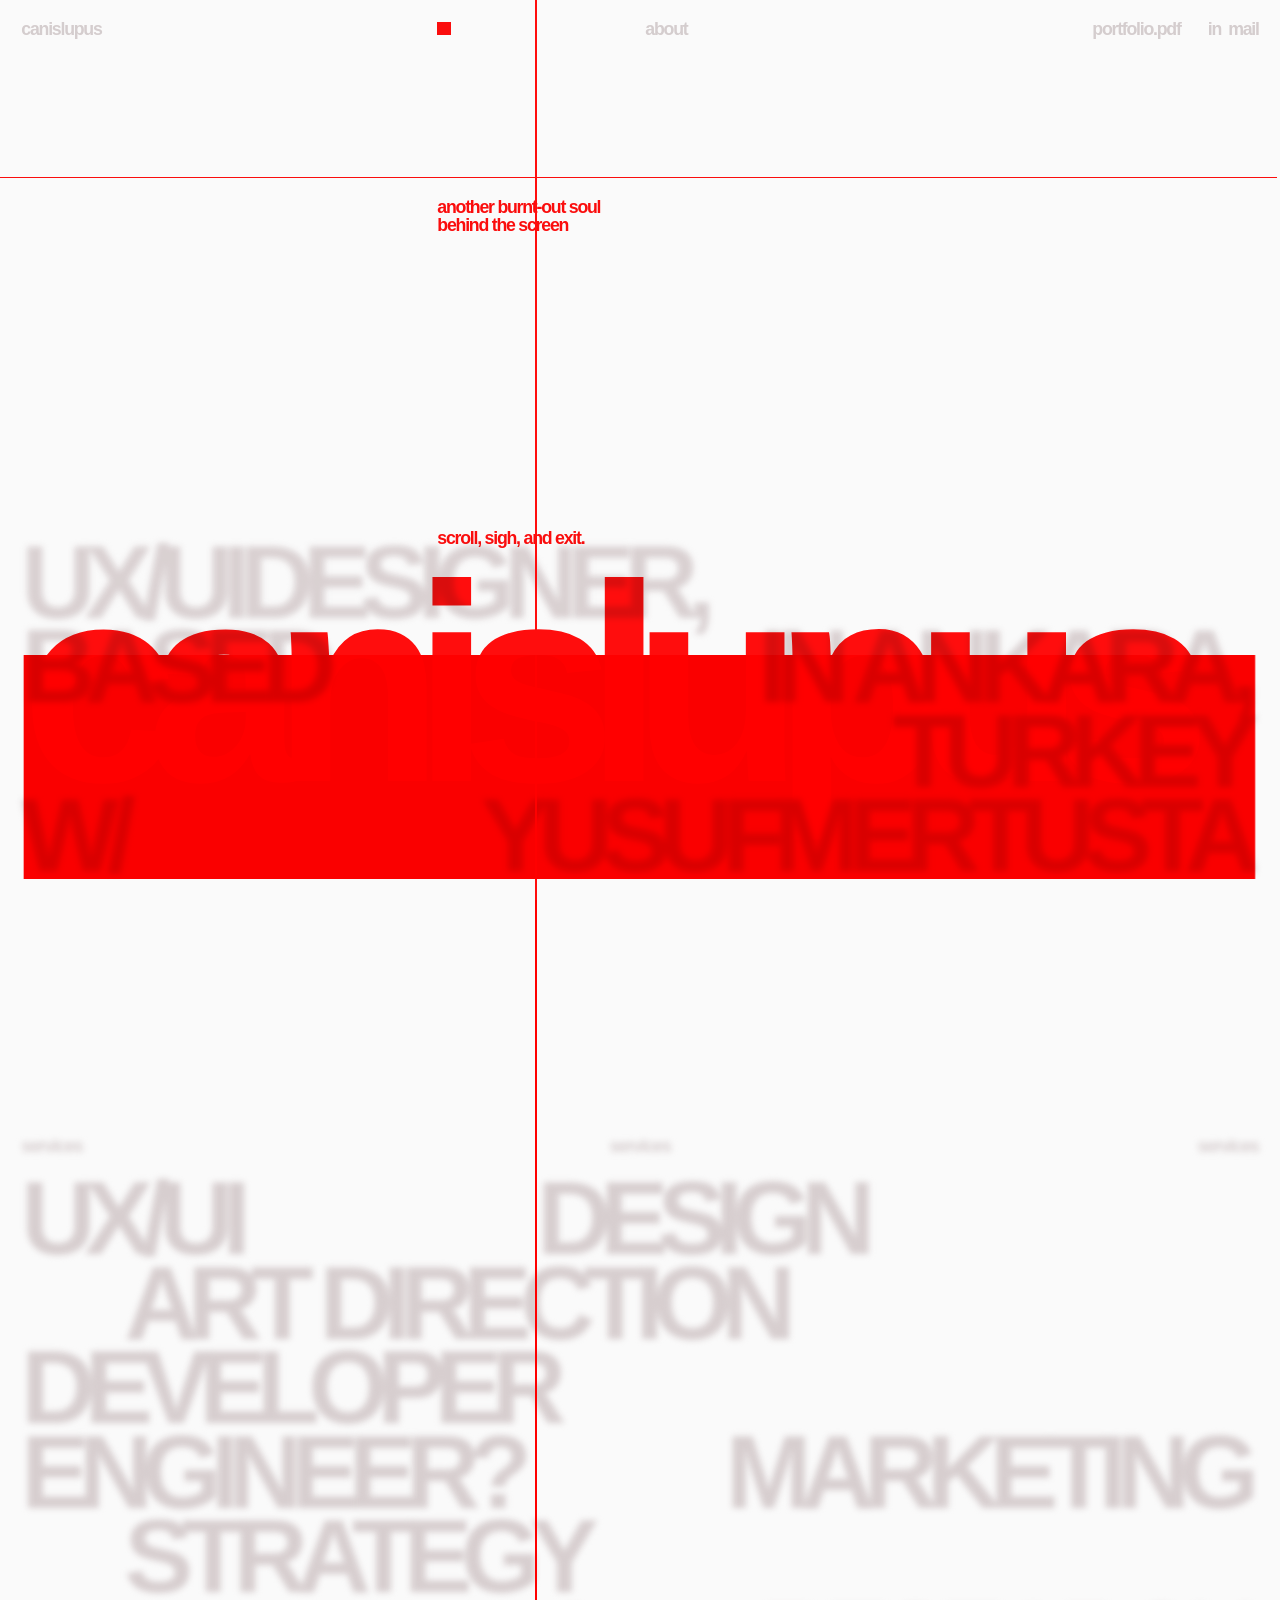
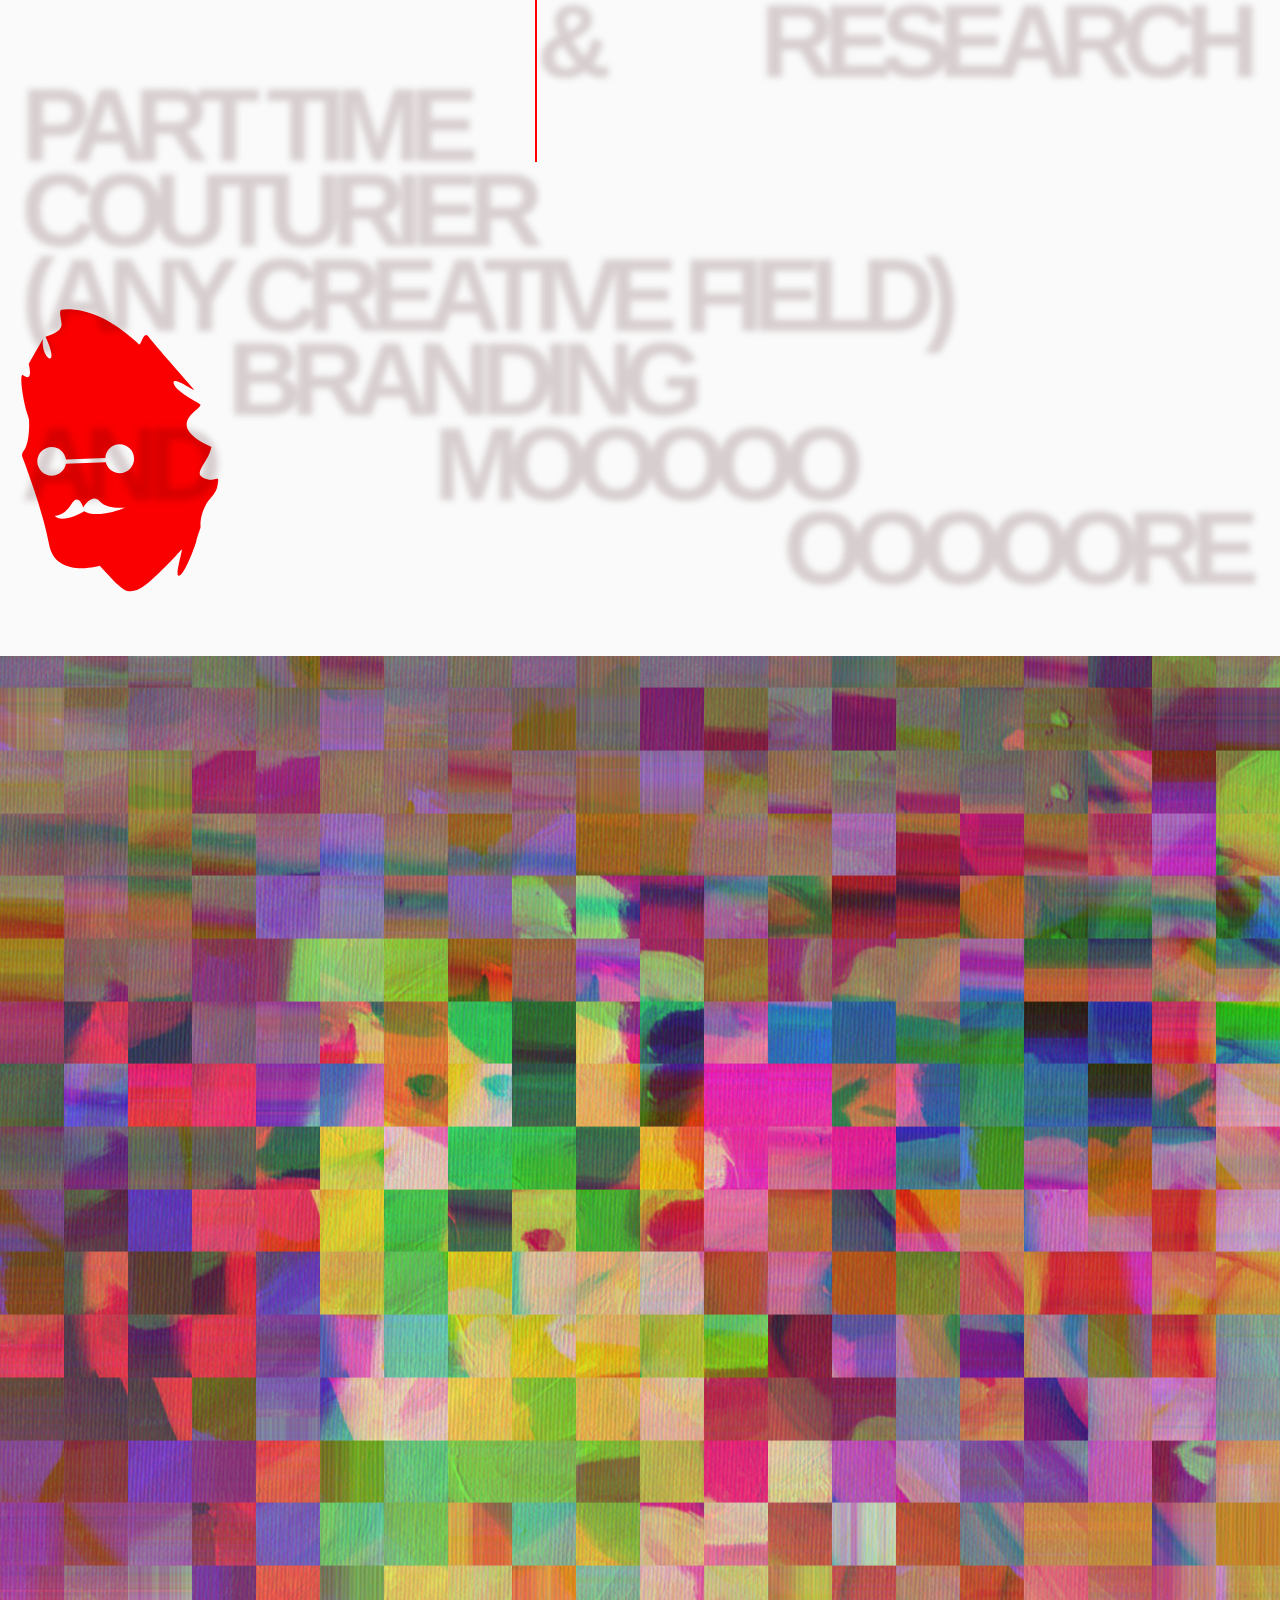
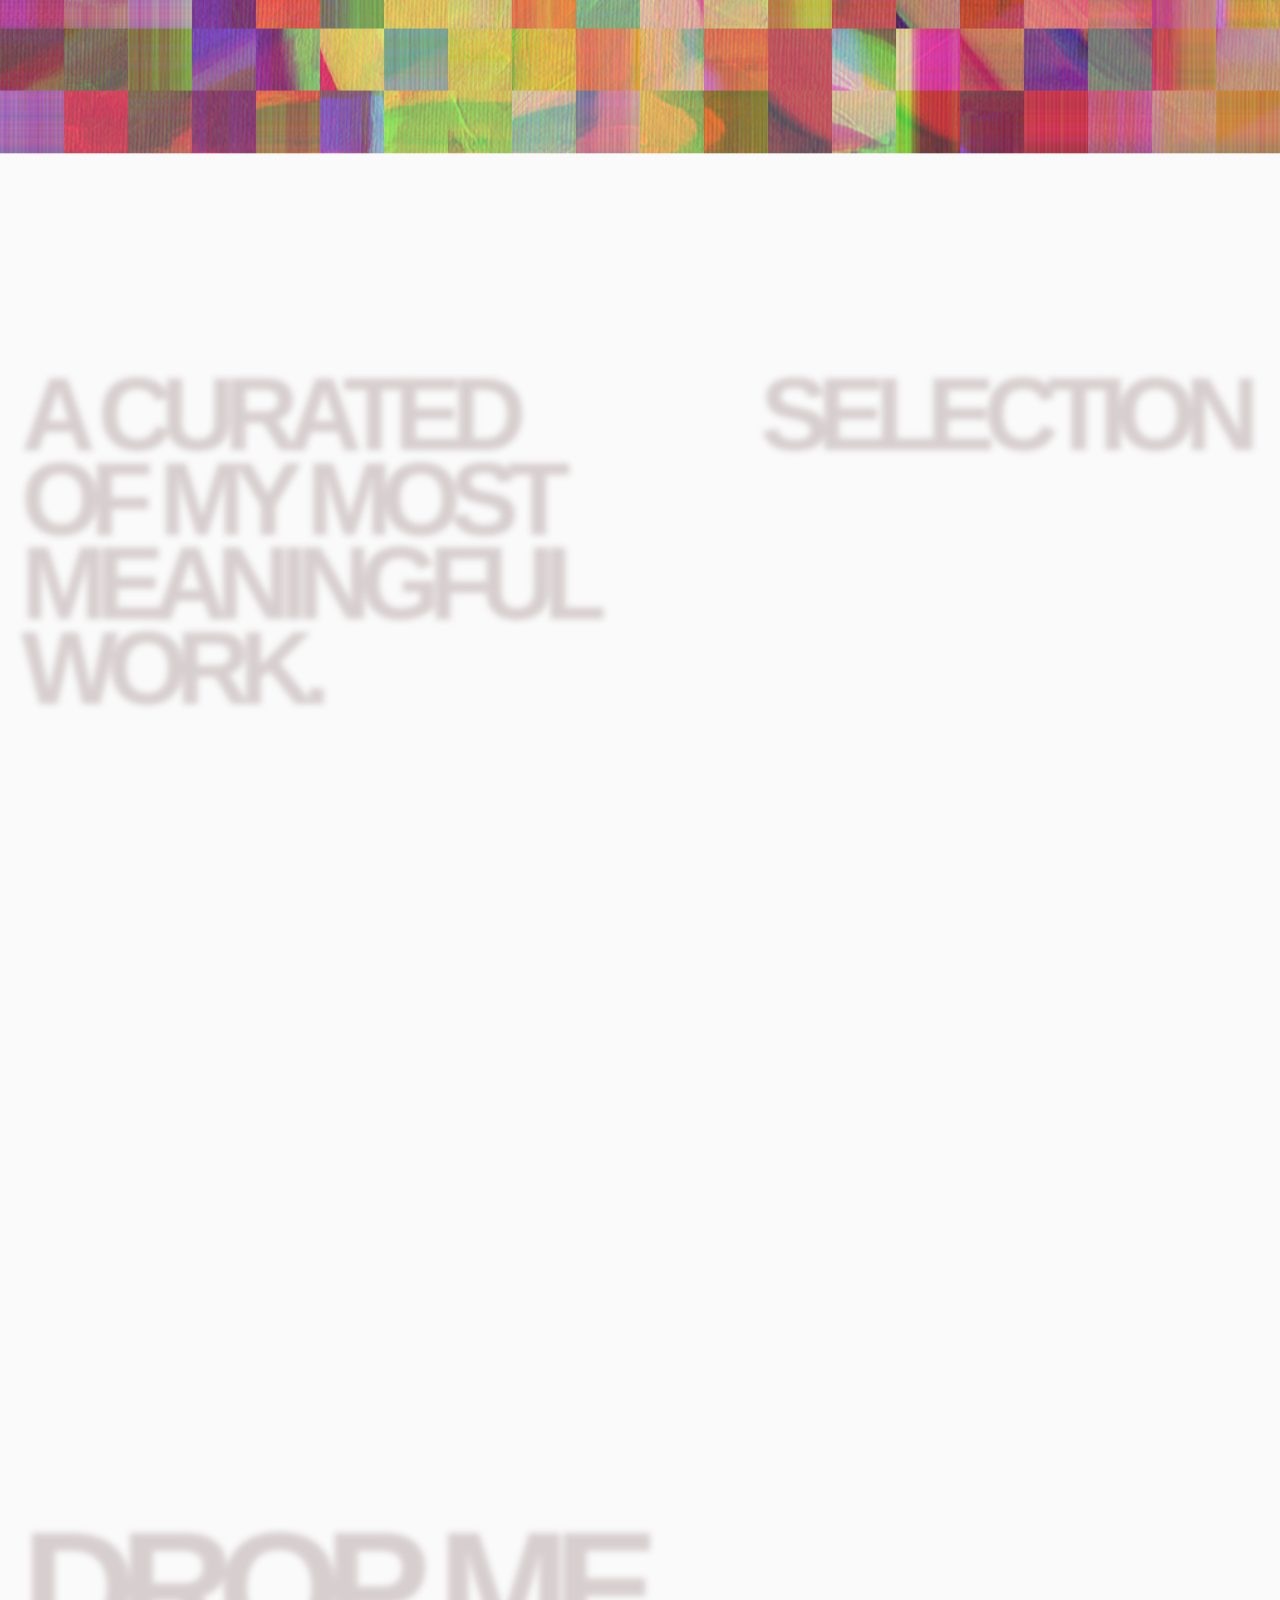
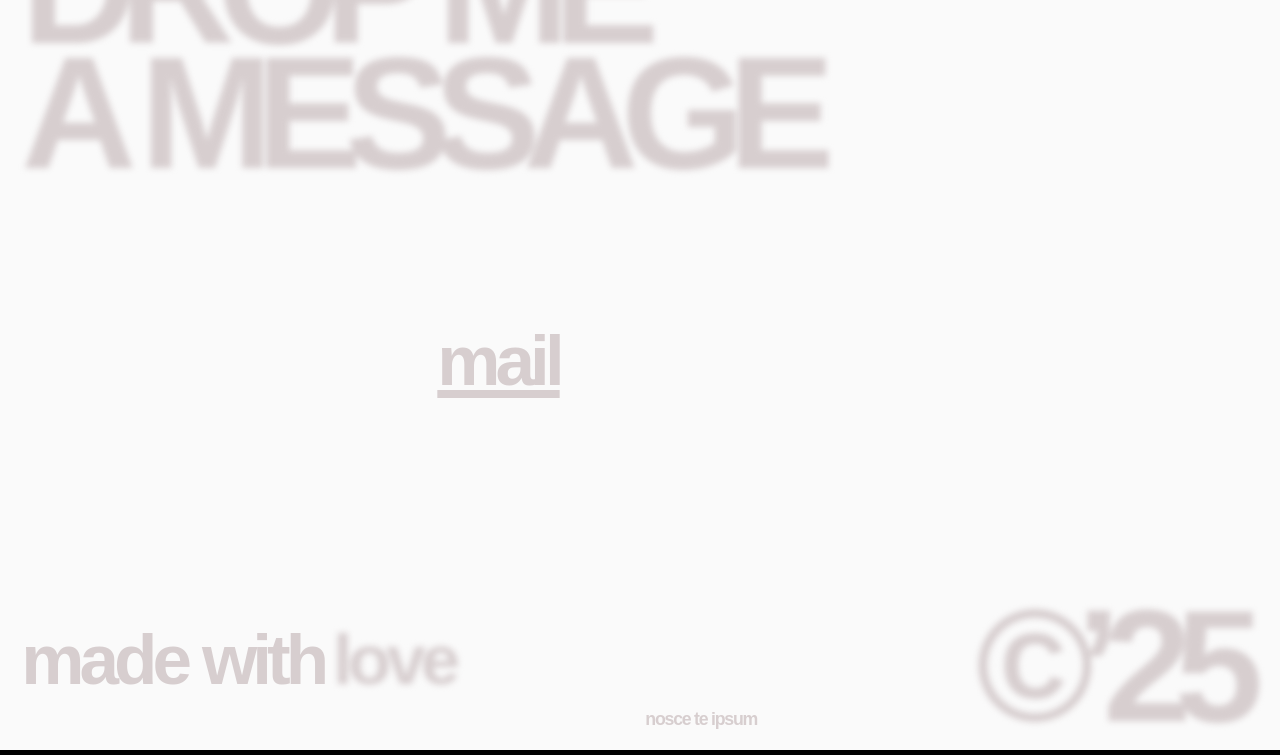
<file: index.html>
<!DOCTYPE html><!-- Last Published: Mon May 05 2025 11:13:44 GMT+0000 (Coordinated Universal Time) --><html data-wf-domain="www.canislupuscom" data-wf-page="6794efe7ddde9f4bb018448e" data-wf-site="6794efe7ddde9f4bb0184488" lang="en">
<head>
  <meta charset="utf-8" />
  <title>CanisLupus | Creative UX/UI Designer &amp; Webflow Developer</title>
  <meta
    content="UX/UI Designer &amp; Webflow Developer focused on creating effective and comprehensive solutions for your business."
    name="description" />
  <meta content="YUSUFMERTUSTA | Creative UX/UI Designer &amp; Webflow Developer" property="og:title" />
  <meta
    content="UX/UI Designer &amp; Webflow Developer focused on creating effective and comprehensive solutions for your business."
    property="og:description" />
  <meta
    content="https://cdn.prod.website-files.com/6794efe7ddde9f4bb0184488/67b10f49a64ec1e520b94f9c_opengraph-bleibtlgiech.png"
    property="og:image" />
  <meta content="YUSUFMERTUSTA | Creative UX/UI Designer &amp; Webflow Developer" property="twitter:title" />
  <meta
    content="UX/UI Designer &amp; Webflow Developer focused on creating effective and comprehensive solutions for your business."
    property="twitter:description" />
  <meta
    content="https://cdn.prod.website-files.com/6794efe7ddde9f4bb0184488/67b10f49a64ec1e520b94f9c_opengraph-bleibtlgiech.png"
    property="twitter:image" />
  <meta property="og:type" content="website" />
  <meta content="summary_large_image" name="twitter:card" />
  <meta content="width=device-width, initial-scale=1" name="viewport" />
  <meta content="6AlEyYnn0ehHXKkypyKjosgqfT_xranL059bRtF03-4" name="google-site-verification" />
  <link
    href="../cdn.prod.website-files.com/6794efe7ddde9f4bb0184488/css/dev-bleibtgleich.webflow.shared.3fa1a0b17.min.css"
    rel="stylesheet" type="text/css" />
  <script
    type="text/javascript">!function (o, c) { var n = c.documentElement, t = " w-mod-"; n.className += t + "js", ("ontouchstart" in o || o.DocumentTouch && c instanceof DocumentTouch) && (n.className += t + "touch") }(window, document);</script>
  <link href="../cdn.prod.website-files.com/6794efe7ddde9f4bb0184488/67a3f5a4da3a13effb9bceb9_d-favicon.png"
    rel="shortcut icon" type="image/x-icon" />
  <link href="../cdn.prod.website-files.com/6794efe7ddde9f4bb0184488/67a3f5a76713092ec5a0b1cf_webclip.png"
    rel="apple-touch-icon" />
  <script src="../cdn.jsdelivr.net/npm/three-js%4079.0.0/three.min.js"></script>
  <script src="../cdnjs.cloudflare.com/ajax/libs/gsap/3.12.2/gsap.min.js"></script>
  <script src="../cdnjs.cloudflare.com/ajax/libs/gsap/3.12.2/ScrollTrigger.min.js"></script>

  <script>
    (function () {
      function setInitialStyle(el) {
        if (!sessionStorage.getItem('pageWrapAnimated')) {
          el.style.opacity = "0";
          el.style.transform = "scale(0.01) rotate(-48deg)";
          el.style.filter = "blur(32em)";
        } else {
          el.style.opacity = "1";
          el.style.transform = "none";
          el.style.filter = "none";
        }
      }
      var pageWrap = document.querySelector('.page-wrap');
      if (pageWrap) {
        setInitialStyle(pageWrap);
      } else {
        var observer = new MutationObserver(function (mutations, obs) {
          var pw = document.querySelector('.page-wrap');
          if (pw) {
            setInitialStyle(pw);
            obs.disconnect();
          }
        });
        observer.observe(document.documentElement, { childList: true, subtree: true });
      }
    })();

    (function () {
      function initTransitionEarly() {
        const transitionElement = document.querySelector('.transition');
        if (transitionElement) {
          gsap.set(transitionElement, { display: "none", x: "0vw", y: "0vh", rotation: 0 });
        }
      }
      if (document.readyState === "loading") {
        document.addEventListener("DOMContentLoaded", initTransitionEarly);
      } else {
        initTransitionEarly();
      }
    })();
  </script>

  <style>
    /* GENERAL START*/
    * {
      box-sizing: border-box;
    }

    ::-webkit-scrollbar {
      width: 0em;
      height: 0em;
    }

    ::-webkit-scrollbar-button {
      width: 0em;
      height: 0em;
    }

    ::-webkit-scrollbar-track {
      background: rgba(255, 255, 255, 0);
    }

    /*thumb*/
    ::-webkit-scrollbar-thumb {
      background: rgba(255, 255, 255, 0);
    }

    /*thumb hover*/
    ::-webkit-scrollbar-thumb:hover {
      background: rgba(255, 255, 255, 0);
    }

    /*thumb pressed*/
    ::-webkit-scrollbar-thumb:active {
      background: rgba(255, 255, 255, 1);
    }

    /* GENERAL END*/

    ::selection {
      color: #ffffff;
      background-color: #ff0000;
      -webkit-text-fill-color: #ffffff;
    }
  </style>

  <!-- Google tag (gtag.js) -->
  <script async src="https://www.googletagmanager.com/gtag/js?id=G-ZRVZ2M0GGR"></script>
  <script>
    window.dataLayer = window.dataLayer || [];
    function gtag() { dataLayer.push(arguments); }
    gtag('js', new Date());

    gtag('config', 'G-ZRVZ2M0GGR');
  </script>
</head>

<body class="body">
  <div class="cookie-wrap">
    <div class="cookie-wrap-inner">
      <div class="cookie-top">
        <div class="w-layout-grid b-grid">
          <div id="w-node-_48484073-6773-d583-fc98-dce19cb81851-b018448e" class="cookie-line-wrap-inner">
            <h5 class="h5 cookie-line-1">this site</h5>
          </div>
          <div id="w-node-_48484073-6773-d583-fc98-dce19cb81854-b018448e" class="cookie-line-wrap-inner">
            <h5 class="h5 cookie-line-2">uses cookies.</h5>
          </div>
        </div>
      </div>
      <div class="cookie-bot">
        <div class="w-layout-grid b-grid">
          <div id="w-node-_48484073-6773-d583-fc98-dce19cb81859-b018448e" class="cookie-line-wrap-inner"><a href="#"
              class="cookie-confirm-button cookie-line-1 w-inline-block">
              <h5 class="h5 shuffle">ok</h5>
            </a></div>
          <div id="w-node-_48484073-6773-d583-fc98-dce19cb8185d-b018448e" class="cookie-line-wrap-inner">
            <p class="p1 cookie-line-1">just for analytics, nothing else</p>
          </div>
        </div>
      </div>
    </div>
    <div class="cookie-bg"></div>
  </div>
  <div class="style-css w-embed">
    <style>
      /* GRID START */
      * {
        box-sizing: border-box;
      }

      .one-grid-column {
        width: 100%;
        height: 100vh;
        transform: scaleX(0);
        transform-origin: right;
        transition: transform 0.35s cubic-bezier(0.43, 0.195, 0.02, 1);
        overflow: hidden;
      }

      .one-grid-column.expand {
        transform: scaleX(1);
        transform-origin: left;
      }

      .one-grid-column.instant-expand {
        transform: scaleX(1);
        transform-origin: left;
        transition: none;
      }

      /* GRID END */

      /* SHUFFLE START */
      .shuffle {
        transition: transform 2s cubic-bezier(0.215, 0.61, 0.355, 1);
      }

      /* SHUFFLE END */

      /* PROJECT BADGE START */
      .project-badge {
        position: absolute;
        bottom: 0;
        left: 0;
        transform: rotate(-90deg) translate(0, 100%);
        transform-origin: bottom left;
      }

      /* PROJECT BADGE END */
    </style>
  </div>
  <div class="project-hover-js w-embed w-script">
    <script>
      document.addEventListener("DOMContentLoaded", () => {
        if (
          'ontouchstart' in window ||
          navigator.maxTouchPoints > 0 ||
          navigator.msMaxTouchPoints > 0 ||
          window.matchMedia("(max-width: 1024px)").matches
        ) {
          return;
        }

        const checkExist = setInterval(() => {
          const cards = document.querySelectorAll(".grid__item-img-inner.insta-gallery-v-1-0, .grid__item-img-inner.encrypted");
          const bg = document.querySelector(".one-project-hover-bg");
          const imagesContainer = document.querySelector(".one-project-hover-images-container");
          const headingWrapper = document.querySelector(".one-project-hover-heading");
          const popupHeadingLine1 = headingWrapper ? headingWrapper.querySelector(".popup-heading-line-1") : null;
          const popupHeadingLine2 = headingWrapper ? headingWrapper.querySelector(".popup-heading-line-2") : null;
          const popupLabel = headingWrapper ? headingWrapper.querySelector(".popup-project-label[data-source='label']") : null;

          if (cards.length && bg && imagesContainer && headingWrapper && popupHeadingLine1 && popupHeadingLine2 && popupLabel) {
            clearInterval(checkExist);

            imagesContainer.style.position = "fixed";
            imagesContainer.style.zIndex = "99999";
            imagesContainer.style.display = "block";

            let currentZIndex = 10000;

            const imageSourcesInstaGallery = [
              "../cdn.prod.website-files.com/6794efe7ddde9f4bb0184488/67b4e5326d075e225ae1d414_06.png",
              "../cdn.prod.website-files.com/6794efe7ddde9f4bb0184488/67b4e5326d075e225ae1d414_05.png",
              "../cdn.prod.website-files.com/6794efe7ddde9f4bb0184488/67b4e53205a82bdefaf89d94_04.jpg",
              "../cdn.prod.website-files.com/6794efe7ddde9f4bb0184488/67b4e531dfff170b20b8c68c_03.jpg",
              "../cdn.prod.website-files.com/6794efe7ddde9f4bb0184488/67b4e531472fb09c0dc203d8_01.jpg",
              "../cdn.prod.website-files.com/6794efe7ddde9f4bb0184488/67b4e531d6475429db400808_02.jpg",
              "../cdn.prod.website-files.com/6794efe7ddde9f4bb0184488/67b4e5317d87896a87963f58_10.jpg",
              "../cdn.prod.website-files.com/6794efe7ddde9f4bb0184488/67b4e53105a82bdefaf89d05_08.jpg",
              "../cdn.prod.website-files.com/6794efe7ddde9f4bb0184488/67b4e5316d075e225ae1d32c_09.jpg",
              "../cdn.prod.website-files.com/6794efe7ddde9f4bb0184488/67b4e531eae61c8447e47d13_07.jpg"
            ];

            const imageSourcesEncrypted = [
              "./images/grey.svg",
              "./images/grey.svg",
              "./images/grey.svg",
              "./images/grey.svg",
              "./images/grey.svg"
            ];

            let scrollTimeout;
            let isScrolling = false;


            const triggerMouseEnterArz = (card) => {
              if (isScrolling || card.dataset.active === "true") return;

              card.dataset.active = "true";

              headingWrapper.style.display = "block";
              headingWrapper.style.visibility = "visible";

              const isEncrypted = card.classList.contains("encrypted");
              bg.style.backgroundColor = "rgba(0, 0, 0, 0.95)"; // %95 opak siyah
              bg.style.mixBlendMode = "normal"; // blend-mode'u kaldır
              gsap.killTweensOf(bg);
              gsap.set(bg, { display: "block", visibility: "visible", opacity: 0 });
              gsap.to(bg, { opacity: 0.95, duration: 0.5, ease: "power2.out" }); // tamamen koyu yap

              popupHeadingLine1.textContent = isEncrypted ? "I can’t show it." : "UI/UX Design";
              popupHeadingLine2.textContent = isEncrypted ? "but trust me, it exists." : "Mobile App Development";

              [popupHeadingLine1, popupHeadingLine2].forEach(line => {
                line.style.transform = "translateY(2em)";
                line.style.opacity = "0";
                line.style.position = "relative";
              });

              gsap.fromTo(popupHeadingLine1, { y: "2em", opacity: 0 }, { y: "0em", opacity: 1, duration: 0.55, ease: "power4.out" });
              gsap.fromTo(popupHeadingLine2, { y: "2em", opacity: 0 }, { y: "0em", opacity: 1, duration: 0.55, ease: "power4.out", delay: 0.1 });

              popupLabel.style.transform = "translateY(2em)";
              popupLabel.style.position = "relative";

              gsap.fromTo(popupLabel, { y: "2em" }, { y: "0em", duration: 0.55, ease: "power4.out" });

              // CLEAR previous images
              imagesContainer.innerHTML = "";

              // Proje etiketine göre görsel belirle
              const labelText = card.getAttribute("data-label") || "";
              let imageSources;

              switch (labelText) {
                case "arz.":
                  imageSources = [
                    "../cdn.prod.website-files.com/6794efe7ddde9f4bb0184488/Frame 2.png",
                    "../cdn.prod.website-files.com/6794efe7ddde9f4bb0184488/Frame 1.png"
                  ];
                  popupHeadingLine1.textContent = "Complete UI/UX Design";
                  popupHeadingLine2.textContent = "For Arz.";
                  break;
                case "a couture project":
                  imageSources = [
                    "../cdn.prod.website-files.com/6794efe7ddde9f4bb0184488/cloth1.png",
                    "../cdn.prod.website-files.com/6794efe7ddde9f4bb0184488/cloth2.png"
                  ];
                  popupHeadingLine1.textContent = "A Couture Project";
                  popupHeadingLine2.textContent = "A Cloth Design";
                  break;
                case "Fantasy Borsa":
                  imageSources = [
                    "../cdn.prod.website-files.com/6794efe7ddde9f4bb0184488/fb1.png",
                    "../cdn.prod.website-files.com/6794efe7ddde9f4bb0184488/fb2.png"
                  ];
                  popupHeadingLine1.textContent = "Complete UI/UX Design";
                  popupHeadingLine2.textContent = "For Fatasy Borsa";
                  break;
                case "NBRN":
                  imageSources = [
                    "../cdn.prod.website-files.com/6794efe7ddde9f4bb0184488/Varlık 2.png",
                    "../cdn.prod.website-files.com/6794efe7ddde9f4bb0184488/Varlık 4.png"
                  ];
                  popupHeadingLine1.textContent = "Logo and Illstrations";
                  popupHeadingLine2.textContent = "For a StreetWear Brand";
                  break;
                // Diğer projeler için case'ler ekle
                default:
                  // Default grey.svg metodu
                  imageSources = [
                    "../images/grey.svg",
                    "../images/grey.svg",
                    "../images/grey.svg"
                  ];
                  break;
              }

              popupLabel.textContent = labelText;


              imageSources.forEach((src, idx) => {
                const img = document.createElement("img");
                img.src = src;
                img.classList.add("one-project-hover-image");
                img.style.position = "fixed";
                img.style.width = "auto";
                img.style.height = "20em";
                img.style.pointerEvents = "none";
                img.style.opacity = "0";
                img.style.zIndex = currentZIndex + idx;

                // Alt alta dizilim için Y pozisyonu
                const offsetX = 200 + idx * 800; // Hafif yatay kaydırma
                const offsetY = 200 + idx; // Alt alta dizilim

                img.style.left = `${offsetX}px`;
                img.style.top = `${offsetY}px`;

                imagesContainer.appendChild(img);

                // Animate in
                gsap.to(img, {
                  opacity: 1,
                  duration: 0.5,
                  ease: "power2.out"
                });
              });
            };


            const triggerMouseEnter = (card) => {
              if (isScrolling || card.dataset.active === "true") return;

              card.dataset.active = "true";

              headingWrapper.style.display = "block";
              headingWrapper.style.visibility = "visible";

              const isEncrypted = card.classList.contains("encrypted");

              bg.style.backgroundColor = isEncrypted ? "var(--_colors---bg-prime)" : "color: rgb(53, 64, 300)";  //project bg hover
              bg.style.mixBlendMode = isEncrypted ? "difference" : "multiply";
              gsap.killTweensOf(bg);
              gsap.set(bg, { display: "block", visibility: "visible", opacity: 0 });
              gsap.to(bg, { opacity: 1, duration: 0.5, ease: "power2.out" });

              popupHeadingLine1.textContent = isEncrypted ? "I can’t show it." : "UI/UX Design";
              popupHeadingLine2.textContent = isEncrypted ? "but trust me, it exists." : "Mobile App Development";

              [popupHeadingLine1, popupHeadingLine2].forEach(line => {
                line.style.transform = "translateY(2em)";
                line.style.opacity = "0";
                line.style.position = "relative";
              });

              gsap.fromTo(
                popupHeadingLine1,
                { y: "2em", opacity: 0 },
                {
                  y: "0em",
                  opacity: 1,
                  duration: 0.55,
                  ease: "power4.out"
                }
              );

              gsap.fromTo(
                popupHeadingLine2,
                { y: "2em", opacity: 0 },
                {
                  y: "0em",
                  opacity: 1,
                  duration: 0.55,
                  ease: "power4.out",
                  delay: 0.1
                }
              );

              const labelText = card.getAttribute("data-label") || "";
              popupLabel.textContent = labelText;
              popupLabel.style.transform = "translateY(2em)";
              popupLabel.style.position = "relative";

              gsap.fromTo(
                popupLabel,
                { y: "2em" },
                {
                  y: "0em",
                  duration: 0.55,
                  ease: "power4.out"
                }
              );

              const imageSources = isEncrypted ? imageSourcesEncrypted : imageSourcesInstaGallery;
              imagesContainer.innerHTML = "";
              const images = [];
              imageSources.forEach(src => {
                const img = document.createElement("img");
                img.src = src;
                img.classList.add("one-project-hover-image");
                img.style.position = "fixed";
                img.style.width = "auto";
                img.style.height = "20em";
                img.style.pointerEvents = "none";
                img.style.zIndex = currentZIndex;
                img.style.opacity = "0";
                imagesContainer.appendChild(img);
                images.push(img);
              });

              let index = 0;
              card._imageInterval = setInterval(() => {
                if (index >= imageSources.length) {
                  clearInterval(card._imageInterval);
                  return;
                }
                const img = images[index];
                if (!img) { index++; return; }
                const x = Math.random() * (window.innerWidth - img.clientWidth);
                const y = Math.random() * (window.innerHeight - img.clientHeight);
                currentZIndex++;
                img.style.left = `${x}px`;
                img.style.top = `${y}px`;
                img.style.zIndex = currentZIndex;
                img.style.visibility = "visible";
                gsap.killTweensOf(img);
                gsap.to(img, { opacity: 1, duration: 0.3, ease: "power2.out" });
                setTimeout(() => {
                  gsap.to(img, {
                    opacity: 0, duration: 0.3, ease: "power2.in", onComplete: () => {
                      img.style.visibility = "hidden";
                    }
                  });
                }, 1500);
                index++;
              }, 500);
            };


            window.addEventListener('scroll', () => {
              isScrolling = true;
              clearTimeout(scrollTimeout);
              scrollTimeout = setTimeout(() => {
                isScrolling = false;

                cards.forEach(card => {
                  if (card.matches(':hover')) {
                    triggerMouseEnterArz(card);
                  }
                });
              }, 50);
            });

            cards.forEach(card => {
              card.addEventListener("mouseenter", () => {
                if (isScrolling) return;
                triggerMouseEnterArz(card);
              });

              card.addEventListener("mouseleave", () => {
                if (card._imageInterval) {
                  clearInterval(card._imageInterval);
                }

                gsap.killTweensOf(bg);
                gsap.to(bg, {
                  opacity: 0, duration: 0.5, ease: "power2.in", onComplete: () => {
                    gsap.set(bg, { display: "none", visibility: "hidden" });
                  }
                });

                [popupHeadingLine1, popupHeadingLine2].forEach(line => {
                  gsap.to(line, {
                    y: "2em",
                    opacity: 0,
                    duration: 0.55,
                    ease: "power4.in",
                    overwrite: true
                  });
                });

                gsap.to(popupLabel, {
                  y: "2em",
                  duration: 0.55,
                  ease: "power4.in",
                  overwrite: true
                });

                const imgs = imagesContainer.querySelectorAll(".one-project-hover-image");
                imgs.forEach(img => {
                  gsap.killTweensOf(img);
                  gsap.to(img, {
                    opacity: 0, duration: 0.1, ease: "power2.in", onComplete: () => {
                      if (img.parentNode) img.parentNode.removeChild(img);
                    }
                  });
                });

                card.dataset.active = "false";
              });
            });
          }
        }, 500);
      });
    </script>
  </div>
  <div class="animation-js w-embed w-script">
    <style>
      .truth,
      .long-truth,
      .text-big-logo,
      .spacer-horizontal-rule-top,
      .horizontal-rule,
      .spacer-horizontal-rule-bot,
      .vertical-rule {
        visibility: hidden;
      }

      .truth span,
      .long-truth span,
      .symbol-truth span {
        opacity: 0;
        display: inline;
        white-space: inherit;
      }
    </style>

    <script>
      document.addEventListener("DOMContentLoaded", () => {
        const pageWrap = document.querySelector('.page-wrap');
        const transitionElement = document.querySelector('.transition');

        if (!sessionStorage.getItem('pageWrapAnimated')) {
          sessionStorage.setItem('pageWrapAnimated', 'true');

          gsap.to(pageWrap, {
            opacity: 1,
            duration: 0.1,
            ease: "none"
          });
          gsap.to(pageWrap, {
            scale: 1,
            duration: 3,
            ease: "power4.inOut"
          });
          gsap.to(pageWrap, {
            rotate: 0,
            duration: 3,
            ease: "power4.out"
          });
          gsap.to(pageWrap, {
            filter: "blur(0em)",
            duration: 3,
            ease: "power4.out",
            onComplete: () => {
              pageWrap.style.height = 'auto';
              pageWrap.style.overflow = 'visible';
              pageWrap.style.filter = "none";
              pageWrap.style.transform = "none";
              sessionStorage.setItem('pageWrapAnimationCompleted', 'true');
              initAnimations();
            }
          });
        } else {

          pageWrap.style.height = 'auto';
          pageWrap.style.overflow = 'visible';


          if (sessionStorage.getItem('pageTransition') === 'true') {
            gsap.set(transitionElement, { display: "block", x: "0vw", y: "0vh", rotation: 0 });
            setTimeout(() => {
              gsap.to(transitionElement, {
                x: "100vw",
                y: "-100vh",
                rotation: 10,
                duration: 0.85,
                ease: "power4.out",
                onComplete: () => {
                  transitionElement.style.display = "none";
                  sessionStorage.removeItem('pageTransition');
                }
              });
            }, 1000);
          }
          initAnimations();
        }



        function initAnimations() {
          revealTruthText();
          revealLongTruthText();
          revealBigLogoText();
          animateHorizontalRules();
          animateVerticalRules();
          initGridAnimations();
          revealRandomSplit();
        }



        function revealTruthText() {
          document.querySelectorAll('.truth').forEach((el) => {
            el.style.visibility = 'visible';
            const words = el.innerHTML.split(/(\s+)/);
            el.innerHTML = words.map(word =>
              word.trim() ? `<span>${word}</span>` : word
            ).join('');
            gsap.set(el.querySelectorAll('span'), { opacity: 0 });
            ScrollTrigger.create({
              trigger: el,
              start: "top 95%",
              once: true,
              onEnter: () => {
                gsap.to(el.querySelectorAll('span'), {
                  opacity: 1,
                  duration: 0,
                  stagger: { each: 0.18, from: "random" }
                });
              }
            });
          });
        }



        function revealLongTruthText() {
          document.querySelectorAll('.long-truth').forEach((el) => {
            el.style.visibility = 'visible';
            const words = el.innerHTML.split(/(\s+)/);
            el.innerHTML = words.map(word =>
              word.trim() ? `<span>${word}</span>` : word
            ).join('');
            gsap.set(el.querySelectorAll('span'), { opacity: 0 });
            ScrollTrigger.create({
              trigger: el,
              start: "top 95%",
              once: true,
              onEnter: () => {
                gsap.to(el.querySelectorAll('span'), {
                  opacity: 1,
                  duration: 0,
                  stagger: { each: 0.08, from: "random" }
                });
              }
            });
          });
        }



        function revealBigLogoText() {
          document.querySelectorAll('.symbol-truth').forEach((el) => {
            el.style.visibility = 'visible';
            const letters = el.textContent.trim().split('');
            el.innerHTML = letters.map(letter =>
              letter !== ' ' ? `<span>${letter}</span>` : ' '
            ).join('');
            gsap.set(el.querySelectorAll('span'), { opacity: 0 });
            ScrollTrigger.create({
              trigger: el,
              start: "top 92%",
              once: true,
              onEnter: () => {
                gsap.to(el.querySelectorAll('span'), {
                  opacity: 1,
                  duration: 0,
                  stagger: { each: 0.1, from: "random" }
                });
              }
            });
          });
        }



        function animateHorizontalRules() {
          document.querySelectorAll('.spacer-horizontal-rule-top, .horizontal-rule, .spacer-horizontal-rule-bot').forEach((el) => {
            gsap.set(el, { width: "0%", visibility: "visible" });
            ScrollTrigger.create({
              trigger: el,
              start: "top bottom",
              once: true,
              onEnter: () => {
                gsap.to(el, {
                  width: "100%",
                  duration: 3,
                  ease: "power4.out"
                });
              }
            });
          });
        }



        function animateVerticalRules() {
          document.querySelectorAll('.vertical-rule').forEach((el) => {
            gsap.set(el, { height: "0%", visibility: "visible" });
            ScrollTrigger.create({
              trigger: el,
              start: "top bottom",
              once: true,
              onEnter: () => {
                gsap.to(el, {
                  height: "100%",
                  duration: 8,
                  ease: "power4.out"
                });
              }
            });
          });
        }



        let isRefreshing = false;
        function initGridAnimations() {
          const gridItems = document.querySelectorAll('.grid__item');

          gridItems.forEach((item) => {
            const previousElement = item.previousElementSibling;
            const isLeftSide = previousElement && (item.offsetLeft + item.offsetWidth <= previousElement.offsetLeft + 1);

            const timeline = gsap.timeline({
              defaults: { ease: 'none' },
              scrollTrigger: {
                trigger: item,
                start: 'top bottom-=15%',
                end: '+=50%',
                scrub: true,
                onUpdate: () => {
                  if (!isRefreshing) {
                    isRefreshing = true;
                    setTimeout(() => {
                      ScrollTrigger.refresh();
                      isRefreshing = false;
                    }, 500);
                  }
                },
                // markers: true
              }
            });

            timeline.fromTo(
              item.querySelector('.grid__item-img'),
              { yPercent: -100, xPercent: isLeftSide ? 100 : -100 },
              { yPercent: 0, xPercent: 0 }
            ).fromTo(
              item.querySelector('.grid__item-img-inner'),
              { yPercent: 100, xPercent: isLeftSide ? -100 : 100, filter: 'brightness(200%) contrast(300%)' },
              { yPercent: 0, xPercent: 0, filter: 'brightness(100%) contrast(100%)' },
              0
            );
          });
        }



        function revealRandomSplit() {
          document.querySelectorAll('.random-split').forEach((el) => {
            el.style.visibility = 'visible';

            const letters = el.textContent.trim().split('');
            el.innerHTML = letters.map(letter =>
              letter !== ' ' ? `<span>${letter}</span>` : ' '
            ).join('');

            gsap.set(el.querySelectorAll('span'), { opacity: 0 });

            gsap.timeline({
              scrollTrigger: {
                trigger: el,
                start: "top 85%",
                toggleActions: "play reverse play reverse",
                // markers: true
              }
            })
              .to(el.querySelectorAll('span'), {
                opacity: 1,
                duration: 0,
                stagger: { each: 0.1, from: "random" }
              });
          });
        }



        document.querySelectorAll("a").forEach(link => {
          const href = link.getAttribute("href");
          if (href && !href.startsWith("#") && link.hostname === window.location.hostname) {
            link.addEventListener("click", (event) => {
              if (sessionStorage.getItem('pageWrapAnimationCompleted')) {
                event.preventDefault();
                sessionStorage.setItem('pageTransition', 'true');
                gsap.set(transitionElement, {
                  display: "block",
                  x: "-100vw",
                  y: "100vh",
                  rotation: 10
                });
                gsap.to(transitionElement, {
                  x: "0vw",
                  y: "0vh",
                  rotation: 0,
                  duration: 1,
                  ease: "power3.out",
                  onComplete: () => {
                    window.location.href = href;
                  }
                });
              } else {
                window.location.href = href;
              }
            });
          }
        });



        window.addEventListener("pageshow", (event) => {
          if (event.persisted || (window.performance && window.performance.navigation.type === 2)) {
            if (sessionStorage.getItem('pageTransition')) {
              gsap.set(transitionElement, {
                display: "block",
                x: "0vw",
                y: "0vh",
                rotation: 0
              });
              setTimeout(() => {
                gsap.to(transitionElement, {
                  x: "100vw",
                  y: "-100vh",
                  rotation: 10,
                  duration: 1,
                  ease: "power3.out",
                  onComplete: () => {
                    transitionElement.style.display = "none";
                    sessionStorage.removeItem('pageTransition');
                  }
                });
              }, 1000);
            }
          }
        });
      });
    </script>
  </div>
  <div class="general-grids blend-difference">
    <div class="w-layout-grid g-grid">
      <div class="one-grid-column g-1"></div>
      <div class="one-grid-column g-2"></div>
      <div class="one-grid-column g-3"></div>
      <div class="one-grid-column g-4"></div>
      <div class="one-grid-column"></div>
      <div class="one-grid-column"></div>
      <div class="one-grid-column"></div>
      <div class="one-grid-column"></div>
      <div class="one-grid-column"></div>
      <div class="one-grid-column"></div>
      <div class="one-grid-column"></div>
      <div class="one-grid-column"></div>
    </div>
  </div>
  <div class="page-wrap">
    <nav class="nav">
      <div class="w-layout-grid b-grid">
        <div id="w-node-_6321f712-58aa-b032-ca0d-c7b5739dd0a3-b018448e" class="nav-logo-wrap">
          <div class="g-grid-button-wrap mobile"><a href="#" class="g-grid-button w-inline-block"></a></div><a href="#"
            class="nav-logo w-inline-block">
            <p class="p1 shuffle">canislupus</p>
          </a>
        </div>
        <div id="w-node-_7000dc03-3bc5-a79b-f559-8dc238856576-b018448e" class="g-grid-button-wrap desktop"><a href="#"
            class="g-grid-button w-inline-block"></a></div>
        <div id="w-node-_68c46bdb-7b1a-4461-396b-b0f9e88e19e9-b018448e" class="nav-link-wrap"><a href="about.html"
            class="nav-link w-inline-block">
            <p class="p1 shuffle">about</p>
          </a></div>
        <div id="w-node-_5a29166a-9b32-c045-498b-ef0e1e4f5311-b018448e" class="contact-link-wrap">
          <a href="/files/yusufmertusta_portfolio_ui.ux.pdf" download class="nav-link w-inline-block" style="margin-right: 20px;">
            <p class="p1 shuffle">portfolio.pdf</p>
          </a>

          <a href="https://www.linkedin.com/in/yusufmertusta/" target="_blank" class="nav-link w-inline-block">
            <p class="p1 shuffle">in</p>
          </a><a href="mailto:yusufmertusta@gmail.com?subject=YusufMert%20%3A%20Collaboration"
            class="nav-link w-inline-block">
            <p class="p1 shuffle">mail</p>
          </a>
        </div>
      </div>
    </nav>
    <div class="page-wrap-inner">
      <div class="sections-wrap">
        <div class="vertical-rule"></div>
        <div class="hero">
          <div class="hero-top">
            <div class="horizontal-rule"></div>
            <div class="hero-truth-top">
              <div class="w-layout-grid b-grid blend-multiply">
                <div id="w-node-e680d797-4a6d-c4a9-6d53-103aa0f4e5f0-b018448e" class="true-hero-content">
                  <p class="p1 text-prime truth">another burnt-out soul behind the screen</p>
                </div>
              </div>
            </div>
          </div>
          <div class="hero-bot">
            <div class="hero-truth-bot blend-multiply">
              <div class="w-layout-grid b-grid">
                <div id="w-node-e680d797-4a6d-c4a9-6d53-103aa0f4e5f6-b018448e" class="true-hero-content">
                  <p class="p1 text-prime truth">scroll, sigh, and exit.</p>
                </div>
              </div>
            </div>
            <div class="hero-info-logo-wrap">
              <div class="hero-info-wrap filter-blur text-caps">
                <div class="w-layout-grid b-grid">
                  <h1 id="w-node-e680d797-4a6d-c4a9-6d53-103aa0f4e5fc-b018448e" class="h1">ux/uidesigner,</h1>
                  <h1 id="w-node-e680d797-4a6d-c4a9-6d53-103aa0f4e5fe-b018448e" class="h1 a-right mobile">YUSUFMERT</h1>
                  <h1 id="w-node-ef666ffc-c225-c439-92e8-0fe15b55b1d1-b018448e" class="h1 a-right mobile">USTA</h1>
                  <h1 id="w-node-_6f708043-f621-a060-794d-d9dfca456c04-b018448e" class="h1 a-right desktop">
                    YUSUFMERTUSTA</h1>
                  <h1 id="w-node-e680d797-4a6d-c4a9-6d53-103aa0f4e600-b018448e" class="h1">w/</h1>
                  <h1 id="w-node-e680d797-4a6d-c4a9-6d53-103aa0f4e602-b018448e" class="h1">based</h1>
                  <h1 id="w-node-e680d797-4a6d-c4a9-6d53-103aa0f4e604-b018448e" class="h1 a-right desktop">in ankara,
                    turkey</h1>
                  <h1 id="w-node-_68b6a3f9-a9bb-a88f-1f5a-b2dd4bb99b91-b018448e" class="h1 a-right mobile">in ankara,
                  </h1>
                  <h1 id="w-node-_7196658e-d218-1254-0db9-42e1f344baa9-b018448e" class="h1 a-right mobile">turkey</h1>
                </div>
              </div>
              <div class="big-logo-wrap">
                <h3 class="text-big-logo symbol-truth">canislupus</h3>
              </div>
            </div>
          </div>
        </div>
        <div class="spacer">
          <div class="spacer-horizontal-rule-top"></div>
          <div class="spacer-horizontal-rule-bot"></div>
        </div>
        <div class="services">
          <div class="services-bg-text-content">
            <div class="services-bg-text-heading filter-blur">
              <div class="w-layout-grid b-grid">
                <p id="w-node-_8bbd7744-1971-d990-e150-1aacb9e8607b-b018448e" class="p1">services</p>
                <p id="w-node-c527d31e-299c-f730-7428-8732b2270b26-b018448e" class="p1 a-center">services</p>
                <p id="w-node-_12d9f2d0-f862-8652-3b78-ae2cab93757f-b018448e" class="p1 a-right">services</p>
              </div>
            </div>
            <div class="services-bg-text filter-blur">
              <div class="w-layout-grid b-grid service-grid">
                <h1 id="w-node-_020bbd71-4588-a450-5745-86fc55f31fa9-b018448e" class="h2 text-caps">ux/ui</h1>
                <h1 id="w-node-a73bc6d0-2b18-f83a-141e-4a427a530886-b018448e" class="h2 text-caps">design</h1>
                <h1 id="w-node-_963185b9-cfa3-91dc-b1bd-59645a4b3e76-b018448e" class="h2 text-caps">art direction</h1>
                <h1 id="w-node-_829200bf-4332-5f3e-a542-2cb0c6f9f663-b018448e" class="h2 text-caps">developer</h1>
                <h1 id="w-node-_966c1b8b-fe03-5392-acbe-200cc37a279a-b018448e" class="h2 text-caps">engineer?</h1>
                <h1 id="w-node-_6fce60a6-5375-b858-ca52-3be4da6a6de8-b018448e" class="h2 text-caps a-right">marketing
                </h1>
                <h1 id="w-node-a46cabd0-85a6-ee49-20e3-0c53c7261ee7-b018448e" class="h2 text-caps">strategy</h1>
                <h1 id="w-node-_0c0d998a-0b15-dae3-5c37-1dcb3fbba0ff-b018448e" class="h2 text-caps">&amp;</h1>
                <h1 id="w-node-_458186ea-8e1a-85d1-7b2b-0dc51138cbee-b018448e" class="h2 text-caps a-right">research
                </h1>
                <h1 id="w-node-_762c5ede-8920-2345-0751-b2c39969608d-b018448e" class="h2 text-caps">part time couturier
                </h1>
                <h1 id="w-node-_161ccd60-2998-f2de-d390-c7c32fc55891-b018448e" class="h2 text-caps d-none">(any creative
                  field)</h1>
                <h1 id="w-node-_2279d69e-bff7-85c7-a596-fd4acefa6edc-b018448e" class="h2 text-caps mobile">(any </h1>
                <h1 id="w-node-_66c4cf6f-6f5b-ced9-c91e-ad4fbf5fcee8-b018448e" class="h2 text-caps mobile"> creative
                  field<br />rs)</h1>
                <h1 id="w-node-ab6a2ebc-8101-831a-5148-65880b9966a2-b018448e" class="h2 text-caps">branding</h1>
                <h1 id="w-node-dacbd350-c2c1-d23e-b6ad-fe2c78ddbfc9-b018448e" class="h2 text-caps">and</h1>
                <h1 id="w-node-a126de5f-10b6-d3d1-3ea6-5b193b5fe0f7-b018448e" class="h2 text-caps">mooooo</h1>
                <h1 id="w-node-b6544a20-f58f-7a5a-3282-97b6fe2a309a-b018448e" class="h2 text-caps a-right">ooooore</h1>
              </div>
            </div>
          </div>
          <div class="services-truth-top">
            <div class="w-layout-grid b-grid">
              <div id="w-node-_1d2d5d3d-3932-d09c-efdb-e64bba3d71a5-b018448e" class="services-heading">
                <h2 class="h4 a-right color-prime blend-multiply truth">i’m just  doing<br />design as
                  other<br />nothing too<br />fancy</h2>
              </div>
              <p id="w-node-_4ded4c9d-4a18-2131-791a-e42666d7769a-b018448e"
                class="p1 text-prime blend-multiply long-truth">just turning ideas into functional designs, overthinking
                every detail, diving into frustration, obsessing<br />over perfection, rethinking it all</p>
              <p id="w-node-_9d25f4d5-da78-1979-18e8-9440cf6c9e3d-b018448e" class="p1 text-prime blend-multiply truth">
                and...</p>
              <p id="w-node-_567ea025-5647-2ae9-9388-11afc5c1c682-b018448e" class="p1 text-prime blend-multiply truth">
                finally — delivering.</p>
            </div>
          </div>
          <div class="services-truth-bot">
            <div class="w-layout-grid b-grid"><img src="./images/ben.svg" loading="lazy"
                id="w-node-ea5dad9e-1be2-e838-09a2-04d971c255e6-b018448e" alt="" class="mask-logo blend-multiply" />
              <h2 id="w-node-_48adaaf8-f2ee-1eee-ff3d-0d484f4868be-b018448e"
                class="h4 color-prime blend-multiply symbol-truth">anka®a</h2>
              <h2 id="w-node-_65faa7bf-6659-9c58-34d8-e8a5e6427d7e-b018448e"
                class="h4 color-prime blend-multiply symbol-truth a-center"></h2>
              <div id="w-node-_1c7f72bc-d6f8-d724-639c-17dbe4f557a9-b018448e" class="tpr-wrap">
                <h2 class="h4 color-prime blend-multiply symbol-truth"></h2>
              </div>
            </div>
          </div>
        </div>
        <div class="small-spacer">
          <div class="spacer-horizontal-rule-top"></div>
        </div>
      </div>
      <div data-w-id="028ba097-2a97-96f9-f8ba-b2bb33928390" class="my-vision">
        <div class="vision-content">
          <div class="w-layout-grid b-grid mb-72 relative blend-multiply">
            <p id="w-node-f3af301b-d45e-8310-4002-0aba39280e53-b018448e" class="p1 text-prime truth">how i see design
            </p>
            <p id="w-node-d0b1264a-1e8f-93bd-7f5a-975c02cb1b11-b018448e" class="p1 text-prime truth">why it matters</p>
            <p id="w-node-_4bac2c1e-17f5-c6d1-5840-9d19cec8dd01-b018448e" class="p1 text-prime mobile">&amp;</p>
          </div>
          <div class="w-layout-grid b-grid mb-520 my-vision-relative blend-multiply d-none">
            <p id="w-node-_3a3b090f-c441-29e1-6fab-ec54b919ef66-b018448e" class="p1 text-prime truth">&amp;</p>
            <p id="w-node-_5ec8698d-ede4-7a2e-cc5d-5e90ec8a50d8-b018448e" class="p1 text-prime truth">&amp;</p>
          </div>
          <div class="w-layout-grid block-sticky blend-multiply">
            <p id="w-node-_5e8c2334-6f47-40e3-cc74-a4784b3026f2-b018448e" class="p1 mb-248 text-prime long-truth">design
              isn’t magic. It’s struggle, fixation, and endless rethinking. I take ideas, break them down, overanalyze
              every detail, and push through the chaos until something finally works.</p>
            <p id="w-node-dcad8fa2-ebb3-550a-a138-49a964d24ea8-b018448e" class="p1 mb-226 text-prime truth">nothing
              extravagant.</p>
            <p id="w-node-b443558a-facf-7832-2028-5e9bdf4f0474-b018448e" class="p1 text-prime long-truth">just
              functional, honest design <br />that does what it’s supposed to.</p>
            <p id="w-node-c2c5b9c4-345f-7a80-7d59-f95abad174c6-b018448e" class="p1 text-prime truth">©</p>
            <div id="w-node-d5bf9a1b-1744-e274-9ab6-0a9257c4885f-b018448e" class="sticky-heding-wrap">
              <h3 class="h3 text-black text-caps color-prime symbol-truth">my</h3>
              <h3 class="h3 text-black text-caps color-prime symbol-truth">vision</h3>
            </div>
          </div>
        </div>
        <div id="canvasContainer" data-grid="20" data-mouse="0.19" data-strength="0.45" data-relaxation="0.9"
          data-aspectRatio="1.082" class="canvascontainer"><img
            src="../cdn.prod.website-files.com/6794efe7ddde9f4bb0184488/67b9d7c4b75110aad50f7a77_my-vision-bg-u.png"
            loading="lazy" sizes="(max-width: 1440px) 100vw, 1440px" alt="" class="img" /></div>
        <div class="my-vision-bg-image"></div>
      </div>
      <div class="sections-wrap">
        <div class="vertical-rule"></div>
        <div class="small-spacer">
          <div class="spacer-horizontal-rule-top"></div>
        </div>
        <div class="projects">
          <div class="projects-heading">
            <div class="projects-bg-text filter-blur">
              <div class="w-layout-grid b-grid">
                <h2 id="w-node-fc3383e2-43a5-78fa-13f6-346705fb8eba-b018448e" class="h2 text-caps">A curated</h2>
                <h2 id="w-node-fc3383e2-43a5-78fa-13f6-346705fb8ebc-b018448e" class="h2 text-caps a-right">selection
                </h2>
                <h2 id="w-node-fc3383e2-43a5-78fa-13f6-346705fb8ebe-b018448e" class="h2 text-caps desktop">of my most
                </h2>
                <h2 id="w-node-c4319240-ce8d-b483-b7c6-4c94886bab7c-b018448e" class="h2 text-caps mobile">of</h2>
                <h2 id="w-node-bf0918e9-8cbd-3f99-a2d0-a21742fc1a26-b018448e" class="h2 text-caps mobile"> my most</h2>
                <h2 id="w-node-fc3383e2-43a5-78fa-13f6-346705fb8ec0-b018448e" class="h2 text-caps">meaningful</h2>
                <h2 id="w-node-fc3383e2-43a5-78fa-13f6-346705fb8ec2-b018448e" class="h2 text-caps">work.</h2>
              </div>
            </div>
            <div class="projects-truth-text">
              <h2 class="h4 a-right color-prime blend-multiply truth">at least it felt <br />that way</h2>
            </div>
          </div>
          <div class="grid__wrapper project-grid desktop">
            <div id="w-node-fc3383e2-43a5-78fa-13f6-346705fb8eca-b018448e" class="grid__item">
              <div class="grid__item-img"><img
                  src="../cdn.prod.website-files.com/6794efe7ddde9f4bb0184488/67ace0bfbd68dad37cd3c97a_portfolio.png"
                  loading="lazy" alt="" class="grid__item-img-inner" /></div>
              <div class="grid__item-caption">
                <p class="p1 random-split text-prime">random design works</p>
              </div>
            </div>
            <div id="w-node-fc3383e2-43a5-78fa-13f6-346705fb8ed0-b018448e" class="grid__item">
              <div class="grid__item-img"><a
                  href="https://linktr.ee/arz_app?fbclid=PAZXh0bgNhZW0CMTEAAafuXhIRI059STEoC788Oe-3NT-p9ndR-6jWVOXmyi8WBGrBUFnB4aaHVu3_Yw_aem_-w-GpC5IdWtlW_e-VheI9w"
                  target="_blank" class="link-wrap w-inline-block"><img
                    src="../cdn.prod.website-files.com/6794efe7ddde9f4bb0184488/67ae388dc06cbc0a80638ea4_project-insta-gallery.png"
                    loading="lazy" data-label="arz." alt="" class="grid__item-img-inner encrypted" /></a></div>
              <div class="grid__item-caption">
                <p class="p1 random-split text-prime arz">arz.</p>
              </div>
            </div>
            <div id="w-node-fc3383e2-43a5-78fa-13f6-346705fb8ed6-b018448e" class="grid__item">
              <div class="grid__item-img"><img src="../cdn.prod.website-files.com/6794efe7ddde9f4bb0184488/cloth.png"
                  loading="lazy" data-label="a couture project" alt="" class="grid__item-img-inner encrypted" /></div>
              <div class="grid__item-caption">
                <p class="p1 random-split text-prime">a couture project</p>
              </div>
            </div>
            <div id="w-node-fc3383e2-43a5-78fa-13f6-346705fb8edc-b018448e" class="grid__item">
              <div class="grid__item-img"><img
                  src="../cdn.prod.website-files.com/6794efe7ddde9f4bb0184488/67ace083567d5c9930252bae_encrypted.png"
                  loading="lazy" data-label="4A Vwudwhjb" alt="" class="grid__item-img-inner encrypted" /></div>
              <div class="grid__item-caption">
                <p class="p1 random-split">4A Vwudwhjb</p>
              </div>
            </div>
            <div id="w-node-fc3383e2-43a5-78fa-13f6-346705fb8ee2-b018448e" class="grid__item">
              <div class="grid__item-img"><img src="../cdn.prod.website-files.com/6794efe7ddde9f4bb0184488/nbrn.png"
                  loading="lazy" data-label="NBRN" alt="" class="grid__item-img-inner encrypted" /></div>
              <div class="grid__item-caption">
                <p class="p1 random-split">NBRN</p>
              </div>
            </div>
            <div id="w-node-fc3383e2-43a5-78fa-13f6-346705fb8ee8-b018448e" class="grid__item">
              <div class="grid__item-img"><img src="../cdn.prod.website-files.com/6794efe7ddde9f4bb0184488/fb1.png"
                  loading="lazy" data-label="Fantasy Borsa" alt="" class="grid__item-img-inner encrypted" /></div>
              <div class="grid__item-caption">
                <p class="p1 random-split text-prime f">Fantasy Borsa</p>
              </div>
            </div>
          </div>
          <div class="m-grid-wrapper mobile">
            <div id="w-node-_3a402a8c-97cb-0141-1c86-632bd21c1602-b018448e" class="m-grid-item">
              <div class="m-grid-item-img"><img
                  src="../cdn.prod.website-files.com/6794efe7ddde9f4bb0184488/67ace0bfbd68dad37cd3c97a_portfolio.png"
                  loading="lazy" alt="" class="m-grid-item-img-inner" /></div>
              <div class="m-grid-item-caption">
                <p class="p1 text-prime symbol-truth">random design works</p>
              </div>
            </div>
            <div id="w-node-_3a402a8c-97cb-0141-1c86-632bd21c1608-b018448e" class="m-grid-item">
              <div class="m-grid-item-img"><a
                  href="https://linktr.ee/arz_app?fbclid=PAZXh0bgNhZW0CMTEAAafuXhIRI059STEoC788Oe-3NT-p9ndR-6jWVOXmyi8WBGrBUFnB4aaHVu3_Yw_aem_-w-GpC5IdWtlW_e-VheI9w"
                  target="_blank" class="link-wrap w-inline-block"><img
                    src="../cdn.prod.website-files.com/6794efe7ddde9f4bb0184488/67ae388dc06cbc0a80638ea4_project-insta-gallery.png"
                    loading="lazy" data-label="arz." alt="" class="m-grid-item-img-inner insta-gallery-v-1-0" /></a>
              </div>
              <div class="m-grid-item-caption">
                <p class="p1 text-prime.arz symbol-truth">arz.</p>
              </div>
            </div>
            <div id="w-node-_3a402a8c-97cb-0141-1c86-632bd21c160f-b018448e" class="m-grid-item">
              <div class="m-grid-item-img"><img
                  src="../cdn.prod.website-files.com/6794efe7ddde9f4bb0184488/67ace083567d5c9930252bae_encrypted.png"
                  loading="lazy" data-label="HODUD" alt="" class="m-grid-item-img-inner" /></div>
              <div class="m-grid-item-caption-last">
                <p class="p1 symbol-truth">HODUD</p>
                <p class="p1 symbol-truth">+</p>
                <p class="p1 symbol-truth">5</p>
              </div>
            </div>
          </div>
          <div class="projects-footer">
            <div class="w-layout-grid b-grid">
              <p id="w-node-fc3383e2-43a5-78fa-13f6-346705fb8ef1-b018448e" class="p1 text-prime blend-multiply truth">
                once.</p>
              <p id="w-node-fc3383e2-43a5-78fa-13f6-346705fb8ef3-b018448e"
                class="p1 text-prime blend-multiply long-truth mb-56">Tastes change, trends fade, and what seemed great
                yesterday might not hold up today. but for a brief moment, these projects felt right. no big promises,
                no overhyped case studies</p>
              <div id="w-node-_5d5ee51e-78cc-0e24-cedb-b8a12690f138-b018448e" class="project-footer-text">
                <p class="p1 text-prime blend-multiply truth">purely the things I enjoyed working on.</p>
              </div>
            </div>
          </div>
        </div>
        <div class="spacer">
          <div class="spacer-horizontal-rule-top"></div>
          <div class="spacer-horizontal-rule-bot"></div>
        </div>
        <footer class="footer">
          <div class="footer-top">
            <div class="footer-bg-text filter-blur">
              <div class="w-layout-grid b-grid">
                <h3 id="w-node-_801e1a10-1160-a996-7add-e9c3681ce158-b018448e" class="h3 text-caps">drop me<br />a
                  message</h3>
              </div>
            </div>
            <div class="footer-truth-text">
              <div class="w-layout-grid b-grid">
                <div id="w-node-_268fbe05-146a-ee64-ff30-b2d969b1eb59-b018448e" class="footer-cta-wrap">
                  <h5 class="h5 color-prime blend-multiply truth">let’s build<br />something<br />that matters.</h5>
                  <p class="p1 text-prime blend-multiply truth">[ available for small projects ]</p>
                  <div class="footer-cta-links"><a
                      href="mailto:yusufmertusta@gmail.com?subject=YusufMert%20%3A%20Collaboration"
                      class="big-link w-inline-block">
                      <h5 class="h5 shuffle">mail</h5>
                    </a></div>
                </div>
              </div>
            </div>
          </div>
          <div class="footer-bot">
            <div class="w-layout-grid b-grid footer-grid">
              <div id="w-node-_16787cd8-d34f-6a3c-c8d9-0a2f5922208e-b018448e" class="made-with-wrap">
                <h5 class="h5 mobile">made </h5>
                <div class="made-with-hate">
                  <h5 class="h5 mobile">with</h5>
                  <h5 class="h5 desktop">made with</h5>
                  <div class="lab-link-wrap">
                    <div class="hate-link">
                      <h5 class="h5 color-prime symbol-truth">hate</h5>
                    </div>
                    <div class="love-wrap">
                      <h5 class="h5 filter-blur">love</h5>
                    </div>
                  </div>
                </div>
                <p class="p1 text-prime blend-multiply long-truth desktop">because perfection isn&#x27;t born out of
                  love, it&#x27;s forged in frustration, obsession, and an unrelenting pursuit of something better.</p>
              </div>
              <p id="w-node-_1d4df2fb-adb5-0e7b-8894-d08f1fe58ddc-b018448e" class="p1 desktop">nosce te ipsum</p>
              <p id="w-node-_92743706-14b1-17bf-e8d9-5dd0e373dc0d-b018448e" class="p1 mobile">v.3</p>
              <div id="w-node-_241c52b8-26e2-55aa-84f9-9d4d46daa11a-b018448e" class="copyright-wrap">
                <h3 class="h3 a-right filter-blur">©’25</h3>
              </div>
              <p id="w-node-b3434270-955d-05ab-6df6-680f9ff82e56-b018448e"
                class="p1 text-prime blend-multiply long-truth mobile">because perfection isn&#x27;t born <br />out of
                love, it&#x27;s forged in frustration, <br />obsession, and an unrelenting<br />pursuit of something
                better.</p>
            </div>
          </div>
        </footer>
      </div>
      <div class="one-project-popup-wrap">
        <div class="one-project-hover">
          <div class="one-project-hover-heading">
            <div class="w-layout-grid b-grid">
              <div id="w-node-fc3383e2-43a5-78fa-13f6-346705fb8efa-b018448e" class="popup-project-label-wrap">
                <p data-source="label" class="p1 popup-project-label">[ insta.gallery ]</p>
              </div>
              <div id="w-node-fc3383e2-43a5-78fa-13f6-346705fb8efd-b018448e" class="popup-heading-wrap">
                <div class="popup-heading-inner">
                  <h5 class="h5 popup-heading-line-1">UI/UX Design,</h5>
                </div>
                <div class="popup-heading-inner">
                  <h5 class="h5 popup-heading-line-2">Mobile App&#x27;developement.</h5>
                </div>
              </div>
            </div>
          </div>
          <div class="one-projct-image-wrap">
            <div class="one-project-hover-images-container"></div>
          </div>
        </div>
        <div class="one-project-hover-bg"></div>
      </div>
    </div>
  </div>
  <div class="transition">
    <div class="transition-css w-embed">
      <style>
        .transition {
          width: 100vw;
          height: 100vh;
          position: fixed;
          top: 0;
          left: 0;
          display: none;
          z-index: 99999;
        }
      </style>
    </div>
  </div>
  <script src="../d3e54v103j8qbb.cloudfront.net/js/jquery-3.5.1.min.dc5e7f18c83b94.js?site=6794efe7ddde9f4bb0184488"
    type="text/javascript" integrity="sha256-9/aliU8dGd2tb6OSsuzixeV4y/faTqgFtohetphbbj0="
    crossorigin="anonymous"></script>
  <script src="../cdn.prod.website-files.com/6794efe7ddde9f4bb0184488/js/webflow.schunk.4a394eb5af8156f2.js"
    type="text/javascript"></script>
  <script src="../cdn.prod.website-files.com/6794efe7ddde9f4bb0184488/js/webflow.schunk.3bf3c06809a02500.js"
    type="text/javascript"></script>
  <script src="../cdn.prod.website-files.com/6794efe7ddde9f4bb0184488/js/webflow.9d429cd0.3e664c3710453dcd.js"
    type="text/javascript"></script>
  <script src="../cdn.jsdelivr.net/gh/studio-freight/lenis%400.2.28/bundled/lenis.js"></script>

  <script>
    const lenis = new Lenis({
      duration: 1.2,
      easing: (t) => Math.min(1, 1.001 - Math.pow(2, -10 * t)), // https://www.desmos.com/calculator/brs54l4xou 
      direction: 'vertical', // vertical, horizontal 
      gestureDirection: 'vertical', // vertical, horizontal, both 
      smooth: true,
      mouseMultiplier: 1,
      smoothTouch: false,
      touchMultiplier: 2,
      infinite: false,
    })

    function raf(time) {
      lenis.raf(time)
      requestAnimationFrame(raf)
    }

    requestAnimationFrame(raf) 
  </script>

  <style>
    /* Контейнер для курсоров, не влияющий на скролл */
    .cursor-container {
      position: absolute;
      top: 0;
      left: 0;
      width: 100%;
      height: 100%;
      pointer-events: none;
      z-index: 9999;
    }

    .remote-cursor {
      position: absolute;
      transform: translate(-50%, -50%);
      transition: transform 0.1s linear;
    }
  </style>

  <script src="../cdn.socket.io/4.5.4/socket.io.min.js"></script>
  <script>
    function isMobileDevice() {
      return /Mobi|Android|iPhone|iPad|iPod|BlackBerry|IEMobile|Opera Mini/i.test(navigator.userAgent);
    }

    if (!isMobileDevice()) {
      const socket = io('https://webflow-cursor-tracker.onrender.com/');

      const userId = localStorage.getItem('cursorUserId') || Math.random().toString(36).substr(2, 9);
      localStorage.setItem('cursorUserId', userId);

      const cursors = {};
      let leaveTimer;

      let currentPage = window.location.pathname;

      const cursorContainer = document.createElement('div');
      cursorContainer.classList.add('cursor-container');
      document.body.appendChild(cursorContainer);

      document.addEventListener('mousemove', (event) => {
        clearTimeout(leaveTimer);
        const pageWidth = document.documentElement.scrollWidth;
        const pageHeight = document.documentElement.scrollHeight;

        socket.emit('cursorMove', {
          userId,
          x: (event.pageX / pageWidth),
          y: (event.pageY / pageHeight),
          page: currentPage
        });
      });

      document.addEventListener('visibilitychange', () => {
        if (document.hidden) {
          leaveTimer = setTimeout(() => {
            socket.emit('cursorLeave', { userId });
          }, 3000);
        } else {
          const pageWidth = document.documentElement.scrollWidth;
          const pageHeight = document.documentElement.scrollHeight;
          socket.emit('cursorMove', {
            userId,
            x: (window.innerWidth / 2) / pageWidth,
            y: (window.innerHeight / 2) / pageHeight,
            page: currentPage
          });
        }
      });

      function clearCursors() {
        Object.values(cursors).forEach(cursor => cursor.remove());
        Object.keys(cursors).forEach(key => delete cursors[key]);
      }

      window.addEventListener('popstate', () => {
        currentPage = window.location.pathname;
        clearCursors();
      });

      socket.on('cursorLeave', (data) => {
        if (cursors[data.userId]) {
          cursors[data.userId].remove();
          delete cursors[data.userId];
        }
      });

      socket.on('cursorMove', (data) => {
        if (data.page !== currentPage) {
          if (cursors[data.userId]) {
            cursors[data.userId].remove();
            delete cursors[data.userId];
          }
          return;
        }

        if (!cursors[data.userId]) {
          const cursorElement = document.createElement('img');
          cursorElement.classList.add('remote-cursor');
          cursorElement.src = 'https://cdn.prod.website-files.com/6794efe7ddde9f4bb0184488/67ae96f20ad889c4f3f9f488_remote-cursor.svg';
          cursorElement.style.width = '1.25em';
          cursorElement.style.height = '1.25em';
          cursorElement.style.pointerEvents = 'none';
          cursorContainer.appendChild(cursorElement);
          cursors[data.userId] = cursorElement;
        }

        const pageWidth = document.documentElement.scrollWidth;
        const pageHeight = document.documentElement.scrollHeight;
        const adjustedX = data.x * pageWidth;
        const adjustedY = data.y * pageHeight;

        cursors[data.userId].style.left = `${adjustedX}px`;
        cursors[data.userId].style.top = `${adjustedY}px`;
      });

      socket.on('userDisconnect', (userId) => {
        if (cursors[userId]) {
          cursors[userId].remove();
          delete cursors[userId];
        }
      });
    } else {
      console.log('Cursor tracking disabled on mobile devices.');
    }
  </script>

  <script>
    (function () {
      const socket = io('https://webflow-cursor-tracker.onrender.com/');

      let lastMessageTime = 0;
      const originalConsoleLog = console.log;


      const editNumber = `Edit №${Math.floor(100 + Math.random() * 900)}`;

      console.log = function (message) {
        if (typeof message === "string" && message.startsWith("/msg ")) {
          const messageText = message.replace("/msg ", "").trim();

          if (!messageText) return;

          const now = Date.now();
          if (now - lastMessageTime < 5000) {
            originalConsoleLog("%c⚠️ Please wait before sending another message.", "color: orange; font-weight: bold;");
            return;
          }

          lastMessageTime = now;
          socket.emit('msg', { user: editNumber, command: messageText });

          originalConsoleLog(`%c${editNumber}: ${messageText}`, "color: red; font-weight: bold;");
        } else {
          originalConsoleLog.apply(console, arguments);
        }
      };

      socket.on('msg', (data) => {
        originalConsoleLog(`%c${data.user}: ${data.command}`, "color: red; font-weight: bold;");
      });

    })();
  </script>


  <script>
    var originalTitle = document.title;

    document.title = "Stepping into the unknown";

    var loadCompleted = false;
    var loadTimestamp = 0;

    window.addEventListener("load", function () {
      loadCompleted = true;
      loadTimestamp = Date.now();
      if (!document.hidden) {
        document.title = "Well, now you’re here.";
        setTimeout(function () {
          if (!document.hidden) {
            document.title = originalTitle;
          }
        }, 1000);
      }
    });

    document.addEventListener("click", function (e) {
      var anchor = e.target.closest("a");
      if (anchor) {
        var href = anchor.getAttribute("href");
        if (href && !href.startsWith("http") && !href.startsWith("#")) {
          document.title = "Stepping into the unknown";
        }
      }
    });

    window.addEventListener("beforeunload", function (e) {
      document.title = "Stepping into the unknown";
    });

    document.addEventListener("visibilitychange", function () {
      if (document.hidden) {
        document.title = "ben seni uzun bir yolda yürürken görmedim ki hiç";
      } else {
        if (!loadCompleted) {
          document.title = "Stepping into the unknown";
        } else {
          if (Date.now() - loadTimestamp >= 1000) {
            document.title = originalTitle;
          } else {
            document.title = "Well, now you’re here.";
          }
        }
      }
    });

    const originalFavicon = document.querySelector("link[rel='icon']")?.getAttribute("href");

    function changeFavicon(src) {
      let favicon = document.querySelector("link[rel*='icon']");
      if (favicon) {
        favicon.href = src;
      } else {
        favicon = document.createElement("link");
        favicon.rel = "icon";
        favicon.href = src;
        document.head.appendChild(favicon);
      }
    }

    document.addEventListener("visibilitychange", function () {
      if (document.hidden) {
        changeFavicon("../cdn.prod.website-files.com/6794efe7ddde9f4bb0184488/67a3f59b883cfd327ee24f6f_l-favicon.png");
      } else {
        changeFavicon(originalFavicon || "https://cdn.prod.website-files.com/6794efe7ddde9f4bb0184488/67a3f5a4da3a13effb9bceb9_d-favicon.png");
      }
    });
  </script>

  <script>
    document.addEventListener("DOMContentLoaded", () => {

      if (!localStorage.getItem("cookiePopupShown")) {

        setTimeout(() => {
          animateCookiePopup();
        }, 4500);
      }
    });


    function animateCookiePopup() {

      localStorage.setItem("cookiePopupShown", "true");


      gsap.set(".cookie-wrap", { display: "block", opacity: 0 });

      // Элементы для анимации расширения
      const elementsToScale = [".cookie-bg", ".cookie-wrap-inner"];

      // Анимация плавного появления
      gsap.to(".cookie-wrap", { opacity: 1, duration: 0 });


      gsap.fromTo(
        elementsToScale,
        { scaleX: 0, transformOrigin: "center" },
        { scaleX: 1, duration: 1.5, ease: "power4.out" }
      );


      gsap.fromTo(
        ".cookie-line-1",
        { y: "2em", opacity: 0 },
        { y: "0em", opacity: 1, duration: 0.55, delay: 1, ease: "power2.out" }
      );


      gsap.fromTo(
        ".cookie-line-2",
        { y: "2em", opacity: 0 },
        { y: "0em", opacity: 1, duration: 0.55, delay: 1.2, ease: "power2.out" }
      );


      document.querySelector(".cookie-confirm-button")?.addEventListener("click", () => {
        closeCookiePopup();
      });
    }


    function closeCookiePopup() {
      const elementsToScale = [".cookie-bg", ".cookie-wrap-inner"];


      gsap.to([".cookie-line-1", ".cookie-line-2"], {
        y: "2em",
        opacity: 0,
        duration: 0.55,
        delay: 0.2,
        ease: "power2.out"
      });


      gsap.to(elementsToScale, {
        scaleX: 0,
        duration: 1,
        ease: "power2.inOut",
        onComplete: () => {

          gsap.set(".cookie-wrap", { display: "none", opacity: 0 });
        }
      });
    }
  </script>

  <script>
    function changeSelectionColors() {
      if (window.innerWidth <= 768) return;

      const colors = [
        "#DED7D8", "#ff0000",
      ];

      let index = 0;

      setInterval(() => {
        const styleTag = document.getElementById('dynamic-selection-style');
        if (styleTag) {
          styleTag.remove();
        }

        const style = document.createElement('style');
        style.id = 'dynamic-selection-style';
        style.innerHTML = `
      ::selection {
        background-color: ${colors[index]};
        color: #ffffff;
        -webkit-text-fill-color: #ffffff;
        transition: background-color 0.4s ease-in-out;
      }
    `;

        document.head.appendChild(style);

        index = (index + 1) % colors.length;
      }, 450);
    }

    changeSelectionColors();
  </script>
  <script>
    document.addEventListener("DOMContentLoaded", () => {
      const buttons = document.querySelectorAll('.g-grid-button');

      buttons.forEach(button => {
        button.addEventListener('mouseenter', () => {
          gsap.to(button, {
            duration: 0.55,
            rotation: 90,
            ease: "quint.out",
            overwrite: true
          });
        });

        button.addEventListener('mouseleave', () => {

          gsap.to(button, {
            duration: 0,
            rotation: 0,
            ease: "none",
            overwrite: true
          });
        });
      });
    });
  </script>



  <script>
    document.addEventListener('DOMContentLoaded', () => {
      const links = document.querySelectorAll('.shuffle');

      const shuffleIterations = 2;
      const shuffleDuration = 80;

      if (links.length > 0) {
        links.forEach(link => {
          const originalText = link.textContent;

          link.addEventListener('mouseenter', () => {
            let iteration = 0;
            let startTime = null;

            function animateShuffle(timestamp) {
              if (!startTime) startTime = timestamp;
              let elapsed = timestamp - startTime;

              if (elapsed >= shuffleDuration) {
                startTime = timestamp;
                if (iteration < shuffleIterations) {
                  link.textContent = shuffleText(originalText);
                  iteration++;
                  requestAnimationFrame(animateShuffle);
                } else {
                  link.textContent = originalText;
                }
              } else {
                requestAnimationFrame(animateShuffle);
              }
            }

            requestAnimationFrame(animateShuffle);
          });

          link.addEventListener('mouseleave', () => {
            link.textContent = originalText;
          });
        });
      }
    });

    function shuffleText(text) {
      let array = text.split('');
      for (let i = array.length - 1; i > 0; i--) {
        const j = Math.floor(Math.random() * (i + 1));
        [array[i], array[j]] = [array[j], array[i]];
      }
      return array.join('');
    }
  </script>



  <script>
    document.addEventListener('DOMContentLoaded', function () {
      const gridButtons = document.querySelectorAll('.g-grid-button');
      const blocks = document.querySelectorAll('.one-grid-column');

      function enableGrid() {
        blocks.forEach(block => {
          block.classList.add('expand');
          block.classList.remove('instant-expand');
        });
      }

      function disableGrid() {
        blocks.forEach(block => {
          block.classList.remove('expand', 'instant-expand');
        });
      }

      function instantEnableGrid() {
        blocks.forEach(block => {
          block.classList.add('instant-expand');
        });
      }

      if (localStorage.getItem('gridClicked') === 'true') {
        instantEnableGrid();
      }

      gridButtons.forEach(button => {
        button.addEventListener('click', () => {
          if (localStorage.getItem('gridClicked') === 'true') {
            localStorage.setItem('gridClicked', 'false');
            disableGrid();
          } else {
            localStorage.setItem('gridClicked', 'true');
            enableGrid();
          }
        });
      });
    });
  </script>



  <script type="module">
    if (window.innerWidth >= 1024) {
      var vertex = `uniform float time;
  varying vec2 vUv;
  varying vec3 vPosition;
  uniform vec2 pixels;
  float PI = 3.141592653589793238;
  void main() {
    vUv = uv;
    gl_Position = projectionMatrix * modelViewMatrix * vec4( position, 1.0 );
  }`;

      var fragment = `
  uniform float time;
  uniform float progress;
  uniform sampler2D uDataTexture;
  uniform sampler2D uTexture;
  uniform vec4 resolution;
  varying vec2 vUv;
  varying vec3 vPosition;
  float PI = 3.141592653589793238;
  void main() {
    vec2 newUV = (vUv - vec2(0.5)) * resolution.zw + vec2(0.5);
    vec4 offset = texture2D(uDataTexture, vUv);

    // Chromatic Aberration
    vec2 redUV = newUV + vec2(-0.003, 0.0) * offset.rg;
    vec2 greenUV = newUV + vec2(0.0, 0.003) * offset.rg;
    vec2 blueUV = newUV + vec2(0.01, -0.003) * offset.rg;

    float red = texture2D(uTexture, redUV).r;
    float green = texture2D(uTexture, greenUV).g;
    float blue = texture2D(uTexture, blueUV).b;

    vec4 color = vec4(red, green, blue, 1.0);

    // Легкий оттенок оранжевого (#FF4D00)
    vec4 lightOrange = vec4(1.0, 0.3, 0.0, 1.0);
    float mixFactor = 0.03;
    gl_FragColor = mix(color, lightOrange, mixFactor);
  }
  `;

      function clamp(number, min, max) {
        return Math.max(min, Math.min(number, max));
      }

      class Sketch {
        constructor(options) {
          this.scene = new THREE.Scene();
          this.container = options.dom;
          this.img = this.container.querySelector("img");
          this.width = this.container.offsetWidth;
          this.height = this.container.offsetHeight;
          this.renderer = new THREE.WebGLRenderer();
          this.renderer.setPixelRatio(Math.min(window.devicePixelRatio, 2));
          this.renderer.setSize(this.width, this.height);
          this.renderer.setClearColor(0xeeeeee, 1);
          this.renderer.physicallyCorrectLights = true;
          this.renderer.outputEncoding = THREE.sRGBEncoding;
          this.container.appendChild(this.renderer.domElement);

          var frustumSize = 1;
          this.camera = new THREE.OrthographicCamera(
            frustumSize / -2,
            frustumSize / 2,
            frustumSize / 2,
            frustumSize / -2,
            -1000,
            1000
          );
          this.camera.position.set(0, 0, 2);

          this.time = 0;
          this.mouse = {
            x: 0,
            y: 0,
            prevX: 0,
            prevY: 0,
            vX: 0,
            vY: 0
          };
          this.isPlaying = true;
          this.settings();
          this.addObjects();
          this.resize();
          this.render();
          this.setupResize();
          this.mouseEvents();
        }

        getValue(val) {
          return parseFloat(this.container.getAttribute("data-" + val));
        }

        mouseEvents() {
          window.addEventListener("mousemove", (e) => {
            const bounds = this.container.getBoundingClientRect();
            this.mouse.x = (e.clientX - bounds.left) / bounds.width;
            this.mouse.y = (e.clientY - bounds.top) / bounds.height;
            this.mouse.vX = this.mouse.x - this.mouse.prevX;
            this.mouse.vY = this.mouse.y - this.mouse.prevY;
            this.mouse.prevX = this.mouse.x;
            this.mouse.prevY = this.mouse.y;
          });
        }

        settings() {
          this.settings = {
            grid: this.getValue("grid") || 34,
            mouse: this.getValue("mouse") || 0.25,
            strength: this.getValue("strength") || 1,
            relaxation: this.getValue("relaxation") || 0.9,
            aspectRatio: this.getValue("aspectRatio") || 1.77
          };
        }

        setupResize() {
          window.addEventListener("resize", this.resize.bind(this));
        }

        resize() {
          this.width = this.container.offsetWidth;
          this.height = this.container.offsetHeight;
          this.renderer.setSize(this.width, this.height);
          this.camera.aspect = this.width / this.height;

          this.imageAspect = 1 / this.settings.aspectRatio;
          let a1, a2;
          if (this.height / this.width > this.imageAspect) {
            a1 = (this.width / this.height) * this.imageAspect;
            a2 = 1;
          } else {
            a1 = 1;
            a2 = this.height / this.width / this.imageAspect;
          }
          this.material.uniforms.resolution.value.x = this.width;
          this.material.uniforms.resolution.value.y = this.height;
          this.material.uniforms.resolution.value.z = a1;
          this.material.uniforms.resolution.value.w = a2;
          this.camera.updateProjectionMatrix();
          this.regenerateGrid();
        }

        regenerateGrid() {
          this.size = this.settings.grid;
          const width = this.size;
          const height = this.size;
          const size = width * height;
          const data = new Float32Array(3 * size);
          for (let i = 0; i < size; i++) {
            let r = Math.random() * 255 - 125;
            let r1 = Math.random() * 255 - 125;
            const stride = i * 3;
            data[stride] = r;
            data[stride + 1] = r1;
            data[stride + 2] = r;
          }
          this.texture = new THREE.DataTexture(
            data,
            width,
            height,
            THREE.RGBFormat,
            THREE.FloatType
          );
          this.texture.magFilter = this.texture.minFilter = THREE.NearestFilter;
          if (this.material) {
            this.material.uniforms.uDataTexture.value = this.texture;
            this.material.uniforms.uDataTexture.value.needsUpdate = true;
          }
        }

        addObjects() {
          this.regenerateGrid();
          let texture = new THREE.TextureLoader().load(this.img.src, function () {
            texture.minFilter = THREE.LinearFilter;
            texture.generateMipmaps = false;
            texture.needsUpdate = true;
          });
          this.material = new THREE.ShaderMaterial({
            extensions: {
              derivatives: "#extension GL_OES_standard_derivatives : enable"
            },
            side: THREE.DoubleSide,
            uniforms: {
              time: { value: 0 },
              resolution: { value: new THREE.Vector4() },
              uTexture: { value: texture },
              uDataTexture: { value: this.texture }
            },
            vertexShader: vertex,
            fragmentShader: fragment
          });
          this.geometry = new THREE.PlaneGeometry(1, 1, 1, 1);
          this.plane = new THREE.Mesh(this.geometry, this.material);
          this.scene.add(this.plane);
          this.resize();
        }

        updateDataTexture() {
          let data = this.texture.image.data;
          for (let i = 0; i < data.length; i += 3) {
            data[i] *= this.settings.relaxation;
            data[i + 1] *= this.settings.relaxation;
          }
          let gridMouseX = this.size * this.mouse.x;
          let gridMouseY = this.size * (1 - this.mouse.y);
          let maxDist = this.size * this.settings.mouse;
          let aspect = this.height / this.width;
          for (let i = 0; i < this.size; i++) {
            for (let j = 0; j < this.size; j++) {
              let distance = (gridMouseX - i) ** 2 / aspect + (gridMouseY - j) ** 2;
              let maxDistSq = maxDist ** 2;
              if (distance < maxDistSq) {
                let index = 3 * (i + this.size * j);
                let power = maxDist / Math.sqrt(distance);
                power = clamp(power, 0, 10);
                data[index] += this.settings.strength * 100 * this.mouse.vX * power;
                data[index + 1] -= this.settings.strength * 100 * this.mouse.vY * power;
              }
            }
          }
          this.mouse.vX *= 0.9;
          this.mouse.vY *= 0.9;
          this.texture.needsUpdate = true;
        }

        render() {
          if (!this.isPlaying) return;
          this.time += 0.05;
          this.updateDataTexture();
          this.material.uniforms.time.value = this.time;
          requestAnimationFrame(this.render.bind(this));
          this.renderer.render(this.scene, this.camera);
        }
      }

      new Sketch({
        dom: document.getElementById("canvasContainer")
      });
    }
  </script>
</body>

</html>
</file>
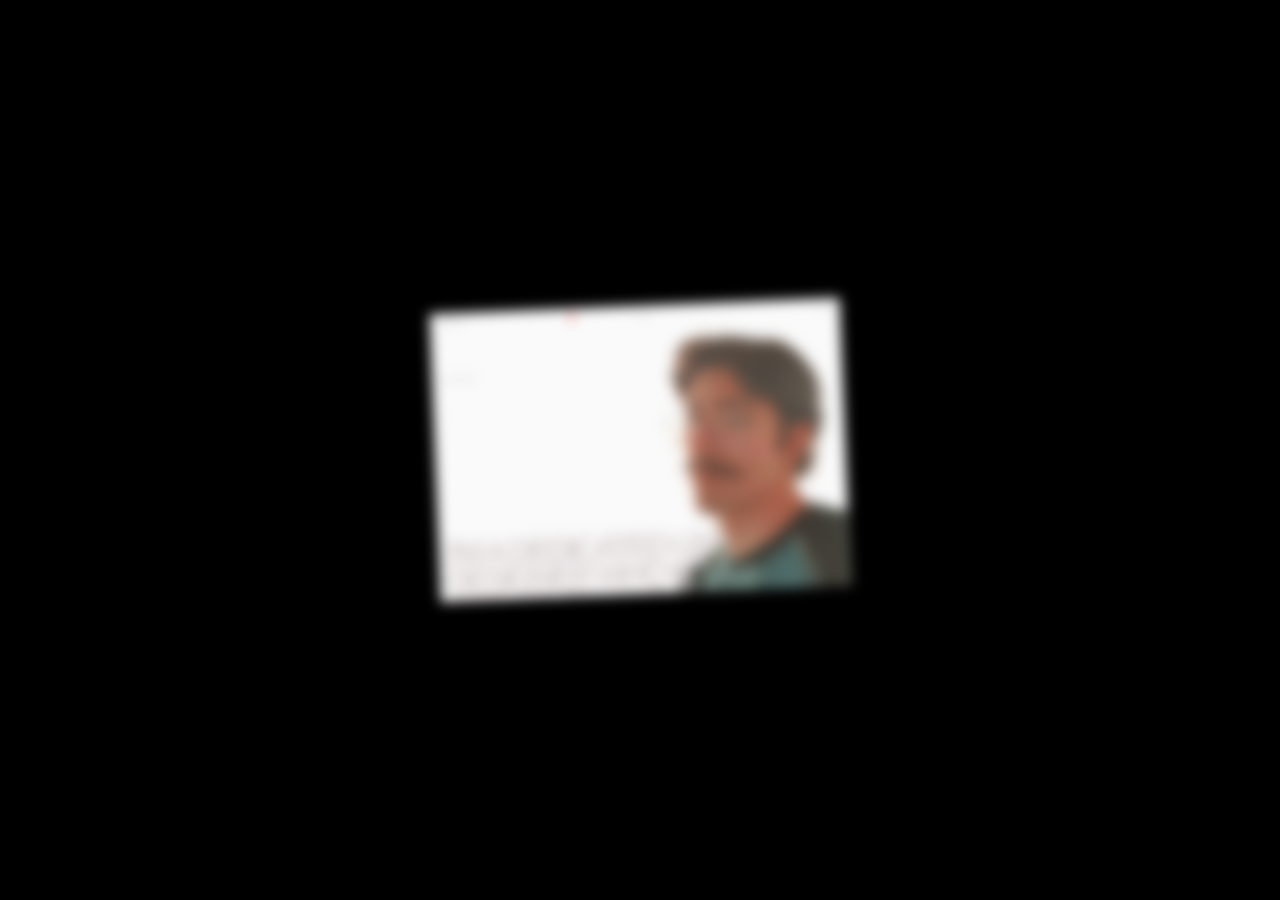
<file: about.html>
<!DOCTYPE html><!-- Last Published: Mon May 05 2025 11:13:44 GMT+0000 (Coordinated Universal Time) -->
<html data-wf-domain="www.canislupus.com" data-wf-page="67964811821572b19033f93e"
  data-wf-site="6794efe7ddde9f4bb0184488" lang="en">
<!-- Mirrored from www.bleibtgleich.com/about by HTTrack Website Copier/3.x [XR&CO'2014], Wed, 28 May 2025 11:30:59 GMT -->

<head>
  <meta charset="utf-8" />
  <title>About | Precision in Every Pixel. Purpose in Every Decision</title>
  <meta
    content="UX/UI Designer &amp; Webflow Developer focused on creating effective and comprehensive solutions for your business."
    name="description" />
  <meta content="About | Precision in Every Pixel. Purpose in Every Decision" property="og:title" />
  <meta
    content="UX/UI Designer &amp; Webflow Developer focused on creating effective and comprehensive solutions for your business."
    property="og:description" />
  <meta
    content="https://cdn.prod.website-files.com/6794efe7ddde9f4bb0184488/67b10f49a64ec1e520b94f9c_opengraph-bleibtlgiech.png"
    property="og:image" />
  <meta content="About | Precision in Every Pixel. Purpose in Every Decision" property="twitter:title" />
  <meta
    content="UX/UI Designer &amp; Webflow Developer focused on creating effective and comprehensive solutions for your business."
    property="twitter:description" />
  <meta
    content="https://cdn.prod.website-files.com/6794efe7ddde9f4bb0184488/67b10f49a64ec1e520b94f9c_opengraph-bleibtlgiech.png"
    property="twitter:image" />
  <meta property="og:type" content="website" />
  <meta content="summary_large_image" name="twitter:card" />
  <meta content="width=device-width, initial-scale=1" name="viewport" />
  <meta content="6AlEyYnn0ehHXKkypyKjosgqfT_xranL059bRtF03-4" name="google-site-verification" />
  <link
    href="../cdn.prod.website-files.com/6794efe7ddde9f4bb0184488/css/dev-bleibtgleich.webflow.shared.3fa1a0b17.min.css"
    rel="stylesheet" type="text/css" />
  <script
    type="text/javascript">!function (o, c) { var n = c.documentElement, t = " w-mod-"; n.className += t + "js", ("ontouchstart" in o || o.DocumentTouch && c instanceof DocumentTouch) && (n.className += t + "touch") }(window, document);</script>
  <link href="../cdn.prod.website-files.com/6794efe7ddde9f4bb0184488/67a3f5a4da3a13effb9bceb9_d-favicon.png"
    rel="shortcut icon" type="image/x-icon" />
  <link href="../cdn.prod.website-files.com/6794efe7ddde9f4bb0184488/67a3f5a76713092ec5a0b1cf_webclip.png"
    rel="apple-touch-icon" />
  <script src="../cdn.jsdelivr.net/npm/three-js%4079.0.0/three.min.js"></script>
  <script src="../cdnjs.cloudflare.com/ajax/libs/gsap/3.12.2/gsap.min.js"></script>
  <script src="../cdnjs.cloudflare.com/ajax/libs/gsap/3.12.2/ScrollTrigger.min.js"></script>

  <script>
    (function () {
      function setInitialStyle(el) {
        if (!sessionStorage.getItem('pageWrapAnimated')) {
          el.style.opacity = "0";
          el.style.transform = "scale(0.01) rotate(-48deg)";
          el.style.filter = "blur(32em)";
        } else {
          el.style.opacity = "1";
          el.style.transform = "none";
          el.style.filter = "none";
        }
      }
      var pageWrap = document.querySelector('.page-wrap');
      if (pageWrap) {
        setInitialStyle(pageWrap);
      } else {
        var observer = new MutationObserver(function (mutations, obs) {
          var pw = document.querySelector('.page-wrap');
          if (pw) {
            setInitialStyle(pw);
            obs.disconnect();
          }
        });
        observer.observe(document.documentElement, { childList: true, subtree: true });
      }
    })();

    (function () {
      function initTransitionEarly() {
        const transitionElement = document.querySelector('.transition');
        if (transitionElement) {
          gsap.set(transitionElement, { display: "none", x: "0vw", y: "0vh", rotation: 0 });
        }
      }
      if (document.readyState === "loading") {
        document.addEventListener("DOMContentLoaded", initTransitionEarly);
      } else {
        initTransitionEarly();
      }
    })();
  </script>

  <style>
    /* GENERAL START*/
    * {
      box-sizing: border-box;
    }

    ::-webkit-scrollbar {
      width: 0em;
      height: 0em;
    }

    ::-webkit-scrollbar-button {
      width: 0em;
      height: 0em;
    }

    ::-webkit-scrollbar-track {
      background: rgba(255, 255, 255, 0);
    }

    /*thumb*/
    ::-webkit-scrollbar-thumb {
      background: rgba(255, 255, 255, 0);
    }

    /*thumb hover*/
    ::-webkit-scrollbar-thumb:hover {
      background: rgba(255, 255, 255, 0);
    }

    /*thumb pressed*/
    ::-webkit-scrollbar-thumb:active {
      background: rgba(255, 255, 255, 1);
    }

    /* GENERAL END*/

    ::selection {
      color: #ffffff;
      background-color: #ff0000;
      -webkit-text-fill-color: #ffffff;
    }
  </style>

  <script>
    console.log(`
⫘⫘⫘⫘⫘⫘⫘⫘⫘⫘⫘⫘⫘⫘⫘⫘⫘⫘⫘⫘⫘⫘⫘⫘⫘⫘⫘⫘⫘⫘⫘⫘⫘⫘⫘⫘⫘⫘⫘⫘⫘

         ###                                               ###                                      
#/        ###             #    #/                           ###             #               #/       
##         ##            ###   ##             #              ##            ###              ##       
##         ##             #    ##            ##              ##             #               ##       
##         ##                  ##            ##              ##                             ##       
## /###    ##      /##  ###    ## /###     ######## /###     ##      /##  ###       /###    ##  /##  
##/ ###    ##     / ###  ###   ##/ ###  / ######## /  ###  / ##     / ###  ###     / ###  / ## / ### 
##   ###/  ##    /   ###  ##   ##   ###/     ##   /    ###/  ##    /   ###  ##    /   ###/  ##/   ###
##    ##   ##   ##    ### ##   ##    ##      ##  ##     ##   ##   ##    ### ##   ##         ##     ##
##    ##   ##   ########  ##   ##    ##      ##  ##     ##   ##   ########  ##   ##         ##     ##
##    ##   ##   #######   ##   ##    ##      ##  ##     ##   ##   #######   ##   ##         ##     ##
##    ##   ##   ##        ##   ##    ##      ##  ##     ##   ##   ##        ##   ##         ##     ##
##    /#   ##   ####    / ##   ##    /#      ##  ##     ##   ##   ####    / ##   ###     /  ##     ##
 ####/     ### / ######/  ### / ####/        ##   ########   ### / ######/  ### / ######/   ##     ##
  ###       ##/   #####    ##/   ###          ##    ### ###   ##/   #####    ##/   #####     ##    ##
                                                         ###                                       
                                                   ####   ###                                      
                                                  ######  /#                                        
                                                      ###/                                          

⫘⫘⫘⫘⫘⫘⫘⫘⫘⫘⫘⫘⫘⫘⫘⫘⫘⫘⫘⫘⫘⫘⫘⫘⫘⫘⫘⫘⫘⫘⫘⫘⫘⫘⫘⫘⫘⫘⫘⫘⫘

System Log: Bleibtgleich v3.0
The machine runs on precision, structure, and a bit of controlled chaos. Here’s what’s under the hood:

[*] - Launch Date..:            21.02.2025
[*] - Version......:            v3.0
[*] - Frontend.....:            Webflow / GSAP / Three.js 
[*] - Backend......:            Node.js
[*] - API..........:            WebSockets
[*] - Credits......:            Chat GPT

[*] - Notes........:            I fucking hate Apple, but in this case, it unintentionally aligns with 
                                my original concept. And if you’re wondering why the blur effect on 
                                page transitions works on Windows devices but doesn’t on Apple 
                                devices—just read the first words of this paragraph.

                                My portfolio and the concept behind it are about direct speech, about 
                                showing things as they truly are. The absence of blur actually
                                reinforcesthis idea because it reveals what’s really happening behind 
                                these transitions — the raw switch from one page to another. 
                                That’s why I decided not to "fix" this bug.

                                Which brings up a fair question—why didn’t I apply the same approach 
                                to Windows? Good question. Why indeed?

[*] - Interactions.:            Want to send your edit? Use:
                                console.log('/msg your edit')

                                example:
                                console.log('/msg Redo it, but overall, its not bad.')

⫘⫘⫘⫘⫘⫘⫘⫘⫘⫘⫘⫘⫘⫘⫘⫘⫘⫘⫘⫘⫘⫘⫘⫘⫘⫘⫘⫘⫘⫘⫘⫘⫘⫘⫘⫘⫘⫘⫘⫘⫘
`);
  </script>

  <!-- Google tag (gtag.js) -->
  <script async src="https://www.googletagmanager.com/gtag/js?id=G-ZRVZ2M0GGR"></script>
  <script>
    window.dataLayer = window.dataLayer || [];
    function gtag() { dataLayer.push(arguments); }
    gtag('js', new Date());

    gtag('config', 'G-ZRVZ2M0GGR');
  </script>
</head>

<body class="body">
  <div class="cookie-wrap">
    <div class="cookie-wrap-inner">
      <div class="cookie-top">
        <div class="w-layout-grid b-grid">
          <div id="w-node-_3941271d-5807-c393-3297-9bf9d79eb4be-9033f93e" class="cookie-line-wrap-inner">
            <h5 class="h5 cookie-line-1">this site</h5>
          </div>
          <div id="w-node-_3941271d-5807-c393-3297-9bf9d79eb4c1-9033f93e" class="cookie-line-wrap-inner">
            <h5 class="h5 cookie-line-2">uses cookies.</h5>
          </div>
        </div>
      </div>
      <div class="cookie-bot">
        <div class="w-layout-grid b-grid">
          <div id="w-node-_3941271d-5807-c393-3297-9bf9d79eb4c6-9033f93e" class="cookie-line-wrap-inner"><a href="#"
              class="cookie-confirm-button cookie-line-1 w-inline-block">
              <h5 class="h5 shuffle">ok</h5>
            </a></div>
          <div id="w-node-_3941271d-5807-c393-3297-9bf9d79eb4ca-9033f93e" class="cookie-line-wrap-inner">
            <p class="p1 cookie-line-1">just for analytics, nothing else</p>
          </div>
        </div>
      </div>
    </div>
    <div class="cookie-bg"></div>
  </div>
  <div class="style-css w-embed">
    <style>
      /* GRID START */
      * {
        box-sizing: border-box;
      }

      .one-grid-column {
        width: 100%;
        height: 100vh;
        transform: scaleX(0);
        transform-origin: right;
        transition: transform 0.35s cubic-bezier(0.43, 0.195, 0.02, 1);
        overflow: hidden;
      }

      .one-grid-column.expand {
        transform: scaleX(1);
        transform-origin: left;
      }

      .one-grid-column.instant-expand {
        transform: scaleX(1);
        transform-origin: left;
        transition: none;
      }

      /* GRID END */

      /* SHUFFLE START */
      .shuffle {
        transition: transform 2s cubic-bezier(0.215, 0.61, 0.355, 1);
      }

      /* SHUFFLE END */

      /* PROJECT BADGE START */
      .project-badge {
        position: absolute;
        bottom: 0;
        left: 0;
        transform: rotate(-90deg) translate(0, 100%);
        transform-origin: bottom left;
      }

      /* PROJECT BADGE END */
    </style>
  </div>
  <div class="animation-js w-embed w-script">
    <style>
      .truth,
      .long-truth,
      .text-big-logo,
      .spacer-horizontal-rule-top,
      .horizontal-rule,
      .spacer-horizontal-rule-bot,
      .vertical-rule {
        visibility: hidden;
        /* Полностью скрываем элементы до анимации */
      }

      .truth span,
      .long-truth span,
      .symbol-truth span {
        opacity: 0;
        display: inline;
        white-space: inherit;
      }
    </style>

    <script>
      document.addEventListener("DOMContentLoaded", () => {
        const pageWrap = document.querySelector('.page-wrap');
        const transitionElement = document.querySelector('.transition');

        if (!sessionStorage.getItem('pageWrapAnimated')) {
          sessionStorage.setItem('pageWrapAnimated', 'true');

          gsap.to(pageWrap, {
            opacity: 1,
            duration: 0.1,
            ease: "none"
          });
          gsap.to(pageWrap, {
            scale: 1,
            duration: 3,
            ease: "power4.inOut"
          });
          gsap.to(pageWrap, {
            rotate: 0,
            duration: 3,
            ease: "power4.out"
          });
          gsap.to(pageWrap, {
            filter: "blur(0em)",
            duration: 3,
            ease: "power4.out",
            onComplete: () => {
              pageWrap.style.height = 'auto';
              pageWrap.style.overflow = 'visible';
              pageWrap.style.filter = "none";
              pageWrap.style.transform = "none";
              sessionStorage.setItem('pageWrapAnimationCompleted', 'true');
              initAnimations();
            }
          });
        } else {

          pageWrap.style.height = 'auto';
          pageWrap.style.overflow = 'visible';


          if (sessionStorage.getItem('pageTransition') === 'true') {
            gsap.set(transitionElement, { display: "block", x: "0vw", y: "0vh", rotation: 0 });
            setTimeout(() => {
              gsap.to(transitionElement, {
                x: "100vw",
                y: "-100vh",
                rotation: 10,
                duration: 0.85,
                ease: "power4.out",
                onComplete: () => {
                  transitionElement.style.display = "none";
                  sessionStorage.removeItem('pageTransition');
                }
              });
            }, 1000);
          }
          initAnimations();
        }



        function initAnimations() {
          revealTruthText();
          revealLongTruthText();
          revealBigLogoText();
          animateHorizontalRules();
          animateVerticalRules();
          initGridAnimations();
          revealRandomSplit();
        }



        function revealTruthText() {
          document.querySelectorAll('.truth').forEach((el) => {
            el.style.visibility = 'visible';
            const words = el.innerHTML.split(/(\s+)/);
            el.innerHTML = words.map(word =>
              word.trim() ? `<span>${word}</span>` : word
            ).join('');
            gsap.set(el.querySelectorAll('span'), { opacity: 0 });
            ScrollTrigger.create({
              trigger: el,
              start: "top 95%",
              once: true,
              onEnter: () => {
                gsap.to(el.querySelectorAll('span'), {
                  opacity: 1,
                  duration: 0,
                  stagger: { each: 0.18, from: "random" }
                });
              }
            });
          });
        }



        function revealLongTruthText() {
          document.querySelectorAll('.long-truth').forEach((el) => {
            el.style.visibility = 'visible';
            const words = el.innerHTML.split(/(\s+)/);
            el.innerHTML = words.map(word =>
              word.trim() ? `<span>${word}</span>` : word
            ).join('');
            gsap.set(el.querySelectorAll('span'), { opacity: 0 });
            ScrollTrigger.create({
              trigger: el,
              start: "top 95%",
              once: true,
              onEnter: () => {
                gsap.to(el.querySelectorAll('span'), {
                  opacity: 1,
                  duration: 0,
                  stagger: { each: 0.08, from: "random" }
                });
              }
            });
          });
        }



        function revealBigLogoText() {
          document.querySelectorAll('.symbol-truth').forEach((el) => {
            el.style.visibility = 'visible';
            const letters = el.textContent.trim().split('');
            el.innerHTML = letters.map(letter =>
              letter !== ' ' ? `<span>${letter}</span>` : ' '
            ).join('');
            gsap.set(el.querySelectorAll('span'), { opacity: 0 });
            ScrollTrigger.create({
              trigger: el,
              start: "top 92%",
              once: true,
              onEnter: () => {
                gsap.to(el.querySelectorAll('span'), {
                  opacity: 1,
                  duration: 0,
                  stagger: { each: 0.1, from: "random" }
                });
              }
            });
          });
        }



        function animateHorizontalRules() {
          document.querySelectorAll('.spacer-horizontal-rule-top, .horizontal-rule, .spacer-horizontal-rule-bot').forEach((el) => {
            gsap.set(el, { width: "0%", visibility: "visible" });
            ScrollTrigger.create({
              trigger: el,
              start: "top bottom",
              once: true,
              onEnter: () => {
                gsap.to(el, {
                  width: "100%",
                  duration: 3,
                  ease: "power4.out"
                });
              }
            });
          });
        }



        function animateVerticalRules() {
          document.querySelectorAll('.vertical-rule').forEach((el) => {
            gsap.set(el, { height: "0%", visibility: "visible" });
            ScrollTrigger.create({
              trigger: el,
              start: "top bottom",
              once: true,
              onEnter: () => {
                gsap.to(el, {
                  height: "100%",
                  duration: 8,
                  ease: "power4.out"
                });
              }
            });
          });
        }



        let isRefreshing = false;
        function initGridAnimations() {
          const gridItems = document.querySelectorAll('.grid__item');

          gridItems.forEach((item) => {
            const previousElement = item.previousElementSibling;
            const isLeftSide = previousElement && (item.offsetLeft + item.offsetWidth <= previousElement.offsetLeft + 1);

            const timeline = gsap.timeline({
              defaults: { ease: 'none' },
              scrollTrigger: {
                trigger: item,
                start: 'top bottom-=15%',
                end: '+=50%',
                scrub: true,
                onUpdate: () => {
                  if (!isRefreshing) {
                    isRefreshing = true;
                    setTimeout(() => {
                      ScrollTrigger.refresh();
                      isRefreshing = false;
                    }, 500);
                  }
                },
                // markers: true
              }
            });

            timeline.fromTo(
              item.querySelector('.grid__item-img'),
              { yPercent: -100, xPercent: isLeftSide ? 100 : -100 },
              { yPercent: 0, xPercent: 0 }
            ).fromTo(
              item.querySelector('.grid__item-img-inner'),
              { yPercent: 100, xPercent: isLeftSide ? -100 : 100, filter: 'brightness(200%) contrast(300%)' },
              { yPercent: 0, xPercent: 0, filter: 'brightness(100%) contrast(100%)' },
              0
            );
          });
        }



        function revealRandomSplit() {
          document.querySelectorAll('.random-split').forEach((el) => {
            el.style.visibility = 'visible';

            const letters = el.textContent.trim().split('');
            el.innerHTML = letters.map(letter =>
              letter !== ' ' ? `<span>${letter}</span>` : ' '
            ).join('');

            gsap.set(el.querySelectorAll('span'), { opacity: 0 });

            gsap.timeline({
              scrollTrigger: {
                trigger: el,
                start: "top 85%",
                toggleActions: "play reverse play reverse",
                // markers: true
              }
            })
              .to(el.querySelectorAll('span'), {
                opacity: 1,
                duration: 0,
                stagger: { each: 0.1, from: "random" }
              });
          });
        }



        document.querySelectorAll("a").forEach(link => {
          const href = link.getAttribute("href");
          if (href && !href.startsWith("#") && link.hostname === window.location.hostname) {
            link.addEventListener("click", (event) => {
              if (sessionStorage.getItem('pageWrapAnimationCompleted')) {
                event.preventDefault();
                sessionStorage.setItem('pageTransition', 'true');
                gsap.set(transitionElement, {
                  display: "block",
                  x: "-100vw",
                  y: "100vh",
                  rotation: 10
                });
                gsap.to(transitionElement, {
                  x: "0vw",
                  y: "0vh",
                  rotation: 0,
                  duration: 1,
                  ease: "power3.out",
                  onComplete: () => {
                    window.location.href = href;
                  }
                });
              } else {
                window.location.href = href;
              }
            });
          }
        });



        window.addEventListener("pageshow", (event) => {
          if (event.persisted || (window.performance && window.performance.navigation.type === 2)) {
            if (sessionStorage.getItem('pageTransition')) {
              gsap.set(transitionElement, {
                display: "block",
                x: "0vw",
                y: "0vh",
                rotation: 0
              });
              setTimeout(() => {
                gsap.to(transitionElement, {
                  x: "100vw",
                  y: "-100vh",
                  rotation: 10,
                  duration: 1,
                  ease: "power3.out",
                  onComplete: () => {
                    transitionElement.style.display = "none";
                    sessionStorage.removeItem('pageTransition');
                  }
                });
              }, 1000);
            }
          }
        });
      });
    </script>
  </div>
  <div class="general-grids blend-difference">
    <div class="w-layout-grid g-grid">
      <div class="one-grid-column g-1"></div>
      <div class="one-grid-column g-2"></div>
      <div class="one-grid-column g-3"></div>
      <div class="one-grid-column g-4"></div>
      <div class="one-grid-column"></div>
      <div class="one-grid-column"></div>
      <div class="one-grid-column"></div>
      <div class="one-grid-column"></div>
      <div class="one-grid-column"></div>
      <div class="one-grid-column"></div>
      <div class="one-grid-column"></div>
      <div class="one-grid-column"></div>
    </div>
  </div>
  <div class="page-wrap">
    <nav class="nav">
      <div class="w-layout-grid b-grid">
        <div id="w-node-e26e88ab-6b99-7e52-1560-abf05c53e679-9033f93e" class="nav-logo-wrap">
          <div class="g-grid-button-wrap mobile"><a href="#" class="g-grid-button w-inline-block"></a></div><a
            href="index.html" class="nav-logo w-inline-block">
            <p class="p1 shuffle">canislupus</p>
          </a>
        </div>
        <div id="w-node-e26e88ab-6b99-7e52-1560-abf05c53e67f-9033f93e" class="g-grid-button-wrap desktop"><a href="#"
            class="g-grid-button w-inline-block"></a></div>
        <div id="w-node-e26e88ab-6b99-7e52-1560-abf05c53e681-9033f93e" class="nav-link-wrap"><a href="index.html"
            class="nav-link w-inline-block">
            <p class="p1 shuffle">home</p>
          </a></div>
        <div id="w-node-e26e88ab-6b99-7e52-1560-abf05c53e685-9033f93e" class="contact-link-wrap"><a
            href="https://www.linkedin.com/in/yusufmertusta/" target="_blank" class="nav-link w-inline-block">
            <p class="p1 shuffle">in</p>
          </a><a href="mailto:yusufmertusta@gmail.com?subject=Yusuf Mert%20%3A%20Collaboration"
            class="nav-link w-inline-block">
            <p class="p1 shuffle">mail</p>
          </a></div>
      </div>
    </nav>
    <div class="page-wrap-inner">
      <div class="sections-wrap">
        <div class="vertical-rule"></div>
        <div class="a-hero">
          <div class="a-hero-top">
            <div class="horizontal-rule"></div>
            <div class="hero-truth-top">
              <div class="w-layout-grid b-grid">
                <div id="w-node-_0462d3d9-de2a-7c06-f5b2-62bed3c9c096-9033f93e" class="time-location">
                  <p class="p1">Ankara</p>
                  <p class="p1 current-time">00:00:00</p>
                </div>
              </div>
            </div>
          </div>
          <div class="a-hero-bot">
            <div class="a-hero-truth-bot blend-multiply">
              <div class="w-layout-grid b-grid">
                <p id="w-node-_0462d3d9-de2a-7c06-f5b2-62bed3c9c09d-9033f93e" class="p1 text-prime truth">Sure, I can
                  write whatever</p>
                <p id="w-node-_0a3a395c-e241-54d9-273e-b349bc11c7ec-9033f93e" class="p1 text-prime truth">I want about
                  myself,</p>
                <p id="w-node-b8a97fc1-636e-fe0b-9867-ffa8a6ffc123-9033f93e" class="p1 text-prime truth">but  I bet
                  ®ChatGPT 4o</p>
                <p id="w-node-ad92f6af-122f-d68a-1a77-c465e022701c-9033f93e" class="p1 text-prime truth">could do a
                  better job.</p>
              </div>
            </div>
            <div class="a-hero-info-wrap">
              <div class="hero-info-wrap filter-blur text-caps">
                <div class="w-layout-grid b-grid">
                  <h1 id="w-node-_0462d3d9-de2a-7c06-f5b2-62bed3c9c0a4-9033f93e" class="h1">I’m a dedicated ux/ui
                    designer who merges</h1>
                </div>
              </div>
            </div>
          </div>
        </div>
        <div class="about">
          <div class="about-info-wrap filter-blur text-caps">
            <div class="w-layout-grid b-grid">
              <h2 id="w-node-_6fd7b18f-f5f2-b838-af2d-2829596a46cd-9033f93e" class="h1">creativity and expertise to
                craft visually striking designs that captivate and inspire. My work transforms ideas into impactful
                visuals that communicate messages with clarity and emotion.</h2>
            </div>
          </div>
          <div class="about-truth-wrap blend-multiply f-desktop">
            <h2 class="c-h5 color-prime a-left long-truth">canislupus is an experienced ux/ui designer and a software
              developer. he combines creativity with a solid understanding of software development to build efficient
              and BEAUTIFUL solutions.</h2>
            <h2 class="c-h5 color-prime a-left symbol-truth">[***]</h2>
            <h2 class="c-h5 color-prime a-left long-truth">he is dedicated to improving his<br />skills by exploring new
              tools and<br />approaches while paying close<br />attention to details in both<br />professional and
              personal<br />projects.</h2>
          </div>
          <div class="m-about-truth-wrap blend-multiply f-mobile">
            <h2 class="c-h5 color-prime a-left long-truth">canislupus is an experienced ux/ui designer and a software
              developer. He combines creativity with a solid understanding of software development to build efficient
              and scalable solutions.</h2>
            <h2 class="c-h5 color-prime a-left symbol-truth">[***]</h2>
            <h2 class="c-h5 color-prime a-left long-truth">he is dedicated to improving his skills by exploring new
              tools <br />and approaches while paying close attention <br />to details <br />in both professional
              <br />and personal projects.</h2>
          </div>
        </div>
        <div class="about-spacer">
          <div class="spacer-horizontal-rule-bot"></div>
        </div>
        <div class="background-image-wrap"><img
            src="../cdn.prod.website-files.com/6794efe7ddde9f4bb0184488/679aa8b3eb373655dffb8923_about-me.png"
            loading="lazy" alt="" class="background-image" /></div>
      </div>
      <div data-w-id="d80c619b-06e2-0f44-bf8f-0b7c423123de" class="awards-recognitions">
        <div class="a-r-top blend-multiply">
          <div class="w-layout-grid b-grid op-60 mb-48 m-mb-80">
            <h3 id="w-node-d80c619b-06e2-0f44-bf8f-0b7c423123e1-9033f93e" class="h3 text-caps">things</h3>
          </div>
          <div class="ar-text-wrap blend-multiply mb-48">
            <div class="w-layout-grid b-grid">
              <div id="w-node-d80c619b-06e2-0f44-bf8f-0b7c423123e5-9033f93e" class="awards-text-inner">
                <p class="p1" style="color: #ff0000; font-size: 50px;">Normally here is the part where you see more of my work BUT I currently updating my portfolio, but if you want to see more or wonder anything, reach me out !!!</p>
              </div>
            </div>
          </div>
          <div data-w-id="d80c619b-06e2-0f44-bf8f-0b7c423123e8" class="awards-counter opacity-60 desktop">
            <h3 class="h3 text-caps">20/25</h3>
          </div>
          <div data-w-id="d80c619b-06e2-0f44-bf8f-0b7c423123eb" class="m-awards-counter opacity-60 mobile">
            <h3 class="h3 text-caps">20/25</h3>
          </div>
        </div>

        
        <!--
        <div class="a-r-mid">
          <div class="w-layout-grid b-grid mb-48">
            <div id="w-node-d80c619b-06e2-0f44-bf8f-0b7c423123f0-9033f93e" class="awards-column">
              <div id="w-node-d80c619b-06e2-0f44-bf8f-0b7c423123f1-9033f93e" class="awards-column-inner">
                <div data-award-preview="true" data-award-value="x1" class="award-item">
                  <div class="awards-item-label">
                    <p class="p1">arz.</p>
                    <div class="award-item-label-right">
                      <p class="p1 award-counter">mobileApp</p>
                      <p class="p1 mobile">/</p>
                      <p class="p1 mobile">fintech</p>
                    </div>
                  </div>
                  <div class="award-item-preview">
                    <div class="preview-image-wrap">
                      <div data-preview-image="1" class="preview-image-inner first-preview-image"><img
                          class="award-preview-image"
                          src="../cdn.prod.website-files.com/6794efe7ddde9f4bb0184488/680cc4890d334e9bea9ef140_bleibtgleich%2725-certificate-awwwards-sotd.png"
                          sizes="100vw" data-preview-image="2" loading="lazy" /></div>
                    </div>
                  </div>
                </div>
                <div data-award-preview="true" data-award-value="x1" class="award-item">
                  <div class="awards-item-label">
                    <p class="p1">project002</p>
                    <div class="award-item-label-right">
                      <p class="p1 award-counter">mobileApp</p>
                      <p class="p1 mobile">/</p>
                      <p class="p1 mobile">x1</p>
                    </div>
                  </div>
                  <div class="award-item-preview">
                    <div class="preview-image-wrap">
                      <div data-preview-image="1" class="preview-image-inner first-preview-image"><img
                          class="award-preview-image"
                          src="../cdn.prod.website-files.com/6794efe7ddde9f4bb0184488/680cc4888d32b6ad76449e8e_bleibtgleich%2725-certificate-awwwards-dotd.png"
                          sizes="100vw" data-preview-image="2" loading="lazy"></div>
                    </div>
                  </div>
                </div>
                <div data-award-preview="true" data-award-value="x1" class="award-item">
                  <div class="awards-item-label">
                    <p class="p1">project004</p>
                    <div class="award-item-label-right">
                      <p class="p1 award-counter">a game with java</p>
                      <p class="p1 mobile">/</p>
                      <p class="p1 mobile">x1</p>
                    </div>
                  </div>
                  <div class="award-item-preview">
                    <div class="preview-image-wrap">
                      <div data-preview-image="1" class="preview-image-inner first-preview-image"><img
                          class="award-preview-image"
                          src="../cdn.prod.website-files.com/6794efe7ddde9f4bb0184488/680cc4888021e647f3f22931_58e0211dbf29d6d0c72222f48a8362d0_bleibtgleich%2725-certificate-awwards-ph.png"
                          alt="Portfolio Honors certificate awarded to bleibtgleich&#x27;25 by Maksym Bleibtgleich by Awwwards in March 2025."
                          sizes="100vw" data-preview-image="2" loading="lazy"></div>
                    </div>
                  </div>
                </div>
                <div data-award-preview="false" data-award-value="x1" class="award-item">
                  <div class="awards-item-label">
                    <p class="p1">behance</p>
                    <div class="award-item-label-right">
                      <p class="p1 award-counter">ux/ui</p>
                      <p class="p1 mobile">/</p>
                      <p class="p1 mobile">x1</p>
                    </div>
                  </div>
                </div>
                <div data-award-preview="false" data-award-value="x1" class="award-item">
                  <div class="awards-item-label">
                    <p class="p1">behance</p>
                    <div class="award-item-label-right">
                      <p class="p1 award-counter">ui/ux</p>
                      <p class="p1 mobile">/</p>
                      <p class="p1 mobile">x1</p>
                    </div>
                  </div>
                </div>
                <div data-award-preview="true" data-award-value="x1" class="award-item">
                  <div class="awards-item-label">
                    <p class="p1">css winner</p>
                    <div class="award-item-label-right">
                      <p class="p1 award-counter">website</p>
                      <p class="p1 mobile">/</p>
                      <p class="p1 mobile">x1</p>
                    </div>
                  </div>
                  <div class="award-item-preview">
                    <div class="preview-image-wrap">
                      <div data-preview-image="1" class="preview-image-inner first-preview-image"><img
                          class="award-preview-image"
                          src="../cdn.prod.website-files.com/6794efe7ddde9f4bb0184488/680cc488d81697df3fb94391_e9da6e01026a401a47e53701f530988e_bleibtgleich%2725-certificate-cssw-sotd.png"
                          sizes="100vw" data-preview-image="2" loading="lazy"></div>
                    </div>
                  </div>
                </div>
                <div data-award-preview="true" data-award-value="x1" class="award-item">
                  <div class="awards-item-label">
                    <p class="p1">rocket</p>
                    <div class="award-item-label-right">
                      <p class="p1 award-counter">ground station w python</p>
                      <p class="p1 mobile">/</p>
                      <p class="p1 mobile">x1</p>
                    </div>
                  </div>
                  <div class="award-item-preview">
                    <div class="preview-image-wrap">
                      <div data-preview-image="1" class="preview-image-inner first-preview-image"><img
                          class="award-preview-image"
                          src="../cdn.prod.website-files.com/6794efe7ddde9f4bb0184488/680cc4897698371510c410f7_87609af00c15549687a6477869e64af2_bleibtgleich%2725-certificate-cssda-wotd.png"
                          sizes="100vw" data-preview-image="2" loading="lazy"></div>
                    </div>
                  </div>
                </div>
                <div data-award-preview="false" data-award-value="x1" class="award-item">
                  <div class="awards-item-label">
                    <p class="p1">blockchain</p>
                    <div class="award-item-label-right">
                      <p class="p1 award-counter">a contract with solidity</p>
                      <p class="p1 mobile">/</p>
                      <p class="p1 mobile">x1</p>
                    </div>
                  </div>
                </div>
                <div data-award-preview="false" data-award-value="x1" class="award-item">
                  <div class="awards-item-label">
                    <p class="p1">yusufmertusta/p>
                    <div class="award-item-label-right">
                      <p class="p1 award-counter">featured</p>
                      <p class="p1 mobile">/</p>
                      <p class="p1 mobile">x1</p>
                    </div>
                  </div>
                </div>
                <div data-award-preview="false" data-award-value="x2" class="award-item">
                  <div class="awards-item-label">
                    <p class="p1">and other</p>
                  </div>
                </div>
                <div class="awards-column-code w-embed">
                  <style>
                    .award-item-preview {
                      position: absolute;
                      right: 100%;
                      /* Размещаем слева от award-item */
                      margin-right: 0.833em;
                      /* Отступ 12px в em (12 / 14.4) */
                      top: 50%;
                      /* Вертикальное центрирование */
                      transform: translateY(-50%);
                      /* Смещаем на половину высоты для точного центрирования */
                    }

                    .award-item-preview {
                      width: 0em;
                      transition: width 0.5s cubic-bezier(0.23, 1, 0.32, 1);
                      overflow: hidden;
                    }

                    .preview-image-inner {
                      transition: width 0.5s cubic-bezier(0.23, 1, 0.32, 1);
                      top: 0;
                      right: 0;
                      /* Привязываем к правой стороне вместо левой */
                    }
                  </style>
                </div>
              </div>
            </div>
          </div>
        </div>
        -->



        <div class="a-r-bot blend-multiply">
          <div class="ar-column-footer p-absolute">
            <div class="w-layout-grid b-grid">
              <p id="w-node-d80c619b-06e2-0f44-bf8f-0b7c423124b6-9033f93e" class="p1 text-prime truth">Take a look…</p>
              <p id="w-node-d80c619b-06e2-0f44-bf8f-0b7c423124b8-9033f93e" class="p1 text-prime truth">or don’t.</p>
            </div>
          </div>
          <div class="ar-bg-heading-wrap op-60">
            <div class="w-layout-grid b-grid">
              <h3 id="w-node-d80c619b-06e2-0f44-bf8f-0b7c423124bc-9033f93e" class="h3 text-caps">
                Design,<br />Code,<br />Create.</h3>
            </div>
          </div>
        </div>
        <div data-w-id="d80c619b-06e2-0f44-bf8f-0b7c423124c2" class="big-logo-mask-wrap blend-multiply desktop"><img
            src="./images/ben_ters.svg" loading="lazy" alt="" class="big-logo-mask" /></div>
      </div>
      <div class="sections-wrap">
        <div class="vertical-rule"></div>
        <div class="about-spacer-2">
          <div class="spacer-horizontal-rule-top"></div>
        </div>
        <footer class="footer">
          <div class="footer-top">
            <div class="footer-bg-text filter-blur">
              <div class="w-layout-grid b-grid">
                <h3 id="w-node-d7a4d70d-29fa-1951-d9ff-aaa83b1348b8-9033f93e" class="h3 text-caps">drop me<br />a
                  message</h3>
              </div>
            </div>
            <div class="footer-truth-text">
              <div class="w-layout-grid b-grid">
                <div id="w-node-d7a4d70d-29fa-1951-d9ff-aaa83b1348be-9033f93e" class="footer-cta-wrap">
                  <h5 class="h5 color-prime blend-multiply truth">let’s build<br />something<br />that matters.</h5>
                  <p class="p1 text-prime blend-multiply truth">[ available for small projects ]</p>
                  <div class="footer-cta-links"><a
                      href="mailto:yusufmertusta@gmail.com?subject=Yusuf Mert%20%3A%20Collaboration"
                      class="big-link w-inline-block">
                      <h5 class="h5 shuffle">mail</h5>
                    </a></div>
                </div>
              </div>
            </div>
          </div>
          <div class="footer-bot">
            <div class="w-layout-grid b-grid footer-grid">
              <div id="w-node-d7a4d70d-29fa-1951-d9ff-aaa83b1348d0-9033f93e" class="made-with-wrap">
                <h5 class="h5 mobile">made </h5>
                <div class="made-with-hate">
                  <h5 class="h5 mobile">with</h5>
                  <h5 class="h5 desktop">made with</h5>
                  <div class="lab-link-wrap">
                    <div class="hate-link">
                      <h5 class="h5 color-prime symbol-truth">hate</h5>
                    </div>
                    <div class="love-wrap">
                      <h5 class="h5 filter-blur">love</h5>
                    </div>
                  </div>
                </div>
                <p class="p1 text-prime blend-multiply long-truth desktop">because perfection isn&#x27;t born out of
                  love, it&#x27;s forged in frustration, obsession, and an unrelenting pursuit of something better.</p>
              </div>
              <p id="w-node-d7a4d70d-29fa-1951-d9ff-aaa83b1348e1-9033f93e" class="p1 desktop">nosce te ipsum </p>
              <p id="w-node-d7a4d70d-29fa-1951-d9ff-aaa83b1348e3-9033f93e" class="p1 mobile">v.3</p>
              <div id="w-node-d7a4d70d-29fa-1951-d9ff-aaa83b1348e5-9033f93e" class="copyright-wrap">
                <h3 class="h3 a-right filter-blur">©’25</h3>
              </div>
              <p id="w-node-d7a4d70d-29fa-1951-d9ff-aaa83b1348e8-9033f93e"
                class="p1 text-prime blend-multiply long-truth mobile">because perfection isn&#x27;t born <br />out of
                love, it&#x27;s forged in frustration, <br />obsession, and an unrelenting<br />pursuit of something
                better.</p>
            </div>
          </div>
        </footer>
      </div>
    </div>
  </div>
  <div class="transition">
    <div class="transition-css w-embed">
      <style>
        .transition {
          width: 100vw;
          height: 100vh;
          position: fixed;
          top: 0;
          left: 0;
          display: none;
          z-index: 99999;
          backdrop-filter: blur(20px);
          -webkit-backdrop-filter: blur(256px);
          /* fucking iOS */
        }
      </style>
    </div>
  </div>
  <script src="../d3e54v103j8qbb.cloudfront.net/js/jquery-3.5.1.min.dc5e7f18c83b94.js?site=6794efe7ddde9f4bb0184488"
    type="text/javascript" integrity="sha256-9/aliU8dGd2tb6OSsuzixeV4y/faTqgFtohetphbbj0="
    crossorigin="anonymous"></script>
  <script src="../cdn.prod.website-files.com/6794efe7ddde9f4bb0184488/js/webflow.schunk.4a394eb5af8156f2.js"
    type="text/javascript"></script>
  <script src="../cdn.prod.website-files.com/6794efe7ddde9f4bb0184488/js/webflow.schunk.3bf3c06809a02500.js"
    type="text/javascript"></script>
  <script src="../cdn.prod.website-files.com/6794efe7ddde9f4bb0184488/js/webflow.9d429cd0.3e664c3710453dcd.js"
    type="text/javascript"></script>
  <script src="../cdn.jsdelivr.net/gh/studio-freight/lenis%400.2.28/bundled/lenis.js"></script>

  <script>
    const lenis = new Lenis({
      duration: 1.2,
      easing: (t) => Math.min(1, 1.001 - Math.pow(2, -10 * t)), // https://www.desmos.com/calculator/brs54l4xou 
      direction: 'vertical', // vertical, horizontal 
      gestureDirection: 'vertical', // vertical, horizontal, both 
      smooth: true,
      mouseMultiplier: 1,
      smoothTouch: false,
      touchMultiplier: 2,
      infinite: false,
    })

    function raf(time) {
      lenis.raf(time)
      requestAnimationFrame(raf)
    }

    requestAnimationFrame(raf) 
  </script>

  <style>
    /* Контейнер для курсоров, не влияющий на скролл */
    .cursor-container {
      position: absolute;
      top: 0;
      left: 0;
      width: 100%;
      height: 100%;
      pointer-events: none;
      z-index: 9999;
    }

    .remote-cursor {
      position: absolute;
      transform: translate(-50%, -50%);
      transition: transform 0.1s linear;
    }
  </style>

  <script src="../cdn.socket.io/4.5.4/socket.io.min.js"></script>
  <script>
    function isMobileDevice() {
      return /Mobi|Android|iPhone|iPad|iPod|BlackBerry|IEMobile|Opera Mini/i.test(navigator.userAgent);
    }

    if (!isMobileDevice()) {
      const socket = io('https://webflow-cursor-tracker.onrender.com/');

      const userId = localStorage.getItem('cursorUserId') || Math.random().toString(36).substr(2, 9);
      localStorage.setItem('cursorUserId', userId);

      const cursors = {};
      let leaveTimer;

      let currentPage = window.location.pathname;

      const cursorContainer = document.createElement('div');
      cursorContainer.classList.add('cursor-container');
      document.body.appendChild(cursorContainer);

      document.addEventListener('mousemove', (event) => {
        clearTimeout(leaveTimer);
        const pageWidth = document.documentElement.scrollWidth;
        const pageHeight = document.documentElement.scrollHeight;

        socket.emit('cursorMove', {
          userId,
          x: (event.pageX / pageWidth),
          y: (event.pageY / pageHeight),
          page: currentPage
        });
      });

      document.addEventListener('visibilitychange', () => {
        if (document.hidden) {
          leaveTimer = setTimeout(() => {
            socket.emit('cursorLeave', { userId });
          }, 3000);
        } else {
          const pageWidth = document.documentElement.scrollWidth;
          const pageHeight = document.documentElement.scrollHeight;
          socket.emit('cursorMove', {
            userId,
            x: (window.innerWidth / 2) / pageWidth,
            y: (window.innerHeight / 2) / pageHeight,
            page: currentPage
          });
        }
      });

      function clearCursors() {
        Object.values(cursors).forEach(cursor => cursor.remove());
        Object.keys(cursors).forEach(key => delete cursors[key]);
      }

      window.addEventListener('popstate', () => {
        currentPage = window.location.pathname;
        clearCursors();
      });

      socket.on('cursorLeave', (data) => {
        if (cursors[data.userId]) {
          cursors[data.userId].remove();
          delete cursors[data.userId];
        }
      });

      socket.on('cursorMove', (data) => {
        if (data.page !== currentPage) {
          if (cursors[data.userId]) {
            cursors[data.userId].remove();
            delete cursors[data.userId];
          }
          return;
        }

        if (!cursors[data.userId]) {
          const cursorElement = document.createElement('img');
          cursorElement.classList.add('remote-cursor');
          cursorElement.src = 'https://cdn.prod.website-files.com/6794efe7ddde9f4bb0184488/67ae96f20ad889c4f3f9f488_remote-cursor.svg';
          cursorElement.style.width = '1.25em';
          cursorElement.style.height = '1.25em';
          cursorElement.style.pointerEvents = 'none';
          cursorContainer.appendChild(cursorElement);
          cursors[data.userId] = cursorElement;
        }

        const pageWidth = document.documentElement.scrollWidth;
        const pageHeight = document.documentElement.scrollHeight;
        const adjustedX = data.x * pageWidth;
        const adjustedY = data.y * pageHeight;

        cursors[data.userId].style.left = `${adjustedX}px`;
        cursors[data.userId].style.top = `${adjustedY}px`;
      });

      socket.on('userDisconnect', (userId) => {
        if (cursors[userId]) {
          cursors[userId].remove();
          delete cursors[userId];
        }
      });
    } else {
      console.log('Cursor tracking disabled on mobile devices.');
    }
  </script>

  <script>
    (function () {
      const socket = io('https://webflow-cursor-tracker.onrender.com/');

      let lastMessageTime = 0;
      const originalConsoleLog = console.log;


      const editNumber = `Edit №${Math.floor(100 + Math.random() * 900)}`;

      console.log = function (message) {
        if (typeof message === "string" && message.startsWith("/msg ")) {
          const messageText = message.replace("/msg ", "").trim();

          if (!messageText) return;

          const now = Date.now();
          if (now - lastMessageTime < 5000) {
            originalConsoleLog("%c⚠️ Please wait before sending another message.", "color: orange; font-weight: bold;");
            return;
          }

          lastMessageTime = now;
          socket.emit('msg', { user: editNumber, command: messageText });

          originalConsoleLog(`%c${editNumber}: ${messageText}`, "color: red; font-weight: bold;");
        } else {
          originalConsoleLog.apply(console, arguments);
        }
      };

      socket.on('msg', (data) => {
        originalConsoleLog(`%c${data.user}: ${data.command}`, "color: red; font-weight: bold;");
      });

    })();
  </script>


  <script>
    var originalTitle = document.title;

    document.title = "Stepping into the unknown";

    var loadCompleted = false;
    var loadTimestamp = 0;

    window.addEventListener("load", function () {
      loadCompleted = true;
      loadTimestamp = Date.now();
      if (!document.hidden) {
        document.title = "Well, now you’re here.";
        setTimeout(function () {
          if (!document.hidden) {
            document.title = originalTitle;
          }
        }, 1000);
      }
    });

    document.addEventListener("click", function (e) {
      var anchor = e.target.closest("a");
      if (anchor) {
        var href = anchor.getAttribute("href");
        if (href && !href.startsWith("http") && !href.startsWith("#")) {
          document.title = "Stepping into the unknown";
        }
      }
    });

    window.addEventListener("beforeunload", function (e) {
      document.title = "Stepping into the unknown";
    });

    document.addEventListener("visibilitychange", function () {
      if (document.hidden) {
        document.title = "❓ Was it something I said?";
      } else {
        if (!loadCompleted) {
          document.title = "Stepping into the unknown";
        } else {
          if (Date.now() - loadTimestamp >= 1000) {
            document.title = originalTitle;
          } else {
            document.title = "Well, now you’re here.";
          }
        }
      }
    });

    const originalFavicon = document.querySelector("link[rel='icon']")?.getAttribute("href");

    function changeFavicon(src) {
      let favicon = document.querySelector("link[rel*='icon']");
      if (favicon) {
        favicon.href = src;
      } else {
        favicon = document.createElement("link");
        favicon.rel = "icon";
        favicon.href = src;
        document.head.appendChild(favicon);
      }
    }

    document.addEventListener("visibilitychange", function () {
      if (document.hidden) {
        changeFavicon("../cdn.prod.website-files.com/6794efe7ddde9f4bb0184488/67a3f59b883cfd327ee24f6f_l-favicon.png");
      } else {
        changeFavicon(originalFavicon || "https://cdn.prod.website-files.com/6794efe7ddde9f4bb0184488/67a3f5a4da3a13effb9bceb9_d-favicon.png");
      }
    });
  </script>

  <script>
    document.addEventListener("DOMContentLoaded", () => {

      if (!localStorage.getItem("cookiePopupShown")) {

        setTimeout(() => {
          animateCookiePopup();
        }, 4500);
      }
    });


    function animateCookiePopup() {

      localStorage.setItem("cookiePopupShown", "true");


      gsap.set(".cookie-wrap", { display: "block", opacity: 0 });

      // Элементы для анимации расширения
      const elementsToScale = [".cookie-bg", ".cookie-wrap-inner"];

      // Анимация плавного появления
      gsap.to(".cookie-wrap", { opacity: 1, duration: 0 });


      gsap.fromTo(
        elementsToScale,
        { scaleX: 0, transformOrigin: "center" },
        { scaleX: 1, duration: 1.5, ease: "power4.out" }
      );


      gsap.fromTo(
        ".cookie-line-1",
        { y: "2em", opacity: 0 },
        { y: "0em", opacity: 1, duration: 0.55, delay: 1, ease: "power2.out" }
      );


      gsap.fromTo(
        ".cookie-line-2",
        { y: "2em", opacity: 0 },
        { y: "0em", opacity: 1, duration: 0.55, delay: 1.2, ease: "power2.out" }
      );


      document.querySelector(".cookie-confirm-button")?.addEventListener("click", () => {
        closeCookiePopup();
      });
    }


    function closeCookiePopup() {
      const elementsToScale = [".cookie-bg", ".cookie-wrap-inner"];


      gsap.to([".cookie-line-1", ".cookie-line-2"], {
        y: "2em",
        opacity: 0,
        duration: 0.55,
        delay: 0.2,
        ease: "power2.out"
      });


      gsap.to(elementsToScale, {
        scaleX: 0,
        duration: 1,
        ease: "power2.inOut",
        onComplete: () => {

          gsap.set(".cookie-wrap", { display: "none", opacity: 0 });
        }
      });
    }
  </script>

  <script>
    function changeSelectionColors() {
      if (window.innerWidth <= 768) return;

      const colors = [
        "#DED7D8", "#ff0000",
      ];

      let index = 0;

      setInterval(() => {
        const styleTag = document.getElementById('dynamic-selection-style');
        if (styleTag) {
          styleTag.remove();
        }

        const style = document.createElement('style');
        style.id = 'dynamic-selection-style';
        style.innerHTML = `
      ::selection {
        background-color: ${colors[index]};
        color: #ffffff;
        -webkit-text-fill-color: #ffffff;
        transition: background-color 0.4s ease-in-out;  /* Плавный переход */
      }
    `;

        document.head.appendChild(style);

        index = (index + 1) % colors.length;
      }, 450);
    }

    changeSelectionColors();
  </script>
  <script>
    document.addEventListener("DOMContentLoaded", () => {
      const buttons = document.querySelectorAll('.g-grid-button');

      buttons.forEach(button => {
        button.addEventListener('mouseenter', () => {
          gsap.to(button, {
            duration: 0.55,
            rotation: 90,
            ease: "quint.out",
            overwrite: true
          });
        });

        button.addEventListener('mouseleave', () => {

          gsap.to(button, {
            duration: 0,
            rotation: 0,
            ease: "none",
            overwrite: true
          });
        });
      });
    });
  </script>


  <script>
    document.addEventListener('DOMContentLoaded', () => {
      const links = document.querySelectorAll('.shuffle');

      const shuffleIterations = 2;
      const shuffleDuration = 80;

      if (links.length > 0) {
        links.forEach(link => {
          const originalText = link.textContent;

          link.addEventListener('mouseenter', () => {
            let iteration = 0;
            let startTime = null;

            function animateShuffle(timestamp) {
              if (!startTime) startTime = timestamp;
              let elapsed = timestamp - startTime;

              if (elapsed >= shuffleDuration) {
                startTime = timestamp;
                if (iteration < shuffleIterations) {
                  link.textContent = shuffleText(originalText);
                  iteration++;
                  requestAnimationFrame(animateShuffle);
                } else {
                  link.textContent = originalText;
                }
              } else {
                requestAnimationFrame(animateShuffle);
              }
            }

            requestAnimationFrame(animateShuffle);
          });

          link.addEventListener('mouseleave', () => {
            link.textContent = originalText;
          });
        });
      }
    });

    function shuffleText(text) {
      let array = text.split('');
      for (let i = array.length - 1; i > 0; i--) {
        const j = Math.floor(Math.random() * (i + 1));
        [array[i], array[j]] = [array[j], array[i]];
      }
      return array.join('');
    }
  </script>


  <script>
    document.addEventListener('DOMContentLoaded', function () {
      const gridButtons = document.querySelectorAll('.g-grid-button');
      const blocks = document.querySelectorAll('.one-grid-column');

      function enableGrid() {
        blocks.forEach(block => {
          block.classList.add('expand');
          block.classList.remove('instant-expand');
        });
      }

      function disableGrid() {
        blocks.forEach(block => {
          block.classList.remove('expand', 'instant-expand');
        });
      }

      function instantEnableGrid() {
        blocks.forEach(block => {
          block.classList.add('instant-expand');
        });
      }

      if (localStorage.getItem('gridClicked') === 'true') {
        instantEnableGrid();
      }

      gridButtons.forEach(button => {
        button.addEventListener('click', () => {
          if (localStorage.getItem('gridClicked') === 'true') {
            localStorage.setItem('gridClicked', 'false');
            disableGrid();
          } else {
            localStorage.setItem('gridClicked', 'true');
            enableGrid();
          }
        });
      });
    });
  </script>


  <script data-info="hacks-body">
    document.addEventListener("DOMContentLoaded", function () {

      const timeVersion1 = {
        timeZone: "Europe/Kiev",
        hour12: false,
        hour: "2-digit",
        minute: "2-digit",
        second: "2-digit"
      };

      function updateTime() {
        document.querySelector('.current-time').textContent = new Date().toLocaleTimeString('en-US', timeVersion1);
      }

      setInterval(updateTime, 1000);

      updateTime();
    });
  </script>

  <script>
    document.querySelectorAll('.award-item').forEach(item => {
      const previewContainer = item.querySelector('.award-item-preview');
      const previewImages = item.querySelectorAll('.preview-image-inner');
      const awardCounter = item.querySelector('.award-counter');

      const originalText = awardCounter ? awardCounter.textContent : '';
      const awardValue = item.getAttribute('data-award-value') || '0';

      const isDesktop = () => window.innerWidth >= 1024;
      const hasAwardPreview = () => item.getAttribute('data-award-preview') === 'true';

      const handleMouseEnter = () => {
        if (!isDesktop()) return;

        if (awardCounter) {
          awardCounter.textContent = awardValue;
        }

        if (hasAwardPreview()) {
          previewContainer.style.width = '12.5em';
          previewImages.forEach(img => {
            const order = parseInt(img.getAttribute('data-preview-image')) || 0;
            if (img.classList.contains('first-preview-image')) {
              img.style.width = '12.5em';
            } else {
              setTimeout(() => {
                img.style.width = '12.5em';
              }, order * 200);
            }
          });
        }
      };

      const handleMouseLeave = () => {
        if (!isDesktop()) return;

        if (awardCounter) {
          awardCounter.textContent = originalText;
        }

        if (hasAwardPreview()) {
          previewImages.forEach(img => {
            if (!img.classList.contains('first-preview-image')) {
              img.style.width = '0em';
            }
          });

          setTimeout(() => {
            previewContainer.style.width = '0em';
          }, previewImages.length * 200);
        }
      };

      item.addEventListener('mouseenter', handleMouseEnter);
      item.addEventListener('mouseleave', handleMouseLeave);
    });
  </script>
</body>

</html>
</file>
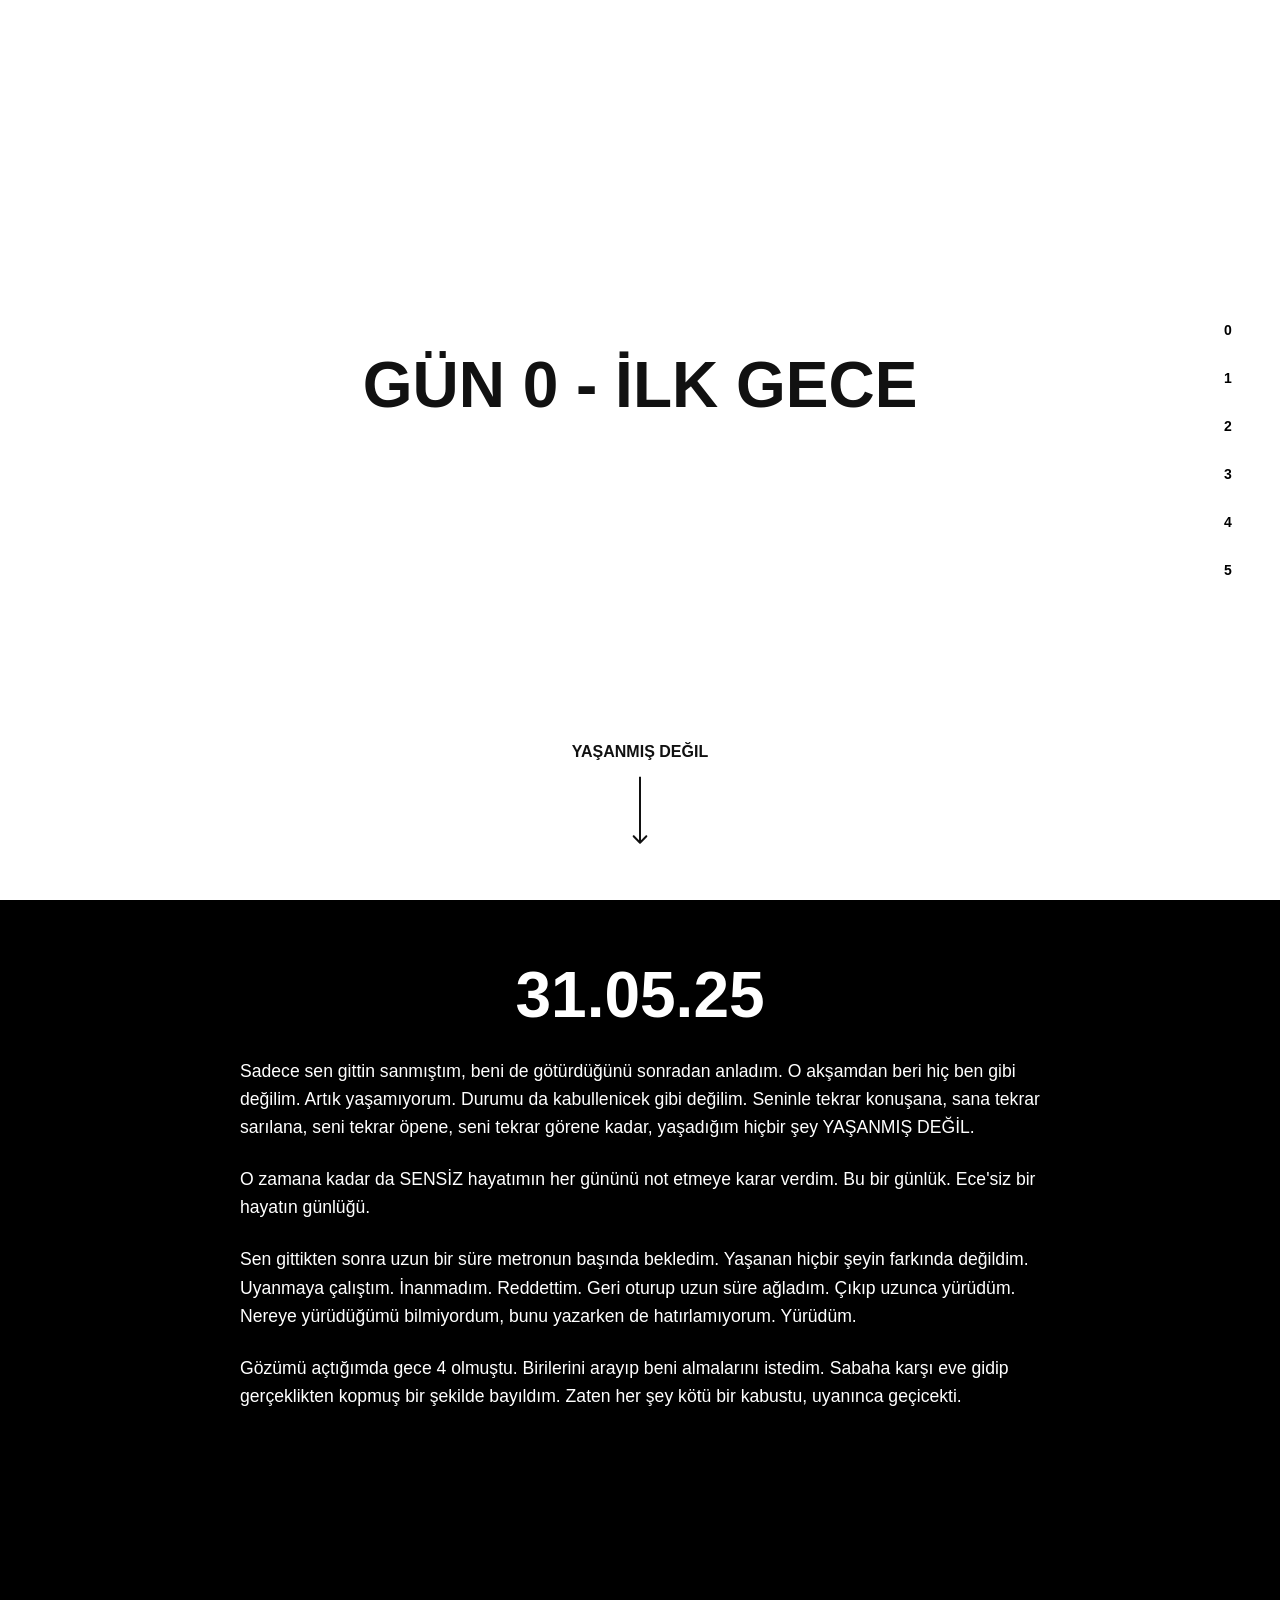
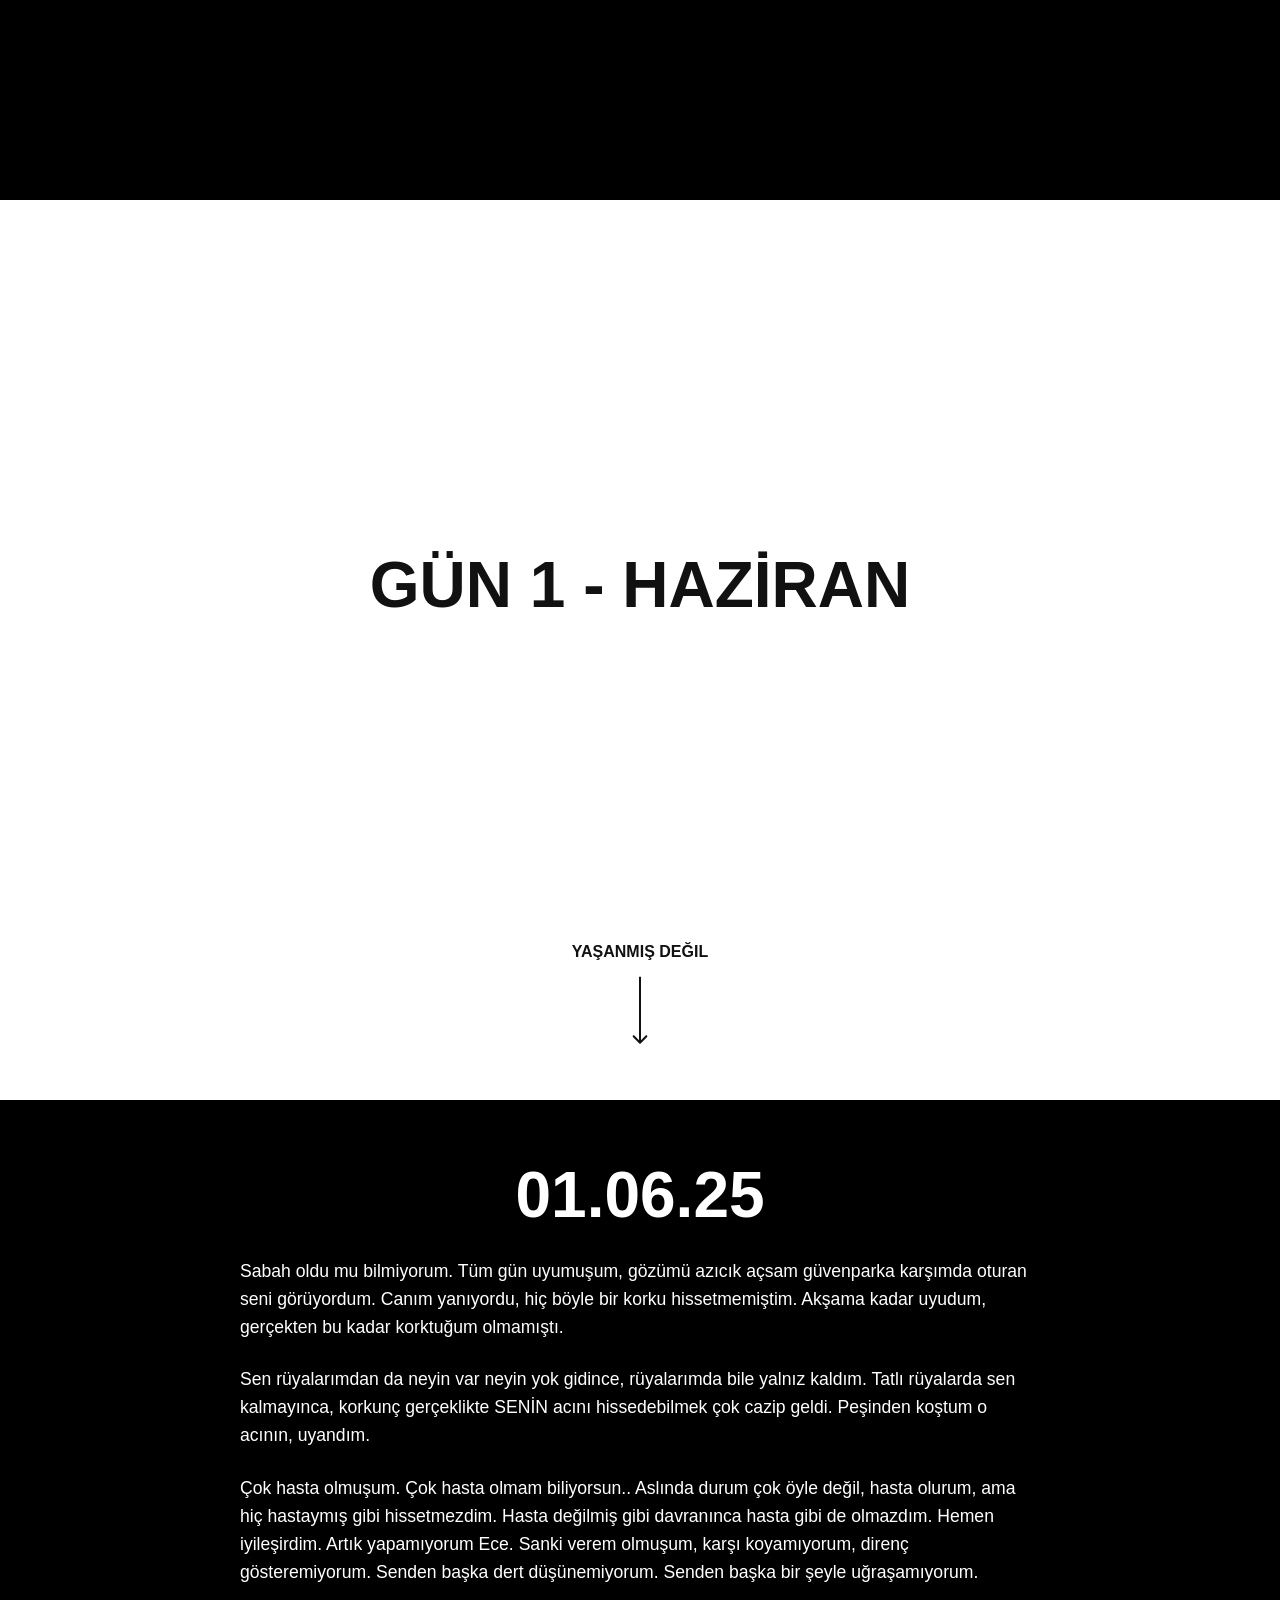
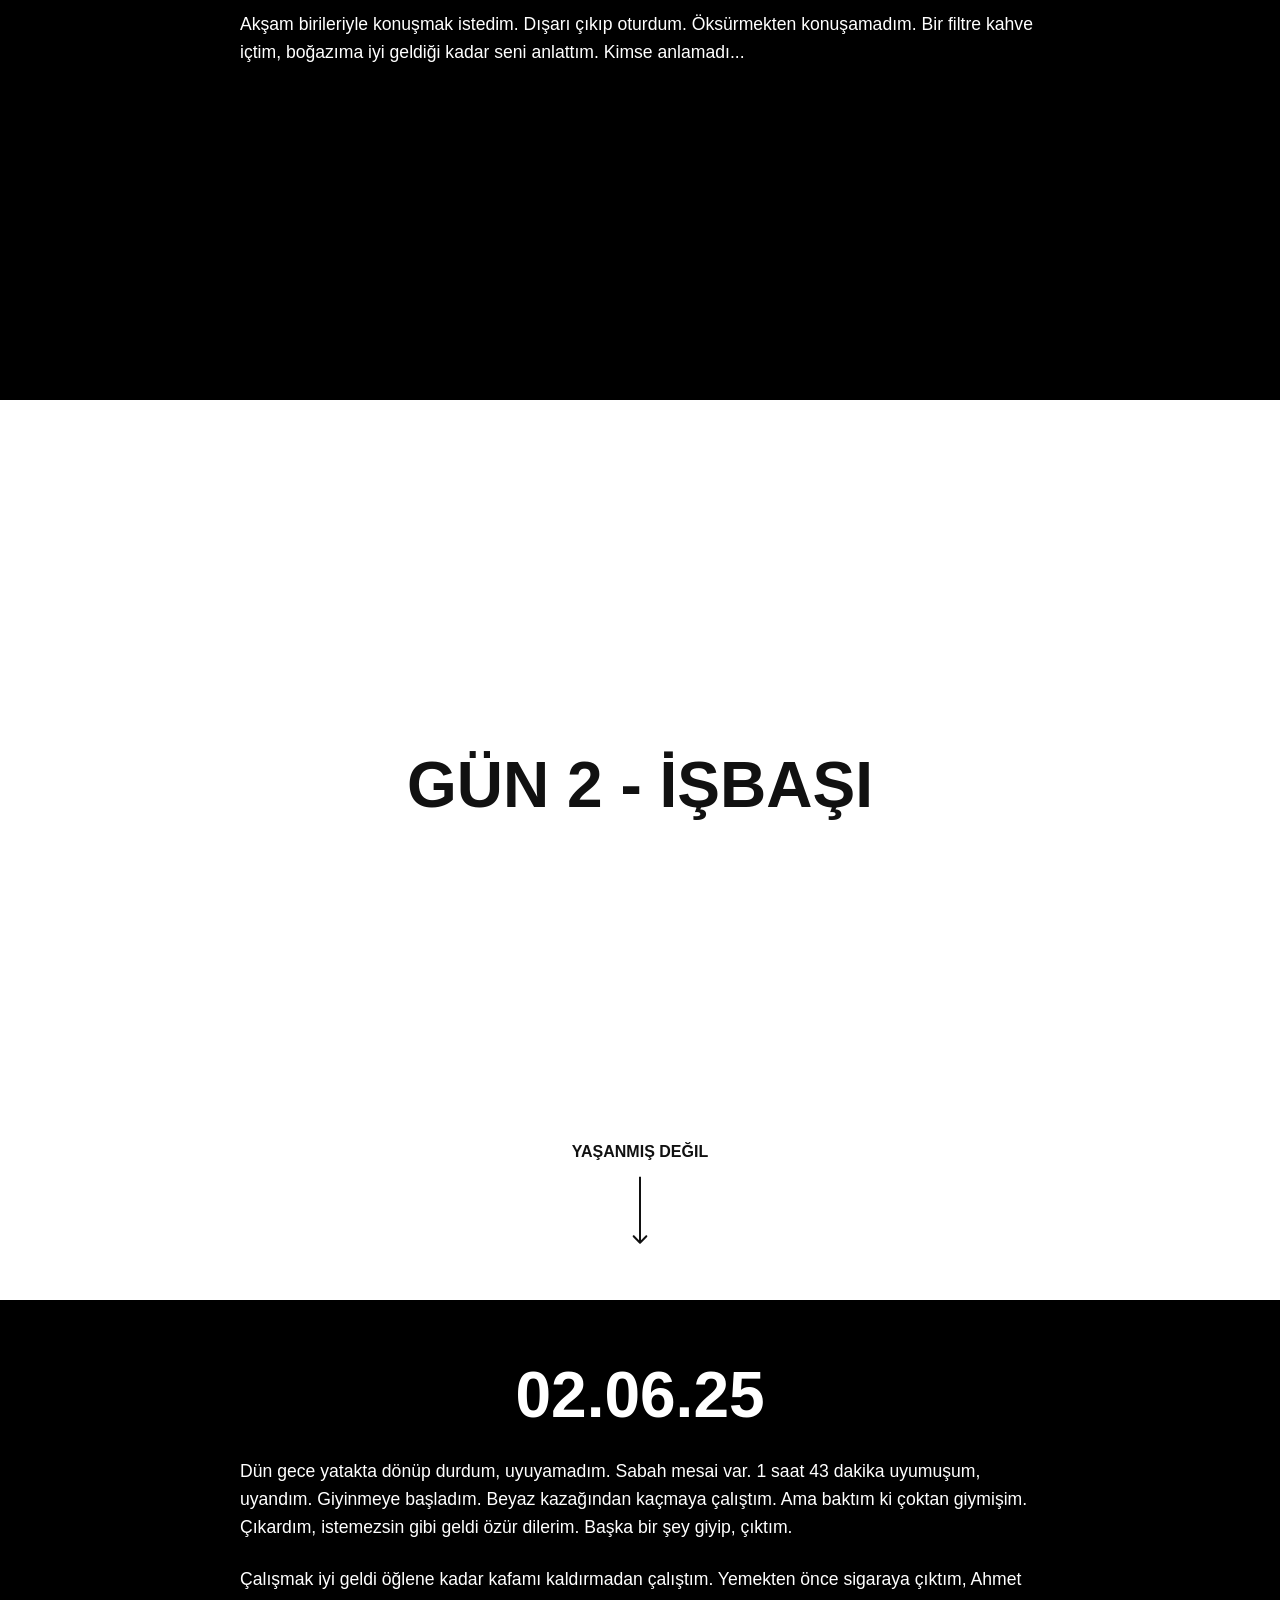
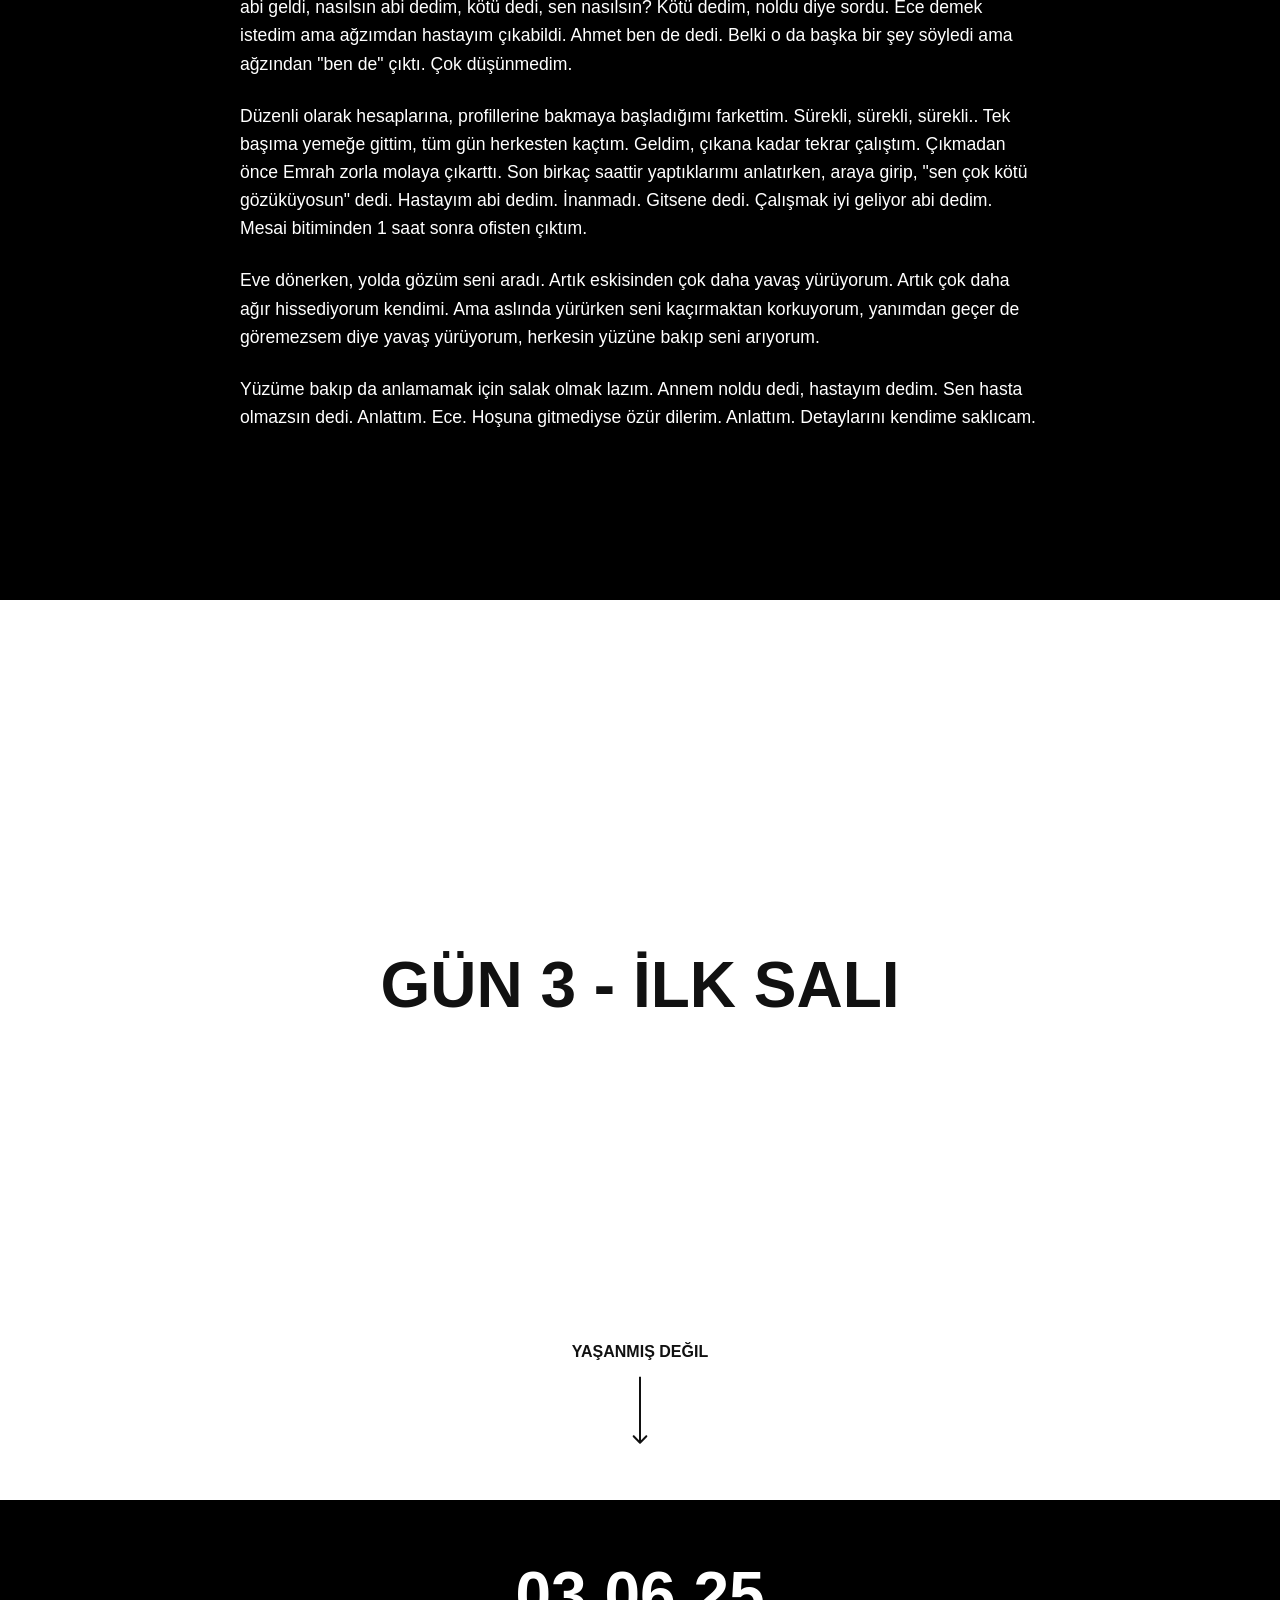
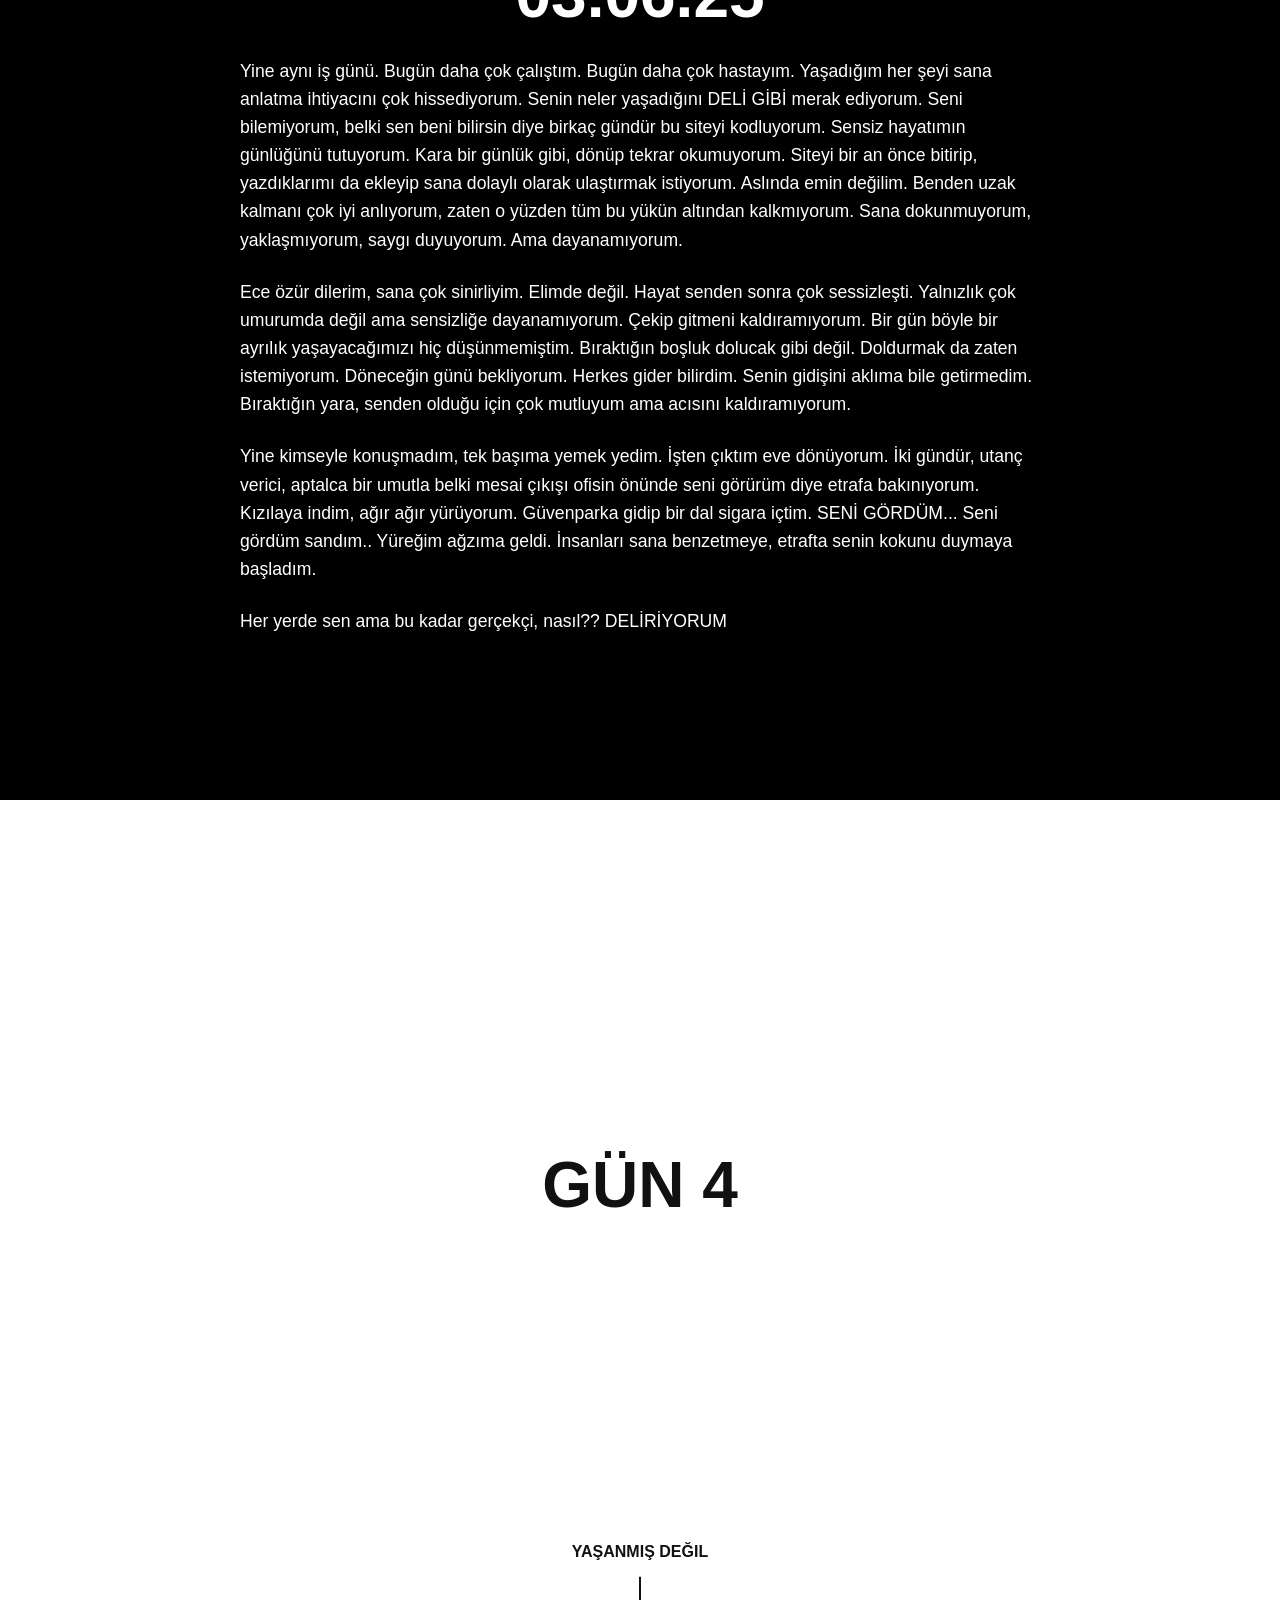
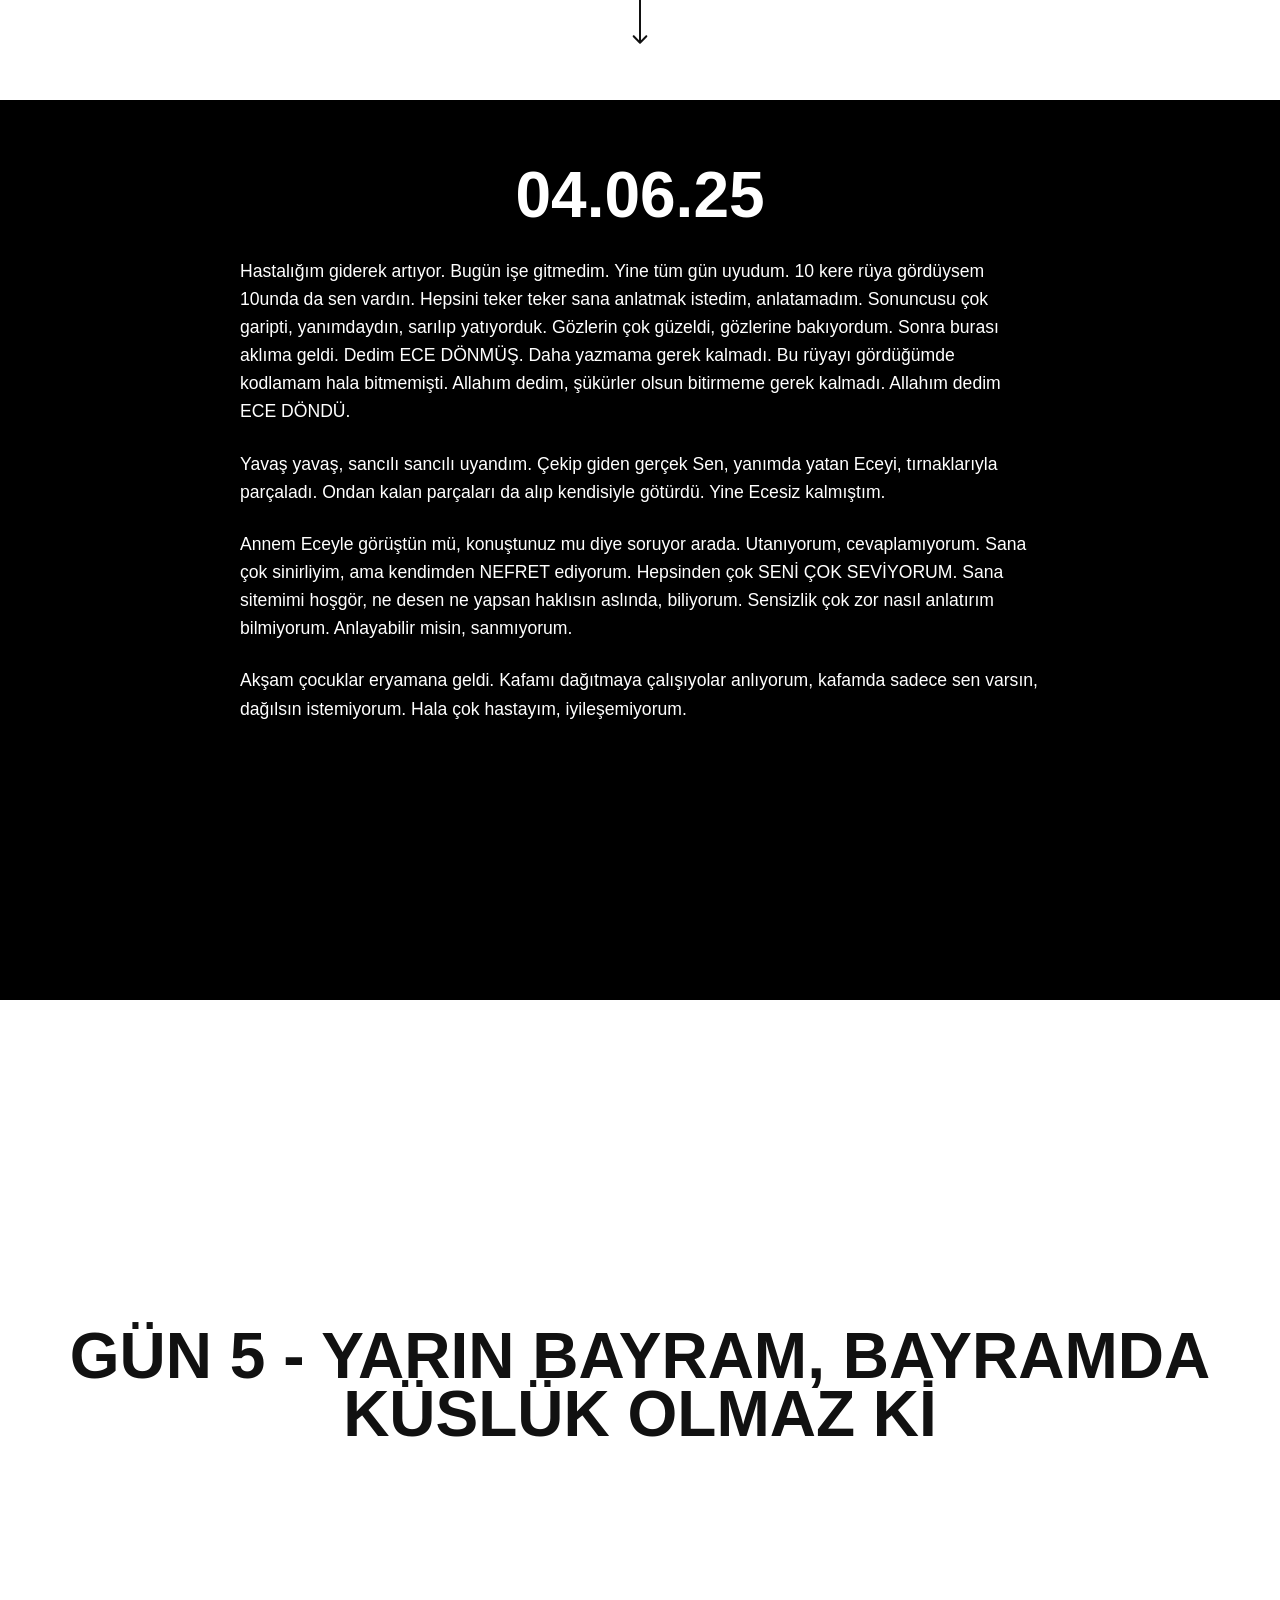
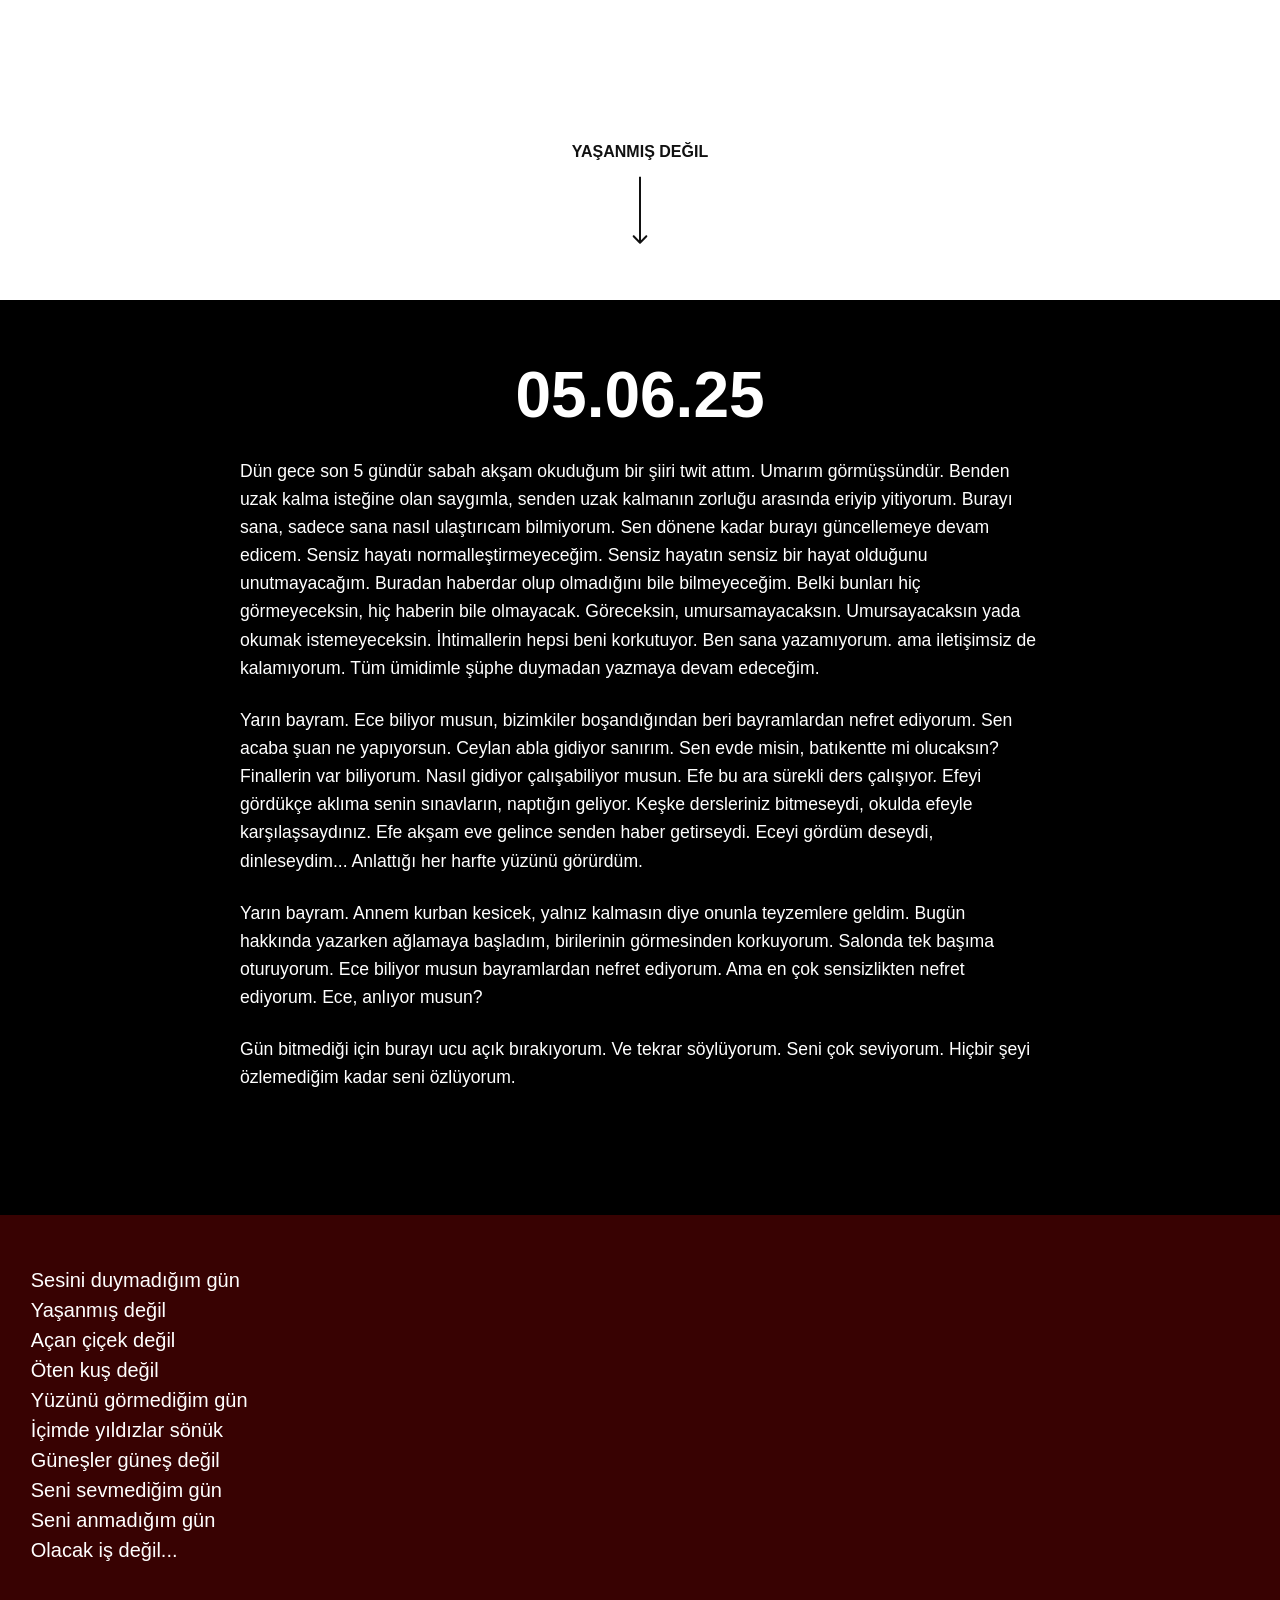
<file: pages.html>
<!DOCTYPE html>
<html lang="en">
<head>
  <meta charset="utf-8" />
  <title>yaşanmış değil</title>
  <meta content="width=device-width, initial-scale=1" name="viewport" />
  <link href="../cdn.prod.website-files.com/671a5ddd8cc5f0fb025e4a0f/css/rocket-mlo-landing-page.1f02a15ac.min.css"
    rel="stylesheet" type="text/css" />
  <link href="../cdn.prod.website-files.com/671a5ddd8cc5f0fb025e4a0f/67891c4a39fb71f3f2570301_Favicon.png"
    rel="shortcut icon" type="image/x-icon" />
  <link href="../cdn.prod.website-files.com/671a5ddd8cc5f0fb025e4a0f/67891c4ecdf82c0577113464_webclip.png"
    rel="apple-touch-icon" />
  <style>
    body {
      -moz-font-smoothing: antialiased;
      -o-font-smoothing: antialiased;
      -webkit-font-smoothing: antialiased;
      font-smoothing: antialiased;
      text-rendering: optimizeLegibility;
      overscroll-behavior-y: none;
      overflow-x: clip;
    }

    /*Text Selection Color*/
    ::selection {
      background: var(--colors--red);
      color: var(--colors--white);
    }

    ::-moz-selection {
      background: var(--colors--red);
      color: var(--colors--white);
    }

    /*Reset apple form styles*/
    input,
    textarea,
    select {
      -webkit-appearance: none;
      -moz-appearance: none;
      appearance: none;
      border-radius: 0;
      background-image: none;
      caret-color: var(--colors--black);
    }

    /* Gün linkler için stil */
    .day-navigation {
      position: fixed;
      top: 50%;
      right: 2rem;
      transform: translateY(-50%);
      z-index: 1000;
      display: flex;
      flex-direction: column;
      gap: 0.5rem;
    }

    .day-link {
      width: 40px;
      height: 40px;
      border-radius: 50%;
      background: rgba(255, 255, 255, 0.9);
      color: #000;
      text-decoration: none;
      display: flex;
      align-items: center;
      justify-content: center;
      font-weight: bold;
      font-size: 14px;
      transition: all 0.3s ease;
      cursor: pointer;
    }

    .day-link:hover {
      background: var(--colors--red);
      color: white;
      transform: scale(1.1);
    }

    .day-link.active {
      background: var(--colors--red);
      color: white;
    }

    /* Günlük yazıları için stil */
    .diary-content {
      padding: 2rem 0;
      color: white;
    }

    .diary-text {
      font-size: 1.1rem;
      line-height: 1.6;
      max-width: 800px;
      margin: 0 auto;
      text-align: left;
    }

    .diary-text p {
      margin-bottom: 1.5rem;
    }

    @media screen and (max-width: 768px) {
      .day-navigation {
        right: 1rem;
      }
      
      .day-link {
        width: 35px;
        height: 35px;
        font-size: 12px;
      }
      
      .diary-text {
        font-size: 1rem;
        padding: 0 1rem;
      }
    }
  </style>

  <script>
  // Sayfa kaydırıldıkça opaklık değişimini sağlayan fonksiyon
window.addEventListener('scroll', function() {
  var h2Elements = document.querySelectorAll('h2'); // Tüm h2 etiketlerini seç
  var scrollY = window.scrollY; // Sayfa kaydırma miktarını al

  h2Elements.forEach(function(h2) {
    var rect = h2.getBoundingClientRect();
    var elementTop = rect.top + scrollY;
    var relativeScroll = scrollY - elementTop + 400; // 200px offset
    
    // Kaydırma miktarına göre opaklık değeri belirle
    var opacity = 1 - relativeScroll / 5; // 400px mesafede kaybolsun
    
    // Opaklık sınırlarını kontrol et (0 ile 1 arasında)
    if (opacity < 0) {
      opacity = 0;
    }
    if (opacity > 1) {
      opacity = 1;
    }
    
    // h2'nin opaklık değerini ayarla
    h2.style.opacity = opacity;
  });
});

    document.addEventListener('DOMContentLoaded', function () {
      const swiper = new Swiper(".swiper", {
        centeredSlides: true,
        slidesPerView: 1,
        spaceBetween: 20,
        effect: "fade",
        autoplay: {
          delay: 3000,
          disableOnInteraction: false,
        },
        pagination: {
          el: ".swiper-pagination",
          clickable: true,
          renderBullet: function (index, className) {
            return `<div class="${className}"></div>`;
          },
        },
      });
    });
  </script>
</head>
<body>

  <!-- Gün navigasyon linkleri -->
  <div class="day-navigation">
    <a href="#day0" class="day-link" data-day="0">0</a>
    <a href="#day1" class="day-link" data-day="1">1</a>
    <a href="#day2" class="day-link" data-day="2">2</a>
    <a href="#day3" class="day-link" data-day="3">3</a>
    <a href="#day4" class="day-link" data-day="4">4</a>
    <a href="#day5" class="day-link" data-day="5">5</a>
  </div>

  <div class="page-wrapper">
    <div class="w-embed">
      <style>
        :root {
          --col-gap: clamp(1.5rem, 1.3143rem + 0.7619vw, 2rem);
        }

        /* Remove top margin on rich text first child */
        .w-richtext>:first-child {
          margin-top: 0;
        }

        /* Remove bottom margin of rich text last child */
        .w-richtext>:last-child,
        .w-richtext ol li:last-child,
        .w-richtext ul li:last-child {
          margin-bottom: 0;
        }

        video {
          width: 100%;
          object-fit: cover;
        }

        video.wf-empty {
          padding: 0;
        }

        .btn-link::after {
          transform-origin: right;
          transform: scaleX(0);
          transition: transform 0.8s cubic-bezier(0.19, 1, 0.22, 1);
          background-color: currentColor;
          bottom: -0.125em;
          content: "";
          height: 0.125em;
          left: 0;
          position: absolute;
          width: 100%;
        }

        .btn-link:hover::after {
          transform: scaleX(1);
          transform-origin: left;
        }

        .line {
          overflow: clip;
        }

        .swiper-slide-active {
          .swiper_top {
            transform: scale(1.05);
          }
        }

        @keyframes hero-arrow {
          from {
            transform: translateY(0rem);
          }

          to {
            transform: translateY(1rem);
          }
        }

        .hero_arrow {
          animation: hero-arrow 3s ease-in-out infinite alternate;
        }

        /* Desktop (992px and above) */
        @media screen and (min-width: 992px) {

          .u-md-only,
          .u-sm-only,
          .u-xs-only {
            display: none;
          }
        }

        /* Tablet (768px to 991px) */
        @media screen and (min-width: 768px) and (max-width: 991px) {

          .u-sm-only,
          .u-xs-only,
          .u-lg-only {
            display: none;
          }
        }

        /* Mobile Landscape (480px to 767px) */
        @media screen and (min-width: 480px) and (max-width: 767px) {

          .u-lg-only,
          .u-md-only,
          .u-xs-only {
            display: none;
          }
        }

        /* Mobile Portrait (up to 479px) */
        @media screen and (max-width: 479px) {

          .u-lg-only,
          .u-md-only,
          .u-sm-only {
            display: none;
          }
        }
      </style>
    </div>
  </div>
    <main class="main-wrapper">
      <!-- Gün 0 -->
      <div class="hero" id="day0">
        <section class="hero section">
          <div class="hero_scroll-parent">
            <div class="hero_scroll">
              <div class="u-align-center">yaşanmış değil</div><svg xmlns="http://www.w3.org/2000/svg" width="100%"
                viewBox="0 0 16 68" fill="none" class="hero_arrow u-sm-hide">
                <path fill-rule="evenodd" clip-rule="evenodd"
                  d="M15.0714 61.0346L8.70741 67.3985C8.31688 67.789 7.68372 67.789 7.29319 67.3985L0.929231 61.0346C0.538707 60.644 0.538707 60.0109 0.929231 59.6203C1.31976 59.2298 1.95292 59.2298 2.34345 59.6203L7.0003 64.2772L7.0003 0.757813L9.0003 0.757813L9.0003 64.2772L13.6572 59.6203C14.0477 59.2298 14.6808 59.2298 15.0714 59.6203C15.4619 60.0109 15.4619 60.644 15.0714 61.0346Z"
                  fill="currentColor"></path>
              </svg><svg xmlns="http://www.w3.org/2000/svg" width="100%" viewBox="0 0 16 35" fill="none"
                class="hero_arrow u-sm-xs-only">
                <path
                  d="M7.5761 34.2325C7.96662 34.623 8.59979 34.623 8.99031 34.2325L15.3543 27.8685C15.7448 27.478 15.7448 26.8448 15.3543 26.4543C14.9637 26.0638 14.3306 26.0638 13.9401 26.4543L8.2832 32.1112L2.62635 26.4543C2.23583 26.0638 1.60266 26.0638 1.21214 26.4543C0.821612 26.8448 0.821612 27.478 1.21214 27.8685L7.5761 34.2325ZM7.2832 0.113281L7.2832 33.5254L9.2832 33.5254L9.2832 0.113281L7.2832 0.113281Z"
                  fill="currentColor"></path>
              </svg>
            </div>
          </div>
          <div class="w-layout-blockcontainer container w-container">
            <div class="row">
              <div class="col col-lg-12">
                <h1 class="h1 u-align-center cc-hero">GÜN 0 - İLK GECE</h1>
              </div>
            </div>
          </div>
        </section>
        <section data-w-id="699221e3-dbb9-a668-d7db-58f0d13b9706" class="hero-2 section">
          <div class="w-layout-blockcontainer container u-z-index-2 w-container">
            <div class="hero-2_h1">
              <h2 class="h1 u-align-center u-color-white">31.05.25</h2>
            </div>
            <div class="diary-content">
              <div class="diary-text">
                <p>Sadece sen gittin sanmıştım, beni de götürdüğünü sonradan anladım. O akşamdan beri hiç ben gibi değilim. Artık yaşamıyorum. Durumu da kabullenicek gibi değilim. Seninle tekrar konuşana, sana tekrar sarılana, seni tekrar öpene, seni tekrar görene kadar, yaşadığım hiçbir şey YAŞANMIŞ DEĞİL.</p>
                
                <p>O zamana kadar da SENSİZ hayatımın her gününü not etmeye karar verdim. Bu bir günlük. Ece'siz bir hayatın günlüğü.</p>
                
                <p>Sen gittikten sonra uzun bir süre metronun başında bekledim. Yaşanan hiçbir şeyin farkında değildim. Uyanmaya çalıştım. İnanmadım. Reddettim. Geri oturup uzun süre ağladım. Çıkıp uzunca yürüdüm. Nereye yürüdüğümü bilmiyordum, bunu yazarken de hatırlamıyorum. Yürüdüm.</p>
                
                <p>Gözümü açtığımda gece 4 olmuştu. Birilerini arayıp beni almalarını istedim. Sabaha karşı eve gidip gerçeklikten kopmuş bir şekilde bayıldım. Zaten her şey kötü bir kabustu, uyanınca geçicekti.</p>
              </div>
            </div>
          </div>
          <div class="hero-2_video w-embed">
            <div style="width: 100%; height: 100%;background-color: black;" class="w-background-video">
            </div>
          </div>
        </section>
      </div>

      <!-- Gün 1 -->
      <div class="hero" id="day1">
        <section class="hero section">
          <div class="hero_scroll-parent">
            <div class="hero_scroll">
              <div class="u-align-center">yaşanmış değil</div><svg xmlns="http://www.w3.org/2000/svg" width="100%"
                viewBox="0 0 16 68" fill="none" class="hero_arrow u-sm-hide">
                <path fill-rule="evenodd" clip-rule="evenodd"
                  d="M15.0714 61.0346L8.70741 67.3985C8.31688 67.789 7.68372 67.789 7.29319 67.3985L0.929231 61.0346C0.538707 60.644 0.538707 60.0109 0.929231 59.6203C1.31976 59.2298 1.95292 59.2298 2.34345 59.6203L7.0003 64.2772L7.0003 0.757813L9.0003 0.757813L9.0003 64.2772L13.6572 59.6203C14.0477 59.2298 14.6808 59.2298 15.0714 59.6203C15.4619 60.0109 15.4619 60.644 15.0714 61.0346Z"
                  fill="currentColor"></path>
              </svg><svg xmlns="http://www.w3.org/2000/svg" width="100%" viewBox="0 0 16 35" fill="none"
                class="hero_arrow u-sm-xs-only">
                <path
                  d="M7.5761 34.2325C7.96662 34.623 8.59979 34.623 8.99031 34.2325L15.3543 27.8685C15.7448 27.478 15.7448 26.8448 15.3543 26.4543C14.9637 26.0638 14.3306 26.0638 13.9401 26.4543L8.2832 32.1112L2.62635 26.4543C2.23583 26.0638 1.60266 26.0638 1.21214 26.4543C0.821612 26.8448 0.821612 27.478 1.21214 27.8685L7.5761 34.2325ZM7.2832 0.113281L7.2832 33.5254L9.2832 33.5254L9.2832 0.113281L7.2832 0.113281Z"
                  fill="currentColor"></path>
              </svg>
            </div>
          </div>
          <div class="w-layout-blockcontainer container w-container">
            <div class="row">
              <div class="col col-lg-12">
                <h1 class="h1 u-align-center cc-hero">GÜN 1 - Hazİran</h1>
              </div>
            </div>
          </div>
        </section>
        <section data-w-id="699221e3-dbb9-a668-d7db-58f0d13b9706" class="hero-2 section">
          <div class="w-layout-blockcontainer container u-z-index-2 w-container">
            <div class="hero-2_h1">
              <h2 class="h1 u-align-center u-color-white">01.06.25</h2>
            </div>
            <div class="diary-content">
              <div class="diary-text">
                <p>Sabah oldu mu bilmiyorum. Tüm gün uyumuşum, gözümü azıcık açsam güvenparka karşımda oturan seni görüyordum. Canım yanıyordu, hiç böyle bir korku hissetmemiştim. Akşama kadar uyudum, gerçekten bu kadar korktuğum olmamıştı.</p>
                
                <p>Sen rüyalarımdan da neyin var neyin yok gidince, rüyalarımda bile yalnız kaldım. Tatlı rüyalarda sen kalmayınca, korkunç gerçeklikte SENİN acını hissedebilmek çok cazip geldi. Peşinden koştum o acının, uyandım.</p>
                
                <p>Çok hasta olmuşum. Çok hasta olmam biliyorsun.. Aslında durum çok öyle değil, hasta olurum, ama hiç hastaymış gibi hissetmezdim. Hasta değilmiş gibi davranınca hasta gibi de olmazdım. Hemen iyileşirdim. Artık yapamıyorum Ece. Sanki verem olmuşum, karşı koyamıyorum, direnç gösteremiyorum. Senden başka dert düşünemiyorum. Senden başka bir şeyle uğraşamıyorum.</p>

                <p>Akşam birileriyle konuşmak istedim. Dışarı çıkıp oturdum. Öksürmekten konuşamadım. Bir filtre kahve içtim, boğazıma iyi geldiği kadar seni anlattım. Kimse anlamadı...</p>
              </div>
            </div>
          </div>
          <div class="hero-2_video w-embed">
            <div style="width: 100%; height: 100%;background-color: black;" class="w-background-video">
            </div>
          </div>
        </section>
      </div>

      <!-- Gün 2 -->
      <div class="hero" id="day2">
        <section class="hero section">
          <div class="hero_scroll-parent">
            <div class="hero_scroll">
              <div class="u-align-center">yaşanmış değil</div><svg xmlns="http://www.w3.org/2000/svg" width="100%"
                viewBox="0 0 16 68" fill="none" class="hero_arrow u-sm-hide">
                <path fill-rule="evenodd" clip-rule="evenodd"
                  d="M15.0714 61.0346L8.70741 67.3985C8.31688 67.789 7.68372 67.789 7.29319 67.3985L0.929231 61.0346C0.538707 60.644 0.538707 60.0109 0.929231 59.6203C1.31976 59.2298 1.95292 59.2298 2.34345 59.6203L7.0003 64.2772L7.0003 0.757813L9.0003 0.757813L9.0003 64.2772L13.6572 59.6203C14.0477 59.2298 14.6808 59.2298 15.0714 59.6203C15.4619 60.0109 15.4619 60.644 15.0714 61.0346Z"
                  fill="currentColor"></path>
              </svg><svg xmlns="http://www.w3.org/2000/svg" width="100%" viewBox="0 0 16 35" fill="none"
                class="hero_arrow u-sm-xs-only">
                <path
                  d="M7.5761 34.2325C7.96662 34.623 8.59979 34.623 8.99031 34.2325L15.3543 27.8685C15.7448 27.478 15.7448 26.8448 15.3543 26.4543C14.9637 26.0638 14.3306 26.0638 13.9401 26.4543L8.2832 32.1112L2.62635 26.4543C2.23583 26.0638 1.60266 26.0638 1.21214 26.4543C0.821612 26.8448 0.821612 27.478 1.21214 27.8685L7.5761 34.2325ZM7.2832 0.113281L7.2832 33.5254L9.2832 33.5254L9.2832 0.113281L7.2832 0.113281Z"
                  fill="currentColor"></path>
              </svg>
            </div>
          </div>
          <div class="w-layout-blockcontainer container w-container">
            <div class="row">
              <div class="col col-lg-12">
                <h1 class="h1 u-align-center cc-hero">GÜN 2 - İŞBAŞI</h1>
              </div>
            </div>
          </div>
        </section>
        <section data-w-id="699221e3-dbb9-a668-d7db-58f0d13b9706" class="hero-2 section">
          <div class="w-layout-blockcontainer container u-z-index-2 w-container">
            <div class="hero-2_h1">
              <h2 class="h1 u-align-center u-color-white">02.06.25</h2>
            </div>
            <div class="diary-content">
              <div class="diary-text">
                <p>Dün gece yatakta dönüp durdum, uyuyamadım. Sabah mesai var. 1 saat 43 dakika uyumuşum, uyandım. Giyinmeye başladım. Beyaz kazağından kaçmaya çalıştım. Ama baktım ki çoktan giymişim. Çıkardım, istemezsin gibi geldi özür dilerim. Başka bir şey giyip, çıktım.</p>
                
                <p>Çalışmak iyi geldi öğlene kadar kafamı kaldırmadan çalıştım. Yemekten önce sigaraya çıktım, Ahmet abi geldi, nasılsın abi dedim, kötü dedi, sen nasılsın? Kötü dedim, noldu diye sordu. Ece demek istedim ama ağzımdan hastayım çıkabildi. Ahmet ben de dedi. Belki o da başka bir şey söyledi ama ağzından "ben de" çıktı. Çok düşünmedim.</p>
                
                <p>Düzenli olarak hesaplarına, profillerine bakmaya başladığımı farkettim. Sürekli, sürekli, sürekli.. Tek başıma yemeğe gittim, tüm gün herkesten kaçtım. Geldim, çıkana kadar tekrar çalıştım. Çıkmadan önce Emrah zorla molaya çıkarttı. Son birkaç saattir yaptıklarımı anlatırken, araya girip, "sen çok kötü gözüküyosun" dedi. Hastayım abi dedim. İnanmadı. Gitsene dedi. Çalışmak iyi geliyor abi dedim. Mesai bitiminden 1 saat sonra ofisten çıktım.</p>
                
                <p>Eve dönerken, yolda gözüm seni aradı. Artık eskisinden çok daha yavaş yürüyorum. Artık çok daha ağır hissediyorum kendimi. Ama aslında yürürken seni kaçırmaktan korkuyorum, yanımdan geçer de göremezsem diye yavaş yürüyorum, herkesin yüzüne bakıp seni arıyorum.</p>
                
                <p>Yüzüme bakıp da anlamamak için salak olmak lazım. Annem noldu dedi, hastayım dedim. Sen hasta olmazsın dedi. Anlattım. Ece. Hoşuna gitmediyse özür dilerim. Anlattım. Detaylarını kendime saklıcam.</p>
              </div>
            </div>
          </div>
          <div class="hero-2_video w-embed">
            <div style="width: 100%; height: 100%;background-color: black;" class="w-background-video">
            </div>
          </div>
        </section>
      </div>

      <!-- Gün 3 -->
      <div class="hero" id="day3">
        <section class="hero section">
          <div class="hero_scroll-parent">
            <div class="hero_scroll">
              <div class="u-align-center">yaşanmış değil</div><svg xmlns="http://www.w3.org/2000/svg" width="100%"
                viewBox="0 0 16 68" fill="none" class="hero_arrow u-sm-hide">
                <path fill-rule="evenodd" clip-rule="evenodd"
                  d="M15.0714 61.0346L8.70741 67.3985C8.31688 67.789 7.68372 67.789 7.29319 67.3985L0.929231 61.0346C0.538707 60.644 0.538707 60.0109 0.929231 59.6203C1.31976 59.2298 1.95292 59.2298 2.34345 59.6203L7.0003 64.2772L7.0003 0.757813L9.0003 0.757813L9.0003 64.2772L13.6572 59.6203C14.0477 59.2298 14.6808 59.2298 15.0714 59.6203C15.4619 60.0109 15.4619 60.644 15.0714 61.0346Z"
                  fill="currentColor"></path>
              </svg><svg xmlns="http://www.w3.org/2000/svg" width="100%" viewBox="0 0 16 35" fill="none"
                class="hero_arrow u-sm-xs-only">
                <path
                  d="M7.5761 34.2325C7.96662 34.623 8.59979 34.623 8.99031 34.2325L15.3543 27.8685C15.7448 27.478 15.7448 26.8448 15.3543 26.4543C14.9637 26.0638 14.3306 26.0638 13.9401 26.4543L8.2832 32.1112L2.62635 26.4543C2.23583 26.0638 1.60266 26.0638 1.21214 26.4543C0.821612 26.8448 0.821612 27.478 1.21214 27.8685L7.5761 34.2325ZM7.2832 0.113281L7.2832 33.5254L9.2832 33.5254L9.2832 0.113281L7.2832 0.113281Z"
                  fill="currentColor"></path>
              </svg>
            </div>
          </div>
          <div class="w-layout-blockcontainer container w-container">
            <div class="row">
              <div class="col col-lg-12">
                <h1 class="h1 u-align-center cc-hero">GÜN 3 - İLK SALI</h1>
              </div>
            </div>
          </div>
        </section>
        <section data-w-id="699221e3-dbb9-a668-d7db-58f0d13b9706" class="hero-2 section">
          <div class="w-layout-blockcontainer container u-z-index-2 w-container">
            <div class="hero-2_h1">
              <h2 class="h1 u-align-center u-color-white">03.06.25</h2>
            </div>
            <div class="diary-content">
              <div class="diary-text">
                <p>Yine aynı iş günü. Bugün daha çok çalıştım. Bugün daha çok hastayım. Yaşadığım her şeyi sana anlatma ihtiyacını çok hissediyorum. Senin neler yaşadığını DELİ GİBİ merak ediyorum. Seni bilemiyorum, belki sen beni bilirsin diye birkaç gündür bu siteyi kodluyorum. Sensiz hayatımın günlüğünü tutuyorum. Kara bir günlük gibi, dönüp tekrar okumuyorum. Siteyi bir an önce bitirip, yazdıklarımı da ekleyip sana dolaylı olarak ulaştırmak istiyorum. Aslında emin değilim. Benden uzak kalmanı çok iyi anlıyorum, zaten o yüzden tüm bu yükün altından kalkmıyorum. Sana dokunmuyorum, yaklaşmıyorum, saygı duyuyorum. Ama dayanamıyorum.</p>
                
                <p>Ece özür dilerim, sana çok sinirliyim. Elimde değil. Hayat senden sonra çok sessizleşti. Yalnızlık çok umurumda değil ama sensizliğe dayanamıyorum. Çekip gitmeni kaldıramıyorum. Bir gün böyle bir ayrılık yaşayacağımızı hiç düşünmemiştim. Bıraktığın boşluk dolucak gibi değil. Doldurmak da zaten istemiyorum. Döneceğin günü bekliyorum. Herkes gider bilirdim. Senin gidişini aklıma bile getirmedim. Bıraktığın yara, senden olduğu için çok mutluyum ama acısını kaldıramıyorum.</p>
                
                <p>Yine kimseyle konuşmadım, tek başıma yemek yedim. İşten çıktım eve dönüyorum. İki gündür, utanç verici, aptalca bir umutla belki mesai çıkışı ofisin önünde seni görürüm diye etrafa bakınıyorum. Kızılaya indim, ağır ağır yürüyorum. Güvenparka gidip bir dal sigara içtim. SENİ GÖRDÜM... Seni gördüm sandım.. Yüreğim ağzıma geldi. İnsanları sana benzetmeye, etrafta senin kokunu duymaya başladım.</p>
                
                <p>Her yerde sen ama bu kadar gerçekçi, nasıl?? DELİRİYORUM</p>
              </div>
            </div>
          </div>
          <div class="hero-2_video w-embed">
            <div style="width: 100%; height: 100%;background-color: black;" class="w-background-video">
            </div>
          </div>
        </section>
      </div>

      <!-- Gün 4 -->
      <div class="hero" id="day4">
        <section class="hero section">
          <div class="hero_scroll-parent">
            <div class="hero_scroll">
              <div class="u-align-center">yaşanmış değil</div><svg xmlns="http://www.w3.org/2000/svg" width="100%"
                viewBox="0 0 16 68" fill="none" class="hero_arrow u-sm-hide">
                <path fill-rule="evenodd" clip-rule="evenodd"
                  d="M15.0714 61.0346L8.70741 67.3985C8.31688 67.789 7.68372 67.789 7.29319 67.3985L0.929231 61.0346C0.538707 60.644 0.538707 60.0109 0.929231 59.6203C1.31976 59.2298 1.95292 59.2298 2.34345 59.6203L7.0003 64.2772L7.0003 0.757813L9.0003 0.757813L9.0003 64.2772L13.6572 59.6203C14.0477 59.2298 14.6808 59.2298 15.0714 59.6203C15.4619 60.0109 15.4619 60.644 15.0714 61.0346Z"
                  fill="currentColor"></path>
              </svg><svg xmlns="http://www.w3.org/2000/svg" width="100%" viewBox="0 0 16 35" fill="none"
                class="hero_arrow u-sm-xs-only">
                <path
                  d="M7.5761 34.2325C7.96662 34.623 8.59979 34.623 8.99031 34.2325L15.3543 27.8685C15.7448 27.478 15.7448 26.8448 15.3543 26.4543C14.9637 26.0638 14.3306 26.0638 13.9401 26.4543L8.2832 32.1112L2.62635 26.4543C2.23583 26.0638 1.60266 26.0638 1.21214 26.4543C0.821612 26.8448 0.821612 27.478 1.21214 27.8685L7.5761 34.2325ZM7.2832 0.113281L7.2832 33.5254L9.2832 33.5254L9.2832 0.113281L7.2832 0.113281Z"
                  fill="currentColor"></path>
              </svg>
            </div>
          </div>
          <div class="w-layout-blockcontainer container w-container">
            <div class="row">
              <div class="col col-lg-12">
                <h1 class="h1 u-align-center cc-hero">GÜN 4</h1>
              </div>
            </div>
          </div>
        </section>
        <section data-w-id="699221e3-dbb9-a668-d7db-58f0d13b9706" class="hero-2 section">
          <div class="w-layout-blockcontainer container u-z-index-2 w-container">
            <div class="hero-2_h1">
              <h2 class="h1 u-align-center u-color-white">04.06.25</h2>
            </div>
            <div class="diary-content">
              <div class="diary-text">
                <p>Hastalığım giderek artıyor. Bugün işe gitmedim. Yine tüm gün uyudum. 10 kere rüya gördüysem 10unda da sen vardın. Hepsini teker teker sana anlatmak istedim, anlatamadım. Sonuncusu çok garipti, yanımdaydın, sarılıp yatıyorduk. Gözlerin çok güzeldi, gözlerine bakıyordum. Sonra burası aklıma geldi. Dedim ECE DÖNMÜŞ. Daha yazmama gerek kalmadı. Bu rüyayı gördüğümde kodlamam hala bitmemişti. Allahım dedim, şükürler olsun bitirmeme gerek kalmadı. Allahım dedim ECE DÖNDÜ.</p>
                
                <p>Yavaş yavaş, sancılı sancılı uyandım. Çekip giden gerçek Sen, yanımda yatan Eceyi, tırnaklarıyla parçaladı. Ondan kalan parçaları da alıp kendisiyle götürdü. Yine Ecesiz kalmıştım.</p>
                
                <p>Annem Eceyle görüştün mü, konuştunuz mu diye soruyor arada. Utanıyorum, cevaplamıyorum. Sana çok sinirliyim, ama kendimden NEFRET ediyorum. Hepsinden çok SENİ ÇOK SEVİYORUM. Sana sitemimi hoşgör, ne desen ne yapsan haklısın aslında, biliyorum. Sensizlik çok zor nasıl anlatırım bilmiyorum. Anlayabilir misin, sanmıyorum.</p>
                
                <p>Akşam çocuklar eryamana geldi. Kafamı dağıtmaya çalışıyolar anlıyorum, kafamda sadece sen varsın, dağılsın istemiyorum. Hala çok hastayım, iyileşemiyorum.</p>
              </div>
            </div>
          </div>
          <div class="hero-2_video w-embed">
            <div style="width: 100%; height: 100%;background-color: black;" class="w-background-video">
            </div>
          </div>
        </section>
      </div>

      <!-- Gün 4 -->
      <div class="hero" id="day5">
        <section class="hero section">
          <div class="hero_scroll-parent">
            <div class="hero_scroll">
              <div class="u-align-center">yaşanmış değil</div><svg xmlns="http://www.w3.org/2000/svg" width="100%"
                viewBox="0 0 16 68" fill="none" class="hero_arrow u-sm-hide">
                <path fill-rule="evenodd" clip-rule="evenodd"
                  d="M15.0714 61.0346L8.70741 67.3985C8.31688 67.789 7.68372 67.789 7.29319 67.3985L0.929231 61.0346C0.538707 60.644 0.538707 60.0109 0.929231 59.6203C1.31976 59.2298 1.95292 59.2298 2.34345 59.6203L7.0003 64.2772L7.0003 0.757813L9.0003 0.757813L9.0003 64.2772L13.6572 59.6203C14.0477 59.2298 14.6808 59.2298 15.0714 59.6203C15.4619 60.0109 15.4619 60.644 15.0714 61.0346Z"
                  fill="currentColor"></path>
              </svg><svg xmlns="http://www.w3.org/2000/svg" width="100%" viewBox="0 0 16 35" fill="none"
                class="hero_arrow u-sm-xs-only">
                <path
                  d="M7.5761 34.2325C7.96662 34.623 8.59979 34.623 8.99031 34.2325L15.3543 27.8685C15.7448 27.478 15.7448 26.8448 15.3543 26.4543C14.9637 26.0638 14.3306 26.0638 13.9401 26.4543L8.2832 32.1112L2.62635 26.4543C2.23583 26.0638 1.60266 26.0638 1.21214 26.4543C0.821612 26.8448 0.821612 27.478 1.21214 27.8685L7.5761 34.2325ZM7.2832 0.113281L7.2832 33.5254L9.2832 33.5254L9.2832 0.113281L7.2832 0.113281Z"
                  fill="currentColor"></path>
              </svg>
            </div>
          </div>
          <div class="w-layout-blockcontainer container w-container">
            <div class="row">
              <div class="col col-lg-12">
                <h1 class="h1 u-align-center cc-hero">GÜN 5 - Yarın bayram, bayramda küslük olmaz kİ</h1>
              </div>
            </div>
          </div>
        </section>
        <section data-w-id="699221e3-dbb9-a668-d7db-58f0d13b9706" class="hero-2 section">
          <div class="w-layout-blockcontainer container u-z-index-2 w-container">
            <div class="hero-2_h1">
              <h2 class="h1 u-align-center u-color-white">05.06.25</h2>
            </div>
            <div class="diary-content">
              <div class="diary-text">
                <p>Dün gece son 5 gündür sabah akşam okuduğum bir şiiri twit attım. Umarım görmüşsündür. Benden uzak kalma isteğine olan saygımla, senden uzak kalmanın zorluğu arasında eriyip yitiyorum. Burayı sana, sadece sana nasıl ulaştırıcam bilmiyorum. Sen dönene kadar burayı güncellemeye devam edicem. Sensiz hayatı normalleştirmeyeceğim. Sensiz hayatın sensiz bir hayat olduğunu unutmayacağım. Buradan haberdar olup olmadığını bile bilmeyeceğim. Belki bunları hiç görmeyeceksin, hiç haberin bile olmayacak. Göreceksin, umursamayacaksın. Umursayacaksın yada okumak istemeyeceksin. İhtimallerin hepsi beni korkutuyor. Ben sana yazamıyorum. ama iletişimsiz de kalamıyorum. Tüm ümidimle şüphe duymadan yazmaya devam edeceğim.</p>
                
                <p>Yarın bayram. Ece biliyor musun, bizimkiler boşandığından beri bayramlardan nefret ediyorum. Sen acaba şuan ne yapıyorsun. Ceylan abla gidiyor sanırım. Sen evde misin, batıkentte mi olucaksın? Finallerin var biliyorum. Nasıl gidiyor çalışabiliyor musun. Efe bu ara sürekli ders çalışıyor. Efeyi gördükçe aklıma senin sınavların, naptığın geliyor. Keşke dersleriniz bitmeseydi, okulda efeyle karşılaşsaydınız. Efe akşam eve gelince senden haber getirseydi. Eceyi gördüm deseydi, dinleseydim... Anlattığı her harfte yüzünü görürdüm.</p>
                
                <p>Yarın bayram. Annem kurban kesicek, yalnız kalmasın diye onunla teyzemlere geldim. Bugün hakkında yazarken ağlamaya başladım, birilerinin görmesinden korkuyorum. Salonda tek başıma oturuyorum. Ece biliyor musun bayramlardan nefret ediyorum. Ama en çok sensizlikten nefret ediyorum. Ece, anlıyor musun?</p>
                
                <p>Gün bitmediği için burayı ucu açık bırakıyorum. Ve tekrar söylüyorum. Seni çok seviyorum. Hiçbir şeyi özlemediğim kadar seni özlüyorum.</p>
              </div>
            </div>
          </div>
          <div class="hero-2_video w-embed">
            <div style="width: 100%; height: 100%;background-color: black;" class="w-background-video">
            </div>
          </div>
        </section>
      </div>

      <!-- footer -->
      <div class="hero-foot" id="footer">
        <section class="hero-foot section">
          <div class="w-layout-blockcontainer container w-container">
            <div class="row">
              <div class="col col-lg-12">
                <p>Sesini duymadığım gün</p>
                
                <p>Yaşanmış değil</p>
                
                <p>Açan çiçek değil</p>
                
                <p>Öten kuş değil</p>

                <p>Yüzünü görmediğim gün</p>
                
                <p>İçimde yıldızlar sönük</p>
                
                <p>Güneşler güneş değil</p>
                
                <p>Seni sevmediğim gün</p>

                <p>Seni anmadığım gün</p>
                
                <p>Olacak iş değil...</p>
             
              </div>
            </div>
          </div>
        </section>
      </div>

      </main>
</body>
</html>
</file>
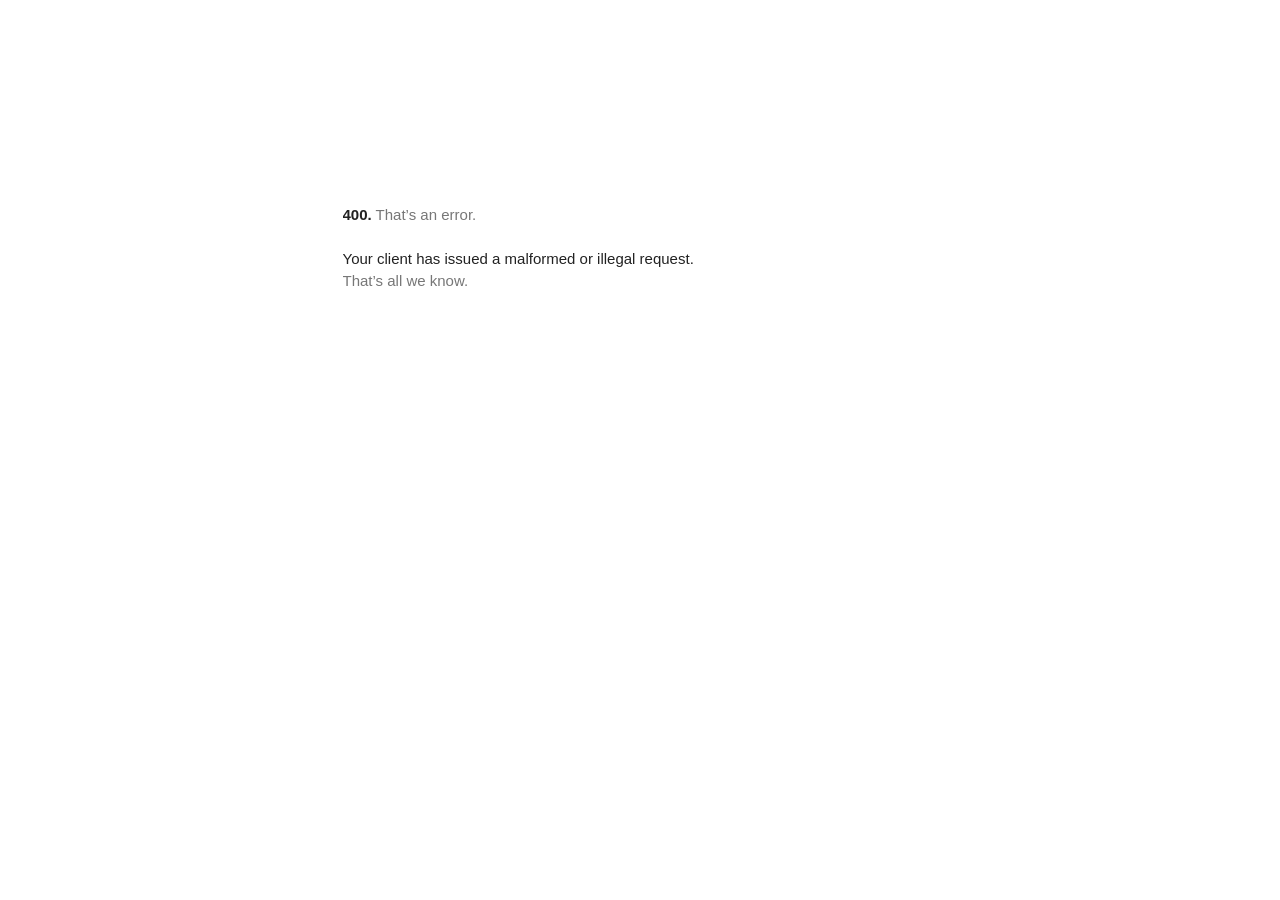
<file: www.googletagmanager.com/gtm5445.html>
<!DOCTYPE html>
<html lang=en>
  <meta charset=utf-8>
  <meta name=viewport content="initial-scale=1, minimum-scale=1, width=device-width">
  <title>Error 400 (Bad Request)!!1</title>
  <style>
    *{margin:0;padding:0}html,code{font:15px/22px arial,sans-serif}html{background:#fff;color:#222;padding:15px}body{margin:7% auto 0;max-width:390px;min-height:180px;padding:30px 0 15px}* > body{background:url(//www.google.com/images/errors/robot.png) 100% 5px no-repeat;padding-right:205px}p{margin:11px 0 22px;overflow:hidden}ins{color:#777;text-decoration:none}a img{border:0}@media screen and (max-width:772px){body{background:none;margin-top:0;max-width:none;padding-right:0}}#logo{background:url(//www.google.com/images/branding/googlelogo/1x/googlelogo_color_150x54dp.png) no-repeat;margin-left:-5px}@media only screen and (min-resolution:192dpi){#logo{background:url(//www.google.com/images/branding/googlelogo/2x/googlelogo_color_150x54dp.png) no-repeat 0% 0%/100% 100%;-moz-border-image:url(//www.google.com/images/branding/googlelogo/2x/googlelogo_color_150x54dp.png) 0}}@media only screen and (-webkit-min-device-pixel-ratio:2){#logo{background:url(//www.google.com/images/branding/googlelogo/2x/googlelogo_color_150x54dp.png) no-repeat;-webkit-background-size:100% 100%}}#logo{display:inline-block;height:54px;width:150px}
  </style>
  <a href=//www.google.com/><span id=logo aria-label=Google></span></a>
  <p><b>400.</b> <ins>That’s an error.</ins>
  <p>Your client has issued a malformed or illegal request.  <ins>That’s all we know.</ins>
</file>
<file: cdn.prod.website-files.com/6794efe7ddde9f4bb0184488/css/dev-bleibtgleich.webflow.shared.3fa1a0b17.min.css>
html {
    -webkit-text-size-adjust: 100%;
    -ms-text-size-adjust: 100%;
    font-family: sans-serif
}

body {
    margin: 0
}

article,
aside,
details,
figcaption,
figure,
footer,
header,
hgroup,
main,
menu,
nav,
section,
summary {
    display: block
}

audio,
canvas,
progress,
video {
    vertical-align: baseline;
    display: inline-block
}

audio:not([controls]) {
    height: 0;
    display: none
}

[hidden],
template {
    display: none
}

a {
    background-color: #0000
}

a:active,
a:hover {
    outline: 0
}

abbr[title] {
    border-bottom: 1px dotted
}

b,
strong {
    font-weight: 700
}

dfn {
    font-style: italic
}

h1 {
    margin: .67em 0;
    font-size: 2em
}

mark {
    color: #000;
    background: #ff0
}

small {
    font-size: 80%
}

sub,
sup {
    vertical-align: baseline;
    font-size: 75%;
    line-height: 0;
    position: relative
}

sup {
    top: -.5em
}

sub {
    bottom: -.25em
}

img {
    border: 0
}

svg:not(:root) {
    overflow: hidden
}

hr {
    box-sizing: content-box;
    height: 0
}

pre {
    overflow: auto
}

code,
kbd,
pre,
samp {
    font-family: monospace;
    font-size: 1em
}

button,
input,
optgroup,
select,
textarea {
    color: inherit;
    font: inherit;
    margin: 0
}

button {
    overflow: visible
}

button,
select {
    text-transform: none
}

button,
html input[type=button],
input[type=reset] {
    -webkit-appearance: button;
    cursor: pointer
}

button[disabled],
html input[disabled] {
    cursor: default
}

button::-moz-focus-inner,
input::-moz-focus-inner {
    border: 0;
    padding: 0
}

input {
    line-height: normal
}

input[type=checkbox],
input[type=radio] {
    box-sizing: border-box;
    padding: 0
}

input[type=number]::-webkit-inner-spin-button,
input[type=number]::-webkit-outer-spin-button {
    height: auto
}

input[type=search] {
    -webkit-appearance: none
}

input[type=search]::-webkit-search-cancel-button,
input[type=search]::-webkit-search-decoration {
    -webkit-appearance: none
}

legend {
    border: 0;
    padding: 0
}

textarea {
    overflow: auto
}

optgroup {
    font-weight: 700
}

table {
    border-collapse: collapse;
    border-spacing: 0
}

td,
th {
    padding: 0
}

@font-face {
    font-family: webflow-icons;
    src: url([data-uri])format("truetype");
    font-weight: 400;
    font-style: normal
}

[class^=w-icon-],
[class*=\ w-icon-] {
    speak: none;
    font-variant: normal;
    text-transform: none;
    -webkit-font-smoothing: antialiased;
    -moz-osx-font-smoothing: grayscale;
    font-style: normal;
    font-weight: 400;
    line-height: 1;
    font-family: webflow-icons !important
}

.w-icon-slider-right:before {
    content: ""
}

.w-icon-slider-left:before {
    content: ""
}

.w-icon-nav-menu:before {
    content: ""
}

.w-icon-arrow-down:before,
.w-icon-dropdown-toggle:before {
    content: ""
}

.w-icon-file-upload-remove:before {
    content: ""
}

.w-icon-file-upload-icon:before {
    content: ""
}

* {
    box-sizing: border-box
}

html {
    height: 100%
}

body {
    color: #333;
    background-color: #fff;
    min-height: 100%;
    margin: 0;
    font-family: Arial, sans-serif;
    font-size: 14px;
    line-height: 20px
}

img {
    vertical-align: middle;
    max-width: 100%;
    display: inline-block
}

html.w-mod-touch * {
    background-attachment: scroll !important
}

.w-block {
    display: block
}

.w-inline-block {
    max-width: 100%;
    display: inline-block
}

.w-clearfix:before,
.w-clearfix:after {
    content: " ";
    grid-area: 1/1/2/2;
    display: table
}

.w-clearfix:after {
    clear: both
}

.w-hidden {
    display: none
}

.w-button {
    color: #fff;
    line-height: inherit;
    cursor: pointer;
    background-color: #3898ec;
    border: 0;
    border-radius: 0;
    padding: 9px 15px;
    text-decoration: none;
    display: inline-block
}

input.w-button {
    -webkit-appearance: button
}

html[data-w-dynpage] [data-w-cloak] {
    color: #0000 !important
}

.w-code-block {
    margin: unset
}

pre.w-code-block code {
    all: inherit
}

.w-optimization {
    display: contents
}

.w-webflow-badge,
.w-webflow-badge>img {
    box-sizing: unset;
    width: unset;
    height: unset;
    max-height: unset;
    max-width: unset;
    min-height: unset;
    min-width: unset;
    margin: unset;
    padding: unset;
    float: unset;
    clear: unset;
    border: unset;
    border-radius: unset;
    background: unset;
    background-image: unset;
    background-position: unset;
    background-size: unset;
    background-repeat: unset;
    background-origin: unset;
    background-clip: unset;
    background-attachment: unset;
    background-color: unset;
    box-shadow: unset;
    transform: unset;
    direction: unset;
    font-family: unset;
    font-weight: unset;
    color: unset;
    font-size: unset;
    line-height: unset;
    font-style: unset;
    font-variant: unset;
    text-align: unset;
    letter-spacing: unset;
    -webkit-text-decoration: unset;
    text-decoration: unset;
    text-indent: unset;
    text-transform: unset;
    list-style-type: unset;
    text-shadow: unset;
    vertical-align: unset;
    cursor: unset;
    white-space: unset;
    word-break: unset;
    word-spacing: unset;
    word-wrap: unset;
    transition: unset
}

.w-webflow-badge {
    white-space: nowrap;
    cursor: pointer;
    box-shadow: 0 0 0 1px #0000001a, 0 1px 3px #0000001a;
    visibility: visible !important;
    opacity: 1 !important;
    z-index: 2147483647 !important;
    color: #aaadb0 !important;
    overflow: unset !important;
    background-color: #fff !important;
    border-radius: 3px !important;
    width: auto !important;
    height: auto !important;
    margin: 0 !important;
    padding: 6px !important;
    font-size: 12px !important;
    line-height: 14px !important;
    text-decoration: none !important;
    display: inline-block !important;
    position: fixed !important;
    inset: auto 12px 12px auto !important;
    transform: none !important
}

.w-webflow-badge>img {
    position: unset;
    visibility: unset !important;
    opacity: 1 !important;
    vertical-align: middle !important;
    display: inline-block !important
}

h1,
h2,
h3,
h4,
h5,
h6 {
    margin-bottom: 10px;
    font-weight: 700
}

h1 {
    margin-top: 20px;
    font-size: 38px;
    line-height: 44px
}

h2 {
    margin-top: 20px;
    font-size: 32px;
    line-height: 36px
}

h3 {
    margin-top: 20px;
    font-size: 24px;
    line-height: 30px
}

h4 {
    margin-top: 10px;
    font-size: 18px;
    line-height: 24px
}

h5 {
    margin-top: 10px;
    font-size: 14px;
    line-height: 20px
}

h6 {
    margin-top: 10px;
    font-size: 12px;
    line-height: 18px
}

p {
    margin-top: 0;
    margin-bottom: 10px
}

blockquote {
    border-left: 5px solid #e2e2e2;
    margin: 0 0 10px;
    padding: 10px 20px;
    font-size: 18px;
    line-height: 22px
}

figure {
    margin: 0 0 10px
}

figcaption {
    text-align: center;
    margin-top: 5px
}

ul,
ol {
    margin-top: 0;
    margin-bottom: 10px;
    padding-left: 40px
}

.w-list-unstyled {
    padding-left: 0;
    list-style: none
}

.w-embed:before,
.w-embed:after {
    content: " ";
    grid-area: 1/1/2/2;
    display: table
}

.w-embed:after {
    clear: both
}

.w-video {
    width: 100%;
    padding: 0;
    position: relative
}

.w-video iframe,
.w-video object,
.w-video embed {
    border: none;
    width: 100%;
    height: 100%;
    position: absolute;
    top: 0;
    left: 0
}

fieldset {
    border: 0;
    margin: 0;
    padding: 0
}

button,
[type=button],
[type=reset] {
    cursor: pointer;
    -webkit-appearance: button;
    border: 0
}

.w-form {
    margin: 0 0 15px
}

.w-form-done {
    text-align: center;
    background-color: #ddd;
    padding: 20px;
    display: none
}

.w-form-fail {
    background-color: #ffdede;
    margin-top: 10px;
    padding: 10px;
    display: none
}

label {
    margin-bottom: 5px;
    font-weight: 700;
    display: block
}

.w-input,
.w-select {
    color: #333;
    vertical-align: middle;
    background-color: #fff;
    border: 1px solid #ccc;
    width: 100%;
    height: 38px;
    margin-bottom: 10px;
    padding: 8px 12px;
    font-size: 14px;
    line-height: 1.42857;
    display: block
}

.w-input::placeholder,
.w-select::placeholder {
    color: #999
}

.w-input:focus,
.w-select:focus {
    border-color: #3898ec;
    outline: 0
}

.w-input[disabled],
.w-select[disabled],
.w-input[readonly],
.w-select[readonly],
fieldset[disabled] .w-input,
fieldset[disabled] .w-select {
    cursor: not-allowed
}

.w-input[disabled]:not(.w-input-disabled),
.w-select[disabled]:not(.w-input-disabled),
.w-input[readonly],
.w-select[readonly],
fieldset[disabled]:not(.w-input-disabled) .w-input,
fieldset[disabled]:not(.w-input-disabled) .w-select {
    background-color: #eee
}

textarea.w-input,
textarea.w-select {
    height: auto
}

.w-select {
    background-color: #f3f3f3
}

.w-select[multiple] {
    height: auto
}

.w-form-label {
    cursor: pointer;
    margin-bottom: 0;
    font-weight: 400;
    display: inline-block
}

.w-radio {
    margin-bottom: 5px;
    padding-left: 20px;
    display: block
}

.w-radio:before,
.w-radio:after {
    content: " ";
    grid-area: 1/1/2/2;
    display: table
}

.w-radio:after {
    clear: both
}

.w-radio-input {
    float: left;
    margin: 3px 0 0 -20px;
    line-height: normal
}

.w-file-upload {
    margin-bottom: 10px;
    display: block
}

.w-file-upload-input {
    opacity: 0;
    z-index: -100;
    width: .1px;
    height: .1px;
    position: absolute;
    overflow: hidden
}

.w-file-upload-default,
.w-file-upload-uploading,
.w-file-upload-success {
    color: #333;
    display: inline-block
}

.w-file-upload-error {
    margin-top: 10px;
    display: block
}

.w-file-upload-default.w-hidden,
.w-file-upload-uploading.w-hidden,
.w-file-upload-error.w-hidden,
.w-file-upload-success.w-hidden {
    display: none
}

.w-file-upload-uploading-btn {
    cursor: pointer;
    background-color: #fafafa;
    border: 1px solid #ccc;
    margin: 0;
    padding: 8px 12px;
    font-size: 14px;
    font-weight: 400;
    display: flex
}

.w-file-upload-file {
    background-color: #fafafa;
    border: 1px solid #ccc;
    flex-grow: 1;
    justify-content: space-between;
    margin: 0;
    padding: 8px 9px 8px 11px;
    display: flex
}

.w-file-upload-file-name {
    font-size: 14px;
    font-weight: 400;
    display: block
}

.w-file-remove-link {
    cursor: pointer;
    width: auto;
    height: auto;
    margin-top: 3px;
    margin-left: 10px;
    padding: 3px;
    display: block
}

.w-icon-file-upload-remove {
    margin: auto;
    font-size: 10px
}

.w-file-upload-error-msg {
    color: #ea384c;
    padding: 2px 0;
    display: inline-block
}

.w-file-upload-info {
    padding: 0 12px;
    line-height: 38px;
    display: inline-block
}

.w-file-upload-label {
    cursor: pointer;
    background-color: #fafafa;
    border: 1px solid #ccc;
    margin: 0;
    padding: 8px 12px;
    font-size: 14px;
    font-weight: 400;
    display: inline-block
}

.w-icon-file-upload-icon,
.w-icon-file-upload-uploading {
    width: 20px;
    margin-right: 8px;
    display: inline-block
}

.w-icon-file-upload-uploading {
    height: 20px
}

.w-container {
    max-width: 940px;
    margin-left: auto;
    margin-right: auto
}

.w-container:before,
.w-container:after {
    content: " ";
    grid-area: 1/1/2/2;
    display: table
}

.w-container:after {
    clear: both
}

.w-container .w-row {
    margin-left: -10px;
    margin-right: -10px
}

.w-row:before,
.w-row:after {
    content: " ";
    grid-area: 1/1/2/2;
    display: table
}

.w-row:after {
    clear: both
}

.w-row .w-row {
    margin-left: 0;
    margin-right: 0
}

.w-col {
    float: left;
    width: 100%;
    min-height: 1px;
    padding-left: 10px;
    padding-right: 10px;
    position: relative
}

.w-col .w-col {
    padding-left: 0;
    padding-right: 0
}

.w-col-1 {
    width: 8.33333%
}

.w-col-2 {
    width: 16.6667%
}

.w-col-3 {
    width: 25%
}

.w-col-4 {
    width: 33.3333%
}

.w-col-5 {
    width: 41.6667%
}

.w-col-6 {
    width: 50%
}

.w-col-7 {
    width: 58.3333%
}

.w-col-8 {
    width: 66.6667%
}

.w-col-9 {
    width: 75%
}

.w-col-10 {
    width: 83.3333%
}

.w-col-11 {
    width: 91.6667%
}

.w-col-12 {
    width: 100%
}

.w-hidden-main {
    display: none !important
}

@media screen and (max-width:991px) {
    .w-container {
        max-width: 728px
    }

    .w-hidden-main {
        display: inherit !important
    }

    .w-hidden-medium {
        display: none !important
    }

    .w-col-medium-1 {
        width: 8.33333%
    }

    .w-col-medium-2 {
        width: 16.6667%
    }

    .w-col-medium-3 {
        width: 25%
    }

    .w-col-medium-4 {
        width: 33.3333%
    }

    .w-col-medium-5 {
        width: 41.6667%
    }

    .w-col-medium-6 {
        width: 50%
    }

    .w-col-medium-7 {
        width: 58.3333%
    }

    .w-col-medium-8 {
        width: 66.6667%
    }

    .w-col-medium-9 {
        width: 75%
    }

    .w-col-medium-10 {
        width: 83.3333%
    }

    .w-col-medium-11 {
        width: 91.6667%
    }

    .w-col-medium-12 {
        width: 100%
    }

    .w-col-stack {
        width: 100%;
        left: auto;
        right: auto
    }
}

@media screen and (max-width:767px) {

    .w-hidden-main,
    .w-hidden-medium {
        display: inherit !important
    }

    .w-hidden-small {
        display: none !important
    }

    .w-row,
    .w-container .w-row {
        margin-left: 0;
        margin-right: 0
    }

    .w-col {
        width: 100%;
        left: auto;
        right: auto
    }

    .w-col-small-1 {
        width: 8.33333%
    }

    .w-col-small-2 {
        width: 16.6667%
    }

    .w-col-small-3 {
        width: 25%
    }

    .w-col-small-4 {
        width: 33.3333%
    }

    .w-col-small-5 {
        width: 41.6667%
    }

    .w-col-small-6 {
        width: 50%
    }

    .w-col-small-7 {
        width: 58.3333%
    }

    .w-col-small-8 {
        width: 66.6667%
    }

    .w-col-small-9 {
        width: 75%
    }

    .w-col-small-10 {
        width: 83.3333%
    }

    .w-col-small-11 {
        width: 91.6667%
    }

    .w-col-small-12 {
        width: 100%
    }
}

@media screen and (max-width:479px) {
    .w-container {
        max-width: none
    }

    .w-hidden-main,
    .w-hidden-medium,
    .w-hidden-small {
        display: inherit !important
    }

    .w-hidden-tiny {
        display: none !important
    }

    .w-col {
        width: 100%
    }

    .w-col-tiny-1 {
        width: 8.33333%
    }

    .w-col-tiny-2 {
        width: 16.6667%
    }

    .w-col-tiny-3 {
        width: 25%
    }

    .w-col-tiny-4 {
        width: 33.3333%
    }

    .w-col-tiny-5 {
        width: 41.6667%
    }

    .w-col-tiny-6 {
        width: 50%
    }

    .w-col-tiny-7 {
        width: 58.3333%
    }

    .w-col-tiny-8 {
        width: 66.6667%
    }

    .w-col-tiny-9 {
        width: 75%
    }

    .w-col-tiny-10 {
        width: 83.3333%
    }

    .w-col-tiny-11 {
        width: 91.6667%
    }

    .w-col-tiny-12 {
        width: 100%
    }
}

.w-widget {
    position: relative
}

.w-widget-map {
    width: 100%;
    height: 400px
}

.w-widget-map label {
    width: auto;
    display: inline
}

.w-widget-map img {
    max-width: inherit
}

.w-widget-map .gm-style-iw {
    text-align: center
}

.w-widget-map .gm-style-iw>button {
    display: none !important
}

.w-widget-twitter {
    overflow: hidden
}

.w-widget-twitter-count-shim {
    vertical-align: top;
    text-align: center;
    background: #fff;
    border: 1px solid #758696;
    border-radius: 3px;
    width: 28px;
    height: 20px;
    display: inline-block;
    position: relative
}

.w-widget-twitter-count-shim * {
    pointer-events: none;
    -webkit-user-select: none;
    user-select: none
}

.w-widget-twitter-count-shim .w-widget-twitter-count-inner {
    text-align: center;
    color: #999;
    font-family: serif;
    font-size: 15px;
    line-height: 12px;
    position: relative
}

.w-widget-twitter-count-shim .w-widget-twitter-count-clear {
    display: block;
    position: relative
}

.w-widget-twitter-count-shim.w--large {
    width: 36px;
    height: 28px
}

.w-widget-twitter-count-shim.w--large .w-widget-twitter-count-inner {
    font-size: 18px;
    line-height: 18px
}

.w-widget-twitter-count-shim:not(.w--vertical) {
    margin-left: 5px;
    margin-right: 8px
}

.w-widget-twitter-count-shim:not(.w--vertical).w--large {
    margin-left: 6px
}

.w-widget-twitter-count-shim:not(.w--vertical):before,
.w-widget-twitter-count-shim:not(.w--vertical):after {
    content: " ";
    pointer-events: none;
    border: solid #0000;
    width: 0;
    height: 0;
    position: absolute;
    top: 50%;
    left: 0
}

.w-widget-twitter-count-shim:not(.w--vertical):before {
    border-width: 4px;
    border-color: #75869600 #5d6c7b #75869600 #75869600;
    margin-top: -4px;
    margin-left: -9px
}

.w-widget-twitter-count-shim:not(.w--vertical).w--large:before {
    border-width: 5px;
    margin-top: -5px;
    margin-left: -10px
}

.w-widget-twitter-count-shim:not(.w--vertical):after {
    border-width: 4px;
    border-color: #fff0 #fff #fff0 #fff0;
    margin-top: -4px;
    margin-left: -8px
}

.w-widget-twitter-count-shim:not(.w--vertical).w--large:after {
    border-width: 5px;
    margin-top: -5px;
    margin-left: -9px
}

.w-widget-twitter-count-shim.w--vertical {
    width: 61px;
    height: 33px;
    margin-bottom: 8px
}

.w-widget-twitter-count-shim.w--vertical:before,
.w-widget-twitter-count-shim.w--vertical:after {
    content: " ";
    pointer-events: none;
    border: solid #0000;
    width: 0;
    height: 0;
    position: absolute;
    top: 100%;
    left: 50%
}

.w-widget-twitter-count-shim.w--vertical:before {
    border-width: 5px;
    border-color: #5d6c7b #75869600 #75869600;
    margin-left: -5px
}

.w-widget-twitter-count-shim.w--vertical:after {
    border-width: 4px;
    border-color: #fff #fff0 #fff0;
    margin-left: -4px
}

.w-widget-twitter-count-shim.w--vertical .w-widget-twitter-count-inner {
    font-size: 18px;
    line-height: 22px
}

.w-widget-twitter-count-shim.w--vertical.w--large {
    width: 76px
}

.w-background-video {
    color: #fff;
    height: 500px;
    position: relative;
    overflow: hidden
}

.w-background-video>video {
    object-fit: cover;
    z-index: -100;
    background-position: 50%;
    background-size: cover;
    width: 100%;
    height: 100%;
    margin: auto;
    position: absolute;
    inset: -100%
}

.w-background-video>video::-webkit-media-controls-start-playback-button {
    -webkit-appearance: none;
    display: none !important
}

.w-background-video--control {
    background-color: #0000;
    padding: 0;
    position: absolute;
    bottom: 1em;
    right: 1em
}

.w-background-video--control>[hidden] {
    display: none !important
}

.w-slider {
    text-align: center;
    clear: both;
    -webkit-tap-highlight-color: #0000;
    tap-highlight-color: #0000;
    background: #ddd;
    height: 300px;
    position: relative
}

.w-slider-mask {
    z-index: 1;
    white-space: nowrap;
    height: 100%;
    display: block;
    position: relative;
    left: 0;
    right: 0;
    overflow: hidden
}

.w-slide {
    vertical-align: top;
    white-space: normal;
    text-align: left;
    width: 100%;
    height: 100%;
    display: inline-block;
    position: relative
}

.w-slider-nav {
    z-index: 2;
    text-align: center;
    -webkit-tap-highlight-color: #0000;
    tap-highlight-color: #0000;
    height: 40px;
    margin: auto;
    padding-top: 10px;
    position: absolute;
    inset: auto 0 0
}

.w-slider-nav.w-round>div {
    border-radius: 100%
}

.w-slider-nav.w-num>div {
    font-size: inherit;
    line-height: inherit;
    width: auto;
    height: auto;
    padding: .2em .5em
}

.w-slider-nav.w-shadow>div {
    box-shadow: 0 0 3px #3336
}

.w-slider-nav-invert {
    color: #fff
}

.w-slider-nav-invert>div {
    background-color: #2226
}

.w-slider-nav-invert>div.w-active {
    background-color: #222
}

.w-slider-dot {
    cursor: pointer;
    background-color: #fff6;
    width: 1em;
    height: 1em;
    margin: 0 3px .5em;
    transition: background-color .1s, color .1s;
    display: inline-block;
    position: relative
}

.w-slider-dot.w-active {
    background-color: #fff
}

.w-slider-dot:focus {
    outline: none;
    box-shadow: 0 0 0 2px #fff
}

.w-slider-dot:focus.w-active {
    box-shadow: none
}

.w-slider-arrow-left,
.w-slider-arrow-right {
    cursor: pointer;
    color: #fff;
    -webkit-tap-highlight-color: #0000;
    tap-highlight-color: #0000;
    -webkit-user-select: none;
    user-select: none;
    width: 80px;
    margin: auto;
    font-size: 40px;
    position: absolute;
    inset: 0;
    overflow: hidden
}

.w-slider-arrow-left [class^=w-icon-],
.w-slider-arrow-right [class^=w-icon-],
.w-slider-arrow-left [class*=\ w-icon-],
.w-slider-arrow-right [class*=\ w-icon-] {
    position: absolute
}

.w-slider-arrow-left:focus,
.w-slider-arrow-right:focus {
    outline: 0
}

.w-slider-arrow-left {
    z-index: 3;
    right: auto
}

.w-slider-arrow-right {
    z-index: 4;
    left: auto
}

.w-icon-slider-left,
.w-icon-slider-right {
    width: 1em;
    height: 1em;
    margin: auto;
    inset: 0
}

.w-slider-aria-label {
    clip: rect(0 0 0 0);
    border: 0;
    width: 1px;
    height: 1px;
    margin: -1px;
    padding: 0;
    position: absolute;
    overflow: hidden
}

.w-slider-force-show {
    display: block !important
}

.w-dropdown {
    text-align: left;
    z-index: 900;
    margin-left: auto;
    margin-right: auto;
    display: inline-block;
    position: relative
}

.w-dropdown-btn,
.w-dropdown-toggle,
.w-dropdown-link {
    vertical-align: top;
    color: #222;
    text-align: left;
    white-space: nowrap;
    margin-left: auto;
    margin-right: auto;
    padding: 20px;
    text-decoration: none;
    position: relative
}

.w-dropdown-toggle {
    -webkit-user-select: none;
    user-select: none;
    cursor: pointer;
    padding-right: 40px;
    display: inline-block
}

.w-dropdown-toggle:focus {
    outline: 0
}

.w-icon-dropdown-toggle {
    width: 1em;
    height: 1em;
    margin: auto 20px auto auto;
    position: absolute;
    top: 0;
    bottom: 0;
    right: 0
}

.w-dropdown-list {
    background: #ddd;
    min-width: 100%;
    display: none;
    position: absolute
}

.w-dropdown-list.w--open {
    display: block
}

.w-dropdown-link {
    color: #222;
    padding: 10px 20px;
    display: block
}

.w-dropdown-link.w--current {
    color: #0082f3
}

.w-dropdown-link:focus {
    outline: 0
}

@media screen and (max-width:767px) {
    .w-nav-brand {
        padding-left: 10px
    }
}

.w-lightbox-backdrop {
    cursor: auto;
    letter-spacing: normal;
    text-indent: 0;
    text-shadow: none;
    text-transform: none;
    visibility: visible;
    white-space: normal;
    word-break: normal;
    word-spacing: normal;
    word-wrap: normal;
    color: #fff;
    text-align: center;
    z-index: 2000;
    opacity: 0;
    -webkit-user-select: none;
    -moz-user-select: none;
    -webkit-tap-highlight-color: transparent;
    background: #000000e6;
    outline: 0;
    font-family: Helvetica Neue, Helvetica, Ubuntu, Segoe UI, Verdana, sans-serif;
    font-size: 17px;
    font-style: normal;
    font-weight: 300;
    line-height: 1.2;
    list-style: disc;
    position: fixed;
    inset: 0;
    -webkit-transform: translate(0)
}

.w-lightbox-backdrop,
.w-lightbox-container {
    -webkit-overflow-scrolling: touch;
    height: 100%;
    overflow: auto
}

.w-lightbox-content {
    height: 100vh;
    position: relative;
    overflow: hidden
}

.w-lightbox-view {
    opacity: 0;
    width: 100vw;
    height: 100vh;
    position: absolute
}

.w-lightbox-view:before {
    content: "";
    height: 100vh
}

.w-lightbox-group,
.w-lightbox-group .w-lightbox-view,
.w-lightbox-group .w-lightbox-view:before {
    height: 86vh
}

.w-lightbox-frame,
.w-lightbox-view:before {
    vertical-align: middle;
    display: inline-block
}

.w-lightbox-figure {
    margin: 0;
    position: relative
}

.w-lightbox-group .w-lightbox-figure {
    cursor: pointer
}

.w-lightbox-img {
    width: auto;
    max-width: none;
    height: auto
}

.w-lightbox-image {
    float: none;
    max-width: 100vw;
    max-height: 100vh;
    display: block
}

.w-lightbox-group .w-lightbox-image {
    max-height: 86vh
}

.w-lightbox-caption {
    text-align: left;
    text-overflow: ellipsis;
    white-space: nowrap;
    background: #0006;
    padding: .5em 1em;
    position: absolute;
    bottom: 0;
    left: 0;
    right: 0;
    overflow: hidden
}

.w-lightbox-embed {
    width: 100%;
    height: 100%;
    position: absolute;
    inset: 0
}

.w-lightbox-control {
    cursor: pointer;
    background-position: 50%;
    background-repeat: no-repeat;
    background-size: 24px;
    width: 4em;
    transition: all .3s;
    position: absolute;
    top: 0
}

.w-lightbox-left {
    background-image: url([data-uri]);
    display: none;
    bottom: 0;
    left: 0
}

.w-lightbox-right {
    background-image: url([data-uri]);
    display: none;
    bottom: 0;
    right: 0
}

.w-lightbox-close {
    background-image: url([data-uri]);
    background-size: 18px;
    height: 2.6em;
    right: 0
}

.w-lightbox-strip {
    white-space: nowrap;
    padding: 0 1vh;
    line-height: 0;
    position: absolute;
    bottom: 0;
    left: 0;
    right: 0;
    overflow: auto hidden
}

.w-lightbox-item {
    box-sizing: content-box;
    cursor: pointer;
    width: 10vh;
    padding: 2vh 1vh;
    display: inline-block;
    -webkit-transform: translate(0, 0)
}

.w-lightbox-active {
    opacity: .3
}

.w-lightbox-thumbnail {
    background: #222;
    height: 10vh;
    position: relative;
    overflow: hidden
}

.w-lightbox-thumbnail-image {
    position: absolute;
    top: 0;
    left: 0
}

.w-lightbox-thumbnail .w-lightbox-tall {
    width: 100%;
    top: 50%;
    transform: translateY(-50%)
}

.w-lightbox-thumbnail .w-lightbox-wide {
    height: 100%;
    left: 50%;
    transform: translate(-50%)
}

.w-lightbox-spinner {
    box-sizing: border-box;
    border: 5px solid #0006;
    border-radius: 50%;
    width: 40px;
    height: 40px;
    margin-top: -20px;
    margin-left: -20px;
    animation: .8s linear infinite spin;
    position: absolute;
    top: 50%;
    left: 50%
}

.w-lightbox-spinner:after {
    content: "";
    border: 3px solid #0000;
    border-bottom-color: #fff;
    border-radius: 50%;
    position: absolute;
    inset: -4px
}

.w-lightbox-hide {
    display: none
}

.w-lightbox-noscroll {
    overflow: hidden
}

@media (min-width:768px) {
    .w-lightbox-content {
        height: 96vh;
        margin-top: 2vh
    }

    .w-lightbox-view,
    .w-lightbox-view:before {
        height: 96vh
    }

    .w-lightbox-group,
    .w-lightbox-group .w-lightbox-view,
    .w-lightbox-group .w-lightbox-view:before {
        height: 84vh
    }

    .w-lightbox-image {
        max-width: 96vw;
        max-height: 96vh
    }

    .w-lightbox-group .w-lightbox-image {
        max-width: 82.3vw;
        max-height: 84vh
    }

    .w-lightbox-left,
    .w-lightbox-right {
        opacity: .5;
        display: block
    }

    .w-lightbox-close {
        opacity: .8
    }

    .w-lightbox-control:hover {
        opacity: 1
    }
}

.w-lightbox-inactive,
.w-lightbox-inactive:hover {
    opacity: 0
}

.w-richtext:before,
.w-richtext:after {
    content: " ";
    grid-area: 1/1/2/2;
    display: table
}

.w-richtext:after {
    clear: both
}

.w-richtext[contenteditable=true]:before,
.w-richtext[contenteditable=true]:after {
    white-space: initial
}

.w-richtext ol,
.w-richtext ul {
    overflow: hidden
}

.w-richtext .w-richtext-figure-selected.w-richtext-figure-type-video div:after,
.w-richtext .w-richtext-figure-selected[data-rt-type=video] div:after,
.w-richtext .w-richtext-figure-selected.w-richtext-figure-type-image div,
.w-richtext .w-richtext-figure-selected[data-rt-type=image] div {
    outline: 2px solid #2895f7
}

.w-richtext figure.w-richtext-figure-type-video>div:after,
.w-richtext figure[data-rt-type=video]>div:after {
    content: "";
    display: none;
    position: absolute;
    inset: 0
}

.w-richtext figure {
    max-width: 60%;
    position: relative
}

.w-richtext figure>div:before {
    cursor: default !important
}

.w-richtext figure img {
    width: 100%
}

.w-richtext figure figcaption.w-richtext-figcaption-placeholder {
    opacity: .6
}

.w-richtext figure div {
    color: #0000;
    font-size: 0
}

.w-richtext figure.w-richtext-figure-type-image,
.w-richtext figure[data-rt-type=image] {
    display: table
}

.w-richtext figure.w-richtext-figure-type-image>div,
.w-richtext figure[data-rt-type=image]>div {
    display: inline-block
}

.w-richtext figure.w-richtext-figure-type-image>figcaption,
.w-richtext figure[data-rt-type=image]>figcaption {
    caption-side: bottom;
    display: table-caption
}

.w-richtext figure.w-richtext-figure-type-video,
.w-richtext figure[data-rt-type=video] {
    width: 60%;
    height: 0
}

.w-richtext figure.w-richtext-figure-type-video iframe,
.w-richtext figure[data-rt-type=video] iframe {
    width: 100%;
    height: 100%;
    position: absolute;
    top: 0;
    left: 0
}

.w-richtext figure.w-richtext-figure-type-video>div,
.w-richtext figure[data-rt-type=video]>div {
    width: 100%
}

.w-richtext figure.w-richtext-align-center {
    clear: both;
    margin-left: auto;
    margin-right: auto
}

.w-richtext figure.w-richtext-align-center.w-richtext-figure-type-image>div,
.w-richtext figure.w-richtext-align-center[data-rt-type=image]>div {
    max-width: 100%
}

.w-richtext figure.w-richtext-align-normal {
    clear: both
}

.w-richtext figure.w-richtext-align-fullwidth {
    text-align: center;
    clear: both;
    width: 100%;
    max-width: 100%;
    margin-left: auto;
    margin-right: auto;
    display: block
}

.w-richtext figure.w-richtext-align-fullwidth>div {
    padding-bottom: inherit;
    display: inline-block
}

.w-richtext figure.w-richtext-align-fullwidth>figcaption {
    display: block
}

.w-richtext figure.w-richtext-align-floatleft {
    float: left;
    clear: none;
    margin-right: 15px
}

.w-richtext figure.w-richtext-align-floatright {
    float: right;
    clear: none;
    margin-left: 15px
}

.w-nav {
    z-index: 1000;
    background: #ddd;
    position: relative
}

.w-nav:before,
.w-nav:after {
    content: " ";
    grid-area: 1/1/2/2;
    display: table
}

.w-nav:after {
    clear: both
}

.w-nav-brand {
    float: left;
    color: #333;
    text-decoration: none;
    position: relative
}

.w-nav-link {
    vertical-align: top;
    color: #222;
    text-align: left;
    margin-left: auto;
    margin-right: auto;
    padding: 20px;
    text-decoration: none;
    display: inline-block;
    position: relative
}

.w-nav-link.w--current {
    color: #0082f3
}

.w-nav-menu {
    float: right;
    position: relative
}

[data-nav-menu-open] {
    text-align: center;
    background: #c8c8c8;
    min-width: 200px;
    position: absolute;
    top: 100%;
    left: 0;
    right: 0;
    overflow: visible;
    display: block !important
}

.w--nav-link-open {
    display: block;
    position: relative
}

.w-nav-overlay {
    width: 100%;
    display: none;
    position: absolute;
    top: 100%;
    left: 0;
    right: 0;
    overflow: hidden
}

.w-nav-overlay [data-nav-menu-open] {
    top: 0
}

.w-nav[data-animation=over-left] .w-nav-overlay {
    width: auto
}

.w-nav[data-animation=over-left] .w-nav-overlay,
.w-nav[data-animation=over-left] [data-nav-menu-open] {
    z-index: 1;
    top: 0;
    right: auto
}

.w-nav[data-animation=over-right] .w-nav-overlay {
    width: auto
}

.w-nav[data-animation=over-right] .w-nav-overlay,
.w-nav[data-animation=over-right] [data-nav-menu-open] {
    z-index: 1;
    top: 0;
    left: auto
}

.w-nav-button {
    float: right;
    cursor: pointer;
    -webkit-tap-highlight-color: #0000;
    tap-highlight-color: #0000;
    -webkit-user-select: none;
    user-select: none;
    padding: 18px;
    font-size: 24px;
    display: none;
    position: relative
}

.w-nav-button:focus {
    outline: 0
}

.w-nav-button.w--open {
    color: #fff;
    background-color: #c8c8c8
}

.w-nav[data-collapse=all] .w-nav-menu {
    display: none
}

.w-nav[data-collapse=all] .w-nav-button,
.w--nav-dropdown-open,
.w--nav-dropdown-toggle-open {
    display: block
}

.w--nav-dropdown-list-open {
    position: static
}

@media screen and (max-width:991px) {
    .w-nav[data-collapse=medium] .w-nav-menu {
        display: none
    }

    .w-nav[data-collapse=medium] .w-nav-button {
        display: block
    }
}

@media screen and (max-width:767px) {
    .w-nav[data-collapse=small] .w-nav-menu {
        display: none
    }

    .w-nav[data-collapse=small] .w-nav-button {
        display: block
    }

    .w-nav-brand {
        padding-left: 10px
    }
}

@media screen and (max-width:479px) {
    .w-nav[data-collapse=tiny] .w-nav-menu {
        display: none
    }

    .w-nav[data-collapse=tiny] .w-nav-button {
        display: block
    }
}

.w-tabs {
    position: relative
}

.w-tabs:before,
.w-tabs:after {
    content: " ";
    grid-area: 1/1/2/2;
    display: table
}

.w-tabs:after {
    clear: both
}

.w-tab-menu {
    position: relative
}

.w-tab-link {
    vertical-align: top;
    text-align: left;
    cursor: pointer;
    color: #222;
    background-color: #ddd;
    padding: 9px 30px;
    text-decoration: none;
    display: inline-block;
    position: relative
}

.w-tab-link.w--current {
    background-color: #c8c8c8
}

.w-tab-link:focus {
    outline: 0
}

.w-tab-content {
    display: block;
    position: relative;
    overflow: hidden
}

.w-tab-pane {
    display: none;
    position: relative
}

.w--tab-active {
    display: block
}

@media screen and (max-width:479px) {
    .w-tab-link {
        display: block
    }
}

.w-ix-emptyfix:after {
    content: ""
}

@keyframes spin {
    0% {
        transform: rotate(0)
    }

    to {
        transform: rotate(360deg)
    }
}

.w-dyn-empty {
    background-color: #ddd;
    padding: 10px
}

.w-dyn-hide,
.w-dyn-bind-empty,
.w-condition-invisible {
    display: none !important
}

.wf-layout-layout {
    display: grid
}

@font-face {
    font-family: Suisseintl Webxl;
    src: url(https://cdn.prod.website-files.com/6794efe7ddde9f4bb0184488/679550296b3bc7c2b2587cd9_SuisseIntl-Black-WebXL.woff2)format("woff2");
    font-weight: 900;
    font-style: normal;
    font-display: swap
}

@font-face {
    font-family: Suisseintl Webxl;
    src: url(https://cdn.prod.website-files.com/6794efe7ddde9f4bb0184488/679550497bcf17132c0f5797_SuisseIntl-Bold-WebXL.woff2)format("woff2");
    font-weight: 700;
    font-style: normal;
    font-display: swap
}

:root {
    --_colors---bg-prime: #fafafa;
    --0: 0em;
    --_fonts---h1--size: 8.055em;
    --_fonts---h1--line-height: 82.759%;
    --_fonts---h1--letter-spacing: -.11em;
    --_fonts---h2--size: var(--_fonts---h1--size);
    --_fonts---h2--line-height: var(--_fonts---h1--line-height);
    --_fonts---h2--letter-spacing: var(--_fonts---h1--letter-spacing);
    --_fonts---h3--size: 12.5em;
    --_fonts---h3--line-height: 78.889%;
    --_fonts---h3--letter-spacing: -.11em;
    --_fonts---h4--size: 10.138em;
    --_fonts---h4--line-height: 79.452%;
    --_fonts---h4--letter-spacing: -.11em;
    --_fonts---h5--size: 5.555em;
    --_fonts---h5--line-height: 75%;
    --_fonts---h5--letter-spacing: -.07em;
    --_fonts---p1--size: 1.388em;
    --_fonts---p1--line-height: 100%;
    --_fonts---p1--letter-spacing: -.07em;
    --_colors---sec: #d7cecf;
    --_colors---bg-sec: black;
    --24: 1.666em;
    --_margins---12px: .833em;
    --_margins---8px: .555em;
    --_margins---24px: 1.666em;
    --_margins---244px: 16.944em;
    --_margins---144px: 10em;
    --2: .138em;
    --_colors---prime: red;
    --_colors---red: red;
    --_margins---16px: 1.111em;
    --_margins---64px: 4.444em;
    --_margins---40px: 2.777em;
    --8: .555em;
    --_margins---56px: 3.888em;
    --12: .833em;
    --_colors---blend-prime: #de0000;
    --72: 5em;
    --16: 1.111em;
    --32: 2.222em;
    --40: 2.777em;
    --48: 3.333em;
    --56: 3.888em;
    --64: 4.444em;
    --80: 5.555em;
    --88: 6.111em;
    --96: 6.666em;
    --104: 7.222em;
    --120: 8.333em;
    --144: 10em;
    --256: 17.777em;
    --200: 13.888em;
    --1: .069em;
    --4: .277em;
    --20: 1.388em;
    --28: 1.944em;
    --36: 2.5em;
    --52: 3.611em
}

.w-layout-grid {
    grid-row-gap: 16px;
    grid-column-gap: 16px;
    grid-template-rows: auto auto;
    grid-template-columns: 1fr 1fr;
    grid-auto-columns: 1fr;
    display: grid
}

body {
    background-color: var(--_colors---bg-prime);
    --_fonts---h1--size: 8.055em;
    --_fonts---h1--line-height: 82.759%;
    --_fonts---h1--letter-spacing: -.11em;
    --_fonts---h2--size: var(--_fonts---h1--size);
    --_fonts---h2--line-height: var(--_fonts---h1--line-height);
    --_fonts---h2--letter-spacing: var(--_fonts---h1--letter-spacing);
    --_fonts---h3--size: 12.5em;
    --_fonts---h3--line-height: 78.889%;
    --_fonts---h3--letter-spacing: -.11em;
    --_fonts---h4--size: 10.138em;
    --_fonts---h4--line-height: 79.452%;
    --_fonts---h4--letter-spacing: -.11em;
    --_fonts---h5--size: 5.555em;
    --_fonts---h5--line-height: 75%;
    --_fonts---h5--letter-spacing: -.07em;
    --_fonts---p1--size: 1.388em;
    --_fonts---p1--line-height: 100%;
    --_fonts---p1--letter-spacing: -.07em;
    --_margins---12px: .833em;
    --_margins---8px: .555em;
    --_margins---24px: 1.666em;
    --_margins---244px: 16.944em;
    --_margins---144px: 10em;
    --_margins---16px: 1.111em;
    --_margins---64px: 4.444em;
    --_margins---40px: 2.777em;
    --_margins---56px: 3.888em;
    --0: 0em;
    --24: 1.666em;
    --2: .138em;
    --8: .555em;
    --12: .833em;
    --72: 5em;
    --16: 1.111em;
    --32: 2.222em;
    --40: 2.777em;
    --48: 3.333em;
    --56: 3.888em;
    --64: 4.444em;
    --80: 5.555em;
    --88: 6.111em;
    --96: 6.666em;
    --104: 7.222em;
    --120: 8.333em;
    --144: 10em;
    --256: 17.777em;
    --200: 13.888em;
    --1: .069em;
    --4: .277em;
    --20: 1.388em;
    --28: 1.944em;
    --36: 2.5em;
    --52: 3.611em;
    font-size: 1vw;
    line-height: 1
}

h1 {
    margin-top: var(--0);
    margin-bottom: var(--0);
    font-family: Suisseintl Webxl, Arial, sans-serif;
    font-size: var(--_fonts---h1--size);
    line-height: var(--_fonts---h1--line-height);
    letter-spacing: var(--_fonts---h1--letter-spacing);
    font-weight: 900
}

h2 {
    margin-top: var(--0);
    margin-bottom: var(--0);
    font-family: Suisseintl Webxl, Arial, sans-serif;
    font-size: var(--_fonts---h2--size);
    line-height: var(--_fonts---h2--line-height);
    letter-spacing: var(--_fonts---h2--letter-spacing);
    font-weight: 900
}

h3 {
    margin-top: var(--0);
    margin-bottom: var(--0);
    font-family: Suisseintl Webxl, Arial, sans-serif;
    font-size: var(--_fonts---h3--size);
    line-height: var(--_fonts---h3--line-height);
    letter-spacing: var(--_fonts---h3--letter-spacing);
    font-weight: 900
}

h4 {
    margin-top: var(--0);
    margin-bottom: var(--0);
    font-family: Suisseintl Webxl, Arial, sans-serif;
    font-size: var(--_fonts---h4--size);
    line-height: var(--_fonts---h4--line-height);
    letter-spacing: var(--_fonts---h4--letter-spacing);
    font-weight: 700
}

h5 {
    margin-top: var(--0);
    margin-bottom: var(--0);
    font-family: Suisseintl Webxl, Arial, sans-serif;
    font-size: var(--_fonts---h5--size);
    line-height: var(--_fonts---h5--line-height);
    letter-spacing: var(--_fonts---h5--letter-spacing);
    font-weight: 700
}

p {
    margin-bottom: var(--0);
    font-family: Suisseintl Webxl, Arial, sans-serif;
    font-size: var(--_fonts---p1--size);
    line-height: var(--_fonts---p1--line-height);
    letter-spacing: var(--_fonts---p1--letter-spacing);
    font-weight: 700
}

a {
    color: var(--_colors---sec);
    text-decoration: none
}

.body {
    background-color: var(--_colors---bg-sec);
    color: var(--_colors---sec)
}

.b-grid {
    padding-right: var(--24);
    padding-left: var(--24);
    grid-column-gap: var(--_margins---12px);
    grid-row-gap: 0em;
    flex: 1;
    grid-template-rows: auto;
    grid-template-columns: minmax(auto, 1fr) minmax(auto, 1fr) minmax(auto, 1fr) minmax(auto, 1fr) minmax(auto, 1fr) minmax(auto, 1fr) minmax(auto, 1fr) minmax(auto, 1fr) minmax(auto, 1fr) minmax(auto, 1fr) minmax(auto, 1fr) minmax(auto, 1fr);
    display: grid
}

.b-grid.mb-520 {
    margin-bottom: 36.1111em
}

.b-grid.mb-520.my-vision-relative {
    z-index: 1;
    position: relative
}

.b-grid.mb-72 {
    margin-bottom: 5em
}

.b-grid.mb-72.relative {
    z-index: 1;
    position: relative
}

.b-grid.mb-24 {
    padding-bottom: var(--_margins---24px)
}

.b-grid.op-60 {
    opacity: .6
}

.services {
    z-index: 5;
    padding-top: var(--_margins---24px);
    padding-bottom: var(--_margins---24px);
    background-color: var(--_colors---bg-prime);
    position: relative
}

.hero {
    padding-bottom: var(--_margins---24px);
    flex-flow: column;
    justify-content: space-between;
    height: 100vh;
    display: flex
}

.my-vision {
    z-index: 4;
    padding-top: var(--_margins---24px);
    padding-bottom: var(--_margins---24px);
    background-image: url(https://cdn.prod.website-files.com/6794efe7ddde9f4bb0184488/679a70cb39c3287308a4e34f_my-vision-bg.png);
    background-position: 50% 0;
    background-size: contain;
    position: relative
}

.projects {
    z-index: 6;
    padding-top: var(--_margins---24px);
    padding-bottom: var(--_margins---24px);
    background-color: var(--_colors---bg-prime);
    position: relative
}

.footer {
    z-index: 5;
    padding-top: var(--_margins---24px);
    padding-bottom: var(--_margins---24px);
    background-color: var(--_colors---bg-prime);
    flex-flow: column;
    justify-content: space-between;
    position: relative
}

.spacer {
    z-index: 5;
    height: var(--_margins---244px);
    background-color: var(--_colors---bg-prime);
    flex-flow: column;
    justify-content: space-between;
    align-items: stretch;
    display: flex;
    position: relative
}

.vertical-rule {
    z-index: 20;
    width: var(--2);
    background-color: var(--_colors---prime);
    pointer-events: none;
    height: 100%;
    position: absolute;
    left: 41.8056em
}

.general-grids {
    z-index: 9999;
    pointer-events: none;
    height: 100svh;
    position: fixed;
    inset: 0%
}

.g-grid {
    padding-right: var(--_margins---24px);
    padding-left: var(--_margins---24px);
    grid-column-gap: var(--_margins---12px);
    grid-row-gap: var(--_margins---12px);
    grid-template-rows: auto;
    grid-template-columns: minmax(auto, 1fr) minmax(auto, 1fr) minmax(auto, 1fr) minmax(auto, 1fr) minmax(auto, 1fr) minmax(auto, 1fr) minmax(auto, 1fr) minmax(auto, 1fr) minmax(auto, 1fr) minmax(auto, 1fr) minmax(auto, 1fr) minmax(auto, 1fr);
    display: grid
}

.one-grid-column {
    background-color: var(--_colors---red)
}

.blend-difference {
    mix-blend-mode: difference
}

.style-css {
    display: none
}

.nav {
    left: 0%;
    top: var(--_margins---24px);
    z-index: 100;
    mix-blend-mode: multiply;
    padding-top: 0;
    position: fixed;
    bottom: auto;
    right: 0%
}

.p1 {
    margin-bottom: var(--0);
    font-family: Suisseintl Webxl, Arial, sans-serif;
    font-size: var(--_fonts---p1--size);
    line-height: var(--_fonts---p1--line-height);
    letter-spacing: var(--_fonts---p1--letter-spacing);
    font-weight: 700
}

.p1.text-prime {
    color: var(--_colors---prime)
}

.p1.text-prime.list {
    color: rgb(84, 138, 255);
}
.p1.text-prime.arz {
    color: rgb(49, 110, 241);
    font-size: 50px
}

.p1.text-prime.f {
    color: rgb(147, 56, 221);
    font-size: 50px
}

.p1.text-prime.nbrn {
    color: #312783;
    font-size: 50px
}

.p1.text-prime.mobile {
    display: none
}

.p1.mb-248 {
    margin-bottom: 17.361em
}

.p1.mb-226 {
    margin-bottom: 11.2em
}

.g-grid-button {
    background-color: var(--_colors---prime);
    width: 1.041em;
    height: 1.041em
}

.nav-logo {
    cursor: pointer
}

.nav-logo:hover {
    color: var(--_colors---prime)
}

.nav-link-wrap {
    grid-column-gap: var(--_margins---8px);
    grid-row-gap: var(--_margins---8px);
    display: flex
}

.nav-link:hover {
    color: var(--_colors---prime);
    text-underline-offset: .08em;
    text-decoration: underline;
    -webkit-text-decoration-color: var(--_colors---prime);
    text-decoration-color: var(--_colors---prime);
    text-decoration-thickness: .175em
}

.contact-link-wrap {
    grid-column-gap: var(--_margins---8px);
    grid-row-gap: var(--_margins---8px);
    display: flex
}

.horizontal-rule {
    z-index: 2;
    margin-bottom: var(--24);
    border-bottom: .138em solid var(--_colors---prime);
    mix-blend-mode: multiply;
    width: 100%;
    height: 13.8889em;
    position: relative
}

.true-hero-content {
    grid-column-gap: 8.055em;
    grid-row-gap: 8.055em;
    flex-flow: column;
    display: flex
}

.color-prime {
    color: var(--_colors---prime)
}

.h1 {
    margin-top: var(--0);
    margin-bottom: var(--0);
    font-family: Suisseintl Webxl, Arial, sans-serif;
    font-size: var(--_fonts---h1--size);
    line-height: var(--_fonts---h1--line-height);
    letter-spacing: var(--_fonts---h1--letter-spacing);
    font-weight: 900
}

.h2 {
    margin-top: var(--0);
    margin-bottom: var(--0);
    font-family: Suisseintl Webxl, Arial, sans-serif;
    font-size: var(--_fonts---h2--size);
    line-height: var(--_fonts---h2--line-height);
    letter-spacing: var(--_fonts---h2--letter-spacing);
    font-weight: 900
}

.h2.text-caps.mobile {
    display: none
}

.h3 {
    margin-top: var(--0);
    margin-bottom: var(--0);
    font-family: Suisseintl Webxl, Arial, sans-serif;
    font-size: var(--_fonts---h3--size);
    line-height: var(--_fonts---h3--line-height);
    letter-spacing: var(--_fonts---h3--letter-spacing);
    font-weight: 900
}

.h3.text-black {
    font-weight: 900
}

.text-caps {
    text-transform: uppercase
}

.a-right {
    text-align: right
}

.a-center {
    text-align: center
}

.filter-blur {
    filter: blur(3px)
}

.hero-info-wrap {
    padding-right: var(--_margins---12px);
    margin-top: -.555em
}

.hero-info-logo-wrap {
    z-index: 0;
    position: relative
}

.big-logo-wrap {
    padding-right: var(--_margins---24px);
    padding-left: var(--_margins---24px);
    position: absolute;
    inset: 10% 0% 0%
}

.services-bg-text {
    padding-right: var(--_margins---12px)
}

.services-bg-text-heading {
    margin-bottom: var(--_margins---24px)
}

.services-truth-top {
    padding-top: var(--_margins---64px);
    position: absolute;
    inset: 0% 0% auto
}

.services-truth-bot {
    padding-bottom: var(--_margins---24px);
    position: absolute;
    inset: auto 0% 0%
}

.blend-multiply {
    mix-blend-mode: multiply
}

.projects-bg-text.filter-blur {
    padding-right: var(--_margins---12px)
}

.projects-heading {
    margin-bottom: var(--_margins---144px);
    position: relative
}

.projects-truth-text {
    padding-right: var(--_margins---40px);
    position: absolute;
    inset: auto 0% 0% auto
}

.h4 {
    margin-top: var(--0);
    margin-bottom: var(--0);
    font-family: Suisseintl Webxl, Arial, sans-serif;
    font-size: var(--_fonts---h4--size);
    line-height: var(--_fonts---h4--line-height);
    letter-spacing: var(--_fonts---h4--letter-spacing);
    font-weight: 700
}

.footer-truth-text {
    margin-top: -7.083em
}

.h5 {
    margin-top: var(--0);
    margin-bottom: var(--0);
    font-family: Suisseintl Webxl, Arial, sans-serif;
    font-size: var(--_fonts---h5--size);
    line-height: var(--_fonts---h5--line-height);
    letter-spacing: var(--_fonts---h5--letter-spacing);
    font-weight: 700
}

.h5.cookie-line-1,
.h5.cookie-line-2 {
    transform: translateY(2em)
}

.footer-cta-wrap {
    grid-column-gap: var(--_margins---40px);
    grid-row-gap: var(--_margins---40px);
    flex-flow: column;
    display: flex
}

.footer-cta-links {
    grid-column-gap: var(--_margins---24px);
    grid-row-gap: var(--_margins---24px);
    text-underline-offset: .4em;
    flex-flow: column;
    text-decoration: underline;
    text-decoration-thickness: .6em;
    display: flex
}

.big-link {
    align-self: flex-start
}

.big-link:hover {
    color: var(--_colors---prime);
    text-decoration: underline
}

.footer-top {
    padding-bottom: var(--_margins---244px)
}

.made-with-wrap {
    grid-column-gap: var(--8);
    grid-row-gap: var(--8);
    flex-flow: column;
    display: flex;
    position: relative
}

.hate-link {
    z-index: 1;
    position: relative
}

.copyright-wrap {
    padding-right: 1em
}

.page-wrap {
    background-color: var(--_colors---bg-prime);
    height: 100vh;
    position: relative;
    overflow: hidden
}

.hero-truth-bot {
    z-index: 1;
    margin-bottom: -.555em;
    position: relative
}

.spacer-horizontal-rule-top {
    height: var(--_margins---24px);
    border-bottom: .138em solid var(--_colors---prime);
    mix-blend-mode: multiply;
    width: 100%
}

.spacer-horizontal-rule-bot {
    height: var(--_margins---24px);
    border-top: .138em solid var(--_colors---prime);
    mix-blend-mode: multiply;
    width: 100%
}

.animation-js {
    display: none
}

.text-big-logo {
    color: var(--_colors---prime);
    font-family: Suisseintl Webxl, Arial, sans-serif;
    font-size: 22em;
    line-height: var(--_fonts---h3--line-height);
    text-align: left;
    letter-spacing: -.111em;
    mix-blend-mode: multiply;
    font-weight: 700
}

.made-with-hate {
    grid-column-gap: .694em;
    grid-row-gap: .694em;
    display: flex
}

.lab-link-wrap {
    position: relative
}

.love-wrap {
    z-index: 0;
    position: absolute;
    inset: 0%
}

.transition {
    background-color: var(--_colors---prime);
    -webkit-backdrop-filter: blur(20px);
    backdrop-filter: blur(20px);
    cursor: wait;
    mix-blend-mode: multiply;
    flex-flow: wrap;
    position: fixed;
    inset: 0%
}

.transition-css {
    display: none
}

.services-heading {
    padding-right: var(--_margins---8px);
    margin-bottom: 5.555em
}

.mask-logo {
    width: 100%
}

.block-sticky {
    z-index: 1;
    padding-right: var(--_margins---24px);
    padding-left: var(--_margins---24px);
    grid-column-gap: var(--_margins---12px);
    grid-row-gap: 0em;
    flex: 1;
    grid-template-rows: minmax(auto, 1fr) auto auto;
    grid-template-columns: minmax(auto, 1fr) minmax(auto, 1fr) minmax(auto, 1fr) minmax(auto, 1fr) minmax(auto, 1fr) minmax(auto, 1fr) minmax(auto, 1fr) minmax(auto, 1fr) minmax(auto, 1fr) minmax(auto, 1fr) minmax(auto, 1fr) minmax(auto, 1fr);
    grid-auto-rows: minmax(auto, 1fr);
    grid-auto-columns: 1fr;
    display: grid;
    position: relative
}

.sticky-heding-wrap {
    flex-flow: column;
    display: flex;
    position: sticky;
    bottom: 0
}

.my-vision-bg-image {
    z-index: 0;
    background-image: url(https://cdn.prod.website-files.com/6794efe7ddde9f4bb0184488/67b9d7c4b75110aad50f7a77_my-vision-bg-u.png);
    background-position: 0 0;
    background-size: contain;
    position: absolute;
    inset: 0%
}

.time-location {
    grid-column-gap: .277em;
    grid-row-gap: .277em;
    flex-flow: row;
    display: flex
}

.a-hero-info-wrap {
    z-index: 0;
    position: relative
}

.a-hero {
    padding-bottom: var(--_margins---24px);
    flex-flow: column;
    justify-content: space-between;
    height: 100vh;
    display: flex
}

.a-hero-truth-bot {
    z-index: 2;
    margin-bottom: -9.4em;
    position: relative
}

.about {
    position: relative
}

.background-image {
    z-index: 1;
    height: 100%;
    padding-top: 4.722em;
    position: absolute;
    inset: 0% 0% 0% auto
}

.about-info-wrap {
    padding-right: var(--_margins---12px);
    margin-top: -1.66667em
}

.about-truth-wrap {
    z-index: 2;
    padding: var(--_margins---24px)9.79167em var(--_margins---40px);
    flex-flow: column;
    justify-content: space-between;
    align-items: stretch;
    display: flex;
    position: absolute;
    inset: 0%
}

.about-truth-wrap.blend-multiply.f-desktop {
    display: flex
}

.about-spacer {
    z-index: 3;
    flex-flow: column;
    justify-content: flex-end;
    align-items: flex-start;
    height: 5em;
    display: flex;
    position: relative
}

.sections-wrap {
    z-index: 6;
    background-color: var(--_colors---bg-prime);
    position: relative
}

.awards-recognitions {
    z-index: 4;
    padding-top: var(--24);
    padding-bottom: var(--24);
    background-color: var(--_colors---sec);
    position: relative
}

.about-spacer-2 {
    z-index: 5;
    background-color: var(--_colors---bg-prime);
    flex-flow: column;
    justify-content: flex-start;
    align-items: flex-start;
    height: 5em;
    display: flex;
    position: relative
}

.awards-grid-wrap {
    z-index: 0;
    position: relative
}

.awards-grid-row {
    grid-column-gap: .833333em;
    grid-row-gap: .833333em;
    flex-flow: column;
    grid-template-rows: auto;
    grid-template-columns: minmax(auto, 1fr) minmax(auto, 1fr) minmax(auto, 1fr) minmax(auto, 1fr) minmax(auto, 1fr) minmax(auto, 1fr) minmax(auto, 1fr) minmax(auto, 1fr) minmax(auto, 1fr) minmax(auto, 1fr) minmax(auto, 1fr) minmax(auto, 1fr);
    grid-auto-flow: column;
    display: flex
}

.awards-grid-row-item {
    padding-top: var(--_margins---12px);
    padding-bottom: var(--_margins---12px);
    border-top: 1px solid var(--_colors---prime);
    color: var(--_colors---prime);
    justify-content: space-between;
    align-items: center;
    display: flex
}

.awards-grid-row-item.grid-row-item-first {
    border-top: .0694445em solid var(--_colors---sec)
}

.awards-truth-heading {
    padding-bottom: 17.7778em;
    padding-left: var(--_margins---24px);
    margin-top: -6.66667em;
    position: relative
}

.awards-grid-heading {
    z-index: 2;
    padding-right: var(--_margins---24px);
    padding-left: var(--_margins---24px);
    grid-column-gap: .833333em;
    grid-row-gap: .833333em;
    grid-template-rows: auto;
    grid-template-columns: minmax(auto, 1fr) minmax(auto, 1fr) minmax(auto, 1fr) minmax(auto, 1fr) minmax(auto, 1fr) minmax(auto, 1fr) minmax(auto, 1fr) minmax(auto, 1fr) minmax(auto, 1fr) minmax(auto, 1fr) minmax(auto, 1fr) minmax(auto, 1fr);
    display: grid;
    position: absolute;
    inset: 0% 0% auto
}

.one-project-hover-bg {
    z-index: 8500;
    background-color: rgb(53, 95, 211);
    pointer-events: none;
    mix-blend-mode: multiply;
    width: 100%;
    height: 100%;
    display: none;
    position: fixed;
    inset: 0%
}

.one-project-hover {
    z-index: 8502;
    pointer-events: none;
    background-color: #fafafa0d;
    position: fixed;
    inset: 0%;
}

.one-project-hover-heading {
    top: auto;
    left: 0%;
    right: 0%;
    bottom: var(--_margins---24px);
    z-index: 1;
    mix-blend-mode: normal;
    display: none;
    position: absolute
}

.one-project-hover-images-container {
    width: 100vw;
    height: 100vh;
    position: absolute;
    inset: 0%
}

.project-hover-js {
    display: none
}

.one-projct-image-wrap {
    width: 100vw;
    height: 100vh;
    position: relative
}

.small-spacer {
    z-index: 5;
    padding-bottom: var(--_margins---24px);
    background-color: var(--_colors---bg-prime);
    flex-flow: column;
    justify-content: space-between;
    align-items: stretch;
    display: flex;
    position: relative
}

.mobile {
    display: none
}

.desktop {
    display: block
}

.c-h5 {
    font-family: Suisseintl Webxl, Arial, sans-serif;
    font-size: var(--_fonts---h5--size);
    line-height: var(--_fonts---h5--line-height);
    text-align: center;
    letter-spacing: var(--_fonts---h5--letter-spacing);
    font-weight: 700
}

.grid__wrapper {
    padding-right: var(--_margins---24px);
    padding-bottom: var(--_margins---144px);
    padding-left: var(--_margins---24px);
    grid-row-gap: 0em;
    flex: 1;
    grid-template-rows: auto;
    grid-template-columns: minmax(auto, 1fr) minmax(auto, 1fr) minmax(auto, 1fr) minmax(auto, 1fr) minmax(auto, 1fr) minmax(auto, 1fr) minmax(auto, 1fr) minmax(auto, 1fr) minmax(auto, 1fr) minmax(auto, 1fr) minmax(auto, 1fr) minmax(auto, 1fr);
    display: grid
}

.grid__wrapper.project-grid {
    grid-template-rows: auto;
    grid-template-columns: minmax(auto, 1fr) minmax(auto, 1fr) minmax(auto, 1fr) minmax(auto, 1fr) minmax(auto, 1fr) minmax(auto, 1fr) minmax(auto, 1fr) minmax(auto, 1fr) minmax(auto, 1fr) minmax(auto, 1fr) minmax(auto, 1fr) minmax(auto, 1fr);
    grid-auto-columns: 1fr;
    display: grid
}

.grid__item {
    margin-top: -2.221em;
    position: relative;
    overflow: hidden
}

.grid__item-img {
    grid-column-gap: 16px;
    grid-row-gap: 16px;
    grid-template-rows: auto auto;
    grid-template-columns: 1fr 1fr;
    grid-auto-columns: 1fr;
    width: 100%;
    position: relative;
    overflow: hidden
}

.grid__item-img-inner {
    cursor: pointer;
    width: 100%;
    height: 100%;
    position: relative
}

.grid__item-img-inner.insta-gallery-v-1-0 {
    pointer-events: auto;
}

.grid__item-caption {
    padding-top: var(--_margins---12px);
    padding-left: var(--_margins---12px)
}

.project-grid {
    display: none
}

.img {
    object-fit: contain;
    background-image: "../cdn.prod.website-files.com/6794efe7ddde9f4bb0184488/67b9d7c4b75110aad50f7a77_my-vision-bg-u.png";
    background-position: 0 0;
    background-size: auto;
    width: 100%;
    height: 100%;
    display: none;
    position: relative;
    overflow: hidden
}

.canvascontainer {
    z-index: 1;
    justify-content: center;
    align-items: center;
    width: 100vw;
    height: 100%;
    position: absolute;
    inset: 0%
}

.vision-content {
    z-index: 2;
    mix-blend-mode: multiply;
    position: relative
}

.popup-project-label-wrap,
.popup-heading-inner {
    overflow: hidden
}

.mobile-awards-grid-table {
    display: none
}

.link-wrap {
    width: 100%;
    height: 100%
}

.cookie-wrap {
    z-index: 10000;
    display: none
}

.cookie-top {
    margin-bottom: var(--_margins---24px);
    color: var(--_colors---bg-prime)
}

.cookie-bot,
.cookie-confirm-button {
    color: var(--_colors---bg-prime)
}

.cookie-confirm-button.cookie-line-1 {
    padding-right: .7em
}

.cookie-bg {
    z-index: 9999;
    margin-right: var(--_margins---24px);
    margin-bottom: var(--_margins---24px);
    margin-left: var(--_margins---24px);
    background-color: var(--_colors---red);
    mix-blend-mode: multiply;
    transform-origin: 50%;
    height: 17.5em;
    position: fixed;
    inset: auto 0% 0%;
    transform: scaleX(0)
}

.cookie-wrap-inner {
    z-index: 10000;
    margin-right: var(--_margins---24px);
    margin-bottom: var(--_margins---24px);
    margin-left: var(--_margins---24px);
    padding-top: var(--_margins---24px);
    padding-bottom: var(--_margins---24px);
    position: fixed;
    inset: auto 0% 0%;
    overflow: hidden
}

.cookie-line-wrap-inner {
    overflow: hidden
}

.m-grid-wrapper {
    padding-right: var(--_margins---24px);
    padding-bottom: var(--_margins---144px);
    padding-left: var(--_margins---24px);
    grid-row-gap: 0em;
    flex: 1;
    grid-template-rows: auto;
    grid-template-columns: minmax(auto, 1fr) minmax(auto, 1fr) minmax(auto, 1fr) minmax(auto, 1fr) minmax(auto, 1fr) minmax(auto, 1fr) minmax(auto, 1fr) minmax(auto, 1fr) minmax(auto, 1fr) minmax(auto, 1fr) minmax(auto, 1fr) minmax(auto, 1fr);
    display: grid
}

.m-grid-wrapper.mobile {
    display: none
}

.m-grid-item-img {
    grid-column-gap: 16px;
    grid-row-gap: 16px;
    grid-template-rows: auto auto;
    grid-template-columns: 1fr 1fr;
    grid-auto-columns: 1fr;
    width: 100%;
    position: relative;
    overflow: hidden
}

.m-grid-item-caption {
    padding-top: var(--_margins---12px);
    padding-left: var(--_margins---12px)
}

.m-grid-item-img-inner {
    cursor: pointer;
    width: 100%;
    height: 100%;
    position: relative
}

.m-grid-item-img-inner.insta-gallery-v-1-0 {
    pointer-events: auto
}

.m-grid-item {
    margin-top: -2.221em;
    position: relative;
    overflow: hidden
}

._404-decor-text-wrap {
    grid-column-gap: .555em;
    grid-row-gap: .555em;
    cursor: not-allowed;
    display: flex
}

._404-decor-text-wrap:hover {
    color: red
}

._404-description-wrap {
    grid-column-gap: 1.666em;
    grid-row-gap: 1.666em;
    display: flex
}

._404-wrap {
    flex-flow: column;
    justify-content: space-between;
    height: 100vh;
    padding-top: 1.666em;
    padding-bottom: 1.666em;
    display: flex
}

.nav-logo-2 {
    cursor: pointer
}

.nav-logo-2:hover {
    color: red
}

.p1-2 {
    letter-spacing: -.07em;
    font-family: Suisseintl Webxl, Arial, sans-serif;
    font-size: 1.388em;
    font-weight: 700;
    line-height: 100%
}

.m-about-truth-wrap {
    z-index: 2;
    padding: var(--_margins---24px)9.79167em var(--_margins---40px);
    flex-flow: column;
    justify-content: space-between;
    align-items: stretch;
    display: flex;
    position: absolute;
    inset: 0%
}

.m-about-truth-wrap.blend-multiply.f-mobile {
    display: none
}

.m-grid-item-caption-last {
    padding-top: var(--_margins---12px);
    padding-left: var(--_margins---12px)
}

.tpr-wrap {
    padding-right: var(--_margins---8px)
}

.div-block-2 {
    display: none
}

.awards-column {
    z-index: 1;
    grid-column-gap: var(--0);
    grid-row-gap: var(--0);
    flex-flow: column;
    grid-template-rows: auto;
    grid-template-columns: minmax(auto, 1fr) minmax(auto, 1fr) minmax(auto, 1fr) minmax(auto, 1fr) minmax(auto, 1fr) minmax(auto, 1fr) minmax(auto, 1fr) minmax(auto, 1fr) minmax(auto, 1fr) minmax(auto, 1fr) minmax(auto, 1fr) minmax(auto, 1fr);
    grid-auto-flow: column;
    display: flex;
    position: relative
}

.award-item {
    padding-top: var(--12);
    padding-bottom: var(--12);
    border-top: var(--2)solid var(--_colors---blend-prime);
    color: var(--_colors---blend-prime);
    cursor: pointer;
    justify-content: space-between;
    align-items: center;
    display: flex;
    position: relative
}

.award-item.last-award-item {
    border-bottom: var(--2)solid var(--_colors---blend-prime)
}

.a-r-mid {
    z-index: 0;
    position: relative
}

.awards-truth-inner {
    margin-bottom: var(--72)
}

.ar-column-footer.p-absolute {
    position: absolute;
    inset: auto 0% 0%
}

.a-r-bot {
    position: relative
}

.awards-column-inner {
    flex-flow: column;
    display: flex
}

.awards-counter {
    top: 23%;
    left: auto;
    right: var(--_margins---24px);
    z-index: 0;
    position: absolute;
    bottom: auto
}

.big-logo-mask {
    width: 100%;
    height: 100%
}

.big-logo-mask-wrap {
    height: 50.5556em;
    position: absolute;
    inset: 21.5% auto 0% -12%
}

.ar-bg-heading-wrap.op-60 {
    opacity: .6
}

.ar-text-wrap.mb-48 {
    margin-bottom: 3.333em
}

.award-item-preview {
    z-index: 50;
    justify-content: flex-end;
    align-items: center;
    width: 0;
    height: 16.666em;
    display: flex;
    position: relative;
    overflow: hidden
}

.awards-column-code {
    display: none
}

.awards-item-label {
    flex: 1;
    justify-content: space-between;
    display: flex
}

.award-preview-image {
    z-index: 2;
    width: 12.5em;
    min-width: 12.5em;
    height: 16.6667em
}

.preview-image-inner {
    z-index: 2;
    flex: none;
    justify-content: flex-end;
    align-items: center;
    width: 0;
    height: 100%;
    display: flex;
    position: absolute;
    inset: 0% 0% 0% auto;
    overflow: hidden
}

.preview-image-inner.first-preview-image {
    z-index: 1;
    width: 12.5em
}

.preview-image-wrap {
    flex: none;
    justify-content: flex-end;
    align-items: center;
    width: 12.5em;
    height: 100%;
    display: flex;
    position: relative
}

.m-awards-counter {
    top: 23%;
    left: auto;
    right: var(--_margins---24px);
    z-index: 0;
    position: absolute;
    bottom: auto
}

.mb-8 {
    margin-bottom: var(--8)
}

.mb-16 {
    margin-bottom: var(--16)
}

.mb-24 {
    margin-bottom: var(--24)
}

.mb-32 {
    margin-bottom: var(--32)
}

.mb-40 {
    margin-bottom: var(--40)
}

.mb-48 {
    margin-bottom: var(--48)
}

.mb-56 {
    margin-bottom: var(--56)
}

.mb-64 {
    margin-bottom: var(--64)
}

.mb-72 {
    margin-bottom: var(--72)
}

.mb-80 {
    margin-bottom: var(--80)
}

.mb-88 {
    margin-bottom: var(--88)
}

.mb-96 {
    margin-bottom: var(--96)
}

.mb-104 {
    margin-bottom: var(--104)
}

.mb-120 {
    margin-bottom: var(--120)
}

.mb-144 {
    margin-bottom: var(--144)
}

.mb-256 {
    margin-bottom: var(--256)
}

.mb-200 {
    margin-bottom: var(--200)
}

.dev-fonts {
    margin-top: var(--24);
    margin-bottom: var(--24);
    grid-column-gap: var(--40);
    grid-row-gap: var(--40);
    flex-flow: column;
    justify-content: center;
    align-items: center;
    display: flex
}

.opacity-60 {
    opacity: .6
}

.award-item-last {
    padding-top: var(--12);
    padding-bottom: var(--12);
    border-top: var(--2)solid var(--_colors---blend-prime);
    border-bottom: var(--2)solid var(--_colors---blend-prime);
    color: var(--_colors---blend-prime);
    cursor: pointer;
    justify-content: space-between;
    align-items: center;
    display: flex;
    position: relative
}

.award-item-last.last-award-item {
    border-bottom: var(--2)solid var(--_colors---blend-prime)
}

@media screen and (max-width:991px) {
    body {
        --_fonts---h1--size: 11.538em;
        --_fonts---h1--line-height: 88.89%;
        --_fonts---h1--letter-spacing: -.09em;
        --_fonts---h2--size: var(--_fonts---h1--size);
        --_fonts---h2--line-height: var(--_fonts---h1--line-height);
        --_fonts---h2--letter-spacing: var(--_fonts---h1--letter-spacing);
        --_fonts---h3--size: 17.436em;
        --_fonts---h3--line-height: 82.35%;
        --_fonts---h3--letter-spacing: -.09em;
        --_fonts---h4--size: 13.333em;
        --_fonts---h4--line-height: 76.92%;
        --_fonts---h4--letter-spacing: -.09em;
        --_fonts---h5--size: 9.231em;
        --_fonts---h5--line-height: 88.89%;
        --_fonts---h5--letter-spacing: -.08em;
        --_fonts---p1--size: 4.102em;
        --_fonts---p1--line-height: 112.5%;
        --_fonts---p1--letter-spacing: -.04em;
        --_margins---12px: 3.076em;
        --_margins---8px: 2.051em;
        --_margins---24px: 6.153em;
        --_margins---244px: 62.564em;
        --_margins---144px: 24.615em;
        --_margins---16px: 4.102em;
        --_margins---64px: 16.41em;
        --_margins---40px: 10.256em;
        --_margins---56px: 14.358em
    }

    .b-grid {
        padding-right: var(--_margins---8px);
        padding-left: var(--_margins---8px);
        grid-column-gap: var(--_margins---8px);
        grid-template-columns: minmax(auto, 1fr) minmax(auto, 1fr) minmax(auto, 1fr) minmax(auto, 1fr)
    }

    .b-grid.mb-24 {
        padding-bottom: 0
    }

    .b-grid.service-grid {
        grid-row-gap: .512821em
    }

    .b-grid.footer-grid {
        grid-row-gap: 2.05128em
    }

    .services {
        padding-top: var(--_margins---8px);
        padding-bottom: var(--_margins---8px)
    }

    .hero {
        padding-bottom: var(--_margins---8px);
        height: 100svh
    }

    .my-vision,
    .projects,
    .footer {
        padding-top: var(--_margins---8px);
        padding-bottom: var(--_margins---8px)
    }

    .spacer {
        height: var(--_margins---144px)
    }

    .vertical-rule {
        width: .384615em;
        left: 49.8%
    }

    .g-grid {
        padding-right: var(--_margins---8px);
        padding-left: var(--_margins---8px);
        grid-column-gap: var(--_margins---8px);
        grid-row-gap: var(--_margins---8px);
        grid-template-columns: minmax(auto, 1fr) minmax(auto, 1fr) minmax(auto, 1fr) minmax(auto, 1fr)
    }

    .one-grid-column {
        display: none
    }

    .one-grid-column.g-1,
    .one-grid-column.g-2,
    .one-grid-column.g-3,
    .one-grid-column.g-4 {
        display: block
    }

    .nav {
        top: var(--_margins---8px)
    }

    .p1.text-prime.mobile {
        display: block
    }

    .p1.mb-248 {
        margin-bottom: 5em
    }

    .p1.mb-226 {
        margin-bottom: 1em
    }

    .p1.m-mb-56 {
        margin-bottom: var(--_margins---16px)
    }

    .g-grid-button {
        width: 4.10256em;
        height: 4.10256em
    }

    .horizontal-rule {
        margin-bottom: var(--_margins---8px);
        border-bottom-width: .384615em;
        height: 51.2821em
    }

    .h2.text-caps.mobile {
        display: block
    }

    .h2.text-caps.d-none {
        display: none
    }

    .filter-blur {
        filter: blur(1.5px)
    }

    .hero-info-wrap.filter-blur.text-caps {
        margin-top: var(--_margins---8px);
        padding-right: 0
    }

    .big-logo-wrap {
        top: auto;
        left: 0%;
        right: 0%;
        bottom: var(--_margins---16px);
        padding-right: var(--_margins---8px);
        padding-left: var(--_margins---8px)
    }

    .services-bg-text.filter-blur {
        filter: blur(2px);
        padding-right: 1.02564em
    }

    .services-bg-text-heading {
        margin-bottom: var(--_margins---16px)
    }

    .services-truth-top {
        padding-top: 13.3333em
    }

    .services-truth-bot {
        padding-bottom: var(--_margins---8px)
    }

    .projects-bg-text.filter-blur {
        padding-right: 1.02564em
    }

    .projects-heading {
        margin-bottom: var(--_margins---144px)
    }

    .projects-truth-text {
        padding-right: var(--_margins---12px)
    }

    .footer-truth-text {
        margin-top: -12em
    }

    .footer-cta-wrap {
        grid-column-gap: var(--_margins---24px);
        grid-row-gap: var(--_margins---24px)
    }

    .footer-cta-links {
        grid-column-gap: var(--_margins---8px);
        grid-row-gap: var(--_margins---8px)
    }

    .footer-top {
        padding-bottom: 51.2821em
    }

    .made-with-wrap {
        grid-column-gap: 0em;
        grid-row-gap: 0em
    }

    .copyright-wrap {
        margin-top: var(--_margins---8px)
    }

    .page-wrap {
        height: 100svh
    }

    .hero-truth-bot {
        margin-bottom: var(--_margins---12px)
    }

    .hero-truth-bot.blend-multiply {
        margin-bottom: -1em
    }

    .spacer-horizontal-rule-top {
        height: var(--_margins---24px);
        border-bottom-width: .384615em
    }

    .spacer-horizontal-rule-bot {
        height: var(--_margins---24px);
        border-top-width: .384615em
    }

    .text-big-logo.symbol-truth {
        font-size: 20.3em
    }

    .transition {
        background-color: #ff0000fc
    }

    .services-heading {
        margin-bottom: var(--_margins---56px);
        padding-right: .555em
    }

    .block-sticky {
        padding-right: var(--_margins---8px);
        padding-left: var(--_margins---8px);
        grid-column-gap: var(--_margins---8px);
        grid-row-gap: 3.07692em;
        grid-template-columns: minmax(auto, 1fr) minmax(auto, 1fr) minmax(auto, 1fr) minmax(auto, 1fr);
        margin-top: 144em
    }

    .sticky-heding-wrap {
        position: static
    }

    .my-vision-bg-image {
        background-position: 0 0;
        background-size: auto 309em
    }

    .time-location {
        grid-column-gap: 1.02564em;
        grid-row-gap: 1.02564em
    }

    .a-hero {
        height: 100svh;
        padding-bottom: 0
    }

    .a-hero-truth-bot {
        margin-bottom: -24.5em
    }

    .a-hero-truth-bot.blend-multiply {
        margin-bottom: -26em
    }

    .background-image {
        padding-top: 9.23077em
    }

    .about-info-wrap.filter-blur.text-caps {
        margin-top: 0
    }

    .about-truth-wrap.blend-multiply {
        padding: var(--_margins---24px)var(--_margins---8px)var(--_margins---8px)
    }

    .about-truth-wrap.blend-multiply.f-desktop {
        display: none
    }

    .about-spacer {
        height: 12.3077em
    }

    .awards-recognitions {
        padding-top: var(--_margins---8px);
        padding-bottom: var(--_margins---8px)
    }

    .about-spacer-2 {
        height: 12.3077em
    }

    .awards-grid-row {
        grid-template-columns: minmax(auto, 1fr) minmax(auto, 1fr) minmax(auto, 1fr) minmax(auto, 1fr)
    }

    .awards-grid-row-item {
        border-bottom-width: .25641em
    }

    .awards-grid-row-item.grid-row-item-first {
        border-top-width: 0
    }

    .awards-grid-row-item.grid-row-item-first.m-grid-row-item-first {
        border-top-width: .25641em
    }

    .awards-truth-heading {
        padding-bottom: 25.641em;
        padding-left: var(--_margins---8px)
    }

    .awards-grid-heading {
        padding-right: var(--_margins---8px);
        padding-left: var(--_margins---8px);
        grid-template-columns: minmax(auto, 1fr) minmax(auto, 1fr) minmax(auto, 1fr) minmax(auto, 1fr)
    }

    .small-spacer {
        padding-bottom: var(--_margins---24px)
    }

    .d-none {
        display: none
    }

    .mobile {
        display: block
    }

    .desktop {
        display: none
    }

    .nav-logo-wrap {
        grid-column-gap: 2.05128em;
        grid-row-gap: 2.05128em;
        justify-content: flex-start;
        align-items: center;
        display: flex
    }

    .c-h5.color-prime.a-left {
        text-align: left;
    }

    .grid__wrapper {
        padding-right: var(--_margins---8px);
        padding-left: var(--_margins---8px);
        grid-template-columns: minmax(auto, 1fr) minmax(auto, 1fr) minmax(auto, 1fr) minmax(auto, 1fr)
    }

    .grid__wrapper.project-grid {
        grid-row-gap: var(--_margins---40px);
        grid-template-columns: minmax(auto, 1fr) minmax(auto, 1fr) minmax(auto, 1fr) minmax(auto, 1fr)
    }

    .grid__wrapper.project-grid.desktop {
        display: none
    }

    .grid__item {
        margin-top: 0
    }

    .img {
        background-position: 0 0;
        background-size: cover
    }

    .project-footer-text {
        margin-top: var(--_margins---40px)
    }

    .awards-grid-table {
        display: none
    }

    .mobile-awards-grid-table {
        display: block
    }

    .cookie-wrap {
        display: none
    }

    .cookie-top {
        margin-bottom: var(--_margins---16px)
    }

    .cookie-bg {
        margin-right: var(--_margins---8px);
        margin-bottom: var(--_margins---8px);
        margin-left: var(--_margins---8px);
        height: 36.7em
    }

    .cookie-wrap-inner {
        margin-right: var(--_margins---16px);
        margin-bottom: var(--_margins---8px);
        margin-left: var(--_margins---16px);
        padding-top: var(--_margins---16px);
        padding-bottom: var(--_margins---16px)
    }

    .m-grid-wrapper {
        margin-bottom: var(--_margins---64px);
        padding-right: var(--_margins---8px);
        padding-bottom: 0;
        padding-left: var(--_margins---8px);
        grid-template-columns: minmax(auto, 1fr) minmax(auto, 1fr) minmax(auto, 1fr) minmax(auto, 1fr);
        position: relative
    }

    .m-grid-wrapper.mobile {
        display: block
    }

    .m-grid-item-caption {
        padding-top: var(--_margins---12px);
        padding-left: 0
    }

    .m-grid-item {
        margin-top: 0;
        margin-bottom: var(--_margins---24px)
    }

    ._404-description-wrap {
        grid-column-gap: .555em;
        grid-row-gap: .555em;
        flex-flow: column
    }

    ._404-wrap {
        padding-top: .555em;
        padding-bottom: .555em
    }

    .m-about-truth-wrap.blend-multiply {
        padding: var(--_margins---24px)var(--_margins---8px)var(--_margins---8px)
    }

    .m-about-truth-wrap.blend-multiply.f-mobile {
        display: flex
    }

    .m-grid-item-caption-last {
        padding-top: var(--_margins---12px);
        grid-column-gap: 1.02564em;
        grid-row-gap: 1.02564em;
        padding-left: 0;
        display: flex
    }

    .tpr-wrap {
        padding-right: .555em
    }

    .awards-column {
        grid-template-columns: minmax(auto, 1fr) minmax(auto, 1fr) minmax(auto, 1fr) minmax(auto, 1fr)
    }

    .award-item,
    .award-item-last {
        border-bottom-width: .25641em
    }
}

@media screen and (max-width:767px) {
    body {
        --0: 0em;
        --24: 6.153em;
        --2: .512em;
        --8: 2.051em;
        --12: 3.076em;
        --72: 18.461em;
        --16: 4.102em;
        --32: 8.205em;
        --40: 10.256em;
        --48: 12.307em;
        --56: 14.358em;
        --64: 16.41em;
        --80: 20.512em;
        --88: 22.564em;
        --96: 24.615em;
        --104: 26.666em;
        --120: 30.769em;
        --144: 36.923em;
        --256: 65.641em;
        --200: 51.282em;
        --1: .256em;
        --4: 1.025em;
        --20: 5.128em;
        --28: 7.179em;
        --36: 9.23em;
        --52: 13.333em
    }

    .b-grid.mb-48 {
        margin-bottom: 12.2137em
    }

    .b-grid.op-60.mb-48.m-mb-80 {
        margin-bottom: 20.3562em
    }

    .transition {
        grid-template-columns: repeat(6, 1fr)
    }

    .awards-truth-inner {
        margin-bottom: 25.4453em
    }

    .ar-column-footer.p-absolute {
        z-index: 1
    }

    .a-r-bot {
        justify-content: flex-start;
        align-items: flex-end;
        height: 66.8em;
        display: flex
    }

    .ar-text-wrap.mb-48 {
        margin-bottom: 14.4144em
    }

    .m-awards-counter {
        inset: 21% 0% auto
    }

    .award-item-label-right {
        grid-column-gap: 1.025em;
        grid-row-gap: 1.025em;
        display: flex
    }
}

@media screen and (max-width:479px) {
    .transition {
        grid-template-columns: repeat(4, 1fr)
    }
}

#w-node-_48484073-6773-d583-fc98-dce19cb81851-b018448e,
#w-node-_48484073-6773-d583-fc98-dce19cb81854-b018448e {
    grid-area: span 1/span 7/span 1/span 7
}

#w-node-_48484073-6773-d583-fc98-dce19cb81859-b018448e {
    grid-area: 1/11/2/13;
    place-self: end
}

#w-node-_48484073-6773-d583-fc98-dce19cb8185d-b018448e {
    grid-area: 1/1/2/4;
    place-self: end start
}

#w-node-_6321f712-58aa-b032-ca0d-c7b5739dd0a3-b018448e {
    grid-area: 1/1/2/2;
    place-self: baseline start
}

#w-node-_7000dc03-3bc5-a79b-f559-8dc238856576-b018448e {
    grid-area: 1/5/2/6;
    align-self: baseline
}

#w-node-_68c46bdb-7b1a-4461-396b-b0f9e88e19e9-b018448e {
    grid-area: 1/7/2/9;
    place-self: baseline start
}

#w-node-_5a29166a-9b32-c045-498b-ef0e1e4f5311-b018448e {
    grid-area: 1/11/2/13;
    place-self: baseline end
}

#w-node-e680d797-4a6d-c4a9-6d53-103aa0f4e5f0-b018448e,
#w-node-e680d797-4a6d-c4a9-6d53-103aa0f4e5f6-b018448e {
    grid-area: 1/5/2/7
}

#w-node-e680d797-4a6d-c4a9-6d53-103aa0f4e5fc-b018448e {
    grid-area: 1/1/2/13
}

#w-node-e680d797-4a6d-c4a9-6d53-103aa0f4e5fe-b018448e {
    grid-area: 3/3/4/13
}

#w-node-ef666ffc-c225-c439-92e8-0fe15b55b1d1-b018448e {
    grid-area: 1/1/2/11
}

#w-node-_6f708043-f621-a060-794d-d9dfca456c04-b018448e {
    grid-area: 3/3/4/13
}

#w-node-e680d797-4a6d-c4a9-6d53-103aa0f4e600-b018448e {
    grid-area: 3/1/4/3
}

#w-node-e680d797-4a6d-c4a9-6d53-103aa0f4e602-b018448e {
    grid-area: 2/1/3/6
}

#w-node-e680d797-4a6d-c4a9-6d53-103aa0f4e604-b018448e {
    grid-area: 2/6/3/13
}

#w-node-_68b6a3f9-a9bb-a88f-1f5a-b2dd4bb99b91-b018448e,
#w-node-_7196658e-d218-1254-0db9-42e1f344baa9-b018448e {
    grid-area: 1/1/2/8
}

#w-node-_8bbd7744-1971-d990-e150-1aacb9e8607b-b018448e {
    grid-area: 1/1/2/2
}

#w-node-c527d31e-299c-f730-7428-8732b2270b26-b018448e {
    grid-area: 1/6/2/8
}

#w-node-_12d9f2d0-f862-8652-3b78-ae2cab93757f-b018448e {
    grid-area: 1/12/2/13
}

#w-node-_020bbd71-4588-a450-5745-86fc55f31fa9-b018448e {
    grid-area: 1/1/2/4
}

#w-node-a73bc6d0-2b18-f83a-141e-4a427a530886-b018448e {
    grid-area: 1/6/2/13
}

#w-node-_963185b9-cfa3-91dc-b1bd-59645a4b3e76-b018448e {
    grid-area: 2/2/3/13
}

#w-node-_829200bf-4332-5f3e-a542-2cb0c6f9f663-b018448e {
    grid-area: 3/1/3/13
}

#w-node-_966c1b8b-fe03-5392-acbe-200cc37a279a-b018448e {
    grid-area: 4/1/5/6
}

#w-node-_6fce60a6-5375-b858-ca52-3be4da6a6de8-b018448e {
    grid-area: 4/6/5/13
}

#w-node-a46cabd0-85a6-ee49-20e3-0c53c7261ee7-b018448e {
    grid-area: 5/2/6/13
}

#w-node-_0c0d998a-0b15-dae3-5c37-1dcb3fbba0ff-b018448e {
    grid-area: 6/6/7/7;
    justify-self: start
}

#w-node-_458186ea-8e1a-85d1-7b2b-0dc51138cbee-b018448e {
    grid-area: 6/8/7/13;
    justify-self: end
}

#w-node-_762c5ede-8920-2345-0751-b2c39969608d-b018448e {
    grid-area: 7/1/8/6
}

#w-node-_161ccd60-2998-f2de-d390-c7c32fc55891-b018448e {
    grid-area: 8/1/9/13
}

#w-node-_2279d69e-bff7-85c7-a596-fd4acefa6edc-b018448e,
#w-node-_66c4cf6f-6f5b-ced9-c91e-ad4fbf5fcee8-b018448e {
    grid-area: 1/1/2/13
}

#w-node-ab6a2ebc-8101-831a-5148-65880b9966a2-b018448e {
    grid-area: 9/3/10/8
}

#w-node-dacbd350-c2c1-d23e-b6ad-fe2c78ddbfc9-b018448e {
    grid-area: 10/1/11/4
}

#w-node-a126de5f-10b6-d3d1-3ea6-5b193b5fe0f7-b018448e {
    grid-area: 10/5/11/10
}

#w-node-b6544a20-f58f-7a5a-3282-97b6fe2a309a-b018448e {
    grid-area: 11/8/12/13
}

#w-node-_1d2d5d3d-3932-d09c-efdb-e64bba3d71a5-b018448e {
    grid-area: 1/1/2/13
}

#w-node-_4ded4c9d-4a18-2131-791a-e42666d7769a-b018448e {
    grid-area: 2/5/3/8
}

#w-node-_9d25f4d5-da78-1979-18e8-9440cf6c9e3d-b018448e {
    grid-area: 3/6/4/8
}

#w-node-_567ea025-5647-2ae9-9388-11afc5c1c682-b018448e {
    grid-area: 4/6/5/8
}

#w-node-ea5dad9e-1be2-e838-09a2-04d971c255e6-b018448e {
    grid-area: span 1/span 2/span 1/span 2
}

#w-node-_48adaaf8-f2ee-1eee-ff3d-0d484f4868be-b018448e {
    grid-area: 1/5/2/7;
    place-self: end start
}

#w-node-_65faa7bf-6659-9c58-34d8-e8a5e6427d7e-b018448e {
    grid-area: 1/8/2/10;
    align-self: end
}

#w-node-_1c7f72bc-d6f8-d724-639c-17dbe4f557a9-b018448e {
    grid-area: 1/11/2/13;
    place-self: end
}

#w-node-f3af301b-d45e-8310-4002-0aba39280e53-b018448e {
    grid-area: 1/1/2/3;
    place-self: start
}

#w-node-d0b1264a-1e8f-93bd-7f5a-975c02cb1b11-b018448e {
    grid-area: 1/11/2/13;
    place-self: start end
}

#w-node-_4bac2c1e-17f5-c6d1-5840-9d19cec8dd01-b018448e {
    grid-area: 1/1/2/2;
    justify-self: end
}

#w-node-_3a3b090f-c441-29e1-6fab-ec54b919ef66-b018448e {
    grid-area: 1/4/2/5;
    justify-self: end
}

#w-node-_5ec8698d-ede4-7a2e-cc5d-5e90ec8a50d8-b018448e {
    grid-area: 1/9/2/10;
    justify-self: start
}

#w-node-_5e8c2334-6f47-40e3-cc74-a4784b3026f2-b018448e {
    grid-area: 1/9/2/12
}

#w-node-dcad8fa2-ebb3-550a-a138-49a964d24ea8-b018448e {
    grid-area: 2/9/3/12
}

#w-node-b443558a-facf-7832-2028-5e9bdf4f0474-b018448e {
    grid-area: 3/9/4/12
}

#w-node-c2c5b9c4-345f-7a80-7d59-f95abad174c6-b018448e {
    grid-area: 1/12/4/13;
    place-self: end
}

#w-node-d5bf9a1b-1744-e274-9ab6-0a9257c4885f-b018448e {
    grid-area: span 3/span 5/span 3/span 5;
    align-self: end
}

#w-node-fc3383e2-43a5-78fa-13f6-346705fb8eba-b018448e {
    grid-area: 1/1/2/7
}

#w-node-fc3383e2-43a5-78fa-13f6-346705fb8ebc-b018448e {
    grid-area: 1/7/2/13
}

#w-node-fc3383e2-43a5-78fa-13f6-346705fb8ebe-b018448e {
    grid-area: 2/1/3/7
}

#w-node-c4319240-ce8d-b483-b7c6-4c94886bab7c-b018448e,
#w-node-bf0918e9-8cbd-3f99-a2d0-a21742fc1a26-b018448e {
    grid-area: 1/1/2/7
}

#w-node-fc3383e2-43a5-78fa-13f6-346705fb8ec0-b018448e {
    grid-area: 3/1/4/7
}

#w-node-fc3383e2-43a5-78fa-13f6-346705fb8ec2-b018448e {
    grid-area: 4/1/5/7
}

#w-node-fc3383e2-43a5-78fa-13f6-346705fb8eca-b018448e {
    grid-area: span 1/span 4/span 1/span 4
}

#w-node-fc3383e2-43a5-78fa-13f6-346705fb8ed0-b018448e {
    grid-area: 2/5/3/11
}

#w-node-fc3383e2-43a5-78fa-13f6-346705fb8ed6-b018448e {
    grid-area: 3/2/4/5
}

#w-node-fc3383e2-43a5-78fa-13f6-346705fb8edc-b018448e {
    grid-area: 4/5/5/8
}

#w-node-fc3383e2-43a5-78fa-13f6-346705fb8ee2-b018448e {
    grid-area: 5/8/6/12
}

#w-node-fc3383e2-43a5-78fa-13f6-346705fb8ee8-b018448e {
    grid-area: 6/3/7/8
}

#w-node-_3a402a8c-97cb-0141-1c86-632bd21c1602-b018448e {
    grid-area: span 1/span 4/span 1/span 4
}

#w-node-_3a402a8c-97cb-0141-1c86-632bd21c1608-b018448e {
    grid-area: 2/5/3/11
}

#w-node-_3a402a8c-97cb-0141-1c86-632bd21c160f-b018448e {
    grid-area: 3/2/4/5
}

#w-node-fc3383e2-43a5-78fa-13f6-346705fb8ef1-b018448e {
    grid-area: 1/12/2/13;
    place-self: end
}

#w-node-fc3383e2-43a5-78fa-13f6-346705fb8ef3-b018448e {
    grid-area: span 1/span 3/span 1/span 3;
    place-self: end start
}

#w-node-_5d5ee51e-78cc-0e24-cedb-b8a12690f138-b018448e {
    grid-area: 1/7/2/10;
    align-self: end
}

#w-node-_801e1a10-1160-a996-7add-e9c3681ce158-b018448e {
    grid-area: 1/1/2/10
}

#w-node-_268fbe05-146a-ee64-ff30-b2d969b1eb59-b018448e {
    grid-area: 1/5/2/10
}

#w-node-_16787cd8-d34f-6a3c-c8d9-0a2f5922208e-b018448e {
    grid-area: 1/1/2/6;
    place-self: end start
}

#w-node-_1d4df2fb-adb5-0e7b-8894-d08f1fe58ddc-b018448e {
    grid-area: 1/7/2/9;
    place-self: end start
}

#w-node-_92743706-14b1-17bf-e8d9-5dd0e373dc0d-b018448e {
    grid-area: 1/1/2/3;
    place-self: end start
}

#w-node-_241c52b8-26e2-55aa-84f9-9d4d46daa11a-b018448e {
    grid-area: 1/8/2/13;
    place-self: end
}

#w-node-fc3383e2-43a5-78fa-13f6-346705fb8efa-b018448e {
    grid-area: 1/1/2/3;
    place-self: end start
}

#w-node-fc3383e2-43a5-78fa-13f6-346705fb8efd-b018448e {
    grid-area: 1/5/2/13
}

#w-node-_3941271d-5807-c393-3297-9bf9d79eb4be-9033f93e,
#w-node-_3941271d-5807-c393-3297-9bf9d79eb4c1-9033f93e {
    grid-area: span 1/span 7/span 1/span 7
}

#w-node-_3941271d-5807-c393-3297-9bf9d79eb4c6-9033f93e {
    grid-area: 1/11/2/13;
    place-self: end
}

#w-node-_3941271d-5807-c393-3297-9bf9d79eb4ca-9033f93e {
    grid-area: 1/1/2/4;
    place-self: end start
}

#w-node-e26e88ab-6b99-7e52-1560-abf05c53e679-9033f93e {
    grid-area: 1/1/2/2;
    place-self: baseline start
}

#w-node-e26e88ab-6b99-7e52-1560-abf05c53e67f-9033f93e {
    grid-area: 1/5/2/6;
    align-self: baseline
}

#w-node-e26e88ab-6b99-7e52-1560-abf05c53e681-9033f93e {
    grid-area: 1/7/2/9;
    place-self: baseline start
}

#w-node-e26e88ab-6b99-7e52-1560-abf05c53e685-9033f93e {
    grid-area: 1/11/2/13;
    place-self: baseline end
}

#w-node-_0462d3d9-de2a-7c06-f5b2-62bed3c9c096-9033f93e {
    grid-area: 1/1/2/3;
    justify-self: start
}

#w-node-_0462d3d9-de2a-7c06-f5b2-62bed3c9c09d-9033f93e {
    grid-area: 1/5/2/8
}

#w-node-_0a3a395c-e241-54d9-273e-b349bc11c7ec-9033f93e {
    grid-area: 2/6/3/8
}

#w-node-b8a97fc1-636e-fe0b-9867-ffa8a6ffc123-9033f93e {
    grid-area: 3/6/4/8
}

#w-node-ad92f6af-122f-d68a-1a77-c465e022701c-9033f93e {
    grid-area: 4/7/5/9
}

#w-node-_0462d3d9-de2a-7c06-f5b2-62bed3c9c0a4-9033f93e,
#w-node-_6fd7b18f-f5f2-b838-af2d-2829596a46cd-9033f93e,
#w-node-d80c619b-06e2-0f44-bf8f-0b7c423123e1-9033f93e {
    grid-area: 1/1/2/13
}

#w-node-d80c619b-06e2-0f44-bf8f-0b7c423123e5-9033f93e,
#w-node-d80c619b-06e2-0f44-bf8f-0b7c423123f0-9033f93e {
    grid-area: 1/7/2/10
}

#w-node-d80c619b-06e2-0f44-bf8f-0b7c423123f1-9033f93e {
    grid-area: span 1/span 3/span 1/span 3
}

#w-node-d80c619b-06e2-0f44-bf8f-0b7c423124ac-9033f93e {
    grid-area: 1/7/2/10
}

#w-node-d80c619b-06e2-0f44-bf8f-0b7c423124b6-9033f93e {
    grid-area: 2/7/3/9;
    align-self: end
}

#w-node-d80c619b-06e2-0f44-bf8f-0b7c423124b8-9033f93e {
    grid-area: 2/12/3/13;
    place-self: end
}

#w-node-d80c619b-06e2-0f44-bf8f-0b7c423124bc-9033f93e {
    grid-area: 1/1/2/13
}

#w-node-d7a4d70d-29fa-1951-d9ff-aaa83b1348b8-9033f93e {
    grid-area: 1/1/2/10
}

#w-node-d7a4d70d-29fa-1951-d9ff-aaa83b1348be-9033f93e {
    grid-area: 1/5/2/10
}

#w-node-d7a4d70d-29fa-1951-d9ff-aaa83b1348d0-9033f93e {
    grid-area: 1/1/2/6;
    place-self: end start
}

#w-node-d7a4d70d-29fa-1951-d9ff-aaa83b1348e1-9033f93e {
    grid-area: 1/7/2/9;
    place-self: end start
}

#w-node-d7a4d70d-29fa-1951-d9ff-aaa83b1348e3-9033f93e {
    grid-area: 1/1/2/3;
    place-self: end start
}

#w-node-d7a4d70d-29fa-1951-d9ff-aaa83b1348e5-9033f93e {
    grid-area: 1/8/2/13;
    place-self: end
}

#w-node-_47f2a6b0-29d6-194e-5be1-ff152cb9bc74-ab0161f3 {
    grid-area: 1/1/2/3;
    justify-self: start
}

#w-node-_47f2a6b0-29d6-194e-5be1-ff152cb9bc7c-ab0161f3 {
    grid-area: 1/5/2/8
}

#w-node-_47f2a6b0-29d6-194e-5be1-ff152cb9bc7e-ab0161f3 {
    grid-area: 2/6/3/8
}

#w-node-_47f2a6b0-29d6-194e-5be1-ff152cb9bc80-ab0161f3 {
    grid-area: 3/6/4/8
}

#w-node-_47f2a6b0-29d6-194e-5be1-ff152cb9bc82-ab0161f3 {
    grid-area: 4/7/5/9
}

#w-node-_47f2a6b0-29d6-194e-5be1-ff152cb9bc87-ab0161f3,
#w-node-_47f2a6b0-29d6-194e-5be1-ff152cb9bc8c-ab0161f3,
#w-node-_4fca060f-db1e-9612-5484-a08487d039db-ab0161f3 {
    grid-area: 1/1/2/13
}

#w-node-a516721c-0c29-6d5a-8110-cdd8ff461103-ab0161f3,
#w-node-_39ea6b44-0e80-3ba7-34ef-d72524ea348f-ab0161f3 {
    grid-area: 1/7/2/10
}

#w-node-_39ea6b44-0e80-3ba7-34ef-d72524ea3490-ab0161f3 {
    grid-area: span 1/span 3/span 1/span 3
}

#w-node-c46cad61-0309-0fce-6d56-0d2b29d4dc40-ab0161f3 {
    grid-area: 1/7/2/10
}

#w-node-_47f2a6b0-29d6-194e-5be1-ff152cb9bee7-ab0161f3 {
    grid-area: 2/7/3/9;
    align-self: end
}

#w-node-_47f2a6b0-29d6-194e-5be1-ff152cb9bee9-ab0161f3 {
    grid-area: 2/12/3/13;
    place-self: end
}

#w-node-_78664808-9951-ee08-a319-32dfe6a33330-ab0161f3 {
    grid-area: 1/1/2/13
}

#w-node-_47f2a6b0-29d6-194e-5be1-ff152cb9bef5-ab0161f3 {
    grid-area: 1/1/2/10
}

#w-node-_47f2a6b0-29d6-194e-5be1-ff152cb9befb-ab0161f3 {
    grid-area: 1/5/2/10
}

#w-node-_47f2a6b0-29d6-194e-5be1-ff152cb9bf0d-ab0161f3 {
    grid-area: 1/1/2/6;
    place-self: end start
}

#w-node-_47f2a6b0-29d6-194e-5be1-ff152cb9bf1e-ab0161f3 {
    grid-area: 1/7/2/9;
    place-self: end start
}

#w-node-_47f2a6b0-29d6-194e-5be1-ff152cb9bf20-ab0161f3 {
    grid-area: 1/1/2/3;
    place-self: end start
}

#w-node-_47f2a6b0-29d6-194e-5be1-ff152cb9bf22-ab0161f3 {
    grid-area: 1/8/2/13;
    place-self: end
}

#w-node-_01344e76-0d73-77dd-e412-174ae28f585d-11b34d3e,
#w-node-_01344e76-0d73-77dd-e412-174ae28f5860-11b34d3e {
    grid-area: span 1/span 7/span 1/span 7
}

#w-node-_01344e76-0d73-77dd-e412-174ae28f5865-11b34d3e {
    grid-area: 1/11/2/13;
    place-self: end
}

#w-node-_01344e76-0d73-77dd-e412-174ae28f5869-11b34d3e {
    grid-area: 1/1/2/4;
    place-self: end start
}

#w-node-fe070ec0-def3-3c4e-3565-819dc3f163a3-11b34d3e {
    grid-area: 1/1/2/2;
    place-self: baseline start
}

#w-node-fe070ec0-def3-3c4e-3565-819dc3f163a7-11b34d3e {
    grid-area: 1/6/2/8;
    place-self: start center
}

#w-node-fe070ec0-def3-3c4e-3565-819dc3f163aa-11b34d3e {
    grid-area: 1/12/2/13;
    place-self: start end
}

#w-node-fe070ec0-def3-3c4e-3565-819dc3f163ae-11b34d3e {
    grid-area: 1/1/2/2;
    place-self: center start
}

#w-node-fe070ec0-def3-3c4e-3565-819dc3f163b1-11b34d3e {
    grid-area: 1/12/2/13;
    place-self: center end
}

#w-node-fe070ec0-def3-3c4e-3565-819dc3f163b4-11b34d3e {
    grid-area: 1/6/2/8;
    place-self: center
}

#w-node-fe070ec0-def3-3c4e-3565-819dc3f163b9-11b34d3e {
    grid-area: 1/6/2/8;
    place-self: end center
}

#w-node-fe070ec0-def3-3c4e-3565-819dc3f163bc-11b34d3e {
    grid-area: 1/12/2/13;
    place-self: end
}

#w-node-fe070ec0-def3-3c4e-3565-819dc3f163bf-11b34d3e {
    grid-area: span 1/span 5/span 1/span 5;
    align-self: end
}

@media screen and (max-width:991px) {
    #w-node-_48484073-6773-d583-fc98-dce19cb81859-b018448e {
        grid-column: 4/5
    }

    #w-node-_6321f712-58aa-b032-ca0d-c7b5739dd0a3-b018448e {
        grid-column-end: 3;
        place-self: center start
    }

    #w-node-_7000dc03-3bc5-a79b-f559-8dc238856576-b018448e {
        grid-column: 2/3;
        place-self: baseline
    }

    #w-node-_68c46bdb-7b1a-4461-396b-b0f9e88e19e9-b018448e {
        grid-column: 3/4;
        place-self: center end
    }

    #w-node-_5a29166a-9b32-c045-498b-ef0e1e4f5311-b018448e {
        grid-column: 4/5;
        place-self: center end
    }

    #w-node-e680d797-4a6d-c4a9-6d53-103aa0f4e5f0-b018448e,
    #w-node-e680d797-4a6d-c4a9-6d53-103aa0f4e5f6-b018448e {
        grid-column: 1/3
    }

    #w-node-e680d797-4a6d-c4a9-6d53-103aa0f4e5fc-b018448e {
        grid-area: 1/1/2/5
    }

    #w-node-e680d797-4a6d-c4a9-6d53-103aa0f4e5fe-b018448e {
        grid-area: 4/1/5/5;
        justify-self: start
    }

    #w-node-ef666ffc-c225-c439-92e8-0fe15b55b1d1-b018448e {
        grid-area: 5/1/6/5;
        justify-self: end
    }

    #w-node-_6f708043-f621-a060-794d-d9dfca456c04-b018448e {
        grid-area: 1/1/2/5;
        justify-self: end
    }

    #w-node-e680d797-4a6d-c4a9-6d53-103aa0f4e600-b018448e {
        grid-column: 4/5;
        justify-self: end
    }

    #w-node-e680d797-4a6d-c4a9-6d53-103aa0f4e602-b018448e {
        grid-column-end: 5
    }

    #w-node-e680d797-4a6d-c4a9-6d53-103aa0f4e604-b018448e {
        grid-column: 2/5
    }

    #w-node-_68b6a3f9-a9bb-a88f-1f5a-b2dd4bb99b91-b018448e {
        grid-area: 2/3/3/5
    }

    #w-node-_7196658e-d218-1254-0db9-42e1f344baa9-b018448e {
        grid-area: 3/1/4/3;
        justify-self: start
    }

    #w-node-c527d31e-299c-f730-7428-8732b2270b26-b018448e {
        grid-column: 2/4;
        justify-self: center
    }

    #w-node-_12d9f2d0-f862-8652-3b78-ae2cab93757f-b018448e {
        grid-column: 4/5;
        justify-self: end
    }

    #w-node-_020bbd71-4588-a450-5745-86fc55f31fa9-b018448e {
        grid-column-end: 3
    }

    #w-node-a73bc6d0-2b18-f83a-141e-4a427a530886-b018448e {
        grid-column: 3/5;
        justify-self: end
    }

    #w-node-_963185b9-cfa3-91dc-b1bd-59645a4b3e76-b018448e {
        grid-column: 1/5
    }

    #w-node-_829200bf-4332-5f3e-a542-2cb0c6f9f663-b018448e {
        grid-column-end: 5
    }

    #w-node-_966c1b8b-fe03-5392-acbe-200cc37a279a-b018448e {
        grid-column-end: 3
    }

    #w-node-_6fce60a6-5375-b858-ca52-3be4da6a6de8-b018448e {
        grid-area: 5/2/6/5;
        justify-self: end
    }

    #w-node-a46cabd0-85a6-ee49-20e3-0c53c7261ee7-b018448e {
        grid-area: 6/1/7/5
    }

    #w-node-_0c0d998a-0b15-dae3-5c37-1dcb3fbba0ff-b018448e {
        grid-area: 7/1/8/2
    }

    #w-node-_458186ea-8e1a-85d1-7b2b-0dc51138cbee-b018448e {
        grid-area: 7/3/8/5
    }

    #w-node-_762c5ede-8920-2345-0751-b2c39969608d-b018448e {
        grid-row: 8/9;
        grid-column-end: 5
    }

    #w-node-_161ccd60-2998-f2de-d390-c7c32fc55891-b018448e {
        grid-row: 9/10;
        grid-column-end: 5
    }

    #w-node-_2279d69e-bff7-85c7-a596-fd4acefa6edc-b018448e {
        grid-area: 8/3/9/5;
        justify-self: end
    }

    #w-node-_66c4cf6f-6f5b-ced9-c91e-ad4fbf5fcee8-b018448e {
        grid-area: 9/1/10/5
    }

    #w-node-ab6a2ebc-8101-831a-5148-65880b9966a2-b018448e {
        grid-area: 10/2/11/5;
        justify-self: end
    }

    #w-node-dacbd350-c2c1-d23e-b6ad-fe2c78ddbfc9-b018448e {
        grid-row: 11/12;
        grid-column-end: 3
    }

    #w-node-a126de5f-10b6-d3d1-3ea6-5b193b5fe0f7-b018448e {
        grid-area: 12/2/13/5
    }

    #w-node-b6544a20-f58f-7a5a-3282-97b6fe2a309a-b018448e {
        grid-area: 13/3/14/5;
        justify-self: end
    }

    #w-node-_1d2d5d3d-3932-d09c-efdb-e64bba3d71a5-b018448e {
        grid-column-end: 5
    }

    #w-node-_4ded4c9d-4a18-2131-791a-e42666d7769a-b018448e {
        grid-column: 2/5
    }

    #w-node-_9d25f4d5-da78-1979-18e8-9440cf6c9e3d-b018448e,
    #w-node-_567ea025-5647-2ae9-9388-11afc5c1c682-b018448e {
        grid-column: 3/5
    }

    #w-node-ea5dad9e-1be2-e838-09a2-04d971c255e6-b018448e {
        grid-area: 1/1/2/2;
        place-self: end start
    }

    #w-node-_48adaaf8-f2ee-1eee-ff3d-0d484f4868be-b018448e {
        grid-column: 2/3
    }

    #w-node-_65faa7bf-6659-9c58-34d8-e8a5e6427d7e-b018448e {
        grid-column: 3/4
    }

    #w-node-_1c7f72bc-d6f8-d724-639c-17dbe4f557a9-b018448e {
        grid-column: 4/5
    }

    #w-node-d0b1264a-1e8f-93bd-7f5a-975c02cb1b11-b018448e {
        grid-column: 3/5
    }

    #w-node-_4bac2c1e-17f5-c6d1-5840-9d19cec8dd01-b018448e {
        grid-area: 1/2/2/4;
        justify-self: center
    }

    #w-node-_5e8c2334-6f47-40e3-cc74-a4784b3026f2-b018448e {
        grid-area: 2/1/3/4
    }

    #w-node-dcad8fa2-ebb3-550a-a138-49a964d24ea8-b018448e {
        grid-area: 3/1/4/5
    }

    #w-node-b443558a-facf-7832-2028-5e9bdf4f0474-b018448e {
        grid-area: 4/1/5/4;
        place-self: end start
    }

    #w-node-c2c5b9c4-345f-7a80-7d59-f95abad174c6-b018448e {
        grid-area: 4/4/5/5
    }

    #w-node-d5bf9a1b-1744-e274-9ab6-0a9257c4885f-b018448e {
        grid-area: 1/1/2/5
    }

    #w-node-fc3383e2-43a5-78fa-13f6-346705fb8eba-b018448e {
        grid-column-end: 5
    }

    #w-node-fc3383e2-43a5-78fa-13f6-346705fb8ebc-b018448e {
        grid-area: 2/2/3/5;
        justify-self: start
    }

    #w-node-fc3383e2-43a5-78fa-13f6-346705fb8ebe-b018448e {
        grid-area: 3/1/4/5
    }

    #w-node-c4319240-ce8d-b483-b7c6-4c94886bab7c-b018448e {
        grid-area: 3/1/4/2
    }

    #w-node-bf0918e9-8cbd-3f99-a2d0-a21742fc1a26-b018448e {
        grid-area: 3/2/4/5;
        justify-self: end
    }

    #w-node-fc3383e2-43a5-78fa-13f6-346705fb8ec0-b018448e {
        grid-row: 4/5;
        grid-column-end: 5;
        justify-self: start
    }

    #w-node-fc3383e2-43a5-78fa-13f6-346705fb8ec2-b018448e {
        grid-area: 5/1/6/3
    }

    #w-node-fc3383e2-43a5-78fa-13f6-346705fb8eca-b018448e {
        grid-area: 1/1/2/5
    }

    #w-node-fc3383e2-43a5-78fa-13f6-346705fb8ed0-b018448e {
        grid-column: 1/5
    }

    #w-node-fc3383e2-43a5-78fa-13f6-346705fb8ed6-b018448e {
        grid-column-start: 1
    }

    #w-node-fc3383e2-43a5-78fa-13f6-346705fb8edc-b018448e,
    #w-node-fc3383e2-43a5-78fa-13f6-346705fb8ee2-b018448e,
    #w-node-fc3383e2-43a5-78fa-13f6-346705fb8ee8-b018448e {
        grid-column: 1/5
    }

    #w-node-_3a402a8c-97cb-0141-1c86-632bd21c1602-b018448e {
        grid-area: 1/1/2/5
    }

    #w-node-_3a402a8c-97cb-0141-1c86-632bd21c1608-b018448e {
        grid-column: 1/5
    }

    #w-node-_3a402a8c-97cb-0141-1c86-632bd21c160f-b018448e {
        grid-column-start: 1
    }

    #w-node-fc3383e2-43a5-78fa-13f6-346705fb8ef1-b018448e {
        grid-area: 2/4/3/5
    }

    #w-node-fc3383e2-43a5-78fa-13f6-346705fb8ef3-b018448e {
        grid-area: 1/1/2/4
    }

    #w-node-_5d5ee51e-78cc-0e24-cedb-b8a12690f138-b018448e {
        grid-area: 2/1/3/4
    }

    #w-node-_268fbe05-146a-ee64-ff30-b2d969b1eb59-b018448e {
        grid-column: 2/5
    }

    #w-node-_16787cd8-d34f-6a3c-c8d9-0a2f5922208e-b018448e {
        grid-area: 1/2/2/5;
        place-self: end start
    }

    #w-node-_1d4df2fb-adb5-0e7b-8894-d08f1fe58ddc-b018448e,
    #w-node-_92743706-14b1-17bf-e8d9-5dd0e373dc0d-b018448e {
        grid-area: 3/4/4/5;
        justify-self: end
    }

    #w-node-_241c52b8-26e2-55aa-84f9-9d4d46daa11a-b018448e {
        grid-area: 3/1/4/3;
        justify-self: start
    }

    #w-node-b3434270-955d-05ab-6df6-680f9ff82e56-b018448e {
        grid-area: 2/2/3/5
    }

    #w-node-_3941271d-5807-c393-3297-9bf9d79eb4c6-9033f93e {
        grid-column: 4/5
    }

    #w-node-e26e88ab-6b99-7e52-1560-abf05c53e679-9033f93e {
        grid-column-end: 3;
        place-self: center start
    }

    #w-node-e26e88ab-6b99-7e52-1560-abf05c53e67f-9033f93e {
        grid-column: 2/3;
        place-self: baseline
    }

    #w-node-e26e88ab-6b99-7e52-1560-abf05c53e681-9033f93e {
        grid-column: 3/4;
        place-self: center end
    }

    #w-node-e26e88ab-6b99-7e52-1560-abf05c53e685-9033f93e {
        grid-column: 4/5;
        place-self: center end
    }

    #w-node-_0462d3d9-de2a-7c06-f5b2-62bed3c9c09d-9033f93e,
    #w-node-_0a3a395c-e241-54d9-273e-b349bc11c7ec-9033f93e,
    #w-node-b8a97fc1-636e-fe0b-9867-ffa8a6ffc123-9033f93e,
    #w-node-ad92f6af-122f-d68a-1a77-c465e022701c-9033f93e {
        grid-column: 1/5
    }

    #w-node-_6fd7b18f-f5f2-b838-af2d-2829596a46cd-9033f93e {
        grid-column-end: 5
    }

    #w-node-d80c619b-06e2-0f44-bf8f-0b7c423123e5-9033f93e {
        grid-column: 1/4
    }

    #w-node-d80c619b-06e2-0f44-bf8f-0b7c423123f1-9033f93e {
        grid-column-end: 5
    }

    #w-node-d80c619b-06e2-0f44-bf8f-0b7c423124ac-9033f93e {
        grid-area: 1/1/2/4
    }

    #w-node-d80c619b-06e2-0f44-bf8f-0b7c423124b6-9033f93e {
        grid-area: 2/1/3/3
    }

    #w-node-d80c619b-06e2-0f44-bf8f-0b7c423124b8-9033f93e {
        grid-area: 2/3/3/5
    }

    #w-node-d7a4d70d-29fa-1951-d9ff-aaa83b1348be-9033f93e {
        grid-column: 2/5
    }

    #w-node-d7a4d70d-29fa-1951-d9ff-aaa83b1348d0-9033f93e {
        grid-area: 1/2/2/5;
        place-self: end start
    }

    #w-node-d7a4d70d-29fa-1951-d9ff-aaa83b1348e1-9033f93e,
    #w-node-d7a4d70d-29fa-1951-d9ff-aaa83b1348e3-9033f93e {
        grid-area: 3/4/4/5;
        justify-self: end
    }

    #w-node-d7a4d70d-29fa-1951-d9ff-aaa83b1348e5-9033f93e {
        grid-area: 3/1/4/3;
        justify-self: start
    }

    #w-node-d7a4d70d-29fa-1951-d9ff-aaa83b1348e8-9033f93e {
        grid-area: 2/2/3/5
    }

    #w-node-_47f2a6b0-29d6-194e-5be1-ff152cb9bc7c-ab0161f3,
    #w-node-_47f2a6b0-29d6-194e-5be1-ff152cb9bc7e-ab0161f3,
    #w-node-_47f2a6b0-29d6-194e-5be1-ff152cb9bc80-ab0161f3,
    #w-node-_47f2a6b0-29d6-194e-5be1-ff152cb9bc82-ab0161f3 {
        grid-column: 1/5
    }

    #w-node-_47f2a6b0-29d6-194e-5be1-ff152cb9bc8c-ab0161f3 {
        grid-column-end: 5
    }

    #w-node-a516721c-0c29-6d5a-8110-cdd8ff461103-ab0161f3 {
        grid-column: 1/4
    }

    #w-node-_39ea6b44-0e80-3ba7-34ef-d72524ea3490-ab0161f3 {
        grid-column-end: 5
    }

    #w-node-c46cad61-0309-0fce-6d56-0d2b29d4dc40-ab0161f3 {
        grid-area: 1/1/2/4
    }

    #w-node-_47f2a6b0-29d6-194e-5be1-ff152cb9bee7-ab0161f3 {
        grid-area: 2/1/3/3
    }

    #w-node-_47f2a6b0-29d6-194e-5be1-ff152cb9bee9-ab0161f3 {
        grid-area: 2/3/3/5
    }

    #w-node-_47f2a6b0-29d6-194e-5be1-ff152cb9befb-ab0161f3 {
        grid-column: 2/5
    }

    #w-node-_47f2a6b0-29d6-194e-5be1-ff152cb9bf0d-ab0161f3 {
        grid-area: 1/2/2/5;
        place-self: end start
    }

    #w-node-_47f2a6b0-29d6-194e-5be1-ff152cb9bf1e-ab0161f3,
    #w-node-_47f2a6b0-29d6-194e-5be1-ff152cb9bf20-ab0161f3 {
        grid-area: 3/4/4/5;
        justify-self: end
    }

    #w-node-_47f2a6b0-29d6-194e-5be1-ff152cb9bf22-ab0161f3 {
        grid-area: 3/1/4/3;
        justify-self: start
    }

    #w-node-_47f2a6b0-29d6-194e-5be1-ff152cb9bf25-ab0161f3 {
        grid-area: 2/2/3/5
    }

    #w-node-_01344e76-0d73-77dd-e412-174ae28f5865-11b34d3e {
        grid-column: 4/5
    }

    #w-node-fe070ec0-def3-3c4e-3565-819dc3f163a3-11b34d3e {
        grid-column-end: 2;
        place-self: start
    }

    #w-node-fe070ec0-def3-3c4e-3565-819dc3f163a7-11b34d3e {
        grid-column: 2/4;
        place-self: start center
    }

    #w-node-fe070ec0-def3-3c4e-3565-819dc3f163aa-11b34d3e {
        grid-column: 4/5;
        place-self: start end
    }

    #w-node-fe070ec0-def3-3c4e-3565-819dc3f163ae-11b34d3e {
        grid-column: 4/5;
        place-self: center end
    }

    #w-node-fe070ec0-def3-3c4e-3565-819dc3f163b1-11b34d3e {
        grid-column: 1/2;
        place-self: center start
    }

    #w-node-fe070ec0-def3-3c4e-3565-819dc3f163b4-11b34d3e {
        grid-column: 2/4;
        place-self: center
    }

    #w-node-fe070ec0-def3-3c4e-3565-819dc3f163b9-11b34d3e {
        grid-column: 3/4;
        place-self: center end
    }

    #w-node-fe070ec0-def3-3c4e-3565-819dc3f163bc-11b34d3e {
        grid-column: 4/5;
        place-self: end
    }

    #w-node-fe070ec0-def3-3c4e-3565-819dc3f163bf-11b34d3e {
        grid-area: 1/1/2/5
    }
}

@media screen and (max-width:767px) {
    #w-node-d80c619b-06e2-0f44-bf8f-0b7c423123e1-9033f93e {
        grid-area: span 1/span 4/span 1/span 4
    }

    #w-node-d80c619b-06e2-0f44-bf8f-0b7c423123e5-9033f93e,
    #w-node-d80c619b-06e2-0f44-bf8f-0b7c423123f0-9033f93e,
    #w-node-d80c619b-06e2-0f44-bf8f-0b7c423124ac-9033f93e {
        grid-column: 2/5
    }

    #w-node-d80c619b-06e2-0f44-bf8f-0b7c423124b6-9033f93e {
        grid-column: 2/4
    }

    #w-node-d80c619b-06e2-0f44-bf8f-0b7c423124b8-9033f93e {
        grid-column-start: 4
    }

    #w-node-d80c619b-06e2-0f44-bf8f-0b7c423124bc-9033f93e,
    #w-node-_4fca060f-db1e-9612-5484-a08487d039db-ab0161f3 {
        grid-area: span 1/span 4/span 1/span 4
    }

    #w-node-a516721c-0c29-6d5a-8110-cdd8ff461103-ab0161f3,
    #w-node-_39ea6b44-0e80-3ba7-34ef-d72524ea348f-ab0161f3,
    #w-node-c46cad61-0309-0fce-6d56-0d2b29d4dc40-ab0161f3 {
        grid-column: 2/5
    }

    #w-node-_47f2a6b0-29d6-194e-5be1-ff152cb9bee7-ab0161f3 {
        grid-column: 2/4
    }

    #w-node-_47f2a6b0-29d6-194e-5be1-ff152cb9bee9-ab0161f3 {
        grid-column-start: 4
    }

    #w-node-_78664808-9951-ee08-a319-32dfe6a33330-ab0161f3 {
        grid-area: span 1/span 4/span 1/span 4
    }
}
</file>
<file: cdn.prod.website-files.com/671a5ddd8cc5f0fb025e4a0f/css/rocket-mlo-landing-page.1f02a15ac.min.css>
html {
  -webkit-text-size-adjust: 100%;
  -ms-text-size-adjust: 100%;
  font-family: sans-serif
}

body {
  margin: 0
}

article,
aside,
details,
figcaption,
figure,
footer,
header,
hgroup,
main,
menu,
nav,
section,
summary {
  display: block
}

audio,
canvas,
progress,
video {
  vertical-align: baseline;
  display: inline-block
}

audio:not([controls]) {
  height: 0;
  display: none
}

[hidden],
template {
  display: none
}

a {
  background-color: #0000
}

a:active,
a:hover {
  outline: 0
}

abbr[title] {
  border-bottom: 1px dotted
}

b,
strong {
  font-weight: 700
}

dfn {
  font-style: italic
}

h1 {
  margin: .67em 0;
  font-size: 2em
}

mark {
  color: #000;
  background: #ff0
}

small {
  font-size: 80%
}

sub,
sup {
  vertical-align: baseline;
  font-size: 75%;
  line-height: 0;
  position: relative
}

sup {
  top: -.5em
}

sub {
  bottom: -.25em
}

img {
  border: 0
}

svg:not(:root) {
  overflow: hidden
}

hr {
  box-sizing: content-box;
  height: 0
}

pre {
  overflow: auto
}

code,
kbd,
pre,
samp {
  font-family: monospace;
  font-size: 1em
}

button,
input,
optgroup,
select,
textarea {
  color: inherit;
  font: inherit;
  margin: 0
}

button {
  overflow: visible
}

button,
select {
  text-transform: none
}

button,
html input[type=button],
input[type=reset] {
  -webkit-appearance: button;
  cursor: pointer
}

button[disabled],
html input[disabled] {
  cursor: default
}

button::-moz-focus-inner,
input::-moz-focus-inner {
  border: 0;
  padding: 0
}

input {
  line-height: normal
}

input[type=checkbox],
input[type=radio] {
  box-sizing: border-box;
  padding: 0
}

input[type=number]::-webkit-inner-spin-button,
input[type=number]::-webkit-outer-spin-button {
  height: auto
}

input[type=search] {
  -webkit-appearance: none
}

input[type=search]::-webkit-search-cancel-button,
input[type=search]::-webkit-search-decoration {
  -webkit-appearance: none
}

legend {
  border: 0;
  padding: 0
}

textarea {
  overflow: auto
}

optgroup {
  font-weight: 700
}

table {
  border-collapse: collapse;
  border-spacing: 0
}

td,
th {
  padding: 0
}

@font-face {
  font-family: webflow-icons;
  src: url([data-uri])format("truetype");
  font-weight: 400;
  font-style: normal
}

[class^=w-icon-],
[class*=\ w-icon-] {
  speak: none;
  font-variant: normal;
  text-transform: none;
  -webkit-font-smoothing: antialiased;
  -moz-osx-font-smoothing: grayscale;
  font-style: normal;
  font-weight: 400;
  line-height: 1;
  font-family: webflow-icons !important
}

.w-icon-slider-right:before {
  content: ""
}

.w-icon-slider-left:before {
  content: ""
}

.w-icon-nav-menu:before {
  content: ""
}

.w-icon-arrow-down:before,
.w-icon-dropdown-toggle:before {
  content: ""
}

.w-icon-file-upload-remove:before {
  content: ""
}

.w-icon-file-upload-icon:before {
  content: ""
}

* {
  box-sizing: border-box
}

html {
  height: 100%
}

body {
  color: #333;
  background-color: #fff;
  min-height: 100%;
  margin: 0;
  font-family: Arial, sans-serif;
  font-size: 14px;
  line-height: 20px
}

img {
  vertical-align: middle;
  max-width: 100%;
  display: inline-block
}

html.w-mod-touch * {
  background-attachment: scroll !important
}

.w-block {
  display: block
}

.w-inline-block {
  max-width: 100%;
  display: inline-block
}

.w-clearfix:before,
.w-clearfix:after {
  content: " ";
  grid-area: 1/1/2/2;
  display: table
}

.w-clearfix:after {
  clear: both
}

.w-hidden {
  display: none
}

.w-button {
  color: #fff;
  line-height: inherit;
  cursor: pointer;
  background-color: #3898ec;
  border: 0;
  border-radius: 0;
  padding: 9px 15px;
  text-decoration: none;
  display: inline-block
}

input.w-button {
  -webkit-appearance: button
}

html[data-w-dynpage] [data-w-cloak] {
  color: #0000 !important
}

.w-code-block {
  margin: unset
}

pre.w-code-block code {
  all: inherit
}

.w-optimization {
  display: contents
}

.w-webflow-badge,
.w-webflow-badge>img {
  box-sizing: unset;
  width: unset;
  height: unset;
  max-height: unset;
  max-width: unset;
  min-height: unset;
  min-width: unset;
  margin: unset;
  padding: unset;
  float: unset;
  clear: unset;
  border: unset;
  border-radius: unset;
  background: unset;
  background-image: unset;
  background-position: unset;
  background-size: unset;
  background-repeat: unset;
  background-origin: unset;
  background-clip: unset;
  background-attachment: unset;
  background-color: unset;
  box-shadow: unset;
  transform: unset;
  direction: unset;
  font-family: unset;
  font-weight: unset;
  color: unset;
  font-size: unset;
  line-height: unset;
  font-style: unset;
  font-variant: unset;
  text-align: unset;
  letter-spacing: unset;
  -webkit-text-decoration: unset;
  text-decoration: unset;
  text-indent: unset;
  text-transform: unset;
  list-style-type: unset;
  text-shadow: unset;
  vertical-align: unset;
  cursor: unset;
  white-space: unset;
  word-break: unset;
  word-spacing: unset;
  word-wrap: unset;
  transition: unset
}

.w-webflow-badge {
  white-space: nowrap;
  cursor: pointer;
  box-shadow: 0 0 0 1px #0000001a, 0 1px 3px #0000001a;
  visibility: visible !important;
  opacity: 1 !important;
  z-index: 2147483647 !important;
  color: #aaadb0 !important;
  overflow: unset !important;
  background-color: #fff !important;
  border-radius: 3px !important;
  width: auto !important;
  height: auto !important;
  margin: 0 !important;
  padding: 6px !important;
  font-size: 12px !important;
  line-height: 14px !important;
  text-decoration: none !important;
  display: inline-block !important;
  position: fixed !important;
  inset: auto 12px 12px auto !important;
  transform: none !important
}

.w-webflow-badge>img {
  position: unset;
  visibility: unset !important;
  opacity: 1 !important;
  vertical-align: middle !important;
  display: inline-block !important
}

h1,
h2,
h3,
h4,
h5,
h6 {
  margin-bottom: 10px;
  font-weight: 700
}

h1 {
  margin-top: 20px;
  font-size: 38px;
  line-height: 44px
}

h2 {
  margin-top: 20px;
  font-size: 32px;
  line-height: 36px;
  opacity: 1; /* Başlangıçta opaklık %100 */
  transition: opacity 0.6s ease-in-out; /* Opaklık değişimini yumuşatmak için geçiş efekti */
}

h3 {
  margin-top: 20px;
  font-size: 24px;
  line-height: 30px
}

h4 {
  margin-top: 10px;
  font-size: 18px;
  line-height: 24px
}

h5 {
  margin-top: 10px;
  font-size: 14px;
  line-height: 20px
}

h6 {
  margin-top: 10px;
  font-size: 12px;
  line-height: 18px
}

p {
  margin-top: 0;
  margin-bottom: 10px
}

blockquote {
  border-left: 5px solid #e2e2e2;
  margin: 0 0 10px;
  padding: 10px 20px;
  font-size: 18px;
  line-height: 22px
}

figure {
  margin: 0 0 10px
}

figcaption {
  text-align: center;
  margin-top: 5px
}

ul,
ol {
  margin-top: 0;
  margin-bottom: 10px;
  padding-left: 40px
}

.w-list-unstyled {
  padding-left: 0;
  list-style: none
}

.w-embed:before,
.w-embed:after {
  content: " ";
  grid-area: 1/1/2/2;
  display: table
}

.w-embed:after {
  clear: both
}

.w-video {
  width: 100%;
  padding: 0;
  position: relative
}

.w-video iframe,
.w-video object,
.w-video embed {
  border: none;
  width: 100%;
  height: 100%;
  position: absolute;
  top: 0;
  left: 0
}

fieldset {
  border: 0;
  margin: 0;
  padding: 0
}

button,
[type=button],
[type=reset] {
  cursor: pointer;
  -webkit-appearance: button;
  border: 0
}

.w-form {
  margin: 0 0 15px
}

.w-form-done {
  text-align: center;
  background-color: #ddd;
  padding: 20px;
  display: none
}

.w-form-fail {
  background-color: #ffdede;
  margin-top: 10px;
  padding: 10px;
  display: none
}

label {
  margin-bottom: 5px;
  font-weight: 700;
  display: block
}

.w-input,
.w-select {
  color: #333;
  vertical-align: middle;
  background-color: #fff;
  border: 1px solid #ccc;
  width: 100%;
  height: 38px;
  margin-bottom: 10px;
  padding: 8px 12px;
  font-size: 14px;
  line-height: 1.42857;
  display: block
}

.w-input::placeholder,
.w-select::placeholder {
  color: #999
}

.w-input:focus,
.w-select:focus {
  border-color: #3898ec;
  outline: 0
}

.w-input[disabled],
.w-select[disabled],
.w-input[readonly],
.w-select[readonly],
fieldset[disabled] .w-input,
fieldset[disabled] .w-select {
  cursor: not-allowed
}

.w-input[disabled]:not(.w-input-disabled),
.w-select[disabled]:not(.w-input-disabled),
.w-input[readonly],
.w-select[readonly],
fieldset[disabled]:not(.w-input-disabled) .w-input,
fieldset[disabled]:not(.w-input-disabled) .w-select {
  background-color: #eee
}

textarea.w-input,
textarea.w-select {
  height: auto
}

.w-select {
  background-color: #f3f3f3
}

.w-select[multiple] {
  height: auto
}

.w-form-label {
  cursor: pointer;
  margin-bottom: 0;
  font-weight: 400;
  display: inline-block
}

.w-radio {
  margin-bottom: 5px;
  padding-left: 20px;
  display: block
}

.w-radio:before,
.w-radio:after {
  content: " ";
  grid-area: 1/1/2/2;
  display: table
}

.w-radio:after {
  clear: both
}

.w-radio-input {
  float: left;
  margin: 3px 0 0 -20px;
  line-height: normal
}

.w-file-upload {
  margin-bottom: 10px;
  display: block
}

.w-file-upload-input {
  opacity: 0;
  z-index: -100;
  width: .1px;
  height: .1px;
  position: absolute;
  overflow: hidden
}

.w-file-upload-default,
.w-file-upload-uploading,
.w-file-upload-success {
  color: #333;
  display: inline-block
}

.w-file-upload-error {
  margin-top: 10px;
  display: block
}

.w-file-upload-default.w-hidden,
.w-file-upload-uploading.w-hidden,
.w-file-upload-error.w-hidden,
.w-file-upload-success.w-hidden {
  display: none
}

.w-file-upload-uploading-btn {
  cursor: pointer;
  background-color: #fafafa;
  border: 1px solid #ccc;
  margin: 0;
  padding: 8px 12px;
  font-size: 14px;
  font-weight: 400;
  display: flex
}

.w-file-upload-file {
  background-color: #fafafa;
  border: 1px solid #ccc;
  flex-grow: 1;
  justify-content: space-between;
  margin: 0;
  padding: 8px 9px 8px 11px;
  display: flex
}

.w-file-upload-file-name {
  font-size: 14px;
  font-weight: 400;
  display: block
}

.w-file-remove-link {
  cursor: pointer;
  width: auto;
  height: auto;
  margin-top: 3px;
  margin-left: 10px;
  padding: 3px;
  display: block
}

.w-icon-file-upload-remove {
  margin: auto;
  font-size: 10px
}

.w-file-upload-error-msg {
  color: #ea384c;
  padding: 2px 0;
  display: inline-block
}

.w-file-upload-info {
  padding: 0 12px;
  line-height: 38px;
  display: inline-block
}

.w-file-upload-label {
  cursor: pointer;
  background-color: #fafafa;
  border: 1px solid #ccc;
  margin: 0;
  padding: 8px 12px;
  font-size: 14px;
  font-weight: 400;
  display: inline-block
}

.w-icon-file-upload-icon,
.w-icon-file-upload-uploading {
  width: 20px;
  margin-right: 8px;
  display: inline-block
}

.w-icon-file-upload-uploading {
  height: 20px
}

.w-container {
  max-width: 940px;
  margin-left: auto;
  margin-right: auto
}

.w-container:before,
.w-container:after {
  content: " ";
  grid-area: 1/1/2/2;
  display: table
}

.w-container:after {
  clear: both
}

.w-container .w-row {
  margin-left: -10px;
  margin-right: -10px
}

.w-row:before,
.w-row:after {
  content: " ";
  grid-area: 1/1/2/2;
  display: table
}

.w-row:after {
  clear: both
}

.w-row .w-row {
  margin-left: 0;
  margin-right: 0
}

.w-col {
  float: left;
  width: 100%;
  min-height: 1px;
  padding-left: 10px;
  padding-right: 10px;
  position: relative
}

.w-col .w-col {
  padding-left: 0;
  padding-right: 0
}

.w-col-1 {
  width: 8.33333%
}

.w-col-2 {
  width: 16.6667%
}

.w-col-3 {
  width: 25%
}

.w-col-4 {
  width: 33.3333%
}

.w-col-5 {
  width: 41.6667%
}

.w-col-6 {
  width: 50%
}

.w-col-7 {
  width: 58.3333%
}

.w-col-8 {
  width: 66.6667%
}

.w-col-9 {
  width: 75%
}

.w-col-10 {
  width: 83.3333%
}

.w-col-11 {
  width: 91.6667%
}

.w-col-12 {
  width: 100%
}

.w-hidden-main {
  display: none !important
}

@media screen and (max-width:991px) {
  .w-container {
    max-width: 728px
  }

  .w-hidden-main {
    display: inherit !important
  }

  .w-hidden-medium {
    display: none !important
  }

  .w-col-medium-1 {
    width: 8.33333%
  }

  .w-col-medium-2 {
    width: 16.6667%
  }

  .w-col-medium-3 {
    width: 25%
  }

  .w-col-medium-4 {
    width: 33.3333%
  }

  .w-col-medium-5 {
    width: 41.6667%
  }

  .w-col-medium-6 {
    width: 50%
  }

  .w-col-medium-7 {
    width: 58.3333%
  }

  .w-col-medium-8 {
    width: 66.6667%
  }

  .w-col-medium-9 {
    width: 75%
  }

  .w-col-medium-10 {
    width: 83.3333%
  }

  .w-col-medium-11 {
    width: 91.6667%
  }

  .w-col-medium-12 {
    width: 100%
  }

  .w-col-stack {
    width: 100%;
    left: auto;
    right: auto
  }
}

@media screen and (max-width:767px) {

  .w-hidden-main,
  .w-hidden-medium {
    display: inherit !important
  }

  .w-hidden-small {
    display: none !important
  }

  .w-row,
  .w-container .w-row {
    margin-left: 0;
    margin-right: 0
  }

  .w-col {
    width: 100%;
    left: auto;
    right: auto
  }

  .w-col-small-1 {
    width: 8.33333%
  }

  .w-col-small-2 {
    width: 16.6667%
  }

  .w-col-small-3 {
    width: 25%
  }

  .w-col-small-4 {
    width: 33.3333%
  }

  .w-col-small-5 {
    width: 41.6667%
  }

  .w-col-small-6 {
    width: 50%
  }

  .w-col-small-7 {
    width: 58.3333%
  }

  .w-col-small-8 {
    width: 66.6667%
  }

  .w-col-small-9 {
    width: 75%
  }

  .w-col-small-10 {
    width: 83.3333%
  }

  .w-col-small-11 {
    width: 91.6667%
  }

  .w-col-small-12 {
    width: 100%
  }
}

@media screen and (max-width:479px) {
  .w-container {
    max-width: none
  }

  .w-hidden-main,
  .w-hidden-medium,
  .w-hidden-small {
    display: inherit !important
  }

  .w-hidden-tiny {
    display: none !important
  }

  .w-col {
    width: 100%
  }

  .w-col-tiny-1 {
    width: 8.33333%
  }

  .w-col-tiny-2 {
    width: 16.6667%
  }

  .w-col-tiny-3 {
    width: 25%
  }

  .w-col-tiny-4 {
    width: 33.3333%
  }

  .w-col-tiny-5 {
    width: 41.6667%
  }

  .w-col-tiny-6 {
    width: 50%
  }

  .w-col-tiny-7 {
    width: 58.3333%
  }

  .w-col-tiny-8 {
    width: 66.6667%
  }

  .w-col-tiny-9 {
    width: 75%
  }

  .w-col-tiny-10 {
    width: 83.3333%
  }

  .w-col-tiny-11 {
    width: 91.6667%
  }

  .w-col-tiny-12 {
    width: 100%
  }
}

.w-widget {
  position: relative
}

.w-widget-map {
  width: 100%;
  height: 400px
}

.w-widget-map label {
  width: auto;
  display: inline
}

.w-widget-map img {
  max-width: inherit
}

.w-widget-map .gm-style-iw {
  text-align: center
}

.w-widget-map .gm-style-iw>button {
  display: none !important
}

.w-widget-twitter {
  overflow: hidden
}

.w-widget-twitter-count-shim {
  vertical-align: top;
  text-align: center;
  background: #fff;
  border: 1px solid #758696;
  border-radius: 3px;
  width: 28px;
  height: 20px;
  display: inline-block;
  position: relative
}

.w-widget-twitter-count-shim * {
  pointer-events: none;
  -webkit-user-select: none;
  user-select: none
}

.w-widget-twitter-count-shim .w-widget-twitter-count-inner {
  text-align: center;
  color: #999;
  font-family: serif;
  font-size: 15px;
  line-height: 12px;
  position: relative
}

.w-widget-twitter-count-shim .w-widget-twitter-count-clear {
  display: block;
  position: relative
}

.w-widget-twitter-count-shim.w--large {
  width: 36px;
  height: 28px
}

.w-widget-twitter-count-shim.w--large .w-widget-twitter-count-inner {
  font-size: 18px;
  line-height: 18px
}

.w-widget-twitter-count-shim:not(.w--vertical) {
  margin-left: 5px;
  margin-right: 8px
}

.w-widget-twitter-count-shim:not(.w--vertical).w--large {
  margin-left: 6px
}

.w-widget-twitter-count-shim:not(.w--vertical):before,
.w-widget-twitter-count-shim:not(.w--vertical):after {
  content: " ";
  pointer-events: none;
  border: solid #0000;
  width: 0;
  height: 0;
  position: absolute;
  top: 50%;
  left: 0
}

.w-widget-twitter-count-shim:not(.w--vertical):before {
  border-width: 4px;
  border-color: #75869600 #5d6c7b #75869600 #75869600;
  margin-top: -4px;
  margin-left: -9px
}

.w-widget-twitter-count-shim:not(.w--vertical).w--large:before {
  border-width: 5px;
  margin-top: -5px;
  margin-left: -10px
}

.w-widget-twitter-count-shim:not(.w--vertical):after {
  border-width: 4px;
  border-color: #fff0 #fff #fff0 #fff0;
  margin-top: -4px;
  margin-left: -8px
}

.w-widget-twitter-count-shim:not(.w--vertical).w--large:after {
  border-width: 5px;
  margin-top: -5px;
  margin-left: -9px
}

.w-widget-twitter-count-shim.w--vertical {
  width: 61px;
  height: 33px;
  margin-bottom: 8px
}

.w-widget-twitter-count-shim.w--vertical:before,
.w-widget-twitter-count-shim.w--vertical:after {
  content: " ";
  pointer-events: none;
  border: solid #0000;
  width: 0;
  height: 0;
  position: absolute;
  top: 100%;
  left: 50%
}

.w-widget-twitter-count-shim.w--vertical:before {
  border-width: 5px;
  border-color: #5d6c7b #75869600 #75869600;
  margin-left: -5px
}

.w-widget-twitter-count-shim.w--vertical:after {
  border-width: 4px;
  border-color: #fff #fff0 #fff0;
  margin-left: -4px
}

.w-widget-twitter-count-shim.w--vertical .w-widget-twitter-count-inner {
  font-size: 18px;
  line-height: 22px
}

.w-widget-twitter-count-shim.w--vertical.w--large {
  width: 76px
}

.w-background-video {
  color: #fff;
  height: 500px;
  position: relative;
  overflow: hidden
}

.w-background-video>video {
  object-fit: cover;
  z-index: -100;
  background-position: 50%;
  background-size: cover;
  width: 100%;
  height: 100%;
  margin: auto;
  position: absolute;
  inset: -100%
}

.w-background-video>video::-webkit-media-controls-start-playback-button {
  -webkit-appearance: none;
  display: none !important
}

.w-background-video--control {
  background-color: #0000;
  padding: 0;
  position: absolute;
  bottom: 1em;
  right: 1em
}

.w-background-video--control>[hidden] {
  display: none !important
}

.w-slider {
  text-align: center;
  clear: both;
  -webkit-tap-highlight-color: #0000;
  tap-highlight-color: #0000;
  background: #ddd;
  height: 300px;
  position: relative
}

.w-slider-mask {
  z-index: 1;
  white-space: nowrap;
  height: 100%;
  display: block;
  position: relative;
  left: 0;
  right: 0;
  overflow: hidden
}

.w-slide {
  vertical-align: top;
  white-space: normal;
  text-align: left;
  width: 100%;
  height: 100%;
  display: inline-block;
  position: relative
}

.w-slider-nav {
  z-index: 2;
  text-align: center;
  -webkit-tap-highlight-color: #0000;
  tap-highlight-color: #0000;
  height: 40px;
  margin: auto;
  padding-top: 10px;
  position: absolute;
  inset: auto 0 0
}

.w-slider-nav.w-round>div {
  border-radius: 100%
}

.w-slider-nav.w-num>div {
  font-size: inherit;
  line-height: inherit;
  width: auto;
  height: auto;
  padding: .2em .5em
}

.w-slider-nav.w-shadow>div {
  box-shadow: 0 0 3px #3336
}

.w-slider-nav-invert {
  color: #fff
}

.w-slider-nav-invert>div {
  background-color: #2226
}

.w-slider-nav-invert>div.w-active {
  background-color: #222
}

.w-slider-dot {
  cursor: pointer;
  background-color: #fff6;
  width: 1em;
  height: 1em;
  margin: 0 3px .5em;
  transition: background-color .1s, color .1s;
  display: inline-block;
  position: relative
}

.w-slider-dot.w-active {
  background-color: #fff
}

.w-slider-dot:focus {
  outline: none;
  box-shadow: 0 0 0 2px #fff
}

.w-slider-dot:focus.w-active {
  box-shadow: none
}

.w-slider-arrow-left,
.w-slider-arrow-right {
  cursor: pointer;
  color: #fff;
  -webkit-tap-highlight-color: #0000;
  tap-highlight-color: #0000;
  -webkit-user-select: none;
  user-select: none;
  width: 80px;
  margin: auto;
  font-size: 40px;
  position: absolute;
  inset: 0;
  overflow: hidden
}

.w-slider-arrow-left [class^=w-icon-],
.w-slider-arrow-right [class^=w-icon-],
.w-slider-arrow-left [class*=\ w-icon-],
.w-slider-arrow-right [class*=\ w-icon-] {
  position: absolute
}

.w-slider-arrow-left:focus,
.w-slider-arrow-right:focus {
  outline: 0
}

.w-slider-arrow-left {
  z-index: 3;
  right: auto
}

.w-slider-arrow-right {
  z-index: 4;
  left: auto
}

.w-icon-slider-left,
.w-icon-slider-right {
  width: 1em;
  height: 1em;
  margin: auto;
  inset: 0
}

.w-slider-aria-label {
  clip: rect(0 0 0 0);
  border: 0;
  width: 1px;
  height: 1px;
  margin: -1px;
  padding: 0;
  position: absolute;
  overflow: hidden
}

.w-slider-force-show {
  display: block !important
}

.w-dropdown {
  text-align: left;
  z-index: 900;
  margin-left: auto;
  margin-right: auto;
  display: inline-block;
  position: relative
}

.w-dropdown-btn,
.w-dropdown-toggle,
.w-dropdown-link {
  vertical-align: top;
  color: #222;
  text-align: left;
  white-space: nowrap;
  margin-left: auto;
  margin-right: auto;
  padding: 20px;
  text-decoration: none;
  position: relative
}

.w-dropdown-toggle {
  -webkit-user-select: none;
  user-select: none;
  cursor: pointer;
  padding-right: 40px;
  display: inline-block
}

.w-dropdown-toggle:focus {
  outline: 0
}

.w-icon-dropdown-toggle {
  width: 1em;
  height: 1em;
  margin: auto 20px auto auto;
  position: absolute;
  top: 0;
  bottom: 0;
  right: 0
}

.w-dropdown-list {
  background: #ddd;
  min-width: 100%;
  display: none;
  position: absolute
}

.w-dropdown-list.w--open {
  display: block
}

.w-dropdown-link {
  color: #222;
  padding: 10px 20px;
  display: block
}

.w-dropdown-link.w--current {
  color: #0082f3
}

.w-dropdown-link:focus {
  outline: 0
}

@media screen and (max-width:767px) {
  .w-nav-brand {
    padding-left: 10px
  }
}

.w-lightbox-backdrop {
  cursor: auto;
  letter-spacing: normal;
  text-indent: 0;
  text-shadow: none;
  text-transform: none;
  visibility: visible;
  white-space: normal;
  word-break: normal;
  word-spacing: normal;
  word-wrap: normal;
  color: #fff;
  text-align: center;
  z-index: 2000;
  opacity: 0;
  -webkit-user-select: none;
  -moz-user-select: none;
  -webkit-tap-highlight-color: transparent;
  background: #000000e6;
  outline: 0;
  font-family: Helvetica Neue, Helvetica, Ubuntu, Segoe UI, Verdana, sans-serif;
  font-size: 17px;
  font-style: normal;
  font-weight: 300;
  line-height: 1.2;
  list-style: disc;
  position: fixed;
  inset: 0;
  -webkit-transform: translate(0)
}

.w-lightbox-backdrop,
.w-lightbox-container {
  -webkit-overflow-scrolling: touch;
  height: 100%;
  overflow: auto
}

.w-lightbox-content {
  height: 100vh;
  position: relative;
  overflow: hidden
}

.w-lightbox-view {
  opacity: 0;
  width: 100vw;
  height: 100vh;
  position: absolute
}

.w-lightbox-view:before {
  content: "";
  height: 100vh
}

.w-lightbox-group,
.w-lightbox-group .w-lightbox-view,
.w-lightbox-group .w-lightbox-view:before {
  height: 86vh
}

.w-lightbox-frame,
.w-lightbox-view:before {
  vertical-align: middle;
  display: inline-block
}

.w-lightbox-figure {
  margin: 0;
  position: relative
}

.w-lightbox-group .w-lightbox-figure {
  cursor: pointer
}

.w-lightbox-img {
  width: auto;
  max-width: none;
  height: auto
}

.w-lightbox-image {
  float: none;
  max-width: 100vw;
  max-height: 100vh;
  display: block
}

.w-lightbox-group .w-lightbox-image {
  max-height: 86vh
}

.w-lightbox-caption {
  text-align: left;
  text-overflow: ellipsis;
  white-space: nowrap;
  background: #0006;
  padding: .5em 1em;
  position: absolute;
  bottom: 0;
  left: 0;
  right: 0;
  overflow: hidden
}

.w-lightbox-embed {
  width: 100%;
  height: 100%;
  position: absolute;
  inset: 0
}

.w-lightbox-control {
  cursor: pointer;
  background-position: 50%;
  background-repeat: no-repeat;
  background-size: 24px;
  width: 4em;
  transition: all .3s;
  position: absolute;
  top: 0
}

.w-lightbox-left {
  background-image: url([data-uri]);
  display: none;
  bottom: 0;
  left: 0
}

.w-lightbox-right {
  background-image: url([data-uri]);
  display: none;
  bottom: 0;
  right: 0
}

.w-lightbox-close {
  background-image: url([data-uri]);
  background-size: 18px;
  height: 2.6em;
  right: 0
}

.w-lightbox-strip {
  white-space: nowrap;
  padding: 0 1vh;
  line-height: 0;
  position: absolute;
  bottom: 0;
  left: 0;
  right: 0;
  overflow: auto hidden
}

.w-lightbox-item {
  box-sizing: content-box;
  cursor: pointer;
  width: 10vh;
  padding: 2vh 1vh;
  display: inline-block;
  -webkit-transform: translate(0, 0)
}

.w-lightbox-active {
  opacity: .3
}

.w-lightbox-thumbnail {
  background: #222;
  height: 10vh;
  position: relative;
  overflow: hidden
}

.w-lightbox-thumbnail-image {
  position: absolute;
  top: 0;
  left: 0
}

.w-lightbox-thumbnail .w-lightbox-tall {
  width: 100%;
  top: 50%;
  transform: translateY(-50%)
}

.w-lightbox-thumbnail .w-lightbox-wide {
  height: 100%;
  left: 50%;
  transform: translate(-50%)
}

.w-lightbox-spinner {
  box-sizing: border-box;
  border: 5px solid #0006;
  border-radius: 50%;
  width: 40px;
  height: 40px;
  margin-top: -20px;
  margin-left: -20px;
  animation: .8s linear infinite spin;
  position: absolute;
  top: 50%;
  left: 50%
}

.w-lightbox-spinner:after {
  content: "";
  border: 3px solid #0000;
  border-bottom-color: #fff;
  border-radius: 50%;
  position: absolute;
  inset: -4px
}

.w-lightbox-hide {
  display: none
}

.w-lightbox-noscroll {
  overflow: hidden
}

@media (min-width:768px) {
  .w-lightbox-content {
    height: 96vh;
    margin-top: 2vh
  }

  .w-lightbox-view,
  .w-lightbox-view:before {
    height: 96vh
  }

  .w-lightbox-group,
  .w-lightbox-group .w-lightbox-view,
  .w-lightbox-group .w-lightbox-view:before {
    height: 84vh
  }

  .w-lightbox-image {
    max-width: 96vw;
    max-height: 96vh
  }

  .w-lightbox-group .w-lightbox-image {
    max-width: 82.3vw;
    max-height: 84vh
  }

  .w-lightbox-left,
  .w-lightbox-right {
    opacity: .5;
    display: block
  }

  .w-lightbox-close {
    opacity: .8
  }

  .w-lightbox-control:hover {
    opacity: 1
  }
}

.w-lightbox-inactive,
.w-lightbox-inactive:hover {
  opacity: 0
}

.w-richtext:before,
.w-richtext:after {
  content: " ";
  grid-area: 1/1/2/2;
  display: table
}

.w-richtext:after {
  clear: both
}

.w-richtext[contenteditable=true]:before,
.w-richtext[contenteditable=true]:after {
  white-space: initial
}

.w-richtext ol,
.w-richtext ul {
  overflow: hidden
}

.w-richtext .w-richtext-figure-selected.w-richtext-figure-type-video div:after,
.w-richtext .w-richtext-figure-selected[data-rt-type=video] div:after,
.w-richtext .w-richtext-figure-selected.w-richtext-figure-type-image div,
.w-richtext .w-richtext-figure-selected[data-rt-type=image] div {
  outline: 2px solid #2895f7
}

.w-richtext figure.w-richtext-figure-type-video>div:after,
.w-richtext figure[data-rt-type=video]>div:after {
  content: "";
  display: none;
  position: absolute;
  inset: 0
}

.w-richtext figure {
  max-width: 60%;
  position: relative
}

.w-richtext figure>div:before {
  cursor: default !important
}

.w-richtext figure img {
  width: 100%
}

.w-richtext figure figcaption.w-richtext-figcaption-placeholder {
  opacity: .6
}

.w-richtext figure div {
  color: #0000;
  font-size: 0
}

.w-richtext figure.w-richtext-figure-type-image,
.w-richtext figure[data-rt-type=image] {
  display: table
}

.w-richtext figure.w-richtext-figure-type-image>div,
.w-richtext figure[data-rt-type=image]>div {
  display: inline-block
}

.w-richtext figure.w-richtext-figure-type-image>figcaption,
.w-richtext figure[data-rt-type=image]>figcaption {
  caption-side: bottom;
  display: table-caption
}

.w-richtext figure.w-richtext-figure-type-video,
.w-richtext figure[data-rt-type=video] {
  width: 60%;
  height: 0
}

.w-richtext figure.w-richtext-figure-type-video iframe,
.w-richtext figure[data-rt-type=video] iframe {
  width: 100%;
  height: 100%;
  position: absolute;
  top: 0;
  left: 0
}

.w-richtext figure.w-richtext-figure-type-video>div,
.w-richtext figure[data-rt-type=video]>div {
  width: 100%
}

.w-richtext figure.w-richtext-align-center {
  clear: both;
  margin-left: auto;
  margin-right: auto
}

.w-richtext figure.w-richtext-align-center.w-richtext-figure-type-image>div,
.w-richtext figure.w-richtext-align-center[data-rt-type=image]>div {
  max-width: 100%
}

.w-richtext figure.w-richtext-align-normal {
  clear: both
}

.w-richtext figure.w-richtext-align-fullwidth {
  text-align: center;
  clear: both;
  width: 100%;
  max-width: 100%;
  margin-left: auto;
  margin-right: auto;
  display: block
}

.w-richtext figure.w-richtext-align-fullwidth>div {
  padding-bottom: inherit;
  display: inline-block
}

.w-richtext figure.w-richtext-align-fullwidth>figcaption {
  display: block
}

.w-richtext figure.w-richtext-align-floatleft {
  float: left;
  clear: none;
  margin-right: 15px
}

.w-richtext figure.w-richtext-align-floatright {
  float: right;
  clear: none;
  margin-left: 15px
}

.w-nav {
  z-index: 1000;
  background: #ddd;
  position: relative
}

.w-nav:before,
.w-nav:after {
  content: " ";
  grid-area: 1/1/2/2;
  display: table
}

.w-nav:after {
  clear: both
}

.w-nav-brand {
  float: left;
  color: #333;
  text-decoration: none;
  position: relative
}

.w-nav-link {
  vertical-align: top;
  color: #222;
  text-align: left;
  margin-left: auto;
  margin-right: auto;
  padding: 20px;
  text-decoration: none;
  display: inline-block;
  position: relative
}

.w-nav-link.w--current {
  color: #0082f3
}

.w-nav-menu {
  float: right;
  position: relative
}

[data-nav-menu-open] {
  text-align: center;
  background: #c8c8c8;
  min-width: 200px;
  position: absolute;
  top: 100%;
  left: 0;
  right: 0;
  overflow: visible;
  display: block !important
}

.w--nav-link-open {
  display: block;
  position: relative
}

.w-nav-overlay {
  width: 100%;
  display: none;
  position: absolute;
  top: 100%;
  left: 0;
  right: 0;
  overflow: hidden
}

.w-nav-overlay [data-nav-menu-open] {
  top: 0
}

.w-nav[data-animation=over-left] .w-nav-overlay {
  width: auto
}

.w-nav[data-animation=over-left] .w-nav-overlay,
.w-nav[data-animation=over-left] [data-nav-menu-open] {
  z-index: 1;
  top: 0;
  right: auto
}

.w-nav[data-animation=over-right] .w-nav-overlay {
  width: auto
}

.w-nav[data-animation=over-right] .w-nav-overlay,
.w-nav[data-animation=over-right] [data-nav-menu-open] {
  z-index: 1;
  top: 0;
  left: auto
}

.w-nav-button {
  float: right;
  cursor: pointer;
  -webkit-tap-highlight-color: #0000;
  tap-highlight-color: #0000;
  -webkit-user-select: none;
  user-select: none;
  padding: 18px;
  font-size: 24px;
  display: none;
  position: relative
}

.w-nav-button:focus {
  outline: 0
}

.w-nav-button.w--open {
  color: #fff;
  background-color: #c8c8c8
}

.w-nav[data-collapse=all] .w-nav-menu {
  display: none
}

.w-nav[data-collapse=all] .w-nav-button,
.w--nav-dropdown-open,
.w--nav-dropdown-toggle-open {
  display: block
}

.w--nav-dropdown-list-open {
  position: static
}

@media screen and (max-width:991px) {
  .w-nav[data-collapse=medium] .w-nav-menu {
    display: none
  }

  .w-nav[data-collapse=medium] .w-nav-button {
    display: block
  }
}

@media screen and (max-width:767px) {
  .w-nav[data-collapse=small] .w-nav-menu {
    display: none
  }

  .w-nav[data-collapse=small] .w-nav-button {
    display: block
  }

  .w-nav-brand {
    padding-left: 10px
  }
}

@media screen and (max-width:479px) {
  .w-nav[data-collapse=tiny] .w-nav-menu {
    display: none
  }

  .w-nav[data-collapse=tiny] .w-nav-button {
    display: block
  }
}

.w-tabs {
  position: relative
}

.w-tabs:before,
.w-tabs:after {
  content: " ";
  grid-area: 1/1/2/2;
  display: table
}

.w-tabs:after {
  clear: both
}

.w-tab-menu {
  position: relative
}

.w-tab-link {
  vertical-align: top;
  text-align: left;
  cursor: pointer;
  color: #222;
  background-color: #ddd;
  padding: 9px 30px;
  text-decoration: none;
  display: inline-block;
  position: relative
}

.w-tab-link.w--current {
  background-color: #c8c8c8
}

.w-tab-link:focus {
  outline: 0
}

.w-tab-content {
  display: block;
  position: relative;
  overflow: hidden
}

.w-tab-pane {
  display: none;
  position: relative
}

.w--tab-active {
  display: block
}

@media screen and (max-width:479px) {
  .w-tab-link {
    display: block
  }
}

.w-ix-emptyfix:after {
  content: ""
}

@keyframes spin {
  0% {
    transform: rotate(0)
  }

  to {
    transform: rotate(360deg)
  }
}

.w-dyn-empty {
  background-color: #ddd;
  padding: 10px
}

.w-dyn-hide,
.w-dyn-bind-empty,
.w-condition-invisible {
  display: none !important
}

.wf-layout-layout {
  display: grid
}

.w-code-component>* {
  width: 100%;
  height: 100%;
  position: absolute;
  top: 0;
  left: 0
}

:root {
  --font--regular: "WNTL Display", Arial, sans-serif;
  --colors--black: #111;
  --rems--1-25rem: 1.25rem;
  --font--condensed: "TT Commons Pro Cond", Impact, sans-serif;
  --layout--max-width: 90rem;
  --colors--white: white;
  --rems--2-5rem: 2.5rem;
  --rems--3rem: 3rem;
  --colors--red: #de3341;
  --colors--dark-red: #590213;
  --rems--0-875rem: .875rem;
  --colors--white-secondary: #ffffff80;
  --rems--1-5rem: 1.5rem;
  --rems--0-75rem: .75rem;
  --rems--1rem: 1rem;
  --rems--2rem: 2rem;
  --rems--6rem: 6rem;
  --hero-letter-spacing: 0px;
  --rems--4rem: 4rem
}

.w-layout-blockcontainer {
  max-width: 940px;
  margin-left: auto;
  margin-right: auto;
  display: block
}


@media screen and (max-width:991px) {
  .w-layout-blockcontainer {
    max-width: 728px
  }
}

@media screen and (max-width:767px) {
  .w-layout-blockcontainer {
    max-width: none
  }
}

body {
  font-family: var(--font--regular);
  color: var(--colors--black);
  font-size: var(--rems--1-25rem);
  font-weight: 400;
  line-height: 1.5
}

h1 {
  font-family: var(--font--condensed);
  text-transform: uppercase;
  margin-top: 0;
  margin-bottom: 0;
  font-size: clamp(5rem, 3.3286rem + 6.8571vw, 9.5rem);
  font-weight: 900;
  line-height: .9
}

h2 {
  font-family: var(--font--condensed);
  text-transform: uppercase;
  text-wrap: balance;
  margin-top: 0;
  margin-bottom: 0;
  font-size: clamp(2.25rem, .8571rem + 5.7143vw, 6rem);
  font-weight: 900;
  line-height: .9
}

h3 {
  text-transform: uppercase;
  margin-top: 20px;
  margin-bottom: 10px;
  font-size: clamp(2.5rem, 2.0357rem + 1.9048vw, 3.75rem);
  font-weight: 900;
  line-height: 1
}

p {
  margin-bottom: 0
}

a {
  text-decoration: none
}

img {
  object-fit: cover;
  max-width: 100%;
  display: inline-block
}

.navigation {
  z-index: 2;
  justify-content: center;
  align-items: center;
  height: clamp(4.5rem, 3.9429rem + 2.2857vw, 6rem);
  margin-bottom: calc(-1*clamp(4.5rem, 3.9429rem + 2.2857vw, 6rem));
  display: flex;
  position: sticky;
  inset: 0% 0% auto
}

.main-wrapper {
  position: relative;
  overflow: clip
}

.footer {
  background-color: var(--colors--black);
  grid-column-gap: clamp(11rem, 10.3036rem + 2.8571vw, 12.875rem);
  grid-row-gap: clamp(11rem, 10.3036rem + 2.8571vw, 12.875rem);
  flex-flow: column;
  padding-top: 7.25rem;
  padding-bottom: clamp(2rem, .7rem + 5.3333vw, 5.5rem);
  display: flex
}

.section {
  position: relative
}

.section.cc-split {
  display: flex
}

.u-bg-black {
  background-color: var(--colors--black)
}

.container {
  max-width: var(--layout--max-width);
  width: calc(100% - (var(--col-gap)*2));
  margin-left: auto;
  margin-right: auto;
  position: relative
}

.u-color-white {
  color: var(--colors--white)
}

.h3 {
  font-family: var(--font--condensed);
  text-transform: uppercase;
  text-wrap: balance;
  font-size: clamp(2.5rem, 2.0357rem + 1.9048vw, 3.75rem);
  font-weight: 900;
  line-height: 1
}

.btn {
  padding-top: var(--rems--1-25rem);
  padding-right: var(--rems--2-5rem);
  padding-bottom: var(--rems--1-25rem);
  padding-left: var(--rems--2-5rem);
  border-top-left-radius: var(--rems--3rem);
  border-top-right-radius: var(--rems--3rem);
  border-bottom-left-radius: var(--rems--3rem);
  border-bottom-right-radius: var(--rems--3rem);
  background-color: var(--colors--red);
  font-family: var(--font--condensed);
  color: var(--colors--white);
  letter-spacing: .3em;
  text-transform: uppercase;
  font-size: clamp(.875rem, .8286rem + .1905vw, 1rem);
  font-weight: 700;
  line-height: .9;
  transition-property: background-color, color;
  transition-duration: .4s, .4s;
  transition-timing-function: cubic-bezier(.19, 1, .22, 1), cubic-bezier(.19, 1, .22, 1)
}

.btn:hover {
  background-color: var(--colors--white);
  color: var(--colors--black)
}

.btn.cc-circle {
  aspect-ratio: 1;
  text-align: center;
  letter-spacing: .2em;
  border-radius: 50%;
  justify-content: center;
  align-items: center;
  width: clamp(7.5rem, 6.5714rem + 3.8095vw, 10rem);
  padding: 0;
  display: inline-flex
}

.btn.cc-circle:hover {
  background-color: var(--colors--dark-red);
  color: var(--colors--white)
}

.btn.cc-circle.cc-big {
  background-color: var(--colors--white);
  transform-origin: 50% 100%;
  color: var(--colors--black);
  width: clamp(11rem, 9.9786rem + 4.1905vw, 13.75rem);
  font-size: clamp(1.25rem, 1.2036rem + .1905vw, 1.375rem);
  position: static
}

.btn.cc-circle.cc-big:hover {
  background-color: var(--colors--dark-red);
  color: var(--colors--white)
}

.footer_logo {
  aspect-ratio: 365/38;
  color: var(--colors--white);
  width: 100%;
  max-width: 22.1rem
}

.footer_legal {
  font-size: var(--rems--0-875rem)
}

.u-color-white-secondary {
  color: var(--colors--white-secondary)
}

.row {
  margin-left: calc(var(--col-gap)/2*-1);
  margin-right: calc(var(--col-gap)/2*-1);
  flex-flow: wrap;
  display: flex
}

.row.row-between {
  justify-content: space-between;
  align-items: flex-start
}

.row.row-between.row-bottom {
  align-items: flex-end
}

.row.row-center-horizontal {
  justify-content: center
}

.row.row-center-vertical {
  align-items: center
}

.col {
  padding-left: calc(var(--col-gap)/2);
  padding-right: calc(var(--col-gap)/2);
  flex: 1
}

.col.col-shrink {
  flex: 0 auto
}

.col.col-lg-6 {
  flex: 50%;
  max-width: 50%
}

.col.col-lg-8 {
  flex: 66.6667%;
  max-width: 66.6667%
}

.col.col-lg-12 {
  flex: 100%;
  max-width: 100%
}

.col.col-lg-7 {
  flex: 58.3333%;
  max-width: 58.3333%
}

.col.col-lg-10 {
  flex: 83.3333%;
  max-width: 83.3333%
}

.col.col-lg-5 {
  max-width: 41.6667%
}

.col.col-lg-4 {
  max-width: 33.3333%
}

.col.col-lg-1 {
  flex: 8.33333%;
  max-width: 8.33333%
}

.u-align-center {
  text-align: center
}

.u-mb-1-5 {
  margin-bottom: var(--rems--1-5rem)
}

.u-mb-2-5 {
  margin-bottom: var(--rems--2-5rem)
}

.u-d-flex {
  display: flex
}

.u-d-flex.cc-horizontal {
  flex-flow: row
}

.u-d-flex.cc-horizontal.cc-center-center {
  justify-content: center;
  align-items: center
}

.u-d-flex.cc-vertical {
  flex-flow: column
}

.u-d-flex.cc-vertical.cc-gap-12 {
  grid-column-gap: var(--rems--0-75rem);
  grid-row-gap: var(--rems--0-75rem)
}

.nav_logo {
  aspect-ratio: 346/36;
  color: var(--colors--black);
  justify-content: center;
  align-items: center;
  max-width: clamp(13.4375rem, 10.35rem + 12.6667vw, 21.75rem);
  display: flex
}

.hero {
  flex-flow: column;
  display: flex;
  position: relative
}

.hero-foot {
  background-color: #380202;
  height: 400px; /* Yüksekliği düşürmek için uygun bir değer */
  color: #ffffff;
}
.hero-foot section {
    padding: 50px 0; /* Padding ile içerik etrafındaki boşlukları ayarlayabilirsin */
}

.hero.section {
  justify-content: center;
  align-items: center;
  min-height: 100lvh;
  display: flex;
  position: sticky;
  top: 0
}

.u-sr-only {
  pointer-events: none;
  white-space: nowrap;
  word-break: normal;
  visibility: hidden;
  border: 0 solid #0000;
  width: 1px;
  height: 1px;
  margin-top: -1px;
  padding: 0;
  position: absolute;
  overflow: hidden
}

.h1 {
  font-family: var(--font--condensed);
  text-align: center;
  text-transform: uppercase;
  font-size: 5vw;
  font-weight: 900;
  line-height: .9
}

.h1.u-align-center.cc-hero {
  transform: translateY(-1em)
}

.u-bg-white {
  background-color: var(--colors--white)
}

.split_col {
  background-color: var(--colors--white);
  flex-flow: column;
  justify-content: center;
  align-items: center;
  width: 50%;
  display: flex;
  position: relative;
  overflow: clip
}

.split_col.cc-image {
  flex: none;
  width: 50%;
  height: 100svh;
  margin-left: auto;
  position: sticky;
  top: 0
}

.split_col.cc-image.cc-left {
  margin-left: 0;
  margin-right: auto
}

.split_col.cc-text {
  flex: none;
  width: 50%;
  height: 100svh;
  margin-top: -50svh;
  margin-right: auto;
  position: sticky;
  top: 0
}

.split_col.cc-text.cc-right {
  margin-left: auto;
  margin-right: 0
}

.split_col.cc-text.cc-first {
  margin-top: -80svh
}

.split {
  overflow: clip
}

.split.section {
  flex-flow: row;
  min-height: 100lvh;
  margin-left: auto;
  margin-right: auto;
  display: flex;
  position: sticky;
  top: 0
}

.split_image {
  width: 100%;
  height: 100vh; /* Ekran boyutunda yükseklik */
  background-color: black; /* Siyah arka plan */
}

.h2 {
  font-size: clamp(3.5rem, 2.2464rem + 5.1429vw, 6.875rem);
  line-height: .9
}

.heading {
  line-height: .9
}

.btn-link {
  font-family: var(--font--condensed);
  color: var(--colors--red);
  font-size: var(--rems--1rem);
  letter-spacing: .2em;
  text-transform: uppercase;
  justify-content: center;
  align-items: center;
  padding-top: .625rem;
  padding-bottom: .625rem;
  font-weight: 700;
  transition: color .2s cubic-bezier(.19, 1, .22, 1);
  display: inline-flex;
  position: relative
}

.btn-link:hover {
  color: var(--colors--dark-red)
}

.split_text {
  padding-left: var(--col-gap);
  padding-right: var(--col-gap);
  margin-left: auto;
  margin-right: auto
}

.split_text.u-d-flex.cc-vertical {
  grid-column-gap: var(--rems--1-5rem);
  grid-row-gap: var(--rems--1-5rem);
  justify-content: flex-start;
  align-items: flex-start;
  max-width: 35.5rem
}

.split_parent {
  z-index: 3;
  position: relative
}

.mission.section {
  justify-content: flex-end;
  align-items: center;
  min-height: 100svh;
  display: flex
}

.mission.u-d-flex.cc-vertical {
  grid-column-gap: clamp(1.5rem, 1.1286rem + 1.5238vw, 2.5rem);
  grid-row-gap: clamp(1.5rem, 1.1286rem + 1.5238vw, 2.5rem)
}

.cta.section {
  padding-top: var(--rems--6rem);
  padding-bottom: var(--rems--6rem);
  align-items: center;
  min-height: 100svh;
  display: flex
}

.u-bg-red {
  background-color: var(--colors--red)
}

.h1-xl {
  text-wrap: wrap;
  font-kerning: none;
  font-size: clamp(5rem, 1.6571rem + 13.7143vw, 14rem)
}

.u-p-sticky {
  position: sticky;
  top: 0
}

.split_paragraph {
  max-width: 28rem
}

.u-h-100 {
  height: 100%
}

.u-w-100 {
  width: 100%
}

.u-overflow-clip {
  overflow: clip
}

.u-p-relative {
  position: relative
}

.mission_gallery {
  grid-column-gap: var(--col-gap);
  grid-row-gap: var(--col-gap);
  width: 38%;
  margin-right: -1%;
  display: flex;
  position: absolute
}

.mission_col {
  grid-column-gap: var(--col-gap);
  grid-row-gap: var(--col-gap);
  flex-flow: column;
  flex: 1;
  display: flex
}

.mission_image {
  aspect-ratio: 345/390
}

.btn-area {
  justify-content: flex-end;
  align-items: flex-end;
  width: auto;
  height: auto;
  display: flex
}

.btn-area.cc-main {
  pointer-events: auto;
  position: absolute;
  bottom: clamp(1.5rem, .7571rem + 3.0476vw, 3.5rem);
  right: clamp(1.5rem, .7571rem + 3.0476vw, 3.5rem)
}

.u-animate-heading {
  position: relative
}

.u-animate-heading.h2-alt {
  font-size: clamp(3.75rem, 2.5893rem + 4.7619vw, 6.875rem)
}

.mission_image-parent {
  border-radius: clamp(.9375rem, .5893rem + 1.4286vw, 1.875rem);
  position: relative;
  overflow: clip
}

.hero-2.section {
  background-color: #bbc7ff;
  min-height: 100lvh;
  padding-top: clamp(2.5rem, 1.7571rem + 3.0476vw, 4.5rem);
  padding-bottom: clamp(2.5rem, 1.7571rem + 3.0476vw, 4.5rem);
  display: flex
}

.slider.section {
  z-index: 3;
  height: 100lvh
}

.hero_scroll {
  z-index: 2;
  grid-column-gap: var(--rems--0-75rem);
  grid-row-gap: var(--rems--0-75rem);
  font-family: var(--font--condensed);
  font-size: var(--rems--1rem);
  letter-spacing: var(--hero-letter-spacing);
  text-transform: uppercase;
  flex-flow: column;
  justify-content: flex-end;
  align-items: center;
  height: 100svh;
  padding-bottom: 3.5rem;
  font-weight: 700;
  display: flex
}

.hero_arrow {
  width: 1rem
}

.hero_scroll-parent {
  pointer-events: none;
  width: 100%;
  height: 100%;
  position: absolute;
  inset: 0%
}

.btn-wrapper {
  z-index: 10;
  pointer-events: none;
  justify-content: flex-start;
  align-items: flex-start;
  width: 100%;
  height: 100%;
  display: flex;
  position: absolute
}

.btn-sticky {
  width: 100%;
  height: 100dvh;
  position: sticky;
  top: 0
}

.utility-page-wrap {
  justify-content: center;
  align-items: center;
  width: 100vw;
  max-width: 100%;
  height: 100vh;
  max-height: 100%;
  display: flex
}

.utility-page-content {
  text-align: center;
  flex-direction: column;
  width: 260px;
  display: flex
}

.utility-page-form {
  flex-direction: column;
  align-items: stretch;
  display: flex
}

.swiper {
  justify-content: center;
  align-items: center;
  width: 100%;
  height: 100%;
  display: flex;
  position: relative;
  overflow: clip
}

.swiper-wrapper {
  flex-flow: row;
  justify-content: flex-start;
  align-items: stretch;
  width: 100%;
  height: 100%;
  display: flex
}

.swiper-slide {
  filter: blur(5px);
  flex: none;
  justify-content: center;
  align-items: center;
  width: 100vw;
  transition: filter .8s;
  display: flex;
  position: relative;
  overflow: clip
}

.swiper-slide.swiper-slide-active {
  filter: blur();
  transition: filter .8s
}

.swiper_quote {
  font-family: var(--font--regular);
  color: var(--colors--white);
  border-left-style: none;
  margin-bottom: clamp(1.5rem, .9429rem + 2.2857vw, 3rem);
  padding: 0;
  font-size: clamp(1.125rem, .7536rem + 1.5238vw, 2.125rem);
  font-weight: 400;
  line-height: 1.5
}

.swiper_attribute {
  font-family: var(--font--condensed);
  color: var(--colors--white);
  letter-spacing: .02em;
  text-transform: uppercase;
  font-size: clamp(1rem, .8143rem + .7619vw, 1.5rem)
}

.slider_bg-image {
  z-index: 1;
  width: 120%;
  height: 120%;
  position: absolute;
  inset: 0%
}

.slider_bg {
  width: 100%;
  height: 100%;
  position: absolute;
  inset: 0%
}

.slider_bg-scrim {
  z-index: 2;
  -webkit-backdrop-filter: blur(11.25rem);
  backdrop-filter: blur(11.25rem);
  position: absolute;
  inset: 0%
}

.swiper_left {
  aspect-ratio: 4/5;
  border-radius: clamp(1.25rem, .7857rem + 1.9048vw, 2.5rem);
  justify-content: center;
  align-items: center;
  display: flex;
  overflow: clip
}

.swiper_top {
  z-index: 3;
  transform: scale3d(1none, 1none, 1none);
  cursor: grab;
  transform-style: preserve-3d;
  flex-flow: column;
  transition: transform .8s;
  display: flex;
  position: relative
}

.swiper_image {
  width: 100%;
  height: 100%
}

.swiper_bottom {
  z-index: 2;
  grid-column-gap: clamp(.5rem, -.0571rem + 2.2857vw, 2rem);
  grid-row-gap: clamp(.5rem, -.0571rem + 2.2857vw, 2rem);
  display: flex;
  position: absolute;
  bottom: 6rem
}

.swiper_control {
  border-top-left-radius: var(--rems--6rem);
  border-top-right-radius: var(--rems--6rem);
  border-bottom-left-radius: var(--rems--6rem);
  border-bottom-right-radius: var(--rems--6rem);
  color: var(--colors--white);
  cursor: pointer;
  background-color: #0003;
  justify-content: center;
  align-items: center;
  width: clamp(2.5rem, 1.9429rem + 2.2857vw, 4rem);
  height: clamp(2.5rem, 1.9429rem + 2.2857vw, 4rem);
  transition-property: transform;
  transition-duration: .4s;
  transition-timing-function: ease;
  display: flex;
  position: relative
}

.swiper_control:hover {
  transform: scale(1.1)
}

.u-icon {
  justify-content: center;
  align-items: center;
  display: flex
}

.u-icon.cc-24 {
  width: var(--rems--1-5rem);
  height: var(--rems--1-5rem)
}

.swiper_control-icon {
  width: clamp(.75rem, .4714rem + 1.1429vw, 1.5rem);
  position: absolute
}

.swiper_control-icon.cc-play {
  display: none
}

.swiper-pagination {
  padding-right: var(--rems--2rem);
  padding-left: var(--rems--2rem);
  border-top-left-radius: var(--rems--6rem);
  border-top-right-radius: var(--rems--6rem);
  border-bottom-left-radius: var(--rems--6rem);
  border-bottom-right-radius: var(--rems--6rem);
  grid-column-gap: clamp(.625rem, .4857rem + .5714vw, 1rem);
  grid-row-gap: clamp(.625rem, .4857rem + .5714vw, 1rem);
  background-color: #1113;
  justify-content: center;
  align-items: center;
  height: clamp(2.5rem, 1.9429rem + 2.2857vw, 4rem);
  display: flex
}

.swiper-pagination-bullet {
  border-top-left-radius: var(--rems--6rem);
  border-top-right-radius: var(--rems--6rem);
  border-bottom-left-radius: var(--rems--6rem);
  border-bottom-right-radius: var(--rems--6rem);
  background-color: var(--colors--white-secondary);
  cursor: pointer;
  width: clamp(.3125rem, .1964rem + .4762vw, .625rem);
  height: clamp(.3125rem, .1964rem + .4762vw, .625rem)
}

.slider_headline-wrapper {
  z-index: 3;
  font-family: var(--font--condensed);
  color: #ffffff1a;
  text-transform: uppercase;
  white-space: nowrap;
  justify-content: center;
  align-items: center;
  width: 100%;
  font-size: clamp(7.75rem, 3.2rem + 18.6667vw, 20rem);
  font-weight: 900;
  line-height: 1;
  display: flex;
  position: absolute;
  inset: 0% 0% auto
}

.text-block {
  display: flex
}

.slider_headline-text {
  padding-right: 6%
}

.hero-2_video {
  z-index: 1;
  width: 100%;
  height: 100%;
  position: absolute;
  inset: 0%
}

.mission_paragraph {
  max-width: 35.5rem
}

.swiper-pagination-bullet-active {
  border-top-left-radius: var(--rems--6rem);
  border-top-right-radius: var(--rems--6rem);
  border-bottom-left-radius: var(--rems--6rem);
  border-bottom-right-radius: var(--rems--6rem);
  background-color: var(--colors--white);
  cursor: pointer;
  width: clamp(.3125rem, .1964rem + .4762vw, .625rem);
  height: clamp(.3125rem, .1964rem + .4762vw, .625rem)
}

.hero-2_h1 {
  position: sticky;
  top: 50dvh
}

.u-sm-xs-only {
  display: none
}

.u-z-index-2 {
  z-index: 2
}

@media screen and (max-width:991px) {
  .col.col-md-10 {
    flex: 83.3333%;
    max-width: 83.3333%
  }

  .col.col-md-12 {
    flex: 100%;
    max-width: 100%
  }

  .h1 {
    font-size: 5vw
  }
}

@media screen and (max-width:767px) {
  .footer_logo {
    max-width: 16rem;
    max-height: 1.8125rem
  }

  .footer_legal.u-color-white-secondary {
    text-align: center
  }

  .col.col-sm-12 {
    flex: 100%;
    max-width: 100%
  }

  .col.col-sm-6 {
    flex: 50%;
    max-width: 50%
  }

  .footer_bottom.row.row-between {
    grid-column-gap: var(--rems--0-75rem);
    grid-row-gap: var(--rems--0-75rem)
  }

  .footer_bottom.row.row-between.row-bottom {
    grid-column-gap: var(--rems--0-875rem);
    grid-row-gap: var(--rems--0-875rem)
  }

  .h1 {
    font-size: 5vw
  }

  .split_col {
    width: 100%
  }

  .split_col.cc-image {
    aspect-ratio: 1;
    width: 100%;
    height: auto;
    position: static
  }

  .split_col.cc-image.cc-left {
    margin-right: 0
  }

  .split_col.cc-text {
    flex: 1;
    order: 1;
    width: 100%;
    margin-top: 0;
    margin-right: 0;
    position: static
  }

  .split_col.cc-text.cc-right {
    position: static
  }

  .split_col.cc-text.cc-first {
    margin-top: 0
  }

  .split.section {
    flex-flow: column;
    justify-content: space-between;
    align-items: stretch
  }

  .split_text.u-d-flex.cc-vertical {
    text-align: center;
    justify-content: flex-start;
    align-items: center
  }

  .mission.section {
    grid-column-gap: var(--rems--2rem);
    grid-row-gap: var(--rems--2rem);
    flex-flow: column;
    justify-content: flex-start;
    align-items: center;
    padding-bottom: 5.5rem
  }

  .split_image-parent.u-h-100.u-w-100.u-overflow-clip.u-p-relative.u-d-flex.cc-horizontal.cc-center-center {
    aspect-ratio: 1
  }

  .mission_gallery {
    order: -1;
    width: 100%;
    margin-right: -1.5rem;
    position: static
  }

  .mission_col.cc-1 {
    padding-top: 7.5rem
  }

  .mission_col.cc-2 {
    margin-top: -2rem
  }

  .slider.section {
    height: auto;
    min-height: 100lvh
  }

  .hero_scroll {
    font-size: var(--rems--0-875rem)
  }

  .swiper-slide {
    padding-top: 8rem;
    padding-bottom: 8rem
  }

  .swiper_left {
    margin-bottom: var(--rems--1-5rem);
    height: 100%;
    max-height: 30rem
  }

  .swiper_image {
    object-fit: cover;
    width: auto
  }

  .u-sm-hide {
    display: none
  }

  .swiper_bottom {
    bottom: 3.5rem;
    left: 2rem
  }

  .slider_headline-wrapper {
    top: 0%
  }

  .hero-2_h1 {
    position: sticky
  }

  .u-sm-xs-only {
    display: block
  }
}

@media screen and (max-width:479px) {
  .col.col-xs-12 {
    flex: 100%;
    max-width: 100%
  }

  .h1 {
    font-size: 11vw
  }

  .mission.section {
    grid-column-gap: var(--rems--3rem);
    grid-row-gap: var(--rems--3rem)
  }

  .mission_col.cc-1 {
    padding-top: 3.8rem
  }

  .swiper {
    justify-content: flex-start;
    align-items: center
  }

  .swiper_left {
    margin-bottom: var(--rems--1-5rem);
    width: 100%;
    max-height: 18rem
  }

  .swiper_bottom {
    max-width: var(--layout--max-width);
    width: calc(100% - (var(--col-gap)*2));
    bottom: var(--col-gap);
    left: var(--col-gap);
    margin-left: auto;
    margin-right: auto
  }
}

@font-face {
  font-family: 'TT Commons Pro';
  src: url('https://cdn.prod.website-files.com/671a5ddd8cc5f0fb025e4a0f/67868ab7c38c5ce32ca70825_TT_Commons_Pro_Regular.woff2') format('woff2');
  font-weight: 400;
  font-style: normal;
  font-display: swap;
}

@font-face {
  font-family: 'TT Commons Pro Cond';
  src: url('https://cdn.prod.website-files.com/671a5ddd8cc5f0fb025e4a0f/67868ad5a5f2c815396a3b38_TT_Commons_Pro_Condensed_Bold.woff2') format('woff2');
  font-weight: 700;
  font-style: normal;
  font-display: swap;
}

@font-face {
  font-family: 'TT Commons Pro Cond';
  src: url('https://cdn.prod.website-files.com/671a5ddd8cc5f0fb025e4a0f/67868ad5e04cd78dd8fca5cb_TT_Commons_Pro_Condensed_Black.woff2') format('woff2');
  font-weight: 900;
  font-style: normal;
  font-display: swap;
}

@font-face {
  font-family: 'WNTL Display';
  src: url('https://cdn.prod.website-files.com/671a5ddd8cc5f0fb025e4a0f/67891cfed2f4d5e09c8263ed_WNTL_Display_Web_Regular.woff2') format('woff2');
  font-weight: 400;
  font-style: normal;
  font-display: swap;
}
</file>
